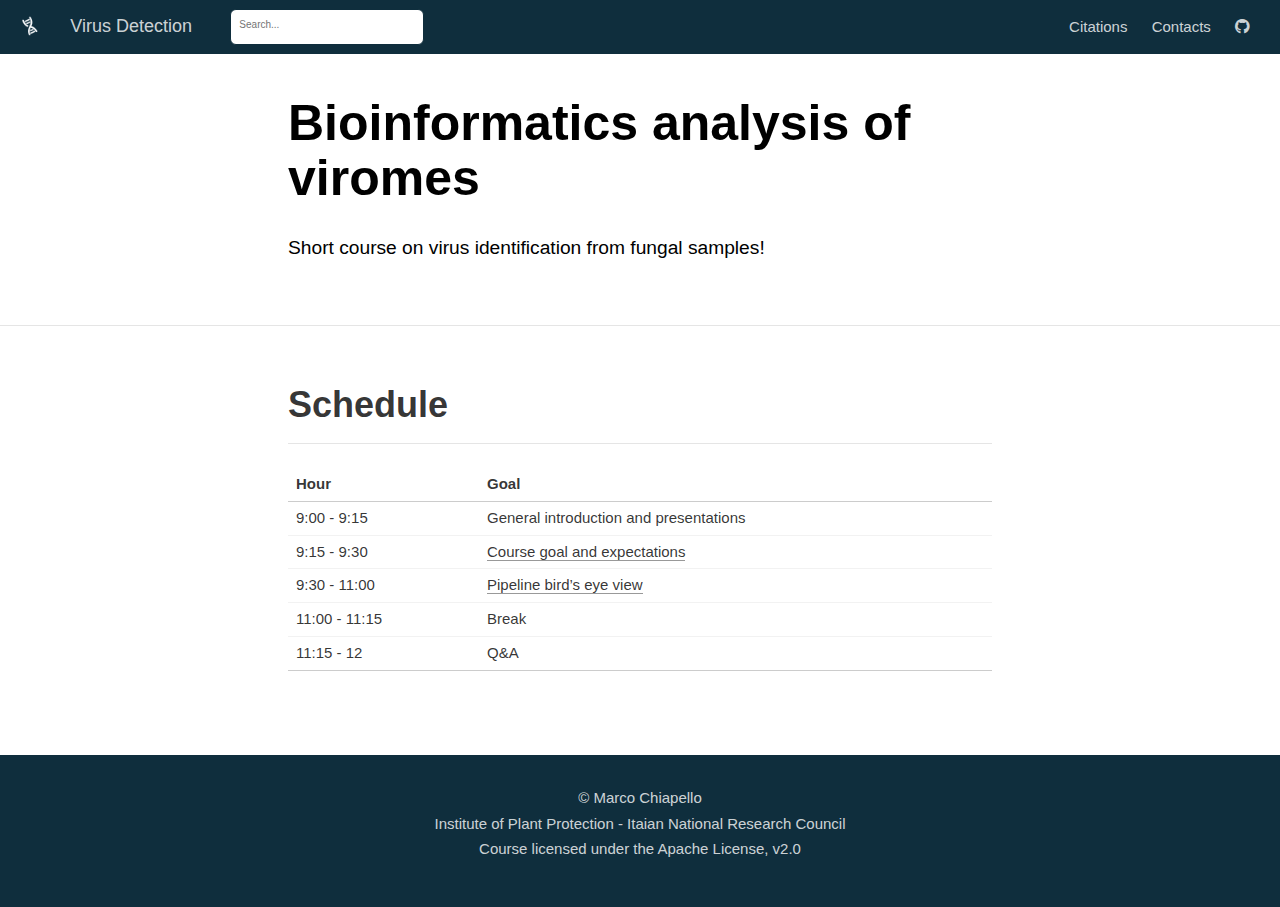
<file: docs/index.html>
<!DOCTYPE html>

<html xmlns="http://www.w3.org/1999/xhtml" lang="" xml:lang="">

<head>
  <meta charset="utf-8"/>
  <meta name="viewport" content="width=device-width, initial-scale=1"/>
  <meta http-equiv="X-UA-Compatible" content="IE=Edge,chrome=1"/>
  <meta name="generator" content="distill" />

  <style type="text/css">
  /* Hide doc at startup (prevent jankiness while JS renders/transforms) */
  body {
    visibility: hidden;
  }
  </style>

 <!--radix_placeholder_import_source-->
 <!--/radix_placeholder_import_source-->

<style type="text/css">code{white-space: pre;}</style>
<style type="text/css" data-origin="pandoc">
pre > code.sourceCode { white-space: pre; position: relative; }
pre > code.sourceCode > span { display: inline-block; line-height: 1.25; }
pre > code.sourceCode > span:empty { height: 1.2em; }
.sourceCode { overflow: visible; }
code.sourceCode > span { color: inherit; text-decoration: inherit; }
div.sourceCode { margin: 1em 0; }
pre.sourceCode { margin: 0; }
@media screen {
div.sourceCode { overflow: auto; }
}
@media print {
pre > code.sourceCode { white-space: pre-wrap; }
pre > code.sourceCode > span { text-indent: -5em; padding-left: 5em; }
}
pre.numberSource code
  { counter-reset: source-line 0; }
pre.numberSource code > span
  { position: relative; left: -4em; counter-increment: source-line; }
pre.numberSource code > span > a:first-child::before
  { content: counter(source-line);
    position: relative; left: -1em; text-align: right; vertical-align: baseline;
    border: none; display: inline-block;
    -webkit-touch-callout: none; -webkit-user-select: none;
    -khtml-user-select: none; -moz-user-select: none;
    -ms-user-select: none; user-select: none;
    padding: 0 4px; width: 4em;
    color: #aaaaaa;
  }
pre.numberSource { margin-left: 3em; border-left: 1px solid #aaaaaa;  padding-left: 4px; }
div.sourceCode
  { color: #00769e; background-color: #f1f3f5; }
@media screen {
pre > code.sourceCode > span > a:first-child::before { text-decoration: underline; }
}
code span { color: #00769e; } /* Normal */
code span.al { color: #ad0000; } /* Alert */
code span.an { color: #5e5e5e; } /* Annotation */
code span.at { color: #657422; } /* Attribute */
code span.bn { color: #ad0000; } /* BaseN */
code span.bu { } /* BuiltIn */
code span.cf { color: #00769e; } /* ControlFlow */
code span.ch { color: #20794d; } /* Char */
code span.cn { color: #8f5902; } /* Constant */
code span.co { color: #5e5e5e; } /* Comment */
code span.cv { color: #5e5e5e; font-style: italic; } /* CommentVar */
code span.do { color: #5e5e5e; font-style: italic; } /* Documentation */
code span.dt { color: #ad0000; } /* DataType */
code span.dv { color: #ad0000; } /* DecVal */
code span.er { color: #ad0000; } /* Error */
code span.ex { } /* Extension */
code span.fl { color: #ad0000; } /* Float */
code span.fu { color: #4758ab; } /* Function */
code span.im { } /* Import */
code span.in { color: #5e5e5e; } /* Information */
code span.kw { color: #00769e; } /* Keyword */
code span.op { color: #5e5e5e; } /* Operator */
code span.ot { color: #00769e; } /* Other */
code span.pp { color: #ad0000; } /* Preprocessor */
code span.sc { color: #5e5e5e; } /* SpecialChar */
code span.ss { color: #20794d; } /* SpecialString */
code span.st { color: #20794d; } /* String */
code span.va { color: #111111; } /* Variable */
code span.vs { color: #20794d; } /* VerbatimString */
code span.wa { color: #5e5e5e; font-style: italic; } /* Warning */
</style>


  <!--radix_placeholder_meta_tags-->
  <title>Virus Detection: Bioinformatics analysis of viromes</title>

  <meta property="description" itemprop="description" content="Short course on virus identification from fungal samples!"/>



  <!--  https://developers.facebook.com/docs/sharing/webmasters#markup -->
  <meta property="og:title" content="Virus Detection: Bioinformatics analysis of viromes"/>
  <meta property="og:type" content="article"/>
  <meta property="og:description" content="Short course on virus identification from fungal samples!"/>
  <meta property="og:locale" content="en_US"/>
  <meta property="og:site_name" content="Virus Detection"/>

  <!--  https://dev.twitter.com/cards/types/summary -->
  <meta property="twitter:card" content="summary"/>
  <meta property="twitter:title" content="Virus Detection: Bioinformatics analysis of viromes"/>
  <meta property="twitter:description" content="Short course on virus identification from fungal samples!"/>

  <!--/radix_placeholder_meta_tags-->
  <!--radix_placeholder_rmarkdown_metadata-->

  <script type="text/json" id="radix-rmarkdown-metadata">
  {"type":"list","attributes":{"names":{"type":"character","attributes":{},"value":["title","description","site"]}},"value":[{"type":"character","attributes":{},"value":["Bioinformatics analysis of viromes"]},{"type":"character","attributes":{},"value":["Short course on virus identification from fungal samples!\n"]},{"type":"character","attributes":{},"value":["distill::distill_website"]}]}
  </script>
  <!--/radix_placeholder_rmarkdown_metadata-->
  <!--radix_placeholder_navigation_in_header-->
  <meta name="distill:offset" content=""/>

  <script type="application/javascript">

    window.headroom_prevent_pin = false;

    window.document.addEventListener("DOMContentLoaded", function (event) {

      // initialize headroom for banner
      var header = $('header').get(0);
      var headerHeight = header.offsetHeight;
      var headroom = new Headroom(header, {
        tolerance: 5,
        onPin : function() {
          if (window.headroom_prevent_pin) {
            window.headroom_prevent_pin = false;
            headroom.unpin();
          }
        }
      });
      headroom.init();
      if(window.location.hash)
        headroom.unpin();
      $(header).addClass('headroom--transition');

      // offset scroll location for banner on hash change
      // (see: https://github.com/WickyNilliams/headroom.js/issues/38)
      window.addEventListener("hashchange", function(event) {
        window.scrollTo(0, window.pageYOffset - (headerHeight + 25));
      });

      // responsive menu
      $('.distill-site-header').each(function(i, val) {
        var topnav = $(this);
        var toggle = topnav.find('.nav-toggle');
        toggle.on('click', function() {
          topnav.toggleClass('responsive');
        });
      });

      // nav dropdowns
      $('.nav-dropbtn').click(function(e) {
        $(this).next('.nav-dropdown-content').toggleClass('nav-dropdown-active');
        $(this).parent().siblings('.nav-dropdown')
           .children('.nav-dropdown-content').removeClass('nav-dropdown-active');
      });
      $("body").click(function(e){
        $('.nav-dropdown-content').removeClass('nav-dropdown-active');
      });
      $(".nav-dropdown").click(function(e){
        e.stopPropagation();
      });
    });
  </script>

  <style type="text/css">

  /* Theme (user-documented overrideables for nav appearance) */

  .distill-site-nav {
    color: rgba(255, 255, 255, 0.8);
    background-color: #0F2E3D;
    font-size: 15px;
    font-weight: 300;
  }

  .distill-site-nav a {
    color: inherit;
    text-decoration: none;
  }

  .distill-site-nav a:hover {
    color: white;
  }

  @media print {
    .distill-site-nav {
      display: none;
    }
  }

  .distill-site-header {

  }

  .distill-site-footer {

  }


  /* Site Header */

  .distill-site-header {
    width: 100%;
    box-sizing: border-box;
    z-index: 3;
  }

  .distill-site-header .nav-left {
    display: inline-block;
    margin-left: 8px;
  }

  @media screen and (max-width: 768px) {
    .distill-site-header .nav-left {
      margin-left: 0;
    }
  }


  .distill-site-header .nav-right {
    float: right;
    margin-right: 8px;
  }

  .distill-site-header a,
  .distill-site-header .title {
    display: inline-block;
    text-align: center;
    padding: 14px 10px 14px 10px;
  }

  .distill-site-header .title {
    font-size: 18px;
    min-width: 150px;
  }

  .distill-site-header .logo {
    padding: 0;
  }

  .distill-site-header .logo img {
    display: none;
    max-height: 20px;
    width: auto;
    margin-bottom: -4px;
  }

  .distill-site-header .nav-image img {
    max-height: 18px;
    width: auto;
    display: inline-block;
    margin-bottom: -3px;
  }



  @media screen and (min-width: 1000px) {
    .distill-site-header .logo img {
      display: inline-block;
    }
    .distill-site-header .nav-left {
      margin-left: 20px;
    }
    .distill-site-header .nav-right {
      margin-right: 20px;
    }
    .distill-site-header .title {
      padding-left: 12px;
    }
  }


  .distill-site-header .nav-toggle {
    display: none;
  }

  .nav-dropdown {
    display: inline-block;
    position: relative;
  }

  .nav-dropdown .nav-dropbtn {
    border: none;
    outline: none;
    color: rgba(255, 255, 255, 0.8);
    padding: 16px 10px;
    background-color: transparent;
    font-family: inherit;
    font-size: inherit;
    font-weight: inherit;
    margin: 0;
    margin-top: 1px;
    z-index: 2;
  }

  .nav-dropdown-content {
    display: none;
    position: absolute;
    background-color: white;
    min-width: 200px;
    border: 1px solid rgba(0,0,0,0.15);
    border-radius: 4px;
    box-shadow: 0px 8px 16px 0px rgba(0,0,0,0.1);
    z-index: 1;
    margin-top: 2px;
    white-space: nowrap;
    padding-top: 4px;
    padding-bottom: 4px;
  }

  .nav-dropdown-content hr {
    margin-top: 4px;
    margin-bottom: 4px;
    border: none;
    border-bottom: 1px solid rgba(0, 0, 0, 0.1);
  }

  .nav-dropdown-active {
    display: block;
  }

  .nav-dropdown-content a, .nav-dropdown-content .nav-dropdown-header {
    color: black;
    padding: 6px 24px;
    text-decoration: none;
    display: block;
    text-align: left;
  }

  .nav-dropdown-content .nav-dropdown-header {
    display: block;
    padding: 5px 24px;
    padding-bottom: 0;
    text-transform: uppercase;
    font-size: 14px;
    color: #999999;
    white-space: nowrap;
  }

  .nav-dropdown:hover .nav-dropbtn {
    color: white;
  }

  .nav-dropdown-content a:hover {
    background-color: #ddd;
    color: black;
  }

  .nav-right .nav-dropdown-content {
    margin-left: -45%;
    right: 0;
  }

  @media screen and (max-width: 768px) {
    .distill-site-header a, .distill-site-header .nav-dropdown  {display: none;}
    .distill-site-header a.nav-toggle {
      float: right;
      display: block;
    }
    .distill-site-header .title {
      margin-left: 0;
    }
    .distill-site-header .nav-right {
      margin-right: 0;
    }
    .distill-site-header {
      overflow: hidden;
    }
    .nav-right .nav-dropdown-content {
      margin-left: 0;
    }
  }


  @media screen and (max-width: 768px) {
    .distill-site-header.responsive {position: relative; min-height: 500px; }
    .distill-site-header.responsive a.nav-toggle {
      position: absolute;
      right: 0;
      top: 0;
    }
    .distill-site-header.responsive a,
    .distill-site-header.responsive .nav-dropdown {
      display: block;
      text-align: left;
    }
    .distill-site-header.responsive .nav-left,
    .distill-site-header.responsive .nav-right {
      width: 100%;
    }
    .distill-site-header.responsive .nav-dropdown {float: none;}
    .distill-site-header.responsive .nav-dropdown-content {position: relative;}
    .distill-site-header.responsive .nav-dropdown .nav-dropbtn {
      display: block;
      width: 100%;
      text-align: left;
    }
  }

  /* Site Footer */

  .distill-site-footer {
    width: 100%;
    overflow: hidden;
    box-sizing: border-box;
    z-index: 3;
    margin-top: 30px;
    padding-top: 30px;
    padding-bottom: 30px;
    text-align: center;
  }

  /* Headroom */

  d-title {
    padding-top: 6rem;
  }

  @media print {
    d-title {
      padding-top: 4rem;
    }
  }

  .headroom {
    z-index: 1000;
    position: fixed;
    top: 0;
    left: 0;
    right: 0;
  }

  .headroom--transition {
    transition: all .4s ease-in-out;
  }

  .headroom--unpinned {
    top: -100px;
  }

  .headroom--pinned {
    top: 0;
  }

  /* adjust viewport for navbar height */
  /* helps vertically center bootstrap (non-distill) content */
  .min-vh-100 {
    min-height: calc(100vh - 100px) !important;
  }

  </style>

  <script src="site_libs/jquery-3.6.0/jquery-3.6.0.min.js"></script>
  <link href="site_libs/font-awesome-5.1.0/css/all.css" rel="stylesheet"/>
  <link href="site_libs/font-awesome-5.1.0/css/v4-shims.css" rel="stylesheet"/>
  <script src="site_libs/headroom-0.9.4/headroom.min.js"></script>
  <script src="site_libs/autocomplete-0.37.1/autocomplete.min.js"></script>
  <script src="site_libs/fuse-6.4.1/fuse.min.js"></script>

  <script type="application/javascript">

  function getMeta(metaName) {
    var metas = document.getElementsByTagName('meta');
    for (let i = 0; i < metas.length; i++) {
      if (metas[i].getAttribute('name') === metaName) {
        return metas[i].getAttribute('content');
      }
    }
    return '';
  }

  function offsetURL(url) {
    var offset = getMeta('distill:offset');
    return offset ? offset + '/' + url : url;
  }

  function createFuseIndex() {

    // create fuse index
    var options = {
      keys: [
        { name: 'title', weight: 20 },
        { name: 'categories', weight: 15 },
        { name: 'description', weight: 10 },
        { name: 'contents', weight: 5 },
      ],
      ignoreLocation: true,
      threshold: 0
    };
    var fuse = new window.Fuse([], options);

    // fetch the main search.json
    return fetch(offsetURL('search.json'))
      .then(function(response) {
        if (response.status == 200) {
          return response.json().then(function(json) {
            // index main articles
            json.articles.forEach(function(article) {
              fuse.add(article);
            });
            // download collections and index their articles
            return Promise.all(json.collections.map(function(collection) {
              return fetch(offsetURL(collection)).then(function(response) {
                if (response.status === 200) {
                  return response.json().then(function(articles) {
                    articles.forEach(function(article) {
                      fuse.add(article);
                    });
                  })
                } else {
                  return Promise.reject(
                    new Error('Unexpected status from search index request: ' +
                              response.status)
                  );
                }
              });
            })).then(function() {
              return fuse;
            });
          });

        } else {
          return Promise.reject(
            new Error('Unexpected status from search index request: ' +
                        response.status)
          );
        }
      });
  }

  window.document.addEventListener("DOMContentLoaded", function (event) {

    // get search element (bail if we don't have one)
    var searchEl = window.document.getElementById('distill-search');
    if (!searchEl)
      return;

    createFuseIndex()
      .then(function(fuse) {

        // make search box visible
        searchEl.classList.remove('hidden');

        // initialize autocomplete
        var options = {
          autoselect: true,
          hint: false,
          minLength: 2,
        };
        window.autocomplete(searchEl, options, [{
          source: function(query, callback) {
            const searchOptions = {
              isCaseSensitive: false,
              shouldSort: true,
              minMatchCharLength: 2,
              limit: 10,
            };
            var results = fuse.search(query, searchOptions);
            callback(results
              .map(function(result) { return result.item; })
            );
          },
          templates: {
            suggestion: function(suggestion) {
              var img = suggestion.preview && Object.keys(suggestion.preview).length > 0
                ? `<img src="${offsetURL(suggestion.preview)}"</img>`
                : '';
              var html = `
                <div class="search-item">
                  <h3>${suggestion.title}</h3>
                  <div class="search-item-description">
                    ${suggestion.description || ''}
                  </div>
                  <div class="search-item-preview">
                    ${img}
                  </div>
                </div>
              `;
              return html;
            }
          }
        }]).on('autocomplete:selected', function(event, suggestion) {
          window.location.href = offsetURL(suggestion.path);
        });
        // remove inline display style on autocompleter (we want to
        // manage responsive display via css)
        $('.algolia-autocomplete').css("display", "");
      })
      .catch(function(error) {
        console.log(error);
      });

  });

  </script>

  <style type="text/css">

  .nav-search {
    font-size: x-small;
  }

  /* Algolioa Autocomplete */

  .algolia-autocomplete {
    display: inline-block;
    margin-left: 10px;
    vertical-align: sub;
    background-color: white;
    color: black;
    padding: 6px;
    padding-top: 8px;
    padding-bottom: 0;
    border-radius: 6px;
    border: 1px #0F2E3D solid;
    width: 180px;
  }


  @media screen and (max-width: 768px) {
    .distill-site-nav .algolia-autocomplete {
      display: none;
      visibility: hidden;
    }
    .distill-site-nav.responsive .algolia-autocomplete {
      display: inline-block;
      visibility: visible;
    }
    .distill-site-nav.responsive .algolia-autocomplete .aa-dropdown-menu {
      margin-left: 0;
      width: 400px;
      max-height: 400px;
    }
  }

  .algolia-autocomplete .aa-input, .algolia-autocomplete .aa-hint {
    width: 90%;
    outline: none;
    border: none;
  }

  .algolia-autocomplete .aa-hint {
    color: #999;
  }
  .algolia-autocomplete .aa-dropdown-menu {
    width: 550px;
    max-height: 70vh;
    overflow-x: visible;
    overflow-y: scroll;
    padding: 5px;
    margin-top: 3px;
    margin-left: -150px;
    background-color: #fff;
    border-radius: 5px;
    border: 1px solid #999;
    border-top: none;
  }

  .algolia-autocomplete .aa-dropdown-menu .aa-suggestion {
    cursor: pointer;
    padding: 5px 4px;
    border-bottom: 1px solid #eee;
  }

  .algolia-autocomplete .aa-dropdown-menu .aa-suggestion:last-of-type {
    border-bottom: none;
    margin-bottom: 2px;
  }

  .algolia-autocomplete .aa-dropdown-menu .aa-suggestion .search-item {
    overflow: hidden;
    font-size: 0.8em;
    line-height: 1.4em;
  }

  .algolia-autocomplete .aa-dropdown-menu .aa-suggestion .search-item h3 {
    font-size: 1rem;
    margin-block-start: 0;
    margin-block-end: 5px;
  }

  .algolia-autocomplete .aa-dropdown-menu .aa-suggestion .search-item-description {
    display: inline-block;
    overflow: hidden;
    height: 2.8em;
    width: 80%;
    margin-right: 4%;
  }

  .algolia-autocomplete .aa-dropdown-menu .aa-suggestion .search-item-preview {
    display: inline-block;
    width: 15%;
  }

  .algolia-autocomplete .aa-dropdown-menu .aa-suggestion .search-item-preview img {
    height: 3em;
    width: auto;
    display: none;
  }

  .algolia-autocomplete .aa-dropdown-menu .aa-suggestion .search-item-preview img[src] {
    display: initial;
  }

  .algolia-autocomplete .aa-dropdown-menu .aa-suggestion.aa-cursor {
    background-color: #eee;
  }
  .algolia-autocomplete .aa-dropdown-menu .aa-suggestion em {
    font-weight: bold;
    font-style: normal;
  }

  </style>


  <!--/radix_placeholder_navigation_in_header-->
  <!--radix_placeholder_distill-->

  <style type="text/css">

  body {
    background-color: white;
  }

  .pandoc-table {
    width: 100%;
  }

  .pandoc-table>caption {
    margin-bottom: 10px;
  }

  .pandoc-table th:not([align]) {
    text-align: left;
  }

  .pagedtable-footer {
    font-size: 15px;
  }

  d-byline .byline {
    grid-template-columns: 2fr 2fr;
  }

  d-byline .byline h3 {
    margin-block-start: 1.5em;
  }

  d-byline .byline .authors-affiliations h3 {
    margin-block-start: 0.5em;
  }

  .authors-affiliations .orcid-id {
    width: 16px;
    height:16px;
    margin-left: 4px;
    margin-right: 4px;
    vertical-align: middle;
    padding-bottom: 2px;
  }

  d-title .dt-tags {
    margin-top: 1em;
    grid-column: text;
  }

  .dt-tags .dt-tag {
    text-decoration: none;
    display: inline-block;
    color: rgba(0,0,0,0.6);
    padding: 0em 0.4em;
    margin-right: 0.5em;
    margin-bottom: 0.4em;
    font-size: 70%;
    border: 1px solid rgba(0,0,0,0.2);
    border-radius: 3px;
    text-transform: uppercase;
    font-weight: 500;
  }

  d-article table.gt_table td,
  d-article table.gt_table th {
    border-bottom: none;
    font-size: 100%;
  }

  .html-widget {
    margin-bottom: 2.0em;
  }

  .l-screen-inset {
    padding-right: 16px;
  }

  .l-screen .caption {
    margin-left: 10px;
  }

  .shaded {
    background: rgb(247, 247, 247);
    padding-top: 20px;
    padding-bottom: 20px;
    border-top: 1px solid rgba(0, 0, 0, 0.1);
    border-bottom: 1px solid rgba(0, 0, 0, 0.1);
  }

  .shaded .html-widget {
    margin-bottom: 0;
    border: 1px solid rgba(0, 0, 0, 0.1);
  }

  .shaded .shaded-content {
    background: white;
  }

  .text-output {
    margin-top: 0;
    line-height: 1.5em;
  }

  .hidden {
    display: none !important;
  }

  d-article {
    padding-top: 2.5rem;
    padding-bottom: 30px;
  }

  d-appendix {
    padding-top: 30px;
  }

  d-article>p>img {
    width: 100%;
  }

  d-article h2 {
    margin: 1rem 0 1.5rem 0;
  }

  d-article h3 {
    margin-top: 1.5rem;
  }

  d-article iframe {
    border: 1px solid rgba(0, 0, 0, 0.1);
    margin-bottom: 2.0em;
    width: 100%;
  }

  /* Tweak code blocks */

  d-article div.sourceCode code,
  d-article pre code {
    font-family: Consolas, Monaco, 'Andale Mono', 'Ubuntu Mono', monospace;
  }

  d-article pre,
  d-article div.sourceCode,
  d-article div.sourceCode pre {
    overflow: auto;
  }

  d-article div.sourceCode {
    background-color: white;
  }

  d-article div.sourceCode pre {
    padding-left: 10px;
    font-size: 12px;
    border-left: 2px solid rgba(0,0,0,0.1);
  }

  d-article pre {
    font-size: 12px;
    color: black;
    background: none;
    margin-top: 0;
    text-align: left;
    white-space: pre;
    word-spacing: normal;
    word-break: normal;
    word-wrap: normal;
    line-height: 1.5;

    -moz-tab-size: 4;
    -o-tab-size: 4;
    tab-size: 4;

    -webkit-hyphens: none;
    -moz-hyphens: none;
    -ms-hyphens: none;
    hyphens: none;
  }

  d-article pre a {
    border-bottom: none;
  }

  d-article pre a:hover {
    border-bottom: none;
    text-decoration: underline;
  }

  d-article details {
    grid-column: text;
    margin-bottom: 0.8em;
  }

  @media(min-width: 768px) {

  d-article pre,
  d-article div.sourceCode,
  d-article div.sourceCode pre {
    overflow: visible !important;
  }

  d-article div.sourceCode pre {
    padding-left: 18px;
    font-size: 14px;
  }

  d-article pre {
    font-size: 14px;
  }

  }

  figure img.external {
    background: white;
    border: 1px solid rgba(0, 0, 0, 0.1);
    box-shadow: 0 1px 8px rgba(0, 0, 0, 0.1);
    padding: 18px;
    box-sizing: border-box;
  }

  /* CSS for d-contents */

  .d-contents {
    grid-column: text;
    color: rgba(0,0,0,0.8);
    font-size: 0.9em;
    padding-bottom: 1em;
    margin-bottom: 1em;
    padding-bottom: 0.5em;
    margin-bottom: 1em;
    padding-left: 0.25em;
    justify-self: start;
  }

  @media(min-width: 1000px) {
    .d-contents.d-contents-float {
      height: 0;
      grid-column-start: 1;
      grid-column-end: 4;
      justify-self: center;
      padding-right: 3em;
      padding-left: 2em;
    }
  }

  .d-contents nav h3 {
    font-size: 18px;
    margin-top: 0;
    margin-bottom: 1em;
  }

  .d-contents li {
    list-style-type: none
  }

  .d-contents nav > ul {
    padding-left: 0;
  }

  .d-contents ul {
    padding-left: 1em
  }

  .d-contents nav ul li {
    margin-top: 0.6em;
    margin-bottom: 0.2em;
  }

  .d-contents nav a {
    font-size: 13px;
    border-bottom: none;
    text-decoration: none
    color: rgba(0, 0, 0, 0.8);
  }

  .d-contents nav a:hover {
    text-decoration: underline solid rgba(0, 0, 0, 0.6)
  }

  .d-contents nav > ul > li > a {
    font-weight: 600;
  }

  .d-contents nav > ul > li > ul {
    font-weight: inherit;
  }

  .d-contents nav > ul > li > ul > li {
    margin-top: 0.2em;
  }


  .d-contents nav ul {
    margin-top: 0;
    margin-bottom: 0.25em;
  }

  .d-article-with-toc h2:nth-child(2) {
    margin-top: 0;
  }


  /* Figure */

  .figure {
    position: relative;
    margin-bottom: 2.5em;
    margin-top: 1.5em;
  }

  .figure .caption {
    color: rgba(0, 0, 0, 0.6);
    font-size: 12px;
    line-height: 1.5em;
  }

  .figure img.external {
    background: white;
    border: 1px solid rgba(0, 0, 0, 0.1);
    box-shadow: 0 1px 8px rgba(0, 0, 0, 0.1);
    padding: 18px;
    box-sizing: border-box;
  }

  .figure .caption a {
    color: rgba(0, 0, 0, 0.6);
  }

  .figure .caption b,
  .figure .caption strong, {
    font-weight: 600;
    color: rgba(0, 0, 0, 1.0);
  }

  /* Citations */

  d-article .citation {
    color: inherit;
    cursor: inherit;
  }

  div.hanging-indent{
    margin-left: 1em; text-indent: -1em;
  }

  /* Citation hover box */

  .tippy-box[data-theme~=light-border] {
    background-color: rgba(250, 250, 250, 0.95);
  }

  .tippy-content > p {
    margin-bottom: 0;
    padding: 2px;
  }


  /* Tweak 1000px media break to show more text */

  @media(min-width: 1000px) {
    .base-grid,
    distill-header,
    d-title,
    d-abstract,
    d-article,
    d-appendix,
    distill-appendix,
    d-byline,
    d-footnote-list,
    d-citation-list,
    distill-footer {
      grid-template-columns: [screen-start] 1fr [page-start kicker-start] 80px [middle-start] 50px [text-start kicker-end] 65px 65px 65px 65px 65px 65px 65px 65px [text-end gutter-start] 65px [middle-end] 65px [page-end gutter-end] 1fr [screen-end];
      grid-column-gap: 16px;
    }

    .grid {
      grid-column-gap: 16px;
    }

    d-article {
      font-size: 1.06rem;
      line-height: 1.7em;
    }
    figure .caption, .figure .caption, figure figcaption {
      font-size: 13px;
    }
  }

  @media(min-width: 1180px) {
    .base-grid,
    distill-header,
    d-title,
    d-abstract,
    d-article,
    d-appendix,
    distill-appendix,
    d-byline,
    d-footnote-list,
    d-citation-list,
    distill-footer {
      grid-template-columns: [screen-start] 1fr [page-start kicker-start] 60px [middle-start] 60px [text-start kicker-end] 60px 60px 60px 60px 60px 60px 60px 60px [text-end gutter-start] 60px [middle-end] 60px [page-end gutter-end] 1fr [screen-end];
      grid-column-gap: 32px;
    }

    .grid {
      grid-column-gap: 32px;
    }
  }


  /* Get the citation styles for the appendix (not auto-injected on render since
     we do our own rendering of the citation appendix) */

  d-appendix .citation-appendix,
  .d-appendix .citation-appendix {
    font-size: 11px;
    line-height: 15px;
    border-left: 1px solid rgba(0, 0, 0, 0.1);
    padding-left: 18px;
    border: 1px solid rgba(0,0,0,0.1);
    background: rgba(0, 0, 0, 0.02);
    padding: 10px 18px;
    border-radius: 3px;
    color: rgba(150, 150, 150, 1);
    overflow: hidden;
    margin-top: -12px;
    white-space: pre-wrap;
    word-wrap: break-word;
  }

  /* Include appendix styles here so they can be overridden */

  d-appendix {
    contain: layout style;
    font-size: 0.8em;
    line-height: 1.7em;
    margin-top: 60px;
    margin-bottom: 0;
    border-top: 1px solid rgba(0, 0, 0, 0.1);
    color: rgba(0,0,0,0.5);
    padding-top: 60px;
    padding-bottom: 48px;
  }

  d-appendix h3 {
    grid-column: page-start / text-start;
    font-size: 15px;
    font-weight: 500;
    margin-top: 1em;
    margin-bottom: 0;
    color: rgba(0,0,0,0.65);
  }

  d-appendix h3 + * {
    margin-top: 1em;
  }

  d-appendix ol {
    padding: 0 0 0 15px;
  }

  @media (min-width: 768px) {
    d-appendix ol {
      padding: 0 0 0 30px;
      margin-left: -30px;
    }
  }

  d-appendix li {
    margin-bottom: 1em;
  }

  d-appendix a {
    color: rgba(0, 0, 0, 0.6);
  }

  d-appendix > * {
    grid-column: text;
  }

  d-appendix > d-footnote-list,
  d-appendix > d-citation-list,
  d-appendix > distill-appendix {
    grid-column: screen;
  }

  /* Include footnote styles here so they can be overridden */

  d-footnote-list {
    contain: layout style;
  }

  d-footnote-list > * {
    grid-column: text;
  }

  d-footnote-list a.footnote-backlink {
    color: rgba(0,0,0,0.3);
    padding-left: 0.5em;
  }



  /* Anchor.js */

  .anchorjs-link {
    /*transition: all .25s linear; */
    text-decoration: none;
    border-bottom: none;
  }
  *:hover > .anchorjs-link {
    margin-left: -1.125em !important;
    text-decoration: none;
    border-bottom: none;
  }

  /* Social footer */

  .social_footer {
    margin-top: 30px;
    margin-bottom: 0;
    color: rgba(0,0,0,0.67);
  }

  .disqus-comments {
    margin-right: 30px;
  }

  .disqus-comment-count {
    border-bottom: 1px solid rgba(0, 0, 0, 0.4);
    cursor: pointer;
  }

  #disqus_thread {
    margin-top: 30px;
  }

  .article-sharing a {
    border-bottom: none;
    margin-right: 8px;
  }

  .article-sharing a:hover {
    border-bottom: none;
  }

  .sidebar-section.subscribe {
    font-size: 12px;
    line-height: 1.6em;
  }

  .subscribe p {
    margin-bottom: 0.5em;
  }


  .article-footer .subscribe {
    font-size: 15px;
    margin-top: 45px;
  }


  .sidebar-section.custom {
    font-size: 12px;
    line-height: 1.6em;
  }

  .custom p {
    margin-bottom: 0.5em;
  }

  /* Styles for listing layout (hide title) */
  .layout-listing d-title, .layout-listing .d-title {
    display: none;
  }

  /* Styles for posts lists (not auto-injected) */


  .posts-with-sidebar {
    padding-left: 45px;
    padding-right: 45px;
  }

  .posts-list .description h2,
  .posts-list .description p {
    font-family: -apple-system, BlinkMacSystemFont, "Segoe UI", Roboto, Oxygen, Ubuntu, Cantarell, "Fira Sans", "Droid Sans", "Helvetica Neue", Arial, sans-serif;
  }

  .posts-list .description h2 {
    font-weight: 700;
    border-bottom: none;
    padding-bottom: 0;
  }

  .posts-list h2.post-tag {
    border-bottom: 1px solid rgba(0, 0, 0, 0.2);
    padding-bottom: 12px;
  }
  .posts-list {
    margin-top: 60px;
    margin-bottom: 24px;
  }

  .posts-list .post-preview {
    text-decoration: none;
    overflow: hidden;
    display: block;
    border-bottom: 1px solid rgba(0, 0, 0, 0.1);
    padding: 24px 0;
  }

  .post-preview-last {
    border-bottom: none !important;
  }

  .posts-list .posts-list-caption {
    grid-column: screen;
    font-weight: 400;
  }

  .posts-list .post-preview h2 {
    margin: 0 0 6px 0;
    line-height: 1.2em;
    font-style: normal;
    font-size: 24px;
  }

  .posts-list .post-preview p {
    margin: 0 0 12px 0;
    line-height: 1.4em;
    font-size: 16px;
  }

  .posts-list .post-preview .thumbnail {
    box-sizing: border-box;
    margin-bottom: 24px;
    position: relative;
    max-width: 500px;
  }
  .posts-list .post-preview img {
    width: 100%;
    display: block;
  }

  .posts-list .metadata {
    font-size: 12px;
    line-height: 1.4em;
    margin-bottom: 18px;
  }

  .posts-list .metadata > * {
    display: inline-block;
  }

  .posts-list .metadata .publishedDate {
    margin-right: 2em;
  }

  .posts-list .metadata .dt-authors {
    display: block;
    margin-top: 0.3em;
    margin-right: 2em;
  }

  .posts-list .dt-tags {
    display: block;
    line-height: 1em;
  }

  .posts-list .dt-tags .dt-tag {
    display: inline-block;
    color: rgba(0,0,0,0.6);
    padding: 0.3em 0.4em;
    margin-right: 0.2em;
    margin-bottom: 0.4em;
    font-size: 60%;
    border: 1px solid rgba(0,0,0,0.2);
    border-radius: 3px;
    text-transform: uppercase;
    font-weight: 500;
  }

  .posts-list img {
    opacity: 1;
  }

  .posts-list img[data-src] {
    opacity: 0;
  }

  .posts-more {
    clear: both;
  }


  .posts-sidebar {
    font-size: 16px;
  }

  .posts-sidebar h3 {
    font-size: 16px;
    margin-top: 0;
    margin-bottom: 0.5em;
    font-weight: 400;
    text-transform: uppercase;
  }

  .sidebar-section {
    margin-bottom: 30px;
  }

  .categories ul {
    list-style-type: none;
    margin: 0;
    padding: 0;
  }

  .categories li {
    color: rgba(0, 0, 0, 0.8);
    margin-bottom: 0;
  }

  .categories li>a {
    border-bottom: none;
  }

  .categories li>a:hover {
    border-bottom: 1px solid rgba(0, 0, 0, 0.4);
  }

  .categories .active {
    font-weight: 600;
  }

  .categories .category-count {
    color: rgba(0, 0, 0, 0.4);
  }


  @media(min-width: 768px) {
    .posts-list .post-preview h2 {
      font-size: 26px;
    }
    .posts-list .post-preview .thumbnail {
      float: right;
      width: 30%;
      margin-bottom: 0;
    }
    .posts-list .post-preview .description {
      float: left;
      width: 45%;
    }
    .posts-list .post-preview .metadata {
      float: left;
      width: 20%;
      margin-top: 8px;
    }
    .posts-list .post-preview p {
      margin: 0 0 12px 0;
      line-height: 1.5em;
      font-size: 16px;
    }
    .posts-with-sidebar .posts-list {
      float: left;
      width: 75%;
    }
    .posts-with-sidebar .posts-sidebar {
      float: right;
      width: 20%;
      margin-top: 60px;
      padding-top: 24px;
      padding-bottom: 24px;
    }
  }


  /* Improve display for browsers without grid (IE/Edge <= 15) */

  .downlevel {
    line-height: 1.6em;
    font-family: -apple-system, BlinkMacSystemFont, "Segoe UI", Roboto, Oxygen, Ubuntu, Cantarell, "Fira Sans", "Droid Sans", "Helvetica Neue", Arial, sans-serif;
    margin: 0;
  }

  .downlevel .d-title {
    padding-top: 6rem;
    padding-bottom: 1.5rem;
  }

  .downlevel .d-title h1 {
    font-size: 50px;
    font-weight: 700;
    line-height: 1.1em;
    margin: 0 0 0.5rem;
  }

  .downlevel .d-title p {
    font-weight: 300;
    font-size: 1.2rem;
    line-height: 1.55em;
    margin-top: 0;
  }

  .downlevel .d-byline {
    padding-top: 0.8em;
    padding-bottom: 0.8em;
    font-size: 0.8rem;
    line-height: 1.8em;
  }

  .downlevel .section-separator {
    border: none;
    border-top: 1px solid rgba(0, 0, 0, 0.1);
  }

  .downlevel .d-article {
    font-size: 1.06rem;
    line-height: 1.7em;
    padding-top: 1rem;
    padding-bottom: 2rem;
  }


  .downlevel .d-appendix {
    padding-left: 0;
    padding-right: 0;
    max-width: none;
    font-size: 0.8em;
    line-height: 1.7em;
    margin-bottom: 0;
    color: rgba(0,0,0,0.5);
    padding-top: 40px;
    padding-bottom: 48px;
  }

  .downlevel .footnotes ol {
    padding-left: 13px;
  }

  .downlevel .base-grid,
  .downlevel .distill-header,
  .downlevel .d-title,
  .downlevel .d-abstract,
  .downlevel .d-article,
  .downlevel .d-appendix,
  .downlevel .distill-appendix,
  .downlevel .d-byline,
  .downlevel .d-footnote-list,
  .downlevel .d-citation-list,
  .downlevel .distill-footer,
  .downlevel .appendix-bottom,
  .downlevel .posts-container {
    padding-left: 40px;
    padding-right: 40px;
  }

  @media(min-width: 768px) {
    .downlevel .base-grid,
    .downlevel .distill-header,
    .downlevel .d-title,
    .downlevel .d-abstract,
    .downlevel .d-article,
    .downlevel .d-appendix,
    .downlevel .distill-appendix,
    .downlevel .d-byline,
    .downlevel .d-footnote-list,
    .downlevel .d-citation-list,
    .downlevel .distill-footer,
    .downlevel .appendix-bottom,
    .downlevel .posts-container {
    padding-left: 150px;
    padding-right: 150px;
    max-width: 900px;
  }
  }

  .downlevel pre code {
    display: block;
    border-left: 2px solid rgba(0, 0, 0, .1);
    padding: 0 0 0 20px;
    font-size: 14px;
  }

  .downlevel code, .downlevel pre {
    color: black;
    background: none;
    font-family: Consolas, Monaco, 'Andale Mono', 'Ubuntu Mono', monospace;
    text-align: left;
    white-space: pre;
    word-spacing: normal;
    word-break: normal;
    word-wrap: normal;
    line-height: 1.5;

    -moz-tab-size: 4;
    -o-tab-size: 4;
    tab-size: 4;

    -webkit-hyphens: none;
    -moz-hyphens: none;
    -ms-hyphens: none;
    hyphens: none;
  }

  .downlevel .posts-list .post-preview {
    color: inherit;
  }



  </style>

  <script type="application/javascript">

  function is_downlevel_browser() {
    if (bowser.isUnsupportedBrowser({ msie: "12", msedge: "16"},
                                   window.navigator.userAgent)) {
      return true;
    } else {
      return window.load_distill_framework === undefined;
    }
  }

  // show body when load is complete
  function on_load_complete() {

    // add anchors
    if (window.anchors) {
      window.anchors.options.placement = 'left';
      window.anchors.add('d-article > h2, d-article > h3, d-article > h4, d-article > h5');
    }


    // set body to visible
    document.body.style.visibility = 'visible';

    // force redraw for leaflet widgets
    if (window.HTMLWidgets) {
      var maps = window.HTMLWidgets.findAll(".leaflet");
      $.each(maps, function(i, el) {
        var map = this.getMap();
        map.invalidateSize();
        map.eachLayer(function(layer) {
          if (layer instanceof L.TileLayer)
            layer.redraw();
        });
      });
    }

    // trigger 'shown' so htmlwidgets resize
    $('d-article').trigger('shown');
  }

  function init_distill() {

    init_common();

    // create front matter
    var front_matter = $('<d-front-matter></d-front-matter>');
    $('#distill-front-matter').wrap(front_matter);

    // create d-title
    $('.d-title').changeElementType('d-title');

    // create d-byline
    var byline = $('<d-byline></d-byline>');
    $('.d-byline').replaceWith(byline);

    // create d-article
    var article = $('<d-article></d-article>');
    $('.d-article').wrap(article).children().unwrap();

    // move posts container into article
    $('.posts-container').appendTo($('d-article'));

    // create d-appendix
    $('.d-appendix').changeElementType('d-appendix');

    // flag indicating that we have appendix items
    var appendix = $('.appendix-bottom').children('h3').length > 0;

    // replace footnotes with <d-footnote>
    $('.footnote-ref').each(function(i, val) {
      appendix = true;
      var href = $(this).attr('href');
      var id = href.replace('#', '');
      var fn = $('#' + id);
      var fn_p = $('#' + id + '>p');
      fn_p.find('.footnote-back').remove();
      var text = fn_p.html();
      var dtfn = $('<d-footnote></d-footnote>');
      dtfn.html(text);
      $(this).replaceWith(dtfn);
    });
    // remove footnotes
    $('.footnotes').remove();

    // move refs into #references-listing
    $('#references-listing').replaceWith($('#refs'));

    $('h1.appendix, h2.appendix').each(function(i, val) {
      $(this).changeElementType('h3');
    });
    $('h3.appendix').each(function(i, val) {
      var id = $(this).attr('id');
      $('.d-contents a[href="#' + id + '"]').parent().remove();
      appendix = true;
      $(this).nextUntil($('h1, h2, h3')).addBack().appendTo($('d-appendix'));
    });

    // show d-appendix if we have appendix content
    $("d-appendix").css('display', appendix ? 'grid' : 'none');

    // localize layout chunks to just output
    $('.layout-chunk').each(function(i, val) {

      // capture layout
      var layout = $(this).attr('data-layout');

      // apply layout to markdown level block elements
      var elements = $(this).children().not('details, div.sourceCode, pre, script');
      elements.each(function(i, el) {
        var layout_div = $('<div class="' + layout + '"></div>');
        if (layout_div.hasClass('shaded')) {
          var shaded_content = $('<div class="shaded-content"></div>');
          $(this).wrap(shaded_content);
          $(this).parent().wrap(layout_div);
        } else {
          $(this).wrap(layout_div);
        }
      });


      // unwrap the layout-chunk div
      $(this).children().unwrap();
    });

    // remove code block used to force  highlighting css
    $('.distill-force-highlighting-css').parent().remove();

    // remove empty line numbers inserted by pandoc when using a
    // custom syntax highlighting theme
    $('code.sourceCode a:empty').remove();

    // load distill framework
    load_distill_framework();

    // wait for window.distillRunlevel == 4 to do post processing
    function distill_post_process() {

      if (!window.distillRunlevel || window.distillRunlevel < 4)
        return;

      // hide author/affiliations entirely if we have no authors
      var front_matter = JSON.parse($("#distill-front-matter").html());
      var have_authors = front_matter.authors && front_matter.authors.length > 0;
      if (!have_authors)
        $('d-byline').addClass('hidden');

      // article with toc class
      $('.d-contents').parent().addClass('d-article-with-toc');

      // strip links that point to #
      $('.authors-affiliations').find('a[href="#"]').removeAttr('href');

      // add orcid ids
      $('.authors-affiliations').find('.author').each(function(i, el) {
        var orcid_id = front_matter.authors[i].orcidID;
        if (orcid_id) {
          var a = $('<a></a>');
          a.attr('href', 'https://orcid.org/' + orcid_id);
          var img = $('<img></img>');
          img.addClass('orcid-id');
          img.attr('alt', 'ORCID ID');
          img.attr('src','[data-uri]');
          a.append(img);
          $(this).append(a);
        }
      });

      // hide elements of author/affiliations grid that have no value
      function hide_byline_column(caption) {
        $('d-byline').find('h3:contains("' + caption + '")').parent().css('visibility', 'hidden');
      }

      // affiliations
      var have_affiliations = false;
      for (var i = 0; i<front_matter.authors.length; ++i) {
        var author = front_matter.authors[i];
        if (author.affiliation !== "&nbsp;") {
          have_affiliations = true;
          break;
        }
      }
      if (!have_affiliations)
        $('d-byline').find('h3:contains("Affiliations")').css('visibility', 'hidden');

      // published date
      if (!front_matter.publishedDate)
        hide_byline_column("Published");

      // document object identifier
      var doi = $('d-byline').find('h3:contains("DOI")');
      var doi_p = doi.next().empty();
      if (!front_matter.doi) {
        // if we have a citation and valid citationText then link to that
        if ($('#citation').length > 0 && front_matter.citationText) {
          doi.html('Citation');
          $('<a href="#citation"></a>')
            .text(front_matter.citationText)
            .appendTo(doi_p);
        } else {
          hide_byline_column("DOI");
        }
      } else {
        $('<a></a>')
           .attr('href', "https://doi.org/" + front_matter.doi)
           .html(front_matter.doi)
           .appendTo(doi_p);
      }

       // change plural form of authors/affiliations
      if (front_matter.authors.length === 1) {
        var grid = $('.authors-affiliations');
        grid.children('h3:contains("Authors")').text('Author');
        grid.children('h3:contains("Affiliations")').text('Affiliation');
      }

      // remove d-appendix and d-footnote-list local styles
      $('d-appendix > style:first-child').remove();
      $('d-footnote-list > style:first-child').remove();

      // move appendix-bottom entries to the bottom
      $('.appendix-bottom').appendTo('d-appendix').children().unwrap();
      $('.appendix-bottom').remove();

      // hoverable references
      $('span.citation[data-cites]').each(function() {
        const citeChild = $(this).children()[0]
        // Do not process if @xyz has been used without escaping and without bibliography activated
        // https://github.com/rstudio/distill/issues/466
        if (citeChild === undefined) return true

        if (citeChild.nodeName == "D-FOOTNOTE") {
          var fn = citeChild
          $(this).html(fn.shadowRoot.querySelector("sup"))
          $(this).id = fn.id
          fn.remove()
        }
        var refs = $(this).attr('data-cites').split(" ");
        var refHtml = refs.map(function(ref) {
          // Could use CSS.escape too here, we insure backward compatibility in navigator
          return "<p>" + $('div[id="ref-' + ref + '"]').html() + "</p>";
        }).join("\n");
        window.tippy(this, {
          allowHTML: true,
          content: refHtml,
          maxWidth: 500,
          interactive: true,
          interactiveBorder: 10,
          theme: 'light-border',
          placement: 'bottom-start'
        });
      });

      // fix footnotes in tables (#411)
      // replacing broken distill.pub feature
      $('table d-footnote').each(function() {
        // we replace internal showAtNode methode which is triggered when hovering a footnote
        this.hoverBox.showAtNode = function(node) {
          // ported from https://github.com/distillpub/template/pull/105/files
          calcOffset = function(elem) {
              let x = elem.offsetLeft;
              let y = elem.offsetTop;
              // Traverse upwards until an `absolute` element is found or `elem`
              // becomes null.
              while (elem = elem.offsetParent && elem.style.position != 'absolute') {
                  x += elem.offsetLeft;
                  y += elem.offsetTop;
              }

              return { left: x, top: y };
          }
          // https://developer.mozilla.org/en-US/docs/Web/API/HTMLElement/offsetTop
          const bbox = node.getBoundingClientRect();
          const offset = calcOffset(node);
          this.show([offset.left + bbox.width, offset.top + bbox.height]);
        }
      })

      // clear polling timer
      clearInterval(tid);

      // show body now that everything is ready
      on_load_complete();
    }

    var tid = setInterval(distill_post_process, 50);
    distill_post_process();

  }

  function init_downlevel() {

    init_common();

     // insert hr after d-title
    $('.d-title').after($('<hr class="section-separator"/>'));

    // check if we have authors
    var front_matter = JSON.parse($("#distill-front-matter").html());
    var have_authors = front_matter.authors && front_matter.authors.length > 0;

    // manage byline/border
    if (!have_authors)
      $('.d-byline').remove();
    $('.d-byline').after($('<hr class="section-separator"/>'));
    $('.d-byline a').remove();

    // remove toc
    $('.d-contents').remove();

    // move appendix elements
    $('h1.appendix, h2.appendix').each(function(i, val) {
      $(this).changeElementType('h3');
    });
    $('h3.appendix').each(function(i, val) {
      $(this).nextUntil($('h1, h2, h3')).addBack().appendTo($('.d-appendix'));
    });


    // inject headers into references and footnotes
    var refs_header = $('<h3></h3>');
    refs_header.text('References');
    $('#refs').prepend(refs_header);

    var footnotes_header = $('<h3></h3');
    footnotes_header.text('Footnotes');
    $('.footnotes').children('hr').first().replaceWith(footnotes_header);

    // move appendix-bottom entries to the bottom
    $('.appendix-bottom').appendTo('.d-appendix').children().unwrap();
    $('.appendix-bottom').remove();

    // remove appendix if it's empty
    if ($('.d-appendix').children().length === 0)
      $('.d-appendix').remove();

    // prepend separator above appendix
    $('.d-appendix').before($('<hr class="section-separator" style="clear: both"/>'));

    // trim code
    $('pre>code').each(function(i, val) {
      $(this).html($.trim($(this).html()));
    });

    // move posts-container right before article
    $('.posts-container').insertBefore($('.d-article'));

    $('body').addClass('downlevel');

    on_load_complete();
  }


  function init_common() {

    // jquery plugin to change element types
    (function($) {
      $.fn.changeElementType = function(newType) {
        var attrs = {};

        $.each(this[0].attributes, function(idx, attr) {
          attrs[attr.nodeName] = attr.nodeValue;
        });

        this.replaceWith(function() {
          return $("<" + newType + "/>", attrs).append($(this).contents());
        });
      };
    })(jQuery);

    // prevent underline for linked images
    $('a > img').parent().css({'border-bottom' : 'none'});

    // mark non-body figures created by knitr chunks as 100% width
    $('.layout-chunk').each(function(i, val) {
      var figures = $(this).find('img, .html-widget');
      // ignore leaflet img layers (#106)
      figures = figures.filter(':not(img[class*="leaflet"])')
      if ($(this).attr('data-layout') !== "l-body") {
        figures.css('width', '100%');
      } else {
        figures.css('max-width', '100%');
        figures.filter("[width]").each(function(i, val) {
          var fig = $(this);
          fig.css('width', fig.attr('width') + 'px');
        });

      }
    });

    // auto-append index.html to post-preview links in file: protocol
    // and in rstudio ide preview
    $('.post-preview').each(function(i, val) {
      if (window.location.protocol === "file:")
        $(this).attr('href', $(this).attr('href') + "index.html");
    });

    // get rid of index.html references in header
    if (window.location.protocol !== "file:") {
      $('.distill-site-header a[href]').each(function(i,val) {
        $(this).attr('href', $(this).attr('href').replace(/^index[.]html/, "./"));
      });
    }

    // add class to pandoc style tables
    $('tr.header').parent('thead').parent('table').addClass('pandoc-table');
    $('.kable-table').children('table').addClass('pandoc-table');

    // add figcaption style to table captions
    $('caption').parent('table').addClass("figcaption");

    // initialize posts list
    if (window.init_posts_list)
      window.init_posts_list();

    // implmement disqus comment link
    $('.disqus-comment-count').click(function() {
      window.headroom_prevent_pin = true;
      $('#disqus_thread').toggleClass('hidden');
      if (!$('#disqus_thread').hasClass('hidden')) {
        var offset = $(this).offset();
        $(window).resize();
        $('html, body').animate({
          scrollTop: offset.top - 35
        });
      }
    });
  }

  document.addEventListener('DOMContentLoaded', function() {
    if (is_downlevel_browser())
      init_downlevel();
    else
      window.addEventListener('WebComponentsReady', init_distill);
  });

  </script>

  <!--/radix_placeholder_distill-->
  <script src="site_libs/header-attrs-2.20/header-attrs.js"></script>
  <script src="site_libs/popper-2.6.0/popper.min.js"></script>
  <link href="site_libs/tippy-6.2.7/tippy.css" rel="stylesheet" />
  <link href="site_libs/tippy-6.2.7/tippy-light-border.css" rel="stylesheet" />
  <script src="site_libs/tippy-6.2.7/tippy.umd.min.js"></script>
  <script src="site_libs/anchor-4.2.2/anchor.min.js"></script>
  <script src="site_libs/bowser-1.9.3/bowser.min.js"></script>
  <script src="site_libs/webcomponents-2.0.0/webcomponents.js"></script>
  <script src="site_libs/distill-2.2.21/template.v2.js"></script>
  <!--radix_placeholder_site_in_header-->
  <!--/radix_placeholder_site_in_header-->


</head>

<body>

<!--radix_placeholder_front_matter-->

<script id="distill-front-matter" type="text/json">
{"title":"Bioinformatics analysis of viromes","description":"Short course on virus identification from fungal samples!","authors":[]}
</script>

<!--/radix_placeholder_front_matter-->
<!--radix_placeholder_navigation_before_body-->
<header class="header header--fixed" role="banner">
<nav class="distill-site-nav distill-site-header">
<div class="nav-left">
<a class="logo" href="https://www.viroplant.eu/">
<img src="images/logo.png" alt="Logo"/>
</a>
<a href="index.html" class="title">Virus Detection</a>
<input id="distill-search" class="nav-search hidden" type="text" placeholder="Search..."/>
</div>
<div class="nav-right">
<a href="Citations.html">Citations</a>
<a href="contacts.html">Contacts</a>
<a href="https://github.com/mchiapello/202010_VirusDetection">
<i class="fab fa-github" aria-hidden="true"></i>
</a>
<a href="javascript:void(0);" class="nav-toggle">&#9776;</a>
</div>
</nav>
</header>
<!--/radix_placeholder_navigation_before_body-->
<!--radix_placeholder_site_before_body-->
<!--/radix_placeholder_site_before_body-->

<div class="d-title">
<h1>Bioinformatics analysis of viromes</h1>
<!--radix_placeholder_categories-->
<!--/radix_placeholder_categories-->
<p><p>Short course on virus identification from fungal samples!</p></p>
</div>


<div class="d-article">
<h2 id="schedule">Schedule</h2>
<table>
<thead>
<tr class="header">
<th>Hour</th>
<th>Goal</th>
</tr>
</thead>
<tbody>
<tr class="odd">
<td>9:00 - 9:15</td>
<td>General introduction and presentations</td>
</tr>
<tr class="even">
<td>9:15 - 9:30</td>
<td><a href="Pres/Pres0.html">Course goal and expectations</a></td>
</tr>
<tr class="odd">
<td>9:30 - 11:00</td>
<td><a href="Pres/Pres1.html">Pipeline bird’s eye view</a></td>
</tr>
<tr class="even">
<td>11:00 - 11:15</td>
<td>Break</td>
</tr>
<tr class="odd">
<td>11:15 - 12</td>
<td>Q&amp;A</td>
</tr>
</tbody>
</table>
<div class="sourceCode" id="cb1"><pre class="sourceCode r distill-force-highlighting-css"><code class="sourceCode r"></code></pre></div>
<!--radix_placeholder_article_footer-->
<!--/radix_placeholder_article_footer-->
</div>

<div class="d-appendix">
</div>


<!--radix_placeholder_site_after_body-->
<!--/radix_placeholder_site_after_body-->
<!--radix_placeholder_appendices-->
<div class="appendix-bottom"></div>
<!--/radix_placeholder_appendices-->
<!--radix_placeholder_navigation_after_body-->
<div class="distill-site-nav distill-site-footer">
<p>© Marco Chiapello<br> Institute of Plant Protection - Itaian National
Research Council<br> Course licensed under the <a
href="https://www.apache.org/licenses/LICENSE-2.0">Apache License,
v2.0</a></p>
</div>
<!--/radix_placeholder_navigation_after_body-->


</body>

</html>
</file>
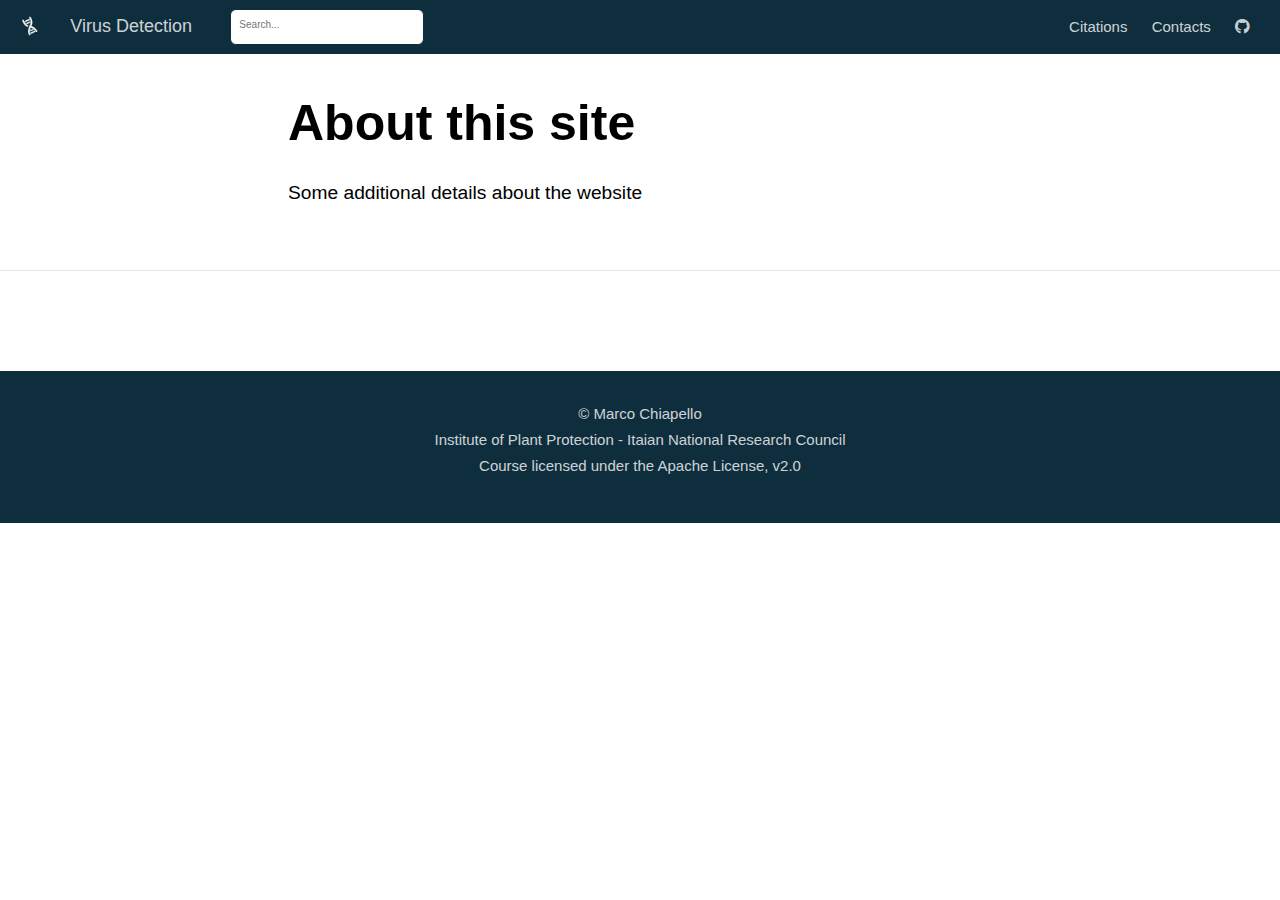
<file: docs/about.html>
<!DOCTYPE html>

<html xmlns="http://www.w3.org/1999/xhtml" lang="" xml:lang="">

<head>
  <meta charset="utf-8"/>
  <meta name="viewport" content="width=device-width, initial-scale=1"/>
  <meta http-equiv="X-UA-Compatible" content="IE=Edge,chrome=1"/>
  <meta name="generator" content="distill" />

  <style type="text/css">
  /* Hide doc at startup (prevent jankiness while JS renders/transforms) */
  body {
    visibility: hidden;
  }
  </style>

 <!--radix_placeholder_import_source-->
 <!--/radix_placeholder_import_source-->

<style type="text/css">code{white-space: pre;}</style>
<style type="text/css" data-origin="pandoc">
pre > code.sourceCode { white-space: pre; position: relative; }
pre > code.sourceCode > span { display: inline-block; line-height: 1.25; }
pre > code.sourceCode > span:empty { height: 1.2em; }
.sourceCode { overflow: visible; }
code.sourceCode > span { color: inherit; text-decoration: inherit; }
div.sourceCode { margin: 1em 0; }
pre.sourceCode { margin: 0; }
@media screen {
div.sourceCode { overflow: auto; }
}
@media print {
pre > code.sourceCode { white-space: pre-wrap; }
pre > code.sourceCode > span { text-indent: -5em; padding-left: 5em; }
}
pre.numberSource code
  { counter-reset: source-line 0; }
pre.numberSource code > span
  { position: relative; left: -4em; counter-increment: source-line; }
pre.numberSource code > span > a:first-child::before
  { content: counter(source-line);
    position: relative; left: -1em; text-align: right; vertical-align: baseline;
    border: none; display: inline-block;
    -webkit-touch-callout: none; -webkit-user-select: none;
    -khtml-user-select: none; -moz-user-select: none;
    -ms-user-select: none; user-select: none;
    padding: 0 4px; width: 4em;
    color: #aaaaaa;
  }
pre.numberSource { margin-left: 3em; border-left: 1px solid #aaaaaa;  padding-left: 4px; }
div.sourceCode
  { color: #00769e; background-color: #f1f3f5; }
@media screen {
pre > code.sourceCode > span > a:first-child::before { text-decoration: underline; }
}
code span { color: #00769e; } /* Normal */
code span.al { color: #ad0000; } /* Alert */
code span.an { color: #5e5e5e; } /* Annotation */
code span.at { color: #657422; } /* Attribute */
code span.bn { color: #ad0000; } /* BaseN */
code span.bu { } /* BuiltIn */
code span.cf { color: #00769e; } /* ControlFlow */
code span.ch { color: #20794d; } /* Char */
code span.cn { color: #8f5902; } /* Constant */
code span.co { color: #5e5e5e; } /* Comment */
code span.cv { color: #5e5e5e; font-style: italic; } /* CommentVar */
code span.do { color: #5e5e5e; font-style: italic; } /* Documentation */
code span.dt { color: #ad0000; } /* DataType */
code span.dv { color: #ad0000; } /* DecVal */
code span.er { color: #ad0000; } /* Error */
code span.ex { } /* Extension */
code span.fl { color: #ad0000; } /* Float */
code span.fu { color: #4758ab; } /* Function */
code span.im { } /* Import */
code span.in { color: #5e5e5e; } /* Information */
code span.kw { color: #00769e; } /* Keyword */
code span.op { color: #5e5e5e; } /* Operator */
code span.ot { color: #00769e; } /* Other */
code span.pp { color: #ad0000; } /* Preprocessor */
code span.sc { color: #5e5e5e; } /* SpecialChar */
code span.ss { color: #20794d; } /* SpecialString */
code span.st { color: #20794d; } /* String */
code span.va { color: #111111; } /* Variable */
code span.vs { color: #20794d; } /* VerbatimString */
code span.wa { color: #5e5e5e; font-style: italic; } /* Warning */
</style>


  <!--radix_placeholder_meta_tags-->
  <title>Virus Detection: About this site</title>

  <meta property="description" itemprop="description" content="Some additional details about the website"/>



  <!--  https://developers.facebook.com/docs/sharing/webmasters#markup -->
  <meta property="og:title" content="Virus Detection: About this site"/>
  <meta property="og:type" content="article"/>
  <meta property="og:description" content="Some additional details about the website"/>
  <meta property="og:locale" content="en_US"/>
  <meta property="og:site_name" content="Virus Detection"/>

  <!--  https://dev.twitter.com/cards/types/summary -->
  <meta property="twitter:card" content="summary"/>
  <meta property="twitter:title" content="Virus Detection: About this site"/>
  <meta property="twitter:description" content="Some additional details about the website"/>

  <!--/radix_placeholder_meta_tags-->
  <!--radix_placeholder_rmarkdown_metadata-->

  <script type="text/json" id="radix-rmarkdown-metadata">
  {"type":"list","attributes":{"names":{"type":"character","attributes":{},"value":["title","description"]}},"value":[{"type":"character","attributes":{},"value":["About this site"]},{"type":"character","attributes":{},"value":["Some additional details about the website"]}]}
  </script>
  <!--/radix_placeholder_rmarkdown_metadata-->
  <!--radix_placeholder_navigation_in_header-->
  <meta name="distill:offset" content=""/>

  <script type="application/javascript">

    window.headroom_prevent_pin = false;

    window.document.addEventListener("DOMContentLoaded", function (event) {

      // initialize headroom for banner
      var header = $('header').get(0);
      var headerHeight = header.offsetHeight;
      var headroom = new Headroom(header, {
        tolerance: 5,
        onPin : function() {
          if (window.headroom_prevent_pin) {
            window.headroom_prevent_pin = false;
            headroom.unpin();
          }
        }
      });
      headroom.init();
      if(window.location.hash)
        headroom.unpin();
      $(header).addClass('headroom--transition');

      // offset scroll location for banner on hash change
      // (see: https://github.com/WickyNilliams/headroom.js/issues/38)
      window.addEventListener("hashchange", function(event) {
        window.scrollTo(0, window.pageYOffset - (headerHeight + 25));
      });

      // responsive menu
      $('.distill-site-header').each(function(i, val) {
        var topnav = $(this);
        var toggle = topnav.find('.nav-toggle');
        toggle.on('click', function() {
          topnav.toggleClass('responsive');
        });
      });

      // nav dropdowns
      $('.nav-dropbtn').click(function(e) {
        $(this).next('.nav-dropdown-content').toggleClass('nav-dropdown-active');
        $(this).parent().siblings('.nav-dropdown')
           .children('.nav-dropdown-content').removeClass('nav-dropdown-active');
      });
      $("body").click(function(e){
        $('.nav-dropdown-content').removeClass('nav-dropdown-active');
      });
      $(".nav-dropdown").click(function(e){
        e.stopPropagation();
      });
    });
  </script>

  <style type="text/css">

  /* Theme (user-documented overrideables for nav appearance) */

  .distill-site-nav {
    color: rgba(255, 255, 255, 0.8);
    background-color: #0F2E3D;
    font-size: 15px;
    font-weight: 300;
  }

  .distill-site-nav a {
    color: inherit;
    text-decoration: none;
  }

  .distill-site-nav a:hover {
    color: white;
  }

  @media print {
    .distill-site-nav {
      display: none;
    }
  }

  .distill-site-header {

  }

  .distill-site-footer {

  }


  /* Site Header */

  .distill-site-header {
    width: 100%;
    box-sizing: border-box;
    z-index: 3;
  }

  .distill-site-header .nav-left {
    display: inline-block;
    margin-left: 8px;
  }

  @media screen and (max-width: 768px) {
    .distill-site-header .nav-left {
      margin-left: 0;
    }
  }


  .distill-site-header .nav-right {
    float: right;
    margin-right: 8px;
  }

  .distill-site-header a,
  .distill-site-header .title {
    display: inline-block;
    text-align: center;
    padding: 14px 10px 14px 10px;
  }

  .distill-site-header .title {
    font-size: 18px;
    min-width: 150px;
  }

  .distill-site-header .logo {
    padding: 0;
  }

  .distill-site-header .logo img {
    display: none;
    max-height: 20px;
    width: auto;
    margin-bottom: -4px;
  }

  .distill-site-header .nav-image img {
    max-height: 18px;
    width: auto;
    display: inline-block;
    margin-bottom: -3px;
  }



  @media screen and (min-width: 1000px) {
    .distill-site-header .logo img {
      display: inline-block;
    }
    .distill-site-header .nav-left {
      margin-left: 20px;
    }
    .distill-site-header .nav-right {
      margin-right: 20px;
    }
    .distill-site-header .title {
      padding-left: 12px;
    }
  }


  .distill-site-header .nav-toggle {
    display: none;
  }

  .nav-dropdown {
    display: inline-block;
    position: relative;
  }

  .nav-dropdown .nav-dropbtn {
    border: none;
    outline: none;
    color: rgba(255, 255, 255, 0.8);
    padding: 16px 10px;
    background-color: transparent;
    font-family: inherit;
    font-size: inherit;
    font-weight: inherit;
    margin: 0;
    margin-top: 1px;
    z-index: 2;
  }

  .nav-dropdown-content {
    display: none;
    position: absolute;
    background-color: white;
    min-width: 200px;
    border: 1px solid rgba(0,0,0,0.15);
    border-radius: 4px;
    box-shadow: 0px 8px 16px 0px rgba(0,0,0,0.1);
    z-index: 1;
    margin-top: 2px;
    white-space: nowrap;
    padding-top: 4px;
    padding-bottom: 4px;
  }

  .nav-dropdown-content hr {
    margin-top: 4px;
    margin-bottom: 4px;
    border: none;
    border-bottom: 1px solid rgba(0, 0, 0, 0.1);
  }

  .nav-dropdown-active {
    display: block;
  }

  .nav-dropdown-content a, .nav-dropdown-content .nav-dropdown-header {
    color: black;
    padding: 6px 24px;
    text-decoration: none;
    display: block;
    text-align: left;
  }

  .nav-dropdown-content .nav-dropdown-header {
    display: block;
    padding: 5px 24px;
    padding-bottom: 0;
    text-transform: uppercase;
    font-size: 14px;
    color: #999999;
    white-space: nowrap;
  }

  .nav-dropdown:hover .nav-dropbtn {
    color: white;
  }

  .nav-dropdown-content a:hover {
    background-color: #ddd;
    color: black;
  }

  .nav-right .nav-dropdown-content {
    margin-left: -45%;
    right: 0;
  }

  @media screen and (max-width: 768px) {
    .distill-site-header a, .distill-site-header .nav-dropdown  {display: none;}
    .distill-site-header a.nav-toggle {
      float: right;
      display: block;
    }
    .distill-site-header .title {
      margin-left: 0;
    }
    .distill-site-header .nav-right {
      margin-right: 0;
    }
    .distill-site-header {
      overflow: hidden;
    }
    .nav-right .nav-dropdown-content {
      margin-left: 0;
    }
  }


  @media screen and (max-width: 768px) {
    .distill-site-header.responsive {position: relative; min-height: 500px; }
    .distill-site-header.responsive a.nav-toggle {
      position: absolute;
      right: 0;
      top: 0;
    }
    .distill-site-header.responsive a,
    .distill-site-header.responsive .nav-dropdown {
      display: block;
      text-align: left;
    }
    .distill-site-header.responsive .nav-left,
    .distill-site-header.responsive .nav-right {
      width: 100%;
    }
    .distill-site-header.responsive .nav-dropdown {float: none;}
    .distill-site-header.responsive .nav-dropdown-content {position: relative;}
    .distill-site-header.responsive .nav-dropdown .nav-dropbtn {
      display: block;
      width: 100%;
      text-align: left;
    }
  }

  /* Site Footer */

  .distill-site-footer {
    width: 100%;
    overflow: hidden;
    box-sizing: border-box;
    z-index: 3;
    margin-top: 30px;
    padding-top: 30px;
    padding-bottom: 30px;
    text-align: center;
  }

  /* Headroom */

  d-title {
    padding-top: 6rem;
  }

  @media print {
    d-title {
      padding-top: 4rem;
    }
  }

  .headroom {
    z-index: 1000;
    position: fixed;
    top: 0;
    left: 0;
    right: 0;
  }

  .headroom--transition {
    transition: all .4s ease-in-out;
  }

  .headroom--unpinned {
    top: -100px;
  }

  .headroom--pinned {
    top: 0;
  }

  /* adjust viewport for navbar height */
  /* helps vertically center bootstrap (non-distill) content */
  .min-vh-100 {
    min-height: calc(100vh - 100px) !important;
  }

  </style>

  <script src="site_libs/jquery-3.6.0/jquery-3.6.0.min.js"></script>
  <link href="site_libs/font-awesome-5.1.0/css/all.css" rel="stylesheet"/>
  <link href="site_libs/font-awesome-5.1.0/css/v4-shims.css" rel="stylesheet"/>
  <script src="site_libs/headroom-0.9.4/headroom.min.js"></script>
  <script src="site_libs/autocomplete-0.37.1/autocomplete.min.js"></script>
  <script src="site_libs/fuse-6.4.1/fuse.min.js"></script>

  <script type="application/javascript">

  function getMeta(metaName) {
    var metas = document.getElementsByTagName('meta');
    for (let i = 0; i < metas.length; i++) {
      if (metas[i].getAttribute('name') === metaName) {
        return metas[i].getAttribute('content');
      }
    }
    return '';
  }

  function offsetURL(url) {
    var offset = getMeta('distill:offset');
    return offset ? offset + '/' + url : url;
  }

  function createFuseIndex() {

    // create fuse index
    var options = {
      keys: [
        { name: 'title', weight: 20 },
        { name: 'categories', weight: 15 },
        { name: 'description', weight: 10 },
        { name: 'contents', weight: 5 },
      ],
      ignoreLocation: true,
      threshold: 0
    };
    var fuse = new window.Fuse([], options);

    // fetch the main search.json
    return fetch(offsetURL('search.json'))
      .then(function(response) {
        if (response.status == 200) {
          return response.json().then(function(json) {
            // index main articles
            json.articles.forEach(function(article) {
              fuse.add(article);
            });
            // download collections and index their articles
            return Promise.all(json.collections.map(function(collection) {
              return fetch(offsetURL(collection)).then(function(response) {
                if (response.status === 200) {
                  return response.json().then(function(articles) {
                    articles.forEach(function(article) {
                      fuse.add(article);
                    });
                  })
                } else {
                  return Promise.reject(
                    new Error('Unexpected status from search index request: ' +
                              response.status)
                  );
                }
              });
            })).then(function() {
              return fuse;
            });
          });

        } else {
          return Promise.reject(
            new Error('Unexpected status from search index request: ' +
                        response.status)
          );
        }
      });
  }

  window.document.addEventListener("DOMContentLoaded", function (event) {

    // get search element (bail if we don't have one)
    var searchEl = window.document.getElementById('distill-search');
    if (!searchEl)
      return;

    createFuseIndex()
      .then(function(fuse) {

        // make search box visible
        searchEl.classList.remove('hidden');

        // initialize autocomplete
        var options = {
          autoselect: true,
          hint: false,
          minLength: 2,
        };
        window.autocomplete(searchEl, options, [{
          source: function(query, callback) {
            const searchOptions = {
              isCaseSensitive: false,
              shouldSort: true,
              minMatchCharLength: 2,
              limit: 10,
            };
            var results = fuse.search(query, searchOptions);
            callback(results
              .map(function(result) { return result.item; })
            );
          },
          templates: {
            suggestion: function(suggestion) {
              var img = suggestion.preview && Object.keys(suggestion.preview).length > 0
                ? `<img src="${offsetURL(suggestion.preview)}"</img>`
                : '';
              var html = `
                <div class="search-item">
                  <h3>${suggestion.title}</h3>
                  <div class="search-item-description">
                    ${suggestion.description || ''}
                  </div>
                  <div class="search-item-preview">
                    ${img}
                  </div>
                </div>
              `;
              return html;
            }
          }
        }]).on('autocomplete:selected', function(event, suggestion) {
          window.location.href = offsetURL(suggestion.path);
        });
        // remove inline display style on autocompleter (we want to
        // manage responsive display via css)
        $('.algolia-autocomplete').css("display", "");
      })
      .catch(function(error) {
        console.log(error);
      });

  });

  </script>

  <style type="text/css">

  .nav-search {
    font-size: x-small;
  }

  /* Algolioa Autocomplete */

  .algolia-autocomplete {
    display: inline-block;
    margin-left: 10px;
    vertical-align: sub;
    background-color: white;
    color: black;
    padding: 6px;
    padding-top: 8px;
    padding-bottom: 0;
    border-radius: 6px;
    border: 1px #0F2E3D solid;
    width: 180px;
  }


  @media screen and (max-width: 768px) {
    .distill-site-nav .algolia-autocomplete {
      display: none;
      visibility: hidden;
    }
    .distill-site-nav.responsive .algolia-autocomplete {
      display: inline-block;
      visibility: visible;
    }
    .distill-site-nav.responsive .algolia-autocomplete .aa-dropdown-menu {
      margin-left: 0;
      width: 400px;
      max-height: 400px;
    }
  }

  .algolia-autocomplete .aa-input, .algolia-autocomplete .aa-hint {
    width: 90%;
    outline: none;
    border: none;
  }

  .algolia-autocomplete .aa-hint {
    color: #999;
  }
  .algolia-autocomplete .aa-dropdown-menu {
    width: 550px;
    max-height: 70vh;
    overflow-x: visible;
    overflow-y: scroll;
    padding: 5px;
    margin-top: 3px;
    margin-left: -150px;
    background-color: #fff;
    border-radius: 5px;
    border: 1px solid #999;
    border-top: none;
  }

  .algolia-autocomplete .aa-dropdown-menu .aa-suggestion {
    cursor: pointer;
    padding: 5px 4px;
    border-bottom: 1px solid #eee;
  }

  .algolia-autocomplete .aa-dropdown-menu .aa-suggestion:last-of-type {
    border-bottom: none;
    margin-bottom: 2px;
  }

  .algolia-autocomplete .aa-dropdown-menu .aa-suggestion .search-item {
    overflow: hidden;
    font-size: 0.8em;
    line-height: 1.4em;
  }

  .algolia-autocomplete .aa-dropdown-menu .aa-suggestion .search-item h3 {
    font-size: 1rem;
    margin-block-start: 0;
    margin-block-end: 5px;
  }

  .algolia-autocomplete .aa-dropdown-menu .aa-suggestion .search-item-description {
    display: inline-block;
    overflow: hidden;
    height: 2.8em;
    width: 80%;
    margin-right: 4%;
  }

  .algolia-autocomplete .aa-dropdown-menu .aa-suggestion .search-item-preview {
    display: inline-block;
    width: 15%;
  }

  .algolia-autocomplete .aa-dropdown-menu .aa-suggestion .search-item-preview img {
    height: 3em;
    width: auto;
    display: none;
  }

  .algolia-autocomplete .aa-dropdown-menu .aa-suggestion .search-item-preview img[src] {
    display: initial;
  }

  .algolia-autocomplete .aa-dropdown-menu .aa-suggestion.aa-cursor {
    background-color: #eee;
  }
  .algolia-autocomplete .aa-dropdown-menu .aa-suggestion em {
    font-weight: bold;
    font-style: normal;
  }

  </style>


  <!--/radix_placeholder_navigation_in_header-->
  <!--radix_placeholder_distill-->

  <style type="text/css">

  body {
    background-color: white;
  }

  .pandoc-table {
    width: 100%;
  }

  .pandoc-table>caption {
    margin-bottom: 10px;
  }

  .pandoc-table th:not([align]) {
    text-align: left;
  }

  .pagedtable-footer {
    font-size: 15px;
  }

  d-byline .byline {
    grid-template-columns: 2fr 2fr;
  }

  d-byline .byline h3 {
    margin-block-start: 1.5em;
  }

  d-byline .byline .authors-affiliations h3 {
    margin-block-start: 0.5em;
  }

  .authors-affiliations .orcid-id {
    width: 16px;
    height:16px;
    margin-left: 4px;
    margin-right: 4px;
    vertical-align: middle;
    padding-bottom: 2px;
  }

  d-title .dt-tags {
    margin-top: 1em;
    grid-column: text;
  }

  .dt-tags .dt-tag {
    text-decoration: none;
    display: inline-block;
    color: rgba(0,0,0,0.6);
    padding: 0em 0.4em;
    margin-right: 0.5em;
    margin-bottom: 0.4em;
    font-size: 70%;
    border: 1px solid rgba(0,0,0,0.2);
    border-radius: 3px;
    text-transform: uppercase;
    font-weight: 500;
  }

  d-article table.gt_table td,
  d-article table.gt_table th {
    border-bottom: none;
    font-size: 100%;
  }

  .html-widget {
    margin-bottom: 2.0em;
  }

  .l-screen-inset {
    padding-right: 16px;
  }

  .l-screen .caption {
    margin-left: 10px;
  }

  .shaded {
    background: rgb(247, 247, 247);
    padding-top: 20px;
    padding-bottom: 20px;
    border-top: 1px solid rgba(0, 0, 0, 0.1);
    border-bottom: 1px solid rgba(0, 0, 0, 0.1);
  }

  .shaded .html-widget {
    margin-bottom: 0;
    border: 1px solid rgba(0, 0, 0, 0.1);
  }

  .shaded .shaded-content {
    background: white;
  }

  .text-output {
    margin-top: 0;
    line-height: 1.5em;
  }

  .hidden {
    display: none !important;
  }

  d-article {
    padding-top: 2.5rem;
    padding-bottom: 30px;
  }

  d-appendix {
    padding-top: 30px;
  }

  d-article>p>img {
    width: 100%;
  }

  d-article h2 {
    margin: 1rem 0 1.5rem 0;
  }

  d-article h3 {
    margin-top: 1.5rem;
  }

  d-article iframe {
    border: 1px solid rgba(0, 0, 0, 0.1);
    margin-bottom: 2.0em;
    width: 100%;
  }

  /* Tweak code blocks */

  d-article div.sourceCode code,
  d-article pre code {
    font-family: Consolas, Monaco, 'Andale Mono', 'Ubuntu Mono', monospace;
  }

  d-article pre,
  d-article div.sourceCode,
  d-article div.sourceCode pre {
    overflow: auto;
  }

  d-article div.sourceCode {
    background-color: white;
  }

  d-article div.sourceCode pre {
    padding-left: 10px;
    font-size: 12px;
    border-left: 2px solid rgba(0,0,0,0.1);
  }

  d-article pre {
    font-size: 12px;
    color: black;
    background: none;
    margin-top: 0;
    text-align: left;
    white-space: pre;
    word-spacing: normal;
    word-break: normal;
    word-wrap: normal;
    line-height: 1.5;

    -moz-tab-size: 4;
    -o-tab-size: 4;
    tab-size: 4;

    -webkit-hyphens: none;
    -moz-hyphens: none;
    -ms-hyphens: none;
    hyphens: none;
  }

  d-article pre a {
    border-bottom: none;
  }

  d-article pre a:hover {
    border-bottom: none;
    text-decoration: underline;
  }

  d-article details {
    grid-column: text;
    margin-bottom: 0.8em;
  }

  @media(min-width: 768px) {

  d-article pre,
  d-article div.sourceCode,
  d-article div.sourceCode pre {
    overflow: visible !important;
  }

  d-article div.sourceCode pre {
    padding-left: 18px;
    font-size: 14px;
  }

  d-article pre {
    font-size: 14px;
  }

  }

  figure img.external {
    background: white;
    border: 1px solid rgba(0, 0, 0, 0.1);
    box-shadow: 0 1px 8px rgba(0, 0, 0, 0.1);
    padding: 18px;
    box-sizing: border-box;
  }

  /* CSS for d-contents */

  .d-contents {
    grid-column: text;
    color: rgba(0,0,0,0.8);
    font-size: 0.9em;
    padding-bottom: 1em;
    margin-bottom: 1em;
    padding-bottom: 0.5em;
    margin-bottom: 1em;
    padding-left: 0.25em;
    justify-self: start;
  }

  @media(min-width: 1000px) {
    .d-contents.d-contents-float {
      height: 0;
      grid-column-start: 1;
      grid-column-end: 4;
      justify-self: center;
      padding-right: 3em;
      padding-left: 2em;
    }
  }

  .d-contents nav h3 {
    font-size: 18px;
    margin-top: 0;
    margin-bottom: 1em;
  }

  .d-contents li {
    list-style-type: none
  }

  .d-contents nav > ul {
    padding-left: 0;
  }

  .d-contents ul {
    padding-left: 1em
  }

  .d-contents nav ul li {
    margin-top: 0.6em;
    margin-bottom: 0.2em;
  }

  .d-contents nav a {
    font-size: 13px;
    border-bottom: none;
    text-decoration: none
    color: rgba(0, 0, 0, 0.8);
  }

  .d-contents nav a:hover {
    text-decoration: underline solid rgba(0, 0, 0, 0.6)
  }

  .d-contents nav > ul > li > a {
    font-weight: 600;
  }

  .d-contents nav > ul > li > ul {
    font-weight: inherit;
  }

  .d-contents nav > ul > li > ul > li {
    margin-top: 0.2em;
  }


  .d-contents nav ul {
    margin-top: 0;
    margin-bottom: 0.25em;
  }

  .d-article-with-toc h2:nth-child(2) {
    margin-top: 0;
  }


  /* Figure */

  .figure {
    position: relative;
    margin-bottom: 2.5em;
    margin-top: 1.5em;
  }

  .figure .caption {
    color: rgba(0, 0, 0, 0.6);
    font-size: 12px;
    line-height: 1.5em;
  }

  .figure img.external {
    background: white;
    border: 1px solid rgba(0, 0, 0, 0.1);
    box-shadow: 0 1px 8px rgba(0, 0, 0, 0.1);
    padding: 18px;
    box-sizing: border-box;
  }

  .figure .caption a {
    color: rgba(0, 0, 0, 0.6);
  }

  .figure .caption b,
  .figure .caption strong, {
    font-weight: 600;
    color: rgba(0, 0, 0, 1.0);
  }

  /* Citations */

  d-article .citation {
    color: inherit;
    cursor: inherit;
  }

  div.hanging-indent{
    margin-left: 1em; text-indent: -1em;
  }

  /* Citation hover box */

  .tippy-box[data-theme~=light-border] {
    background-color: rgba(250, 250, 250, 0.95);
  }

  .tippy-content > p {
    margin-bottom: 0;
    padding: 2px;
  }


  /* Tweak 1000px media break to show more text */

  @media(min-width: 1000px) {
    .base-grid,
    distill-header,
    d-title,
    d-abstract,
    d-article,
    d-appendix,
    distill-appendix,
    d-byline,
    d-footnote-list,
    d-citation-list,
    distill-footer {
      grid-template-columns: [screen-start] 1fr [page-start kicker-start] 80px [middle-start] 50px [text-start kicker-end] 65px 65px 65px 65px 65px 65px 65px 65px [text-end gutter-start] 65px [middle-end] 65px [page-end gutter-end] 1fr [screen-end];
      grid-column-gap: 16px;
    }

    .grid {
      grid-column-gap: 16px;
    }

    d-article {
      font-size: 1.06rem;
      line-height: 1.7em;
    }
    figure .caption, .figure .caption, figure figcaption {
      font-size: 13px;
    }
  }

  @media(min-width: 1180px) {
    .base-grid,
    distill-header,
    d-title,
    d-abstract,
    d-article,
    d-appendix,
    distill-appendix,
    d-byline,
    d-footnote-list,
    d-citation-list,
    distill-footer {
      grid-template-columns: [screen-start] 1fr [page-start kicker-start] 60px [middle-start] 60px [text-start kicker-end] 60px 60px 60px 60px 60px 60px 60px 60px [text-end gutter-start] 60px [middle-end] 60px [page-end gutter-end] 1fr [screen-end];
      grid-column-gap: 32px;
    }

    .grid {
      grid-column-gap: 32px;
    }
  }


  /* Get the citation styles for the appendix (not auto-injected on render since
     we do our own rendering of the citation appendix) */

  d-appendix .citation-appendix,
  .d-appendix .citation-appendix {
    font-size: 11px;
    line-height: 15px;
    border-left: 1px solid rgba(0, 0, 0, 0.1);
    padding-left: 18px;
    border: 1px solid rgba(0,0,0,0.1);
    background: rgba(0, 0, 0, 0.02);
    padding: 10px 18px;
    border-radius: 3px;
    color: rgba(150, 150, 150, 1);
    overflow: hidden;
    margin-top: -12px;
    white-space: pre-wrap;
    word-wrap: break-word;
  }

  /* Include appendix styles here so they can be overridden */

  d-appendix {
    contain: layout style;
    font-size: 0.8em;
    line-height: 1.7em;
    margin-top: 60px;
    margin-bottom: 0;
    border-top: 1px solid rgba(0, 0, 0, 0.1);
    color: rgba(0,0,0,0.5);
    padding-top: 60px;
    padding-bottom: 48px;
  }

  d-appendix h3 {
    grid-column: page-start / text-start;
    font-size: 15px;
    font-weight: 500;
    margin-top: 1em;
    margin-bottom: 0;
    color: rgba(0,0,0,0.65);
  }

  d-appendix h3 + * {
    margin-top: 1em;
  }

  d-appendix ol {
    padding: 0 0 0 15px;
  }

  @media (min-width: 768px) {
    d-appendix ol {
      padding: 0 0 0 30px;
      margin-left: -30px;
    }
  }

  d-appendix li {
    margin-bottom: 1em;
  }

  d-appendix a {
    color: rgba(0, 0, 0, 0.6);
  }

  d-appendix > * {
    grid-column: text;
  }

  d-appendix > d-footnote-list,
  d-appendix > d-citation-list,
  d-appendix > distill-appendix {
    grid-column: screen;
  }

  /* Include footnote styles here so they can be overridden */

  d-footnote-list {
    contain: layout style;
  }

  d-footnote-list > * {
    grid-column: text;
  }

  d-footnote-list a.footnote-backlink {
    color: rgba(0,0,0,0.3);
    padding-left: 0.5em;
  }



  /* Anchor.js */

  .anchorjs-link {
    /*transition: all .25s linear; */
    text-decoration: none;
    border-bottom: none;
  }
  *:hover > .anchorjs-link {
    margin-left: -1.125em !important;
    text-decoration: none;
    border-bottom: none;
  }

  /* Social footer */

  .social_footer {
    margin-top: 30px;
    margin-bottom: 0;
    color: rgba(0,0,0,0.67);
  }

  .disqus-comments {
    margin-right: 30px;
  }

  .disqus-comment-count {
    border-bottom: 1px solid rgba(0, 0, 0, 0.4);
    cursor: pointer;
  }

  #disqus_thread {
    margin-top: 30px;
  }

  .article-sharing a {
    border-bottom: none;
    margin-right: 8px;
  }

  .article-sharing a:hover {
    border-bottom: none;
  }

  .sidebar-section.subscribe {
    font-size: 12px;
    line-height: 1.6em;
  }

  .subscribe p {
    margin-bottom: 0.5em;
  }


  .article-footer .subscribe {
    font-size: 15px;
    margin-top: 45px;
  }


  .sidebar-section.custom {
    font-size: 12px;
    line-height: 1.6em;
  }

  .custom p {
    margin-bottom: 0.5em;
  }

  /* Styles for listing layout (hide title) */
  .layout-listing d-title, .layout-listing .d-title {
    display: none;
  }

  /* Styles for posts lists (not auto-injected) */


  .posts-with-sidebar {
    padding-left: 45px;
    padding-right: 45px;
  }

  .posts-list .description h2,
  .posts-list .description p {
    font-family: -apple-system, BlinkMacSystemFont, "Segoe UI", Roboto, Oxygen, Ubuntu, Cantarell, "Fira Sans", "Droid Sans", "Helvetica Neue", Arial, sans-serif;
  }

  .posts-list .description h2 {
    font-weight: 700;
    border-bottom: none;
    padding-bottom: 0;
  }

  .posts-list h2.post-tag {
    border-bottom: 1px solid rgba(0, 0, 0, 0.2);
    padding-bottom: 12px;
  }
  .posts-list {
    margin-top: 60px;
    margin-bottom: 24px;
  }

  .posts-list .post-preview {
    text-decoration: none;
    overflow: hidden;
    display: block;
    border-bottom: 1px solid rgba(0, 0, 0, 0.1);
    padding: 24px 0;
  }

  .post-preview-last {
    border-bottom: none !important;
  }

  .posts-list .posts-list-caption {
    grid-column: screen;
    font-weight: 400;
  }

  .posts-list .post-preview h2 {
    margin: 0 0 6px 0;
    line-height: 1.2em;
    font-style: normal;
    font-size: 24px;
  }

  .posts-list .post-preview p {
    margin: 0 0 12px 0;
    line-height: 1.4em;
    font-size: 16px;
  }

  .posts-list .post-preview .thumbnail {
    box-sizing: border-box;
    margin-bottom: 24px;
    position: relative;
    max-width: 500px;
  }
  .posts-list .post-preview img {
    width: 100%;
    display: block;
  }

  .posts-list .metadata {
    font-size: 12px;
    line-height: 1.4em;
    margin-bottom: 18px;
  }

  .posts-list .metadata > * {
    display: inline-block;
  }

  .posts-list .metadata .publishedDate {
    margin-right: 2em;
  }

  .posts-list .metadata .dt-authors {
    display: block;
    margin-top: 0.3em;
    margin-right: 2em;
  }

  .posts-list .dt-tags {
    display: block;
    line-height: 1em;
  }

  .posts-list .dt-tags .dt-tag {
    display: inline-block;
    color: rgba(0,0,0,0.6);
    padding: 0.3em 0.4em;
    margin-right: 0.2em;
    margin-bottom: 0.4em;
    font-size: 60%;
    border: 1px solid rgba(0,0,0,0.2);
    border-radius: 3px;
    text-transform: uppercase;
    font-weight: 500;
  }

  .posts-list img {
    opacity: 1;
  }

  .posts-list img[data-src] {
    opacity: 0;
  }

  .posts-more {
    clear: both;
  }


  .posts-sidebar {
    font-size: 16px;
  }

  .posts-sidebar h3 {
    font-size: 16px;
    margin-top: 0;
    margin-bottom: 0.5em;
    font-weight: 400;
    text-transform: uppercase;
  }

  .sidebar-section {
    margin-bottom: 30px;
  }

  .categories ul {
    list-style-type: none;
    margin: 0;
    padding: 0;
  }

  .categories li {
    color: rgba(0, 0, 0, 0.8);
    margin-bottom: 0;
  }

  .categories li>a {
    border-bottom: none;
  }

  .categories li>a:hover {
    border-bottom: 1px solid rgba(0, 0, 0, 0.4);
  }

  .categories .active {
    font-weight: 600;
  }

  .categories .category-count {
    color: rgba(0, 0, 0, 0.4);
  }


  @media(min-width: 768px) {
    .posts-list .post-preview h2 {
      font-size: 26px;
    }
    .posts-list .post-preview .thumbnail {
      float: right;
      width: 30%;
      margin-bottom: 0;
    }
    .posts-list .post-preview .description {
      float: left;
      width: 45%;
    }
    .posts-list .post-preview .metadata {
      float: left;
      width: 20%;
      margin-top: 8px;
    }
    .posts-list .post-preview p {
      margin: 0 0 12px 0;
      line-height: 1.5em;
      font-size: 16px;
    }
    .posts-with-sidebar .posts-list {
      float: left;
      width: 75%;
    }
    .posts-with-sidebar .posts-sidebar {
      float: right;
      width: 20%;
      margin-top: 60px;
      padding-top: 24px;
      padding-bottom: 24px;
    }
  }


  /* Improve display for browsers without grid (IE/Edge <= 15) */

  .downlevel {
    line-height: 1.6em;
    font-family: -apple-system, BlinkMacSystemFont, "Segoe UI", Roboto, Oxygen, Ubuntu, Cantarell, "Fira Sans", "Droid Sans", "Helvetica Neue", Arial, sans-serif;
    margin: 0;
  }

  .downlevel .d-title {
    padding-top: 6rem;
    padding-bottom: 1.5rem;
  }

  .downlevel .d-title h1 {
    font-size: 50px;
    font-weight: 700;
    line-height: 1.1em;
    margin: 0 0 0.5rem;
  }

  .downlevel .d-title p {
    font-weight: 300;
    font-size: 1.2rem;
    line-height: 1.55em;
    margin-top: 0;
  }

  .downlevel .d-byline {
    padding-top: 0.8em;
    padding-bottom: 0.8em;
    font-size: 0.8rem;
    line-height: 1.8em;
  }

  .downlevel .section-separator {
    border: none;
    border-top: 1px solid rgba(0, 0, 0, 0.1);
  }

  .downlevel .d-article {
    font-size: 1.06rem;
    line-height: 1.7em;
    padding-top: 1rem;
    padding-bottom: 2rem;
  }


  .downlevel .d-appendix {
    padding-left: 0;
    padding-right: 0;
    max-width: none;
    font-size: 0.8em;
    line-height: 1.7em;
    margin-bottom: 0;
    color: rgba(0,0,0,0.5);
    padding-top: 40px;
    padding-bottom: 48px;
  }

  .downlevel .footnotes ol {
    padding-left: 13px;
  }

  .downlevel .base-grid,
  .downlevel .distill-header,
  .downlevel .d-title,
  .downlevel .d-abstract,
  .downlevel .d-article,
  .downlevel .d-appendix,
  .downlevel .distill-appendix,
  .downlevel .d-byline,
  .downlevel .d-footnote-list,
  .downlevel .d-citation-list,
  .downlevel .distill-footer,
  .downlevel .appendix-bottom,
  .downlevel .posts-container {
    padding-left: 40px;
    padding-right: 40px;
  }

  @media(min-width: 768px) {
    .downlevel .base-grid,
    .downlevel .distill-header,
    .downlevel .d-title,
    .downlevel .d-abstract,
    .downlevel .d-article,
    .downlevel .d-appendix,
    .downlevel .distill-appendix,
    .downlevel .d-byline,
    .downlevel .d-footnote-list,
    .downlevel .d-citation-list,
    .downlevel .distill-footer,
    .downlevel .appendix-bottom,
    .downlevel .posts-container {
    padding-left: 150px;
    padding-right: 150px;
    max-width: 900px;
  }
  }

  .downlevel pre code {
    display: block;
    border-left: 2px solid rgba(0, 0, 0, .1);
    padding: 0 0 0 20px;
    font-size: 14px;
  }

  .downlevel code, .downlevel pre {
    color: black;
    background: none;
    font-family: Consolas, Monaco, 'Andale Mono', 'Ubuntu Mono', monospace;
    text-align: left;
    white-space: pre;
    word-spacing: normal;
    word-break: normal;
    word-wrap: normal;
    line-height: 1.5;

    -moz-tab-size: 4;
    -o-tab-size: 4;
    tab-size: 4;

    -webkit-hyphens: none;
    -moz-hyphens: none;
    -ms-hyphens: none;
    hyphens: none;
  }

  .downlevel .posts-list .post-preview {
    color: inherit;
  }



  </style>

  <script type="application/javascript">

  function is_downlevel_browser() {
    if (bowser.isUnsupportedBrowser({ msie: "12", msedge: "16"},
                                   window.navigator.userAgent)) {
      return true;
    } else {
      return window.load_distill_framework === undefined;
    }
  }

  // show body when load is complete
  function on_load_complete() {

    // add anchors
    if (window.anchors) {
      window.anchors.options.placement = 'left';
      window.anchors.add('d-article > h2, d-article > h3, d-article > h4, d-article > h5');
    }


    // set body to visible
    document.body.style.visibility = 'visible';

    // force redraw for leaflet widgets
    if (window.HTMLWidgets) {
      var maps = window.HTMLWidgets.findAll(".leaflet");
      $.each(maps, function(i, el) {
        var map = this.getMap();
        map.invalidateSize();
        map.eachLayer(function(layer) {
          if (layer instanceof L.TileLayer)
            layer.redraw();
        });
      });
    }

    // trigger 'shown' so htmlwidgets resize
    $('d-article').trigger('shown');
  }

  function init_distill() {

    init_common();

    // create front matter
    var front_matter = $('<d-front-matter></d-front-matter>');
    $('#distill-front-matter').wrap(front_matter);

    // create d-title
    $('.d-title').changeElementType('d-title');

    // create d-byline
    var byline = $('<d-byline></d-byline>');
    $('.d-byline').replaceWith(byline);

    // create d-article
    var article = $('<d-article></d-article>');
    $('.d-article').wrap(article).children().unwrap();

    // move posts container into article
    $('.posts-container').appendTo($('d-article'));

    // create d-appendix
    $('.d-appendix').changeElementType('d-appendix');

    // flag indicating that we have appendix items
    var appendix = $('.appendix-bottom').children('h3').length > 0;

    // replace footnotes with <d-footnote>
    $('.footnote-ref').each(function(i, val) {
      appendix = true;
      var href = $(this).attr('href');
      var id = href.replace('#', '');
      var fn = $('#' + id);
      var fn_p = $('#' + id + '>p');
      fn_p.find('.footnote-back').remove();
      var text = fn_p.html();
      var dtfn = $('<d-footnote></d-footnote>');
      dtfn.html(text);
      $(this).replaceWith(dtfn);
    });
    // remove footnotes
    $('.footnotes').remove();

    // move refs into #references-listing
    $('#references-listing').replaceWith($('#refs'));

    $('h1.appendix, h2.appendix').each(function(i, val) {
      $(this).changeElementType('h3');
    });
    $('h3.appendix').each(function(i, val) {
      var id = $(this).attr('id');
      $('.d-contents a[href="#' + id + '"]').parent().remove();
      appendix = true;
      $(this).nextUntil($('h1, h2, h3')).addBack().appendTo($('d-appendix'));
    });

    // show d-appendix if we have appendix content
    $("d-appendix").css('display', appendix ? 'grid' : 'none');

    // localize layout chunks to just output
    $('.layout-chunk').each(function(i, val) {

      // capture layout
      var layout = $(this).attr('data-layout');

      // apply layout to markdown level block elements
      var elements = $(this).children().not('details, div.sourceCode, pre, script');
      elements.each(function(i, el) {
        var layout_div = $('<div class="' + layout + '"></div>');
        if (layout_div.hasClass('shaded')) {
          var shaded_content = $('<div class="shaded-content"></div>');
          $(this).wrap(shaded_content);
          $(this).parent().wrap(layout_div);
        } else {
          $(this).wrap(layout_div);
        }
      });


      // unwrap the layout-chunk div
      $(this).children().unwrap();
    });

    // remove code block used to force  highlighting css
    $('.distill-force-highlighting-css').parent().remove();

    // remove empty line numbers inserted by pandoc when using a
    // custom syntax highlighting theme
    $('code.sourceCode a:empty').remove();

    // load distill framework
    load_distill_framework();

    // wait for window.distillRunlevel == 4 to do post processing
    function distill_post_process() {

      if (!window.distillRunlevel || window.distillRunlevel < 4)
        return;

      // hide author/affiliations entirely if we have no authors
      var front_matter = JSON.parse($("#distill-front-matter").html());
      var have_authors = front_matter.authors && front_matter.authors.length > 0;
      if (!have_authors)
        $('d-byline').addClass('hidden');

      // article with toc class
      $('.d-contents').parent().addClass('d-article-with-toc');

      // strip links that point to #
      $('.authors-affiliations').find('a[href="#"]').removeAttr('href');

      // add orcid ids
      $('.authors-affiliations').find('.author').each(function(i, el) {
        var orcid_id = front_matter.authors[i].orcidID;
        if (orcid_id) {
          var a = $('<a></a>');
          a.attr('href', 'https://orcid.org/' + orcid_id);
          var img = $('<img></img>');
          img.addClass('orcid-id');
          img.attr('alt', 'ORCID ID');
          img.attr('src','[data-uri]');
          a.append(img);
          $(this).append(a);
        }
      });

      // hide elements of author/affiliations grid that have no value
      function hide_byline_column(caption) {
        $('d-byline').find('h3:contains("' + caption + '")').parent().css('visibility', 'hidden');
      }

      // affiliations
      var have_affiliations = false;
      for (var i = 0; i<front_matter.authors.length; ++i) {
        var author = front_matter.authors[i];
        if (author.affiliation !== "&nbsp;") {
          have_affiliations = true;
          break;
        }
      }
      if (!have_affiliations)
        $('d-byline').find('h3:contains("Affiliations")').css('visibility', 'hidden');

      // published date
      if (!front_matter.publishedDate)
        hide_byline_column("Published");

      // document object identifier
      var doi = $('d-byline').find('h3:contains("DOI")');
      var doi_p = doi.next().empty();
      if (!front_matter.doi) {
        // if we have a citation and valid citationText then link to that
        if ($('#citation').length > 0 && front_matter.citationText) {
          doi.html('Citation');
          $('<a href="#citation"></a>')
            .text(front_matter.citationText)
            .appendTo(doi_p);
        } else {
          hide_byline_column("DOI");
        }
      } else {
        $('<a></a>')
           .attr('href', "https://doi.org/" + front_matter.doi)
           .html(front_matter.doi)
           .appendTo(doi_p);
      }

       // change plural form of authors/affiliations
      if (front_matter.authors.length === 1) {
        var grid = $('.authors-affiliations');
        grid.children('h3:contains("Authors")').text('Author');
        grid.children('h3:contains("Affiliations")').text('Affiliation');
      }

      // remove d-appendix and d-footnote-list local styles
      $('d-appendix > style:first-child').remove();
      $('d-footnote-list > style:first-child').remove();

      // move appendix-bottom entries to the bottom
      $('.appendix-bottom').appendTo('d-appendix').children().unwrap();
      $('.appendix-bottom').remove();

      // hoverable references
      $('span.citation[data-cites]').each(function() {
        const citeChild = $(this).children()[0]
        // Do not process if @xyz has been used without escaping and without bibliography activated
        // https://github.com/rstudio/distill/issues/466
        if (citeChild === undefined) return true

        if (citeChild.nodeName == "D-FOOTNOTE") {
          var fn = citeChild
          $(this).html(fn.shadowRoot.querySelector("sup"))
          $(this).id = fn.id
          fn.remove()
        }
        var refs = $(this).attr('data-cites').split(" ");
        var refHtml = refs.map(function(ref) {
          // Could use CSS.escape too here, we insure backward compatibility in navigator
          return "<p>" + $('div[id="ref-' + ref + '"]').html() + "</p>";
        }).join("\n");
        window.tippy(this, {
          allowHTML: true,
          content: refHtml,
          maxWidth: 500,
          interactive: true,
          interactiveBorder: 10,
          theme: 'light-border',
          placement: 'bottom-start'
        });
      });

      // fix footnotes in tables (#411)
      // replacing broken distill.pub feature
      $('table d-footnote').each(function() {
        // we replace internal showAtNode methode which is triggered when hovering a footnote
        this.hoverBox.showAtNode = function(node) {
          // ported from https://github.com/distillpub/template/pull/105/files
          calcOffset = function(elem) {
              let x = elem.offsetLeft;
              let y = elem.offsetTop;
              // Traverse upwards until an `absolute` element is found or `elem`
              // becomes null.
              while (elem = elem.offsetParent && elem.style.position != 'absolute') {
                  x += elem.offsetLeft;
                  y += elem.offsetTop;
              }

              return { left: x, top: y };
          }
          // https://developer.mozilla.org/en-US/docs/Web/API/HTMLElement/offsetTop
          const bbox = node.getBoundingClientRect();
          const offset = calcOffset(node);
          this.show([offset.left + bbox.width, offset.top + bbox.height]);
        }
      })

      // clear polling timer
      clearInterval(tid);

      // show body now that everything is ready
      on_load_complete();
    }

    var tid = setInterval(distill_post_process, 50);
    distill_post_process();

  }

  function init_downlevel() {

    init_common();

     // insert hr after d-title
    $('.d-title').after($('<hr class="section-separator"/>'));

    // check if we have authors
    var front_matter = JSON.parse($("#distill-front-matter").html());
    var have_authors = front_matter.authors && front_matter.authors.length > 0;

    // manage byline/border
    if (!have_authors)
      $('.d-byline').remove();
    $('.d-byline').after($('<hr class="section-separator"/>'));
    $('.d-byline a').remove();

    // remove toc
    $('.d-contents').remove();

    // move appendix elements
    $('h1.appendix, h2.appendix').each(function(i, val) {
      $(this).changeElementType('h3');
    });
    $('h3.appendix').each(function(i, val) {
      $(this).nextUntil($('h1, h2, h3')).addBack().appendTo($('.d-appendix'));
    });


    // inject headers into references and footnotes
    var refs_header = $('<h3></h3>');
    refs_header.text('References');
    $('#refs').prepend(refs_header);

    var footnotes_header = $('<h3></h3');
    footnotes_header.text('Footnotes');
    $('.footnotes').children('hr').first().replaceWith(footnotes_header);

    // move appendix-bottom entries to the bottom
    $('.appendix-bottom').appendTo('.d-appendix').children().unwrap();
    $('.appendix-bottom').remove();

    // remove appendix if it's empty
    if ($('.d-appendix').children().length === 0)
      $('.d-appendix').remove();

    // prepend separator above appendix
    $('.d-appendix').before($('<hr class="section-separator" style="clear: both"/>'));

    // trim code
    $('pre>code').each(function(i, val) {
      $(this).html($.trim($(this).html()));
    });

    // move posts-container right before article
    $('.posts-container').insertBefore($('.d-article'));

    $('body').addClass('downlevel');

    on_load_complete();
  }


  function init_common() {

    // jquery plugin to change element types
    (function($) {
      $.fn.changeElementType = function(newType) {
        var attrs = {};

        $.each(this[0].attributes, function(idx, attr) {
          attrs[attr.nodeName] = attr.nodeValue;
        });

        this.replaceWith(function() {
          return $("<" + newType + "/>", attrs).append($(this).contents());
        });
      };
    })(jQuery);

    // prevent underline for linked images
    $('a > img').parent().css({'border-bottom' : 'none'});

    // mark non-body figures created by knitr chunks as 100% width
    $('.layout-chunk').each(function(i, val) {
      var figures = $(this).find('img, .html-widget');
      // ignore leaflet img layers (#106)
      figures = figures.filter(':not(img[class*="leaflet"])')
      if ($(this).attr('data-layout') !== "l-body") {
        figures.css('width', '100%');
      } else {
        figures.css('max-width', '100%');
        figures.filter("[width]").each(function(i, val) {
          var fig = $(this);
          fig.css('width', fig.attr('width') + 'px');
        });

      }
    });

    // auto-append index.html to post-preview links in file: protocol
    // and in rstudio ide preview
    $('.post-preview').each(function(i, val) {
      if (window.location.protocol === "file:")
        $(this).attr('href', $(this).attr('href') + "index.html");
    });

    // get rid of index.html references in header
    if (window.location.protocol !== "file:") {
      $('.distill-site-header a[href]').each(function(i,val) {
        $(this).attr('href', $(this).attr('href').replace(/^index[.]html/, "./"));
      });
    }

    // add class to pandoc style tables
    $('tr.header').parent('thead').parent('table').addClass('pandoc-table');
    $('.kable-table').children('table').addClass('pandoc-table');

    // add figcaption style to table captions
    $('caption').parent('table').addClass("figcaption");

    // initialize posts list
    if (window.init_posts_list)
      window.init_posts_list();

    // implmement disqus comment link
    $('.disqus-comment-count').click(function() {
      window.headroom_prevent_pin = true;
      $('#disqus_thread').toggleClass('hidden');
      if (!$('#disqus_thread').hasClass('hidden')) {
        var offset = $(this).offset();
        $(window).resize();
        $('html, body').animate({
          scrollTop: offset.top - 35
        });
      }
    });
  }

  document.addEventListener('DOMContentLoaded', function() {
    if (is_downlevel_browser())
      init_downlevel();
    else
      window.addEventListener('WebComponentsReady', init_distill);
  });

  </script>

  <!--/radix_placeholder_distill-->
  <script src="site_libs/header-attrs-2.20/header-attrs.js"></script>
  <script src="site_libs/popper-2.6.0/popper.min.js"></script>
  <link href="site_libs/tippy-6.2.7/tippy.css" rel="stylesheet" />
  <link href="site_libs/tippy-6.2.7/tippy-light-border.css" rel="stylesheet" />
  <script src="site_libs/tippy-6.2.7/tippy.umd.min.js"></script>
  <script src="site_libs/anchor-4.2.2/anchor.min.js"></script>
  <script src="site_libs/bowser-1.9.3/bowser.min.js"></script>
  <script src="site_libs/webcomponents-2.0.0/webcomponents.js"></script>
  <script src="site_libs/distill-2.2.21/template.v2.js"></script>
  <!--radix_placeholder_site_in_header-->
  <!--/radix_placeholder_site_in_header-->


</head>

<body>

<!--radix_placeholder_front_matter-->

<script id="distill-front-matter" type="text/json">
{"title":"About this site","description":"Some additional details about the website","authors":[]}
</script>

<!--/radix_placeholder_front_matter-->
<!--radix_placeholder_navigation_before_body-->
<header class="header header--fixed" role="banner">
<nav class="distill-site-nav distill-site-header">
<div class="nav-left">
<a class="logo" href="https://www.viroplant.eu/">
<img src="images/logo.png" alt="Logo"/>
</a>
<a href="index.html" class="title">Virus Detection</a>
<input id="distill-search" class="nav-search hidden" type="text" placeholder="Search..."/>
</div>
<div class="nav-right">
<a href="Citations.html">Citations</a>
<a href="contacts.html">Contacts</a>
<a href="https://github.com/mchiapello/202010_VirusDetection">
<i class="fab fa-github" aria-hidden="true"></i>
</a>
<a href="javascript:void(0);" class="nav-toggle">&#9776;</a>
</div>
</nav>
</header>
<!--/radix_placeholder_navigation_before_body-->
<!--radix_placeholder_site_before_body-->
<!--/radix_placeholder_site_before_body-->

<div class="d-title">
<h1>About this site</h1>
<!--radix_placeholder_categories-->
<!--/radix_placeholder_categories-->
<p><p>Some additional details about the website</p></p>
</div>


<div class="d-article">
<div class="sourceCode" id="cb1"><pre class="sourceCode r distill-force-highlighting-css"><code class="sourceCode r"></code></pre></div>
<!--radix_placeholder_article_footer-->
<!--/radix_placeholder_article_footer-->
</div>

<div class="d-appendix">
</div>


<!--radix_placeholder_site_after_body-->
<!--/radix_placeholder_site_after_body-->
<!--radix_placeholder_appendices-->
<div class="appendix-bottom"></div>
<!--/radix_placeholder_appendices-->
<!--radix_placeholder_navigation_after_body-->
<div class="distill-site-nav distill-site-footer">
<p>© Marco Chiapello<br> Institute of Plant Protection - Itaian National
Research Council<br> Course licensed under the <a
href="https://www.apache.org/licenses/LICENSE-2.0">Apache License,
v2.0</a></p>
</div>
<!--/radix_placeholder_navigation_after_body-->


</body>

</html>
</file>
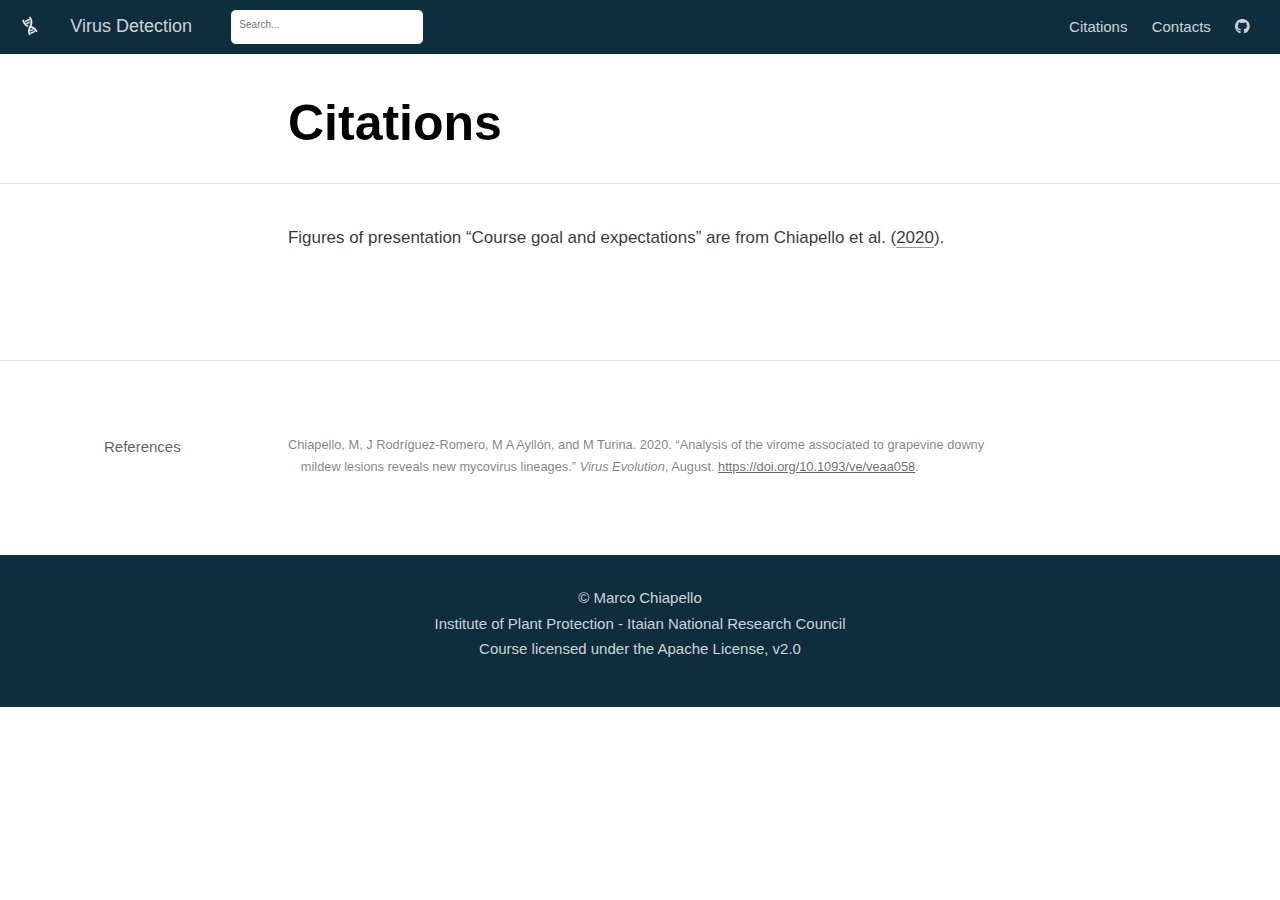
<file: docs/Citations.html>
<!DOCTYPE html>

<html xmlns="http://www.w3.org/1999/xhtml" lang="" xml:lang="">

<head>
  <meta charset="utf-8"/>
  <meta name="viewport" content="width=device-width, initial-scale=1"/>
  <meta http-equiv="X-UA-Compatible" content="IE=Edge,chrome=1"/>
  <meta name="generator" content="distill" />

  <style type="text/css">
  /* Hide doc at startup (prevent jankiness while JS renders/transforms) */
  body {
    visibility: hidden;
  }
  </style>

 <!--radix_placeholder_import_source-->
 <!--/radix_placeholder_import_source-->

<style type="text/css">code{white-space: pre;}</style>
<style type="text/css" data-origin="pandoc">
pre > code.sourceCode { white-space: pre; position: relative; }
pre > code.sourceCode > span { display: inline-block; line-height: 1.25; }
pre > code.sourceCode > span:empty { height: 1.2em; }
.sourceCode { overflow: visible; }
code.sourceCode > span { color: inherit; text-decoration: inherit; }
div.sourceCode { margin: 1em 0; }
pre.sourceCode { margin: 0; }
@media screen {
div.sourceCode { overflow: auto; }
}
@media print {
pre > code.sourceCode { white-space: pre-wrap; }
pre > code.sourceCode > span { text-indent: -5em; padding-left: 5em; }
}
pre.numberSource code
  { counter-reset: source-line 0; }
pre.numberSource code > span
  { position: relative; left: -4em; counter-increment: source-line; }
pre.numberSource code > span > a:first-child::before
  { content: counter(source-line);
    position: relative; left: -1em; text-align: right; vertical-align: baseline;
    border: none; display: inline-block;
    -webkit-touch-callout: none; -webkit-user-select: none;
    -khtml-user-select: none; -moz-user-select: none;
    -ms-user-select: none; user-select: none;
    padding: 0 4px; width: 4em;
    color: #aaaaaa;
  }
pre.numberSource { margin-left: 3em; border-left: 1px solid #aaaaaa;  padding-left: 4px; }
div.sourceCode
  { color: #00769e; background-color: #f1f3f5; }
@media screen {
pre > code.sourceCode > span > a:first-child::before { text-decoration: underline; }
}
code span { color: #00769e; } /* Normal */
code span.al { color: #ad0000; } /* Alert */
code span.an { color: #5e5e5e; } /* Annotation */
code span.at { color: #657422; } /* Attribute */
code span.bn { color: #ad0000; } /* BaseN */
code span.bu { } /* BuiltIn */
code span.cf { color: #00769e; } /* ControlFlow */
code span.ch { color: #20794d; } /* Char */
code span.cn { color: #8f5902; } /* Constant */
code span.co { color: #5e5e5e; } /* Comment */
code span.cv { color: #5e5e5e; font-style: italic; } /* CommentVar */
code span.do { color: #5e5e5e; font-style: italic; } /* Documentation */
code span.dt { color: #ad0000; } /* DataType */
code span.dv { color: #ad0000; } /* DecVal */
code span.er { color: #ad0000; } /* Error */
code span.ex { } /* Extension */
code span.fl { color: #ad0000; } /* Float */
code span.fu { color: #4758ab; } /* Function */
code span.im { } /* Import */
code span.in { color: #5e5e5e; } /* Information */
code span.kw { color: #00769e; } /* Keyword */
code span.op { color: #5e5e5e; } /* Operator */
code span.ot { color: #00769e; } /* Other */
code span.pp { color: #ad0000; } /* Preprocessor */
code span.sc { color: #5e5e5e; } /* SpecialChar */
code span.ss { color: #20794d; } /* SpecialString */
code span.st { color: #20794d; } /* String */
code span.va { color: #111111; } /* Variable */
code span.vs { color: #20794d; } /* VerbatimString */
code span.wa { color: #5e5e5e; font-style: italic; } /* Warning */
</style>

<style>
  div.csl-bib-body { }
  div.csl-entry {
    clear: both;
    }
  .hanging div.csl-entry {
    margin-left:2em;
    text-indent:-2em;
  }
  div.csl-left-margin {
    min-width:2em;
    float:left;
  }
  div.csl-right-inline {
    margin-left:2em;
    padding-left:1em;
  }
  div.csl-indent {
    margin-left: 2em;
  }
</style>

  <!--radix_placeholder_meta_tags-->
  <title>Virus Detection: Citations</title>




  <!--  https://developers.facebook.com/docs/sharing/webmasters#markup -->
  <meta property="og:title" content="Virus Detection: Citations"/>
  <meta property="og:type" content="article"/>
  <meta property="og:locale" content="en_US"/>
  <meta property="og:site_name" content="Virus Detection"/>

  <!--  https://dev.twitter.com/cards/types/summary -->
  <meta property="twitter:card" content="summary"/>
  <meta property="twitter:title" content="Virus Detection: Citations"/>

  <!--/radix_placeholder_meta_tags-->
  
  <!--radix_placeholder_rmarkdown_metadata-->

  <script type="text/json" id="radix-rmarkdown-metadata">
  {"type":"list","attributes":{"names":{"type":"character","attributes":{},"value":["title","bibliography","output"]}},"value":[{"type":"character","attributes":{},"value":["Citations"]},{"type":"character","attributes":{},"value":["bib.bibtex"]},{"type":"character","attributes":{},"value":["distill::distill_article"]}]}
  </script>
  <!--/radix_placeholder_rmarkdown_metadata-->
  <!--radix_placeholder_navigation_in_header-->
  <meta name="distill:offset" content=""/>

  <script type="application/javascript">

    window.headroom_prevent_pin = false;

    window.document.addEventListener("DOMContentLoaded", function (event) {

      // initialize headroom for banner
      var header = $('header').get(0);
      var headerHeight = header.offsetHeight;
      var headroom = new Headroom(header, {
        tolerance: 5,
        onPin : function() {
          if (window.headroom_prevent_pin) {
            window.headroom_prevent_pin = false;
            headroom.unpin();
          }
        }
      });
      headroom.init();
      if(window.location.hash)
        headroom.unpin();
      $(header).addClass('headroom--transition');

      // offset scroll location for banner on hash change
      // (see: https://github.com/WickyNilliams/headroom.js/issues/38)
      window.addEventListener("hashchange", function(event) {
        window.scrollTo(0, window.pageYOffset - (headerHeight + 25));
      });

      // responsive menu
      $('.distill-site-header').each(function(i, val) {
        var topnav = $(this);
        var toggle = topnav.find('.nav-toggle');
        toggle.on('click', function() {
          topnav.toggleClass('responsive');
        });
      });

      // nav dropdowns
      $('.nav-dropbtn').click(function(e) {
        $(this).next('.nav-dropdown-content').toggleClass('nav-dropdown-active');
        $(this).parent().siblings('.nav-dropdown')
           .children('.nav-dropdown-content').removeClass('nav-dropdown-active');
      });
      $("body").click(function(e){
        $('.nav-dropdown-content').removeClass('nav-dropdown-active');
      });
      $(".nav-dropdown").click(function(e){
        e.stopPropagation();
      });
    });
  </script>

  <style type="text/css">

  /* Theme (user-documented overrideables for nav appearance) */

  .distill-site-nav {
    color: rgba(255, 255, 255, 0.8);
    background-color: #0F2E3D;
    font-size: 15px;
    font-weight: 300;
  }

  .distill-site-nav a {
    color: inherit;
    text-decoration: none;
  }

  .distill-site-nav a:hover {
    color: white;
  }

  @media print {
    .distill-site-nav {
      display: none;
    }
  }

  .distill-site-header {

  }

  .distill-site-footer {

  }


  /* Site Header */

  .distill-site-header {
    width: 100%;
    box-sizing: border-box;
    z-index: 3;
  }

  .distill-site-header .nav-left {
    display: inline-block;
    margin-left: 8px;
  }

  @media screen and (max-width: 768px) {
    .distill-site-header .nav-left {
      margin-left: 0;
    }
  }


  .distill-site-header .nav-right {
    float: right;
    margin-right: 8px;
  }

  .distill-site-header a,
  .distill-site-header .title {
    display: inline-block;
    text-align: center;
    padding: 14px 10px 14px 10px;
  }

  .distill-site-header .title {
    font-size: 18px;
    min-width: 150px;
  }

  .distill-site-header .logo {
    padding: 0;
  }

  .distill-site-header .logo img {
    display: none;
    max-height: 20px;
    width: auto;
    margin-bottom: -4px;
  }

  .distill-site-header .nav-image img {
    max-height: 18px;
    width: auto;
    display: inline-block;
    margin-bottom: -3px;
  }



  @media screen and (min-width: 1000px) {
    .distill-site-header .logo img {
      display: inline-block;
    }
    .distill-site-header .nav-left {
      margin-left: 20px;
    }
    .distill-site-header .nav-right {
      margin-right: 20px;
    }
    .distill-site-header .title {
      padding-left: 12px;
    }
  }


  .distill-site-header .nav-toggle {
    display: none;
  }

  .nav-dropdown {
    display: inline-block;
    position: relative;
  }

  .nav-dropdown .nav-dropbtn {
    border: none;
    outline: none;
    color: rgba(255, 255, 255, 0.8);
    padding: 16px 10px;
    background-color: transparent;
    font-family: inherit;
    font-size: inherit;
    font-weight: inherit;
    margin: 0;
    margin-top: 1px;
    z-index: 2;
  }

  .nav-dropdown-content {
    display: none;
    position: absolute;
    background-color: white;
    min-width: 200px;
    border: 1px solid rgba(0,0,0,0.15);
    border-radius: 4px;
    box-shadow: 0px 8px 16px 0px rgba(0,0,0,0.1);
    z-index: 1;
    margin-top: 2px;
    white-space: nowrap;
    padding-top: 4px;
    padding-bottom: 4px;
  }

  .nav-dropdown-content hr {
    margin-top: 4px;
    margin-bottom: 4px;
    border: none;
    border-bottom: 1px solid rgba(0, 0, 0, 0.1);
  }

  .nav-dropdown-active {
    display: block;
  }

  .nav-dropdown-content a, .nav-dropdown-content .nav-dropdown-header {
    color: black;
    padding: 6px 24px;
    text-decoration: none;
    display: block;
    text-align: left;
  }

  .nav-dropdown-content .nav-dropdown-header {
    display: block;
    padding: 5px 24px;
    padding-bottom: 0;
    text-transform: uppercase;
    font-size: 14px;
    color: #999999;
    white-space: nowrap;
  }

  .nav-dropdown:hover .nav-dropbtn {
    color: white;
  }

  .nav-dropdown-content a:hover {
    background-color: #ddd;
    color: black;
  }

  .nav-right .nav-dropdown-content {
    margin-left: -45%;
    right: 0;
  }

  @media screen and (max-width: 768px) {
    .distill-site-header a, .distill-site-header .nav-dropdown  {display: none;}
    .distill-site-header a.nav-toggle {
      float: right;
      display: block;
    }
    .distill-site-header .title {
      margin-left: 0;
    }
    .distill-site-header .nav-right {
      margin-right: 0;
    }
    .distill-site-header {
      overflow: hidden;
    }
    .nav-right .nav-dropdown-content {
      margin-left: 0;
    }
  }


  @media screen and (max-width: 768px) {
    .distill-site-header.responsive {position: relative; min-height: 500px; }
    .distill-site-header.responsive a.nav-toggle {
      position: absolute;
      right: 0;
      top: 0;
    }
    .distill-site-header.responsive a,
    .distill-site-header.responsive .nav-dropdown {
      display: block;
      text-align: left;
    }
    .distill-site-header.responsive .nav-left,
    .distill-site-header.responsive .nav-right {
      width: 100%;
    }
    .distill-site-header.responsive .nav-dropdown {float: none;}
    .distill-site-header.responsive .nav-dropdown-content {position: relative;}
    .distill-site-header.responsive .nav-dropdown .nav-dropbtn {
      display: block;
      width: 100%;
      text-align: left;
    }
  }

  /* Site Footer */

  .distill-site-footer {
    width: 100%;
    overflow: hidden;
    box-sizing: border-box;
    z-index: 3;
    margin-top: 30px;
    padding-top: 30px;
    padding-bottom: 30px;
    text-align: center;
  }

  /* Headroom */

  d-title {
    padding-top: 6rem;
  }

  @media print {
    d-title {
      padding-top: 4rem;
    }
  }

  .headroom {
    z-index: 1000;
    position: fixed;
    top: 0;
    left: 0;
    right: 0;
  }

  .headroom--transition {
    transition: all .4s ease-in-out;
  }

  .headroom--unpinned {
    top: -100px;
  }

  .headroom--pinned {
    top: 0;
  }

  /* adjust viewport for navbar height */
  /* helps vertically center bootstrap (non-distill) content */
  .min-vh-100 {
    min-height: calc(100vh - 100px) !important;
  }

  </style>

  <script src="site_libs/jquery-3.6.0/jquery-3.6.0.min.js"></script>
  <link href="site_libs/font-awesome-5.1.0/css/all.css" rel="stylesheet"/>
  <link href="site_libs/font-awesome-5.1.0/css/v4-shims.css" rel="stylesheet"/>
  <script src="site_libs/headroom-0.9.4/headroom.min.js"></script>
  <script src="site_libs/autocomplete-0.37.1/autocomplete.min.js"></script>
  <script src="site_libs/fuse-6.4.1/fuse.min.js"></script>

  <script type="application/javascript">

  function getMeta(metaName) {
    var metas = document.getElementsByTagName('meta');
    for (let i = 0; i < metas.length; i++) {
      if (metas[i].getAttribute('name') === metaName) {
        return metas[i].getAttribute('content');
      }
    }
    return '';
  }

  function offsetURL(url) {
    var offset = getMeta('distill:offset');
    return offset ? offset + '/' + url : url;
  }

  function createFuseIndex() {

    // create fuse index
    var options = {
      keys: [
        { name: 'title', weight: 20 },
        { name: 'categories', weight: 15 },
        { name: 'description', weight: 10 },
        { name: 'contents', weight: 5 },
      ],
      ignoreLocation: true,
      threshold: 0
    };
    var fuse = new window.Fuse([], options);

    // fetch the main search.json
    return fetch(offsetURL('search.json'))
      .then(function(response) {
        if (response.status == 200) {
          return response.json().then(function(json) {
            // index main articles
            json.articles.forEach(function(article) {
              fuse.add(article);
            });
            // download collections and index their articles
            return Promise.all(json.collections.map(function(collection) {
              return fetch(offsetURL(collection)).then(function(response) {
                if (response.status === 200) {
                  return response.json().then(function(articles) {
                    articles.forEach(function(article) {
                      fuse.add(article);
                    });
                  })
                } else {
                  return Promise.reject(
                    new Error('Unexpected status from search index request: ' +
                              response.status)
                  );
                }
              });
            })).then(function() {
              return fuse;
            });
          });

        } else {
          return Promise.reject(
            new Error('Unexpected status from search index request: ' +
                        response.status)
          );
        }
      });
  }

  window.document.addEventListener("DOMContentLoaded", function (event) {

    // get search element (bail if we don't have one)
    var searchEl = window.document.getElementById('distill-search');
    if (!searchEl)
      return;

    createFuseIndex()
      .then(function(fuse) {

        // make search box visible
        searchEl.classList.remove('hidden');

        // initialize autocomplete
        var options = {
          autoselect: true,
          hint: false,
          minLength: 2,
        };
        window.autocomplete(searchEl, options, [{
          source: function(query, callback) {
            const searchOptions = {
              isCaseSensitive: false,
              shouldSort: true,
              minMatchCharLength: 2,
              limit: 10,
            };
            var results = fuse.search(query, searchOptions);
            callback(results
              .map(function(result) { return result.item; })
            );
          },
          templates: {
            suggestion: function(suggestion) {
              var img = suggestion.preview && Object.keys(suggestion.preview).length > 0
                ? `<img src="${offsetURL(suggestion.preview)}"</img>`
                : '';
              var html = `
                <div class="search-item">
                  <h3>${suggestion.title}</h3>
                  <div class="search-item-description">
                    ${suggestion.description || ''}
                  </div>
                  <div class="search-item-preview">
                    ${img}
                  </div>
                </div>
              `;
              return html;
            }
          }
        }]).on('autocomplete:selected', function(event, suggestion) {
          window.location.href = offsetURL(suggestion.path);
        });
        // remove inline display style on autocompleter (we want to
        // manage responsive display via css)
        $('.algolia-autocomplete').css("display", "");
      })
      .catch(function(error) {
        console.log(error);
      });

  });

  </script>

  <style type="text/css">

  .nav-search {
    font-size: x-small;
  }

  /* Algolioa Autocomplete */

  .algolia-autocomplete {
    display: inline-block;
    margin-left: 10px;
    vertical-align: sub;
    background-color: white;
    color: black;
    padding: 6px;
    padding-top: 8px;
    padding-bottom: 0;
    border-radius: 6px;
    border: 1px #0F2E3D solid;
    width: 180px;
  }


  @media screen and (max-width: 768px) {
    .distill-site-nav .algolia-autocomplete {
      display: none;
      visibility: hidden;
    }
    .distill-site-nav.responsive .algolia-autocomplete {
      display: inline-block;
      visibility: visible;
    }
    .distill-site-nav.responsive .algolia-autocomplete .aa-dropdown-menu {
      margin-left: 0;
      width: 400px;
      max-height: 400px;
    }
  }

  .algolia-autocomplete .aa-input, .algolia-autocomplete .aa-hint {
    width: 90%;
    outline: none;
    border: none;
  }

  .algolia-autocomplete .aa-hint {
    color: #999;
  }
  .algolia-autocomplete .aa-dropdown-menu {
    width: 550px;
    max-height: 70vh;
    overflow-x: visible;
    overflow-y: scroll;
    padding: 5px;
    margin-top: 3px;
    margin-left: -150px;
    background-color: #fff;
    border-radius: 5px;
    border: 1px solid #999;
    border-top: none;
  }

  .algolia-autocomplete .aa-dropdown-menu .aa-suggestion {
    cursor: pointer;
    padding: 5px 4px;
    border-bottom: 1px solid #eee;
  }

  .algolia-autocomplete .aa-dropdown-menu .aa-suggestion:last-of-type {
    border-bottom: none;
    margin-bottom: 2px;
  }

  .algolia-autocomplete .aa-dropdown-menu .aa-suggestion .search-item {
    overflow: hidden;
    font-size: 0.8em;
    line-height: 1.4em;
  }

  .algolia-autocomplete .aa-dropdown-menu .aa-suggestion .search-item h3 {
    font-size: 1rem;
    margin-block-start: 0;
    margin-block-end: 5px;
  }

  .algolia-autocomplete .aa-dropdown-menu .aa-suggestion .search-item-description {
    display: inline-block;
    overflow: hidden;
    height: 2.8em;
    width: 80%;
    margin-right: 4%;
  }

  .algolia-autocomplete .aa-dropdown-menu .aa-suggestion .search-item-preview {
    display: inline-block;
    width: 15%;
  }

  .algolia-autocomplete .aa-dropdown-menu .aa-suggestion .search-item-preview img {
    height: 3em;
    width: auto;
    display: none;
  }

  .algolia-autocomplete .aa-dropdown-menu .aa-suggestion .search-item-preview img[src] {
    display: initial;
  }

  .algolia-autocomplete .aa-dropdown-menu .aa-suggestion.aa-cursor {
    background-color: #eee;
  }
  .algolia-autocomplete .aa-dropdown-menu .aa-suggestion em {
    font-weight: bold;
    font-style: normal;
  }

  </style>


  <!--/radix_placeholder_navigation_in_header-->
  <!--radix_placeholder_distill-->

  <style type="text/css">

  body {
    background-color: white;
  }

  .pandoc-table {
    width: 100%;
  }

  .pandoc-table>caption {
    margin-bottom: 10px;
  }

  .pandoc-table th:not([align]) {
    text-align: left;
  }

  .pagedtable-footer {
    font-size: 15px;
  }

  d-byline .byline {
    grid-template-columns: 2fr 2fr;
  }

  d-byline .byline h3 {
    margin-block-start: 1.5em;
  }

  d-byline .byline .authors-affiliations h3 {
    margin-block-start: 0.5em;
  }

  .authors-affiliations .orcid-id {
    width: 16px;
    height:16px;
    margin-left: 4px;
    margin-right: 4px;
    vertical-align: middle;
    padding-bottom: 2px;
  }

  d-title .dt-tags {
    margin-top: 1em;
    grid-column: text;
  }

  .dt-tags .dt-tag {
    text-decoration: none;
    display: inline-block;
    color: rgba(0,0,0,0.6);
    padding: 0em 0.4em;
    margin-right: 0.5em;
    margin-bottom: 0.4em;
    font-size: 70%;
    border: 1px solid rgba(0,0,0,0.2);
    border-radius: 3px;
    text-transform: uppercase;
    font-weight: 500;
  }

  d-article table.gt_table td,
  d-article table.gt_table th {
    border-bottom: none;
    font-size: 100%;
  }

  .html-widget {
    margin-bottom: 2.0em;
  }

  .l-screen-inset {
    padding-right: 16px;
  }

  .l-screen .caption {
    margin-left: 10px;
  }

  .shaded {
    background: rgb(247, 247, 247);
    padding-top: 20px;
    padding-bottom: 20px;
    border-top: 1px solid rgba(0, 0, 0, 0.1);
    border-bottom: 1px solid rgba(0, 0, 0, 0.1);
  }

  .shaded .html-widget {
    margin-bottom: 0;
    border: 1px solid rgba(0, 0, 0, 0.1);
  }

  .shaded .shaded-content {
    background: white;
  }

  .text-output {
    margin-top: 0;
    line-height: 1.5em;
  }

  .hidden {
    display: none !important;
  }

  d-article {
    padding-top: 2.5rem;
    padding-bottom: 30px;
  }

  d-appendix {
    padding-top: 30px;
  }

  d-article>p>img {
    width: 100%;
  }

  d-article h2 {
    margin: 1rem 0 1.5rem 0;
  }

  d-article h3 {
    margin-top: 1.5rem;
  }

  d-article iframe {
    border: 1px solid rgba(0, 0, 0, 0.1);
    margin-bottom: 2.0em;
    width: 100%;
  }

  /* Tweak code blocks */

  d-article div.sourceCode code,
  d-article pre code {
    font-family: Consolas, Monaco, 'Andale Mono', 'Ubuntu Mono', monospace;
  }

  d-article pre,
  d-article div.sourceCode,
  d-article div.sourceCode pre {
    overflow: auto;
  }

  d-article div.sourceCode {
    background-color: white;
  }

  d-article div.sourceCode pre {
    padding-left: 10px;
    font-size: 12px;
    border-left: 2px solid rgba(0,0,0,0.1);
  }

  d-article pre {
    font-size: 12px;
    color: black;
    background: none;
    margin-top: 0;
    text-align: left;
    white-space: pre;
    word-spacing: normal;
    word-break: normal;
    word-wrap: normal;
    line-height: 1.5;

    -moz-tab-size: 4;
    -o-tab-size: 4;
    tab-size: 4;

    -webkit-hyphens: none;
    -moz-hyphens: none;
    -ms-hyphens: none;
    hyphens: none;
  }

  d-article pre a {
    border-bottom: none;
  }

  d-article pre a:hover {
    border-bottom: none;
    text-decoration: underline;
  }

  d-article details {
    grid-column: text;
    margin-bottom: 0.8em;
  }

  @media(min-width: 768px) {

  d-article pre,
  d-article div.sourceCode,
  d-article div.sourceCode pre {
    overflow: visible !important;
  }

  d-article div.sourceCode pre {
    padding-left: 18px;
    font-size: 14px;
  }

  d-article pre {
    font-size: 14px;
  }

  }

  figure img.external {
    background: white;
    border: 1px solid rgba(0, 0, 0, 0.1);
    box-shadow: 0 1px 8px rgba(0, 0, 0, 0.1);
    padding: 18px;
    box-sizing: border-box;
  }

  /* CSS for d-contents */

  .d-contents {
    grid-column: text;
    color: rgba(0,0,0,0.8);
    font-size: 0.9em;
    padding-bottom: 1em;
    margin-bottom: 1em;
    padding-bottom: 0.5em;
    margin-bottom: 1em;
    padding-left: 0.25em;
    justify-self: start;
  }

  @media(min-width: 1000px) {
    .d-contents.d-contents-float {
      height: 0;
      grid-column-start: 1;
      grid-column-end: 4;
      justify-self: center;
      padding-right: 3em;
      padding-left: 2em;
    }
  }

  .d-contents nav h3 {
    font-size: 18px;
    margin-top: 0;
    margin-bottom: 1em;
  }

  .d-contents li {
    list-style-type: none
  }

  .d-contents nav > ul {
    padding-left: 0;
  }

  .d-contents ul {
    padding-left: 1em
  }

  .d-contents nav ul li {
    margin-top: 0.6em;
    margin-bottom: 0.2em;
  }

  .d-contents nav a {
    font-size: 13px;
    border-bottom: none;
    text-decoration: none
    color: rgba(0, 0, 0, 0.8);
  }

  .d-contents nav a:hover {
    text-decoration: underline solid rgba(0, 0, 0, 0.6)
  }

  .d-contents nav > ul > li > a {
    font-weight: 600;
  }

  .d-contents nav > ul > li > ul {
    font-weight: inherit;
  }

  .d-contents nav > ul > li > ul > li {
    margin-top: 0.2em;
  }


  .d-contents nav ul {
    margin-top: 0;
    margin-bottom: 0.25em;
  }

  .d-article-with-toc h2:nth-child(2) {
    margin-top: 0;
  }


  /* Figure */

  .figure {
    position: relative;
    margin-bottom: 2.5em;
    margin-top: 1.5em;
  }

  .figure .caption {
    color: rgba(0, 0, 0, 0.6);
    font-size: 12px;
    line-height: 1.5em;
  }

  .figure img.external {
    background: white;
    border: 1px solid rgba(0, 0, 0, 0.1);
    box-shadow: 0 1px 8px rgba(0, 0, 0, 0.1);
    padding: 18px;
    box-sizing: border-box;
  }

  .figure .caption a {
    color: rgba(0, 0, 0, 0.6);
  }

  .figure .caption b,
  .figure .caption strong, {
    font-weight: 600;
    color: rgba(0, 0, 0, 1.0);
  }

  /* Citations */

  d-article .citation {
    color: inherit;
    cursor: inherit;
  }

  div.hanging-indent{
    margin-left: 1em; text-indent: -1em;
  }

  /* Citation hover box */

  .tippy-box[data-theme~=light-border] {
    background-color: rgba(250, 250, 250, 0.95);
  }

  .tippy-content > p {
    margin-bottom: 0;
    padding: 2px;
  }


  /* Tweak 1000px media break to show more text */

  @media(min-width: 1000px) {
    .base-grid,
    distill-header,
    d-title,
    d-abstract,
    d-article,
    d-appendix,
    distill-appendix,
    d-byline,
    d-footnote-list,
    d-citation-list,
    distill-footer {
      grid-template-columns: [screen-start] 1fr [page-start kicker-start] 80px [middle-start] 50px [text-start kicker-end] 65px 65px 65px 65px 65px 65px 65px 65px [text-end gutter-start] 65px [middle-end] 65px [page-end gutter-end] 1fr [screen-end];
      grid-column-gap: 16px;
    }

    .grid {
      grid-column-gap: 16px;
    }

    d-article {
      font-size: 1.06rem;
      line-height: 1.7em;
    }
    figure .caption, .figure .caption, figure figcaption {
      font-size: 13px;
    }
  }

  @media(min-width: 1180px) {
    .base-grid,
    distill-header,
    d-title,
    d-abstract,
    d-article,
    d-appendix,
    distill-appendix,
    d-byline,
    d-footnote-list,
    d-citation-list,
    distill-footer {
      grid-template-columns: [screen-start] 1fr [page-start kicker-start] 60px [middle-start] 60px [text-start kicker-end] 60px 60px 60px 60px 60px 60px 60px 60px [text-end gutter-start] 60px [middle-end] 60px [page-end gutter-end] 1fr [screen-end];
      grid-column-gap: 32px;
    }

    .grid {
      grid-column-gap: 32px;
    }
  }


  /* Get the citation styles for the appendix (not auto-injected on render since
     we do our own rendering of the citation appendix) */

  d-appendix .citation-appendix,
  .d-appendix .citation-appendix {
    font-size: 11px;
    line-height: 15px;
    border-left: 1px solid rgba(0, 0, 0, 0.1);
    padding-left: 18px;
    border: 1px solid rgba(0,0,0,0.1);
    background: rgba(0, 0, 0, 0.02);
    padding: 10px 18px;
    border-radius: 3px;
    color: rgba(150, 150, 150, 1);
    overflow: hidden;
    margin-top: -12px;
    white-space: pre-wrap;
    word-wrap: break-word;
  }

  /* Include appendix styles here so they can be overridden */

  d-appendix {
    contain: layout style;
    font-size: 0.8em;
    line-height: 1.7em;
    margin-top: 60px;
    margin-bottom: 0;
    border-top: 1px solid rgba(0, 0, 0, 0.1);
    color: rgba(0,0,0,0.5);
    padding-top: 60px;
    padding-bottom: 48px;
  }

  d-appendix h3 {
    grid-column: page-start / text-start;
    font-size: 15px;
    font-weight: 500;
    margin-top: 1em;
    margin-bottom: 0;
    color: rgba(0,0,0,0.65);
  }

  d-appendix h3 + * {
    margin-top: 1em;
  }

  d-appendix ol {
    padding: 0 0 0 15px;
  }

  @media (min-width: 768px) {
    d-appendix ol {
      padding: 0 0 0 30px;
      margin-left: -30px;
    }
  }

  d-appendix li {
    margin-bottom: 1em;
  }

  d-appendix a {
    color: rgba(0, 0, 0, 0.6);
  }

  d-appendix > * {
    grid-column: text;
  }

  d-appendix > d-footnote-list,
  d-appendix > d-citation-list,
  d-appendix > distill-appendix {
    grid-column: screen;
  }

  /* Include footnote styles here so they can be overridden */

  d-footnote-list {
    contain: layout style;
  }

  d-footnote-list > * {
    grid-column: text;
  }

  d-footnote-list a.footnote-backlink {
    color: rgba(0,0,0,0.3);
    padding-left: 0.5em;
  }



  /* Anchor.js */

  .anchorjs-link {
    /*transition: all .25s linear; */
    text-decoration: none;
    border-bottom: none;
  }
  *:hover > .anchorjs-link {
    margin-left: -1.125em !important;
    text-decoration: none;
    border-bottom: none;
  }

  /* Social footer */

  .social_footer {
    margin-top: 30px;
    margin-bottom: 0;
    color: rgba(0,0,0,0.67);
  }

  .disqus-comments {
    margin-right: 30px;
  }

  .disqus-comment-count {
    border-bottom: 1px solid rgba(0, 0, 0, 0.4);
    cursor: pointer;
  }

  #disqus_thread {
    margin-top: 30px;
  }

  .article-sharing a {
    border-bottom: none;
    margin-right: 8px;
  }

  .article-sharing a:hover {
    border-bottom: none;
  }

  .sidebar-section.subscribe {
    font-size: 12px;
    line-height: 1.6em;
  }

  .subscribe p {
    margin-bottom: 0.5em;
  }


  .article-footer .subscribe {
    font-size: 15px;
    margin-top: 45px;
  }


  .sidebar-section.custom {
    font-size: 12px;
    line-height: 1.6em;
  }

  .custom p {
    margin-bottom: 0.5em;
  }

  /* Styles for listing layout (hide title) */
  .layout-listing d-title, .layout-listing .d-title {
    display: none;
  }

  /* Styles for posts lists (not auto-injected) */


  .posts-with-sidebar {
    padding-left: 45px;
    padding-right: 45px;
  }

  .posts-list .description h2,
  .posts-list .description p {
    font-family: -apple-system, BlinkMacSystemFont, "Segoe UI", Roboto, Oxygen, Ubuntu, Cantarell, "Fira Sans", "Droid Sans", "Helvetica Neue", Arial, sans-serif;
  }

  .posts-list .description h2 {
    font-weight: 700;
    border-bottom: none;
    padding-bottom: 0;
  }

  .posts-list h2.post-tag {
    border-bottom: 1px solid rgba(0, 0, 0, 0.2);
    padding-bottom: 12px;
  }
  .posts-list {
    margin-top: 60px;
    margin-bottom: 24px;
  }

  .posts-list .post-preview {
    text-decoration: none;
    overflow: hidden;
    display: block;
    border-bottom: 1px solid rgba(0, 0, 0, 0.1);
    padding: 24px 0;
  }

  .post-preview-last {
    border-bottom: none !important;
  }

  .posts-list .posts-list-caption {
    grid-column: screen;
    font-weight: 400;
  }

  .posts-list .post-preview h2 {
    margin: 0 0 6px 0;
    line-height: 1.2em;
    font-style: normal;
    font-size: 24px;
  }

  .posts-list .post-preview p {
    margin: 0 0 12px 0;
    line-height: 1.4em;
    font-size: 16px;
  }

  .posts-list .post-preview .thumbnail {
    box-sizing: border-box;
    margin-bottom: 24px;
    position: relative;
    max-width: 500px;
  }
  .posts-list .post-preview img {
    width: 100%;
    display: block;
  }

  .posts-list .metadata {
    font-size: 12px;
    line-height: 1.4em;
    margin-bottom: 18px;
  }

  .posts-list .metadata > * {
    display: inline-block;
  }

  .posts-list .metadata .publishedDate {
    margin-right: 2em;
  }

  .posts-list .metadata .dt-authors {
    display: block;
    margin-top: 0.3em;
    margin-right: 2em;
  }

  .posts-list .dt-tags {
    display: block;
    line-height: 1em;
  }

  .posts-list .dt-tags .dt-tag {
    display: inline-block;
    color: rgba(0,0,0,0.6);
    padding: 0.3em 0.4em;
    margin-right: 0.2em;
    margin-bottom: 0.4em;
    font-size: 60%;
    border: 1px solid rgba(0,0,0,0.2);
    border-radius: 3px;
    text-transform: uppercase;
    font-weight: 500;
  }

  .posts-list img {
    opacity: 1;
  }

  .posts-list img[data-src] {
    opacity: 0;
  }

  .posts-more {
    clear: both;
  }


  .posts-sidebar {
    font-size: 16px;
  }

  .posts-sidebar h3 {
    font-size: 16px;
    margin-top: 0;
    margin-bottom: 0.5em;
    font-weight: 400;
    text-transform: uppercase;
  }

  .sidebar-section {
    margin-bottom: 30px;
  }

  .categories ul {
    list-style-type: none;
    margin: 0;
    padding: 0;
  }

  .categories li {
    color: rgba(0, 0, 0, 0.8);
    margin-bottom: 0;
  }

  .categories li>a {
    border-bottom: none;
  }

  .categories li>a:hover {
    border-bottom: 1px solid rgba(0, 0, 0, 0.4);
  }

  .categories .active {
    font-weight: 600;
  }

  .categories .category-count {
    color: rgba(0, 0, 0, 0.4);
  }


  @media(min-width: 768px) {
    .posts-list .post-preview h2 {
      font-size: 26px;
    }
    .posts-list .post-preview .thumbnail {
      float: right;
      width: 30%;
      margin-bottom: 0;
    }
    .posts-list .post-preview .description {
      float: left;
      width: 45%;
    }
    .posts-list .post-preview .metadata {
      float: left;
      width: 20%;
      margin-top: 8px;
    }
    .posts-list .post-preview p {
      margin: 0 0 12px 0;
      line-height: 1.5em;
      font-size: 16px;
    }
    .posts-with-sidebar .posts-list {
      float: left;
      width: 75%;
    }
    .posts-with-sidebar .posts-sidebar {
      float: right;
      width: 20%;
      margin-top: 60px;
      padding-top: 24px;
      padding-bottom: 24px;
    }
  }


  /* Improve display for browsers without grid (IE/Edge <= 15) */

  .downlevel {
    line-height: 1.6em;
    font-family: -apple-system, BlinkMacSystemFont, "Segoe UI", Roboto, Oxygen, Ubuntu, Cantarell, "Fira Sans", "Droid Sans", "Helvetica Neue", Arial, sans-serif;
    margin: 0;
  }

  .downlevel .d-title {
    padding-top: 6rem;
    padding-bottom: 1.5rem;
  }

  .downlevel .d-title h1 {
    font-size: 50px;
    font-weight: 700;
    line-height: 1.1em;
    margin: 0 0 0.5rem;
  }

  .downlevel .d-title p {
    font-weight: 300;
    font-size: 1.2rem;
    line-height: 1.55em;
    margin-top: 0;
  }

  .downlevel .d-byline {
    padding-top: 0.8em;
    padding-bottom: 0.8em;
    font-size: 0.8rem;
    line-height: 1.8em;
  }

  .downlevel .section-separator {
    border: none;
    border-top: 1px solid rgba(0, 0, 0, 0.1);
  }

  .downlevel .d-article {
    font-size: 1.06rem;
    line-height: 1.7em;
    padding-top: 1rem;
    padding-bottom: 2rem;
  }


  .downlevel .d-appendix {
    padding-left: 0;
    padding-right: 0;
    max-width: none;
    font-size: 0.8em;
    line-height: 1.7em;
    margin-bottom: 0;
    color: rgba(0,0,0,0.5);
    padding-top: 40px;
    padding-bottom: 48px;
  }

  .downlevel .footnotes ol {
    padding-left: 13px;
  }

  .downlevel .base-grid,
  .downlevel .distill-header,
  .downlevel .d-title,
  .downlevel .d-abstract,
  .downlevel .d-article,
  .downlevel .d-appendix,
  .downlevel .distill-appendix,
  .downlevel .d-byline,
  .downlevel .d-footnote-list,
  .downlevel .d-citation-list,
  .downlevel .distill-footer,
  .downlevel .appendix-bottom,
  .downlevel .posts-container {
    padding-left: 40px;
    padding-right: 40px;
  }

  @media(min-width: 768px) {
    .downlevel .base-grid,
    .downlevel .distill-header,
    .downlevel .d-title,
    .downlevel .d-abstract,
    .downlevel .d-article,
    .downlevel .d-appendix,
    .downlevel .distill-appendix,
    .downlevel .d-byline,
    .downlevel .d-footnote-list,
    .downlevel .d-citation-list,
    .downlevel .distill-footer,
    .downlevel .appendix-bottom,
    .downlevel .posts-container {
    padding-left: 150px;
    padding-right: 150px;
    max-width: 900px;
  }
  }

  .downlevel pre code {
    display: block;
    border-left: 2px solid rgba(0, 0, 0, .1);
    padding: 0 0 0 20px;
    font-size: 14px;
  }

  .downlevel code, .downlevel pre {
    color: black;
    background: none;
    font-family: Consolas, Monaco, 'Andale Mono', 'Ubuntu Mono', monospace;
    text-align: left;
    white-space: pre;
    word-spacing: normal;
    word-break: normal;
    word-wrap: normal;
    line-height: 1.5;

    -moz-tab-size: 4;
    -o-tab-size: 4;
    tab-size: 4;

    -webkit-hyphens: none;
    -moz-hyphens: none;
    -ms-hyphens: none;
    hyphens: none;
  }

  .downlevel .posts-list .post-preview {
    color: inherit;
  }



  </style>

  <script type="application/javascript">

  function is_downlevel_browser() {
    if (bowser.isUnsupportedBrowser({ msie: "12", msedge: "16"},
                                   window.navigator.userAgent)) {
      return true;
    } else {
      return window.load_distill_framework === undefined;
    }
  }

  // show body when load is complete
  function on_load_complete() {

    // add anchors
    if (window.anchors) {
      window.anchors.options.placement = 'left';
      window.anchors.add('d-article > h2, d-article > h3, d-article > h4, d-article > h5');
    }


    // set body to visible
    document.body.style.visibility = 'visible';

    // force redraw for leaflet widgets
    if (window.HTMLWidgets) {
      var maps = window.HTMLWidgets.findAll(".leaflet");
      $.each(maps, function(i, el) {
        var map = this.getMap();
        map.invalidateSize();
        map.eachLayer(function(layer) {
          if (layer instanceof L.TileLayer)
            layer.redraw();
        });
      });
    }

    // trigger 'shown' so htmlwidgets resize
    $('d-article').trigger('shown');
  }

  function init_distill() {

    init_common();

    // create front matter
    var front_matter = $('<d-front-matter></d-front-matter>');
    $('#distill-front-matter').wrap(front_matter);

    // create d-title
    $('.d-title').changeElementType('d-title');

    // create d-byline
    var byline = $('<d-byline></d-byline>');
    $('.d-byline').replaceWith(byline);

    // create d-article
    var article = $('<d-article></d-article>');
    $('.d-article').wrap(article).children().unwrap();

    // move posts container into article
    $('.posts-container').appendTo($('d-article'));

    // create d-appendix
    $('.d-appendix').changeElementType('d-appendix');

    // flag indicating that we have appendix items
    var appendix = $('.appendix-bottom').children('h3').length > 0;

    // replace footnotes with <d-footnote>
    $('.footnote-ref').each(function(i, val) {
      appendix = true;
      var href = $(this).attr('href');
      var id = href.replace('#', '');
      var fn = $('#' + id);
      var fn_p = $('#' + id + '>p');
      fn_p.find('.footnote-back').remove();
      var text = fn_p.html();
      var dtfn = $('<d-footnote></d-footnote>');
      dtfn.html(text);
      $(this).replaceWith(dtfn);
    });
    // remove footnotes
    $('.footnotes').remove();

    // move refs into #references-listing
    $('#references-listing').replaceWith($('#refs'));

    $('h1.appendix, h2.appendix').each(function(i, val) {
      $(this).changeElementType('h3');
    });
    $('h3.appendix').each(function(i, val) {
      var id = $(this).attr('id');
      $('.d-contents a[href="#' + id + '"]').parent().remove();
      appendix = true;
      $(this).nextUntil($('h1, h2, h3')).addBack().appendTo($('d-appendix'));
    });

    // show d-appendix if we have appendix content
    $("d-appendix").css('display', appendix ? 'grid' : 'none');

    // localize layout chunks to just output
    $('.layout-chunk').each(function(i, val) {

      // capture layout
      var layout = $(this).attr('data-layout');

      // apply layout to markdown level block elements
      var elements = $(this).children().not('details, div.sourceCode, pre, script');
      elements.each(function(i, el) {
        var layout_div = $('<div class="' + layout + '"></div>');
        if (layout_div.hasClass('shaded')) {
          var shaded_content = $('<div class="shaded-content"></div>');
          $(this).wrap(shaded_content);
          $(this).parent().wrap(layout_div);
        } else {
          $(this).wrap(layout_div);
        }
      });


      // unwrap the layout-chunk div
      $(this).children().unwrap();
    });

    // remove code block used to force  highlighting css
    $('.distill-force-highlighting-css').parent().remove();

    // remove empty line numbers inserted by pandoc when using a
    // custom syntax highlighting theme
    $('code.sourceCode a:empty').remove();

    // load distill framework
    load_distill_framework();

    // wait for window.distillRunlevel == 4 to do post processing
    function distill_post_process() {

      if (!window.distillRunlevel || window.distillRunlevel < 4)
        return;

      // hide author/affiliations entirely if we have no authors
      var front_matter = JSON.parse($("#distill-front-matter").html());
      var have_authors = front_matter.authors && front_matter.authors.length > 0;
      if (!have_authors)
        $('d-byline').addClass('hidden');

      // article with toc class
      $('.d-contents').parent().addClass('d-article-with-toc');

      // strip links that point to #
      $('.authors-affiliations').find('a[href="#"]').removeAttr('href');

      // add orcid ids
      $('.authors-affiliations').find('.author').each(function(i, el) {
        var orcid_id = front_matter.authors[i].orcidID;
        if (orcid_id) {
          var a = $('<a></a>');
          a.attr('href', 'https://orcid.org/' + orcid_id);
          var img = $('<img></img>');
          img.addClass('orcid-id');
          img.attr('alt', 'ORCID ID');
          img.attr('src','[data-uri]');
          a.append(img);
          $(this).append(a);
        }
      });

      // hide elements of author/affiliations grid that have no value
      function hide_byline_column(caption) {
        $('d-byline').find('h3:contains("' + caption + '")').parent().css('visibility', 'hidden');
      }

      // affiliations
      var have_affiliations = false;
      for (var i = 0; i<front_matter.authors.length; ++i) {
        var author = front_matter.authors[i];
        if (author.affiliation !== "&nbsp;") {
          have_affiliations = true;
          break;
        }
      }
      if (!have_affiliations)
        $('d-byline').find('h3:contains("Affiliations")').css('visibility', 'hidden');

      // published date
      if (!front_matter.publishedDate)
        hide_byline_column("Published");

      // document object identifier
      var doi = $('d-byline').find('h3:contains("DOI")');
      var doi_p = doi.next().empty();
      if (!front_matter.doi) {
        // if we have a citation and valid citationText then link to that
        if ($('#citation').length > 0 && front_matter.citationText) {
          doi.html('Citation');
          $('<a href="#citation"></a>')
            .text(front_matter.citationText)
            .appendTo(doi_p);
        } else {
          hide_byline_column("DOI");
        }
      } else {
        $('<a></a>')
           .attr('href', "https://doi.org/" + front_matter.doi)
           .html(front_matter.doi)
           .appendTo(doi_p);
      }

       // change plural form of authors/affiliations
      if (front_matter.authors.length === 1) {
        var grid = $('.authors-affiliations');
        grid.children('h3:contains("Authors")').text('Author');
        grid.children('h3:contains("Affiliations")').text('Affiliation');
      }

      // remove d-appendix and d-footnote-list local styles
      $('d-appendix > style:first-child').remove();
      $('d-footnote-list > style:first-child').remove();

      // move appendix-bottom entries to the bottom
      $('.appendix-bottom').appendTo('d-appendix').children().unwrap();
      $('.appendix-bottom').remove();

      // hoverable references
      $('span.citation[data-cites]').each(function() {
        const citeChild = $(this).children()[0]
        // Do not process if @xyz has been used without escaping and without bibliography activated
        // https://github.com/rstudio/distill/issues/466
        if (citeChild === undefined) return true

        if (citeChild.nodeName == "D-FOOTNOTE") {
          var fn = citeChild
          $(this).html(fn.shadowRoot.querySelector("sup"))
          $(this).id = fn.id
          fn.remove()
        }
        var refs = $(this).attr('data-cites').split(" ");
        var refHtml = refs.map(function(ref) {
          // Could use CSS.escape too here, we insure backward compatibility in navigator
          return "<p>" + $('div[id="ref-' + ref + '"]').html() + "</p>";
        }).join("\n");
        window.tippy(this, {
          allowHTML: true,
          content: refHtml,
          maxWidth: 500,
          interactive: true,
          interactiveBorder: 10,
          theme: 'light-border',
          placement: 'bottom-start'
        });
      });

      // fix footnotes in tables (#411)
      // replacing broken distill.pub feature
      $('table d-footnote').each(function() {
        // we replace internal showAtNode methode which is triggered when hovering a footnote
        this.hoverBox.showAtNode = function(node) {
          // ported from https://github.com/distillpub/template/pull/105/files
          calcOffset = function(elem) {
              let x = elem.offsetLeft;
              let y = elem.offsetTop;
              // Traverse upwards until an `absolute` element is found or `elem`
              // becomes null.
              while (elem = elem.offsetParent && elem.style.position != 'absolute') {
                  x += elem.offsetLeft;
                  y += elem.offsetTop;
              }

              return { left: x, top: y };
          }
          // https://developer.mozilla.org/en-US/docs/Web/API/HTMLElement/offsetTop
          const bbox = node.getBoundingClientRect();
          const offset = calcOffset(node);
          this.show([offset.left + bbox.width, offset.top + bbox.height]);
        }
      })

      // clear polling timer
      clearInterval(tid);

      // show body now that everything is ready
      on_load_complete();
    }

    var tid = setInterval(distill_post_process, 50);
    distill_post_process();

  }

  function init_downlevel() {

    init_common();

     // insert hr after d-title
    $('.d-title').after($('<hr class="section-separator"/>'));

    // check if we have authors
    var front_matter = JSON.parse($("#distill-front-matter").html());
    var have_authors = front_matter.authors && front_matter.authors.length > 0;

    // manage byline/border
    if (!have_authors)
      $('.d-byline').remove();
    $('.d-byline').after($('<hr class="section-separator"/>'));
    $('.d-byline a').remove();

    // remove toc
    $('.d-contents').remove();

    // move appendix elements
    $('h1.appendix, h2.appendix').each(function(i, val) {
      $(this).changeElementType('h3');
    });
    $('h3.appendix').each(function(i, val) {
      $(this).nextUntil($('h1, h2, h3')).addBack().appendTo($('.d-appendix'));
    });


    // inject headers into references and footnotes
    var refs_header = $('<h3></h3>');
    refs_header.text('References');
    $('#refs').prepend(refs_header);

    var footnotes_header = $('<h3></h3');
    footnotes_header.text('Footnotes');
    $('.footnotes').children('hr').first().replaceWith(footnotes_header);

    // move appendix-bottom entries to the bottom
    $('.appendix-bottom').appendTo('.d-appendix').children().unwrap();
    $('.appendix-bottom').remove();

    // remove appendix if it's empty
    if ($('.d-appendix').children().length === 0)
      $('.d-appendix').remove();

    // prepend separator above appendix
    $('.d-appendix').before($('<hr class="section-separator" style="clear: both"/>'));

    // trim code
    $('pre>code').each(function(i, val) {
      $(this).html($.trim($(this).html()));
    });

    // move posts-container right before article
    $('.posts-container').insertBefore($('.d-article'));

    $('body').addClass('downlevel');

    on_load_complete();
  }


  function init_common() {

    // jquery plugin to change element types
    (function($) {
      $.fn.changeElementType = function(newType) {
        var attrs = {};

        $.each(this[0].attributes, function(idx, attr) {
          attrs[attr.nodeName] = attr.nodeValue;
        });

        this.replaceWith(function() {
          return $("<" + newType + "/>", attrs).append($(this).contents());
        });
      };
    })(jQuery);

    // prevent underline for linked images
    $('a > img').parent().css({'border-bottom' : 'none'});

    // mark non-body figures created by knitr chunks as 100% width
    $('.layout-chunk').each(function(i, val) {
      var figures = $(this).find('img, .html-widget');
      // ignore leaflet img layers (#106)
      figures = figures.filter(':not(img[class*="leaflet"])')
      if ($(this).attr('data-layout') !== "l-body") {
        figures.css('width', '100%');
      } else {
        figures.css('max-width', '100%');
        figures.filter("[width]").each(function(i, val) {
          var fig = $(this);
          fig.css('width', fig.attr('width') + 'px');
        });

      }
    });

    // auto-append index.html to post-preview links in file: protocol
    // and in rstudio ide preview
    $('.post-preview').each(function(i, val) {
      if (window.location.protocol === "file:")
        $(this).attr('href', $(this).attr('href') + "index.html");
    });

    // get rid of index.html references in header
    if (window.location.protocol !== "file:") {
      $('.distill-site-header a[href]').each(function(i,val) {
        $(this).attr('href', $(this).attr('href').replace(/^index[.]html/, "./"));
      });
    }

    // add class to pandoc style tables
    $('tr.header').parent('thead').parent('table').addClass('pandoc-table');
    $('.kable-table').children('table').addClass('pandoc-table');

    // add figcaption style to table captions
    $('caption').parent('table').addClass("figcaption");

    // initialize posts list
    if (window.init_posts_list)
      window.init_posts_list();

    // implmement disqus comment link
    $('.disqus-comment-count').click(function() {
      window.headroom_prevent_pin = true;
      $('#disqus_thread').toggleClass('hidden');
      if (!$('#disqus_thread').hasClass('hidden')) {
        var offset = $(this).offset();
        $(window).resize();
        $('html, body').animate({
          scrollTop: offset.top - 35
        });
      }
    });
  }

  document.addEventListener('DOMContentLoaded', function() {
    if (is_downlevel_browser())
      init_downlevel();
    else
      window.addEventListener('WebComponentsReady', init_distill);
  });

  </script>

  <!--/radix_placeholder_distill-->
  <script src="site_libs/header-attrs-2.20/header-attrs.js"></script>
  <script src="site_libs/popper-2.6.0/popper.min.js"></script>
  <link href="site_libs/tippy-6.2.7/tippy.css" rel="stylesheet" />
  <link href="site_libs/tippy-6.2.7/tippy-light-border.css" rel="stylesheet" />
  <script src="site_libs/tippy-6.2.7/tippy.umd.min.js"></script>
  <script src="site_libs/anchor-4.2.2/anchor.min.js"></script>
  <script src="site_libs/bowser-1.9.3/bowser.min.js"></script>
  <script src="site_libs/webcomponents-2.0.0/webcomponents.js"></script>
  <script src="site_libs/distill-2.2.21/template.v2.js"></script>
  <!--radix_placeholder_site_in_header-->
  <!--/radix_placeholder_site_in_header-->


</head>

<body>

<!--radix_placeholder_front_matter-->

<script id="distill-front-matter" type="text/json">
{"title":"Citations","authors":[]}
</script>

<!--/radix_placeholder_front_matter-->
<!--radix_placeholder_navigation_before_body-->
<header class="header header--fixed" role="banner">
<nav class="distill-site-nav distill-site-header">
<div class="nav-left">
<a class="logo" href="https://www.viroplant.eu/">
<img src="images/logo.png" alt="Logo"/>
</a>
<a href="index.html" class="title">Virus Detection</a>
<input id="distill-search" class="nav-search hidden" type="text" placeholder="Search..."/>
</div>
<div class="nav-right">
<a href="Citations.html">Citations</a>
<a href="contacts.html">Contacts</a>
<a href="https://github.com/mchiapello/202010_VirusDetection">
<i class="fab fa-github" aria-hidden="true"></i>
</a>
<a href="javascript:void(0);" class="nav-toggle">&#9776;</a>
</div>
</nav>
</header>
<!--/radix_placeholder_navigation_before_body-->
<!--radix_placeholder_site_before_body-->
<!--/radix_placeholder_site_before_body-->

<div class="d-title">
<h1>Citations</h1>
<!--radix_placeholder_categories-->
<!--/radix_placeholder_categories-->

</div>


<div class="d-article">
<p>Figures of presentation “Course goal and expectations” are from <span class="citation" data-cites="chiap2020">Chiapello et al. (<a href="#ref-chiap2020" role="doc-biblioref">2020</a>)</span>.</p>
<div class="sourceCode" id="cb1"><pre class="sourceCode r distill-force-highlighting-css"><code class="sourceCode r"></code></pre></div>
<div id="refs" class="references csl-bib-body hanging-indent" role="list">
<div id="ref-chiap2020" class="csl-entry" role="listitem">
Chiapello, M, J Rodríguez-Romero, M A Ayllón, and M Turina. 2020. <span>“<span class="nocase">Analysis of the virome associated to grapevine downy mildew lesions reveals new mycovirus lineages</span>.”</span> <em>Virus Evolution</em>, August. <a href="https://doi.org/10.1093/ve/veaa058">https://doi.org/10.1093/ve/veaa058</a>.
</div>
</div>
<!--radix_placeholder_article_footer-->
<!--/radix_placeholder_article_footer-->
</div>

<div class="d-appendix">
</div>


<!--radix_placeholder_site_after_body-->
<!--/radix_placeholder_site_after_body-->
<!--radix_placeholder_appendices-->
<div class="appendix-bottom">
<h3 id="references">References</h3>
<div id="references-listing"></div>
</div>
<!--/radix_placeholder_appendices-->
<!--radix_placeholder_navigation_after_body-->
<div class="distill-site-nav distill-site-footer">
<p>© Marco Chiapello<br> Institute of Plant Protection - Itaian National
Research Council<br> Course licensed under the <a
href="https://www.apache.org/licenses/LICENSE-2.0">Apache License,
v2.0</a></p>
</div>
<!--/radix_placeholder_navigation_after_body-->


</body>

</html>
</file>
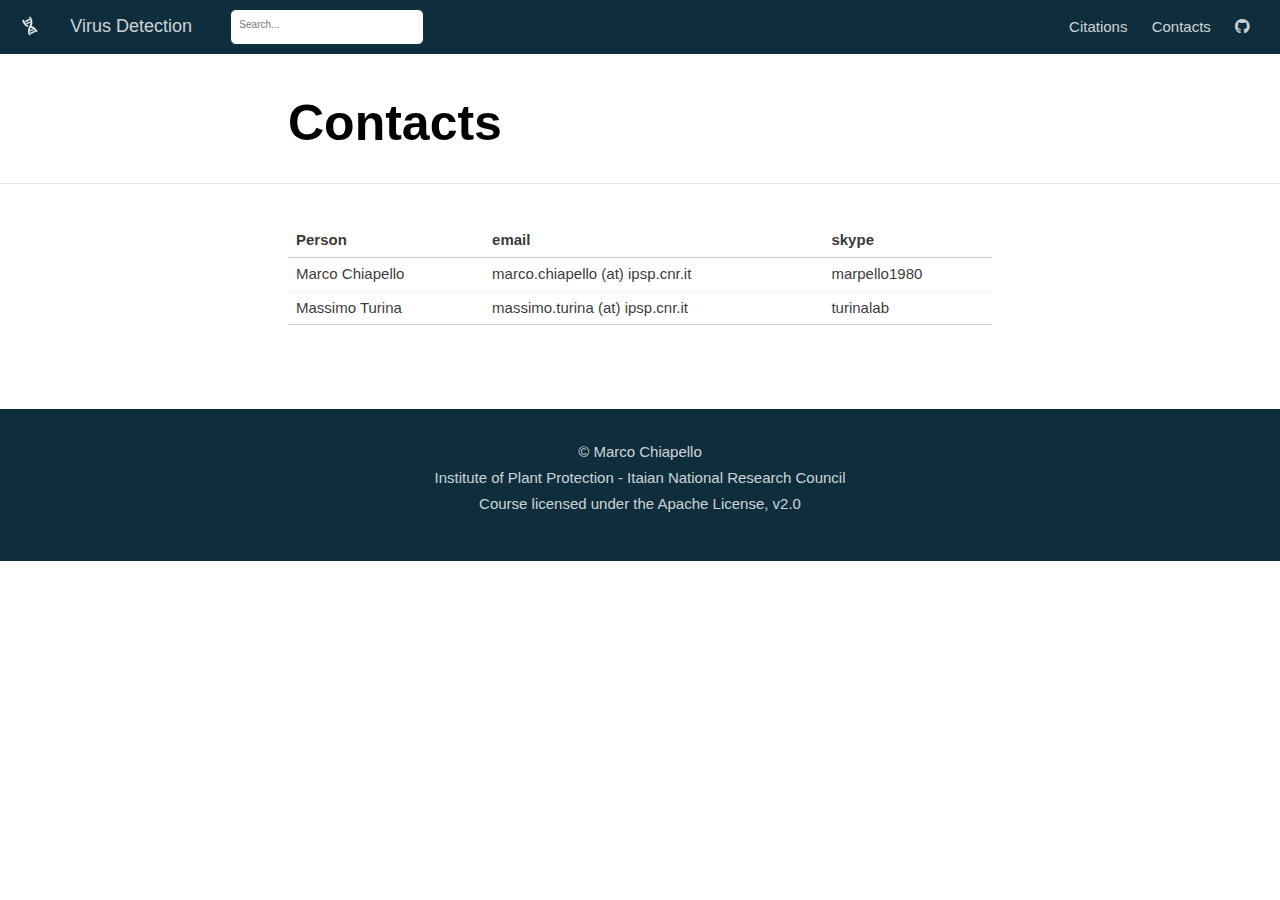
<file: docs/contacts.html>
<!DOCTYPE html>

<html xmlns="http://www.w3.org/1999/xhtml" lang="" xml:lang="">

<head>
  <meta charset="utf-8"/>
  <meta name="viewport" content="width=device-width, initial-scale=1"/>
  <meta http-equiv="X-UA-Compatible" content="IE=Edge,chrome=1"/>
  <meta name="generator" content="distill" />

  <style type="text/css">
  /* Hide doc at startup (prevent jankiness while JS renders/transforms) */
  body {
    visibility: hidden;
  }
  </style>

 <!--radix_placeholder_import_source-->
 <!--/radix_placeholder_import_source-->

<style type="text/css">code{white-space: pre;}</style>
<style type="text/css" data-origin="pandoc">
pre > code.sourceCode { white-space: pre; position: relative; }
pre > code.sourceCode > span { display: inline-block; line-height: 1.25; }
pre > code.sourceCode > span:empty { height: 1.2em; }
.sourceCode { overflow: visible; }
code.sourceCode > span { color: inherit; text-decoration: inherit; }
div.sourceCode { margin: 1em 0; }
pre.sourceCode { margin: 0; }
@media screen {
div.sourceCode { overflow: auto; }
}
@media print {
pre > code.sourceCode { white-space: pre-wrap; }
pre > code.sourceCode > span { text-indent: -5em; padding-left: 5em; }
}
pre.numberSource code
  { counter-reset: source-line 0; }
pre.numberSource code > span
  { position: relative; left: -4em; counter-increment: source-line; }
pre.numberSource code > span > a:first-child::before
  { content: counter(source-line);
    position: relative; left: -1em; text-align: right; vertical-align: baseline;
    border: none; display: inline-block;
    -webkit-touch-callout: none; -webkit-user-select: none;
    -khtml-user-select: none; -moz-user-select: none;
    -ms-user-select: none; user-select: none;
    padding: 0 4px; width: 4em;
    color: #aaaaaa;
  }
pre.numberSource { margin-left: 3em; border-left: 1px solid #aaaaaa;  padding-left: 4px; }
div.sourceCode
  { color: #00769e; background-color: #f1f3f5; }
@media screen {
pre > code.sourceCode > span > a:first-child::before { text-decoration: underline; }
}
code span { color: #00769e; } /* Normal */
code span.al { color: #ad0000; } /* Alert */
code span.an { color: #5e5e5e; } /* Annotation */
code span.at { color: #657422; } /* Attribute */
code span.bn { color: #ad0000; } /* BaseN */
code span.bu { } /* BuiltIn */
code span.cf { color: #00769e; } /* ControlFlow */
code span.ch { color: #20794d; } /* Char */
code span.cn { color: #8f5902; } /* Constant */
code span.co { color: #5e5e5e; } /* Comment */
code span.cv { color: #5e5e5e; font-style: italic; } /* CommentVar */
code span.do { color: #5e5e5e; font-style: italic; } /* Documentation */
code span.dt { color: #ad0000; } /* DataType */
code span.dv { color: #ad0000; } /* DecVal */
code span.er { color: #ad0000; } /* Error */
code span.ex { } /* Extension */
code span.fl { color: #ad0000; } /* Float */
code span.fu { color: #4758ab; } /* Function */
code span.im { } /* Import */
code span.in { color: #5e5e5e; } /* Information */
code span.kw { color: #00769e; } /* Keyword */
code span.op { color: #5e5e5e; } /* Operator */
code span.ot { color: #00769e; } /* Other */
code span.pp { color: #ad0000; } /* Preprocessor */
code span.sc { color: #5e5e5e; } /* SpecialChar */
code span.ss { color: #20794d; } /* SpecialString */
code span.st { color: #20794d; } /* String */
code span.va { color: #111111; } /* Variable */
code span.vs { color: #20794d; } /* VerbatimString */
code span.wa { color: #5e5e5e; font-style: italic; } /* Warning */
</style>


  <!--radix_placeholder_meta_tags-->
  <title>Virus Detection: Contacts</title>




  <!--  https://developers.facebook.com/docs/sharing/webmasters#markup -->
  <meta property="og:title" content="Virus Detection: Contacts"/>
  <meta property="og:type" content="article"/>
  <meta property="og:locale" content="en_US"/>
  <meta property="og:site_name" content="Virus Detection"/>

  <!--  https://dev.twitter.com/cards/types/summary -->
  <meta property="twitter:card" content="summary"/>
  <meta property="twitter:title" content="Virus Detection: Contacts"/>

  <!--/radix_placeholder_meta_tags-->
  <!--radix_placeholder_rmarkdown_metadata-->

  <script type="text/json" id="radix-rmarkdown-metadata">
  {"type":"list","attributes":{"names":{"type":"character","attributes":{},"value":["title","output"]}},"value":[{"type":"character","attributes":{},"value":["Contacts"]},{"type":"character","attributes":{},"value":["distill::distill_article"]}]}
  </script>
  <!--/radix_placeholder_rmarkdown_metadata-->
  <!--radix_placeholder_navigation_in_header-->
  <meta name="distill:offset" content=""/>

  <script type="application/javascript">

    window.headroom_prevent_pin = false;

    window.document.addEventListener("DOMContentLoaded", function (event) {

      // initialize headroom for banner
      var header = $('header').get(0);
      var headerHeight = header.offsetHeight;
      var headroom = new Headroom(header, {
        tolerance: 5,
        onPin : function() {
          if (window.headroom_prevent_pin) {
            window.headroom_prevent_pin = false;
            headroom.unpin();
          }
        }
      });
      headroom.init();
      if(window.location.hash)
        headroom.unpin();
      $(header).addClass('headroom--transition');

      // offset scroll location for banner on hash change
      // (see: https://github.com/WickyNilliams/headroom.js/issues/38)
      window.addEventListener("hashchange", function(event) {
        window.scrollTo(0, window.pageYOffset - (headerHeight + 25));
      });

      // responsive menu
      $('.distill-site-header').each(function(i, val) {
        var topnav = $(this);
        var toggle = topnav.find('.nav-toggle');
        toggle.on('click', function() {
          topnav.toggleClass('responsive');
        });
      });

      // nav dropdowns
      $('.nav-dropbtn').click(function(e) {
        $(this).next('.nav-dropdown-content').toggleClass('nav-dropdown-active');
        $(this).parent().siblings('.nav-dropdown')
           .children('.nav-dropdown-content').removeClass('nav-dropdown-active');
      });
      $("body").click(function(e){
        $('.nav-dropdown-content').removeClass('nav-dropdown-active');
      });
      $(".nav-dropdown").click(function(e){
        e.stopPropagation();
      });
    });
  </script>

  <style type="text/css">

  /* Theme (user-documented overrideables for nav appearance) */

  .distill-site-nav {
    color: rgba(255, 255, 255, 0.8);
    background-color: #0F2E3D;
    font-size: 15px;
    font-weight: 300;
  }

  .distill-site-nav a {
    color: inherit;
    text-decoration: none;
  }

  .distill-site-nav a:hover {
    color: white;
  }

  @media print {
    .distill-site-nav {
      display: none;
    }
  }

  .distill-site-header {

  }

  .distill-site-footer {

  }


  /* Site Header */

  .distill-site-header {
    width: 100%;
    box-sizing: border-box;
    z-index: 3;
  }

  .distill-site-header .nav-left {
    display: inline-block;
    margin-left: 8px;
  }

  @media screen and (max-width: 768px) {
    .distill-site-header .nav-left {
      margin-left: 0;
    }
  }


  .distill-site-header .nav-right {
    float: right;
    margin-right: 8px;
  }

  .distill-site-header a,
  .distill-site-header .title {
    display: inline-block;
    text-align: center;
    padding: 14px 10px 14px 10px;
  }

  .distill-site-header .title {
    font-size: 18px;
    min-width: 150px;
  }

  .distill-site-header .logo {
    padding: 0;
  }

  .distill-site-header .logo img {
    display: none;
    max-height: 20px;
    width: auto;
    margin-bottom: -4px;
  }

  .distill-site-header .nav-image img {
    max-height: 18px;
    width: auto;
    display: inline-block;
    margin-bottom: -3px;
  }



  @media screen and (min-width: 1000px) {
    .distill-site-header .logo img {
      display: inline-block;
    }
    .distill-site-header .nav-left {
      margin-left: 20px;
    }
    .distill-site-header .nav-right {
      margin-right: 20px;
    }
    .distill-site-header .title {
      padding-left: 12px;
    }
  }


  .distill-site-header .nav-toggle {
    display: none;
  }

  .nav-dropdown {
    display: inline-block;
    position: relative;
  }

  .nav-dropdown .nav-dropbtn {
    border: none;
    outline: none;
    color: rgba(255, 255, 255, 0.8);
    padding: 16px 10px;
    background-color: transparent;
    font-family: inherit;
    font-size: inherit;
    font-weight: inherit;
    margin: 0;
    margin-top: 1px;
    z-index: 2;
  }

  .nav-dropdown-content {
    display: none;
    position: absolute;
    background-color: white;
    min-width: 200px;
    border: 1px solid rgba(0,0,0,0.15);
    border-radius: 4px;
    box-shadow: 0px 8px 16px 0px rgba(0,0,0,0.1);
    z-index: 1;
    margin-top: 2px;
    white-space: nowrap;
    padding-top: 4px;
    padding-bottom: 4px;
  }

  .nav-dropdown-content hr {
    margin-top: 4px;
    margin-bottom: 4px;
    border: none;
    border-bottom: 1px solid rgba(0, 0, 0, 0.1);
  }

  .nav-dropdown-active {
    display: block;
  }

  .nav-dropdown-content a, .nav-dropdown-content .nav-dropdown-header {
    color: black;
    padding: 6px 24px;
    text-decoration: none;
    display: block;
    text-align: left;
  }

  .nav-dropdown-content .nav-dropdown-header {
    display: block;
    padding: 5px 24px;
    padding-bottom: 0;
    text-transform: uppercase;
    font-size: 14px;
    color: #999999;
    white-space: nowrap;
  }

  .nav-dropdown:hover .nav-dropbtn {
    color: white;
  }

  .nav-dropdown-content a:hover {
    background-color: #ddd;
    color: black;
  }

  .nav-right .nav-dropdown-content {
    margin-left: -45%;
    right: 0;
  }

  @media screen and (max-width: 768px) {
    .distill-site-header a, .distill-site-header .nav-dropdown  {display: none;}
    .distill-site-header a.nav-toggle {
      float: right;
      display: block;
    }
    .distill-site-header .title {
      margin-left: 0;
    }
    .distill-site-header .nav-right {
      margin-right: 0;
    }
    .distill-site-header {
      overflow: hidden;
    }
    .nav-right .nav-dropdown-content {
      margin-left: 0;
    }
  }


  @media screen and (max-width: 768px) {
    .distill-site-header.responsive {position: relative; min-height: 500px; }
    .distill-site-header.responsive a.nav-toggle {
      position: absolute;
      right: 0;
      top: 0;
    }
    .distill-site-header.responsive a,
    .distill-site-header.responsive .nav-dropdown {
      display: block;
      text-align: left;
    }
    .distill-site-header.responsive .nav-left,
    .distill-site-header.responsive .nav-right {
      width: 100%;
    }
    .distill-site-header.responsive .nav-dropdown {float: none;}
    .distill-site-header.responsive .nav-dropdown-content {position: relative;}
    .distill-site-header.responsive .nav-dropdown .nav-dropbtn {
      display: block;
      width: 100%;
      text-align: left;
    }
  }

  /* Site Footer */

  .distill-site-footer {
    width: 100%;
    overflow: hidden;
    box-sizing: border-box;
    z-index: 3;
    margin-top: 30px;
    padding-top: 30px;
    padding-bottom: 30px;
    text-align: center;
  }

  /* Headroom */

  d-title {
    padding-top: 6rem;
  }

  @media print {
    d-title {
      padding-top: 4rem;
    }
  }

  .headroom {
    z-index: 1000;
    position: fixed;
    top: 0;
    left: 0;
    right: 0;
  }

  .headroom--transition {
    transition: all .4s ease-in-out;
  }

  .headroom--unpinned {
    top: -100px;
  }

  .headroom--pinned {
    top: 0;
  }

  /* adjust viewport for navbar height */
  /* helps vertically center bootstrap (non-distill) content */
  .min-vh-100 {
    min-height: calc(100vh - 100px) !important;
  }

  </style>

  <script src="site_libs/jquery-3.6.0/jquery-3.6.0.min.js"></script>
  <link href="site_libs/font-awesome-5.1.0/css/all.css" rel="stylesheet"/>
  <link href="site_libs/font-awesome-5.1.0/css/v4-shims.css" rel="stylesheet"/>
  <script src="site_libs/headroom-0.9.4/headroom.min.js"></script>
  <script src="site_libs/autocomplete-0.37.1/autocomplete.min.js"></script>
  <script src="site_libs/fuse-6.4.1/fuse.min.js"></script>

  <script type="application/javascript">

  function getMeta(metaName) {
    var metas = document.getElementsByTagName('meta');
    for (let i = 0; i < metas.length; i++) {
      if (metas[i].getAttribute('name') === metaName) {
        return metas[i].getAttribute('content');
      }
    }
    return '';
  }

  function offsetURL(url) {
    var offset = getMeta('distill:offset');
    return offset ? offset + '/' + url : url;
  }

  function createFuseIndex() {

    // create fuse index
    var options = {
      keys: [
        { name: 'title', weight: 20 },
        { name: 'categories', weight: 15 },
        { name: 'description', weight: 10 },
        { name: 'contents', weight: 5 },
      ],
      ignoreLocation: true,
      threshold: 0
    };
    var fuse = new window.Fuse([], options);

    // fetch the main search.json
    return fetch(offsetURL('search.json'))
      .then(function(response) {
        if (response.status == 200) {
          return response.json().then(function(json) {
            // index main articles
            json.articles.forEach(function(article) {
              fuse.add(article);
            });
            // download collections and index their articles
            return Promise.all(json.collections.map(function(collection) {
              return fetch(offsetURL(collection)).then(function(response) {
                if (response.status === 200) {
                  return response.json().then(function(articles) {
                    articles.forEach(function(article) {
                      fuse.add(article);
                    });
                  })
                } else {
                  return Promise.reject(
                    new Error('Unexpected status from search index request: ' +
                              response.status)
                  );
                }
              });
            })).then(function() {
              return fuse;
            });
          });

        } else {
          return Promise.reject(
            new Error('Unexpected status from search index request: ' +
                        response.status)
          );
        }
      });
  }

  window.document.addEventListener("DOMContentLoaded", function (event) {

    // get search element (bail if we don't have one)
    var searchEl = window.document.getElementById('distill-search');
    if (!searchEl)
      return;

    createFuseIndex()
      .then(function(fuse) {

        // make search box visible
        searchEl.classList.remove('hidden');

        // initialize autocomplete
        var options = {
          autoselect: true,
          hint: false,
          minLength: 2,
        };
        window.autocomplete(searchEl, options, [{
          source: function(query, callback) {
            const searchOptions = {
              isCaseSensitive: false,
              shouldSort: true,
              minMatchCharLength: 2,
              limit: 10,
            };
            var results = fuse.search(query, searchOptions);
            callback(results
              .map(function(result) { return result.item; })
            );
          },
          templates: {
            suggestion: function(suggestion) {
              var img = suggestion.preview && Object.keys(suggestion.preview).length > 0
                ? `<img src="${offsetURL(suggestion.preview)}"</img>`
                : '';
              var html = `
                <div class="search-item">
                  <h3>${suggestion.title}</h3>
                  <div class="search-item-description">
                    ${suggestion.description || ''}
                  </div>
                  <div class="search-item-preview">
                    ${img}
                  </div>
                </div>
              `;
              return html;
            }
          }
        }]).on('autocomplete:selected', function(event, suggestion) {
          window.location.href = offsetURL(suggestion.path);
        });
        // remove inline display style on autocompleter (we want to
        // manage responsive display via css)
        $('.algolia-autocomplete').css("display", "");
      })
      .catch(function(error) {
        console.log(error);
      });

  });

  </script>

  <style type="text/css">

  .nav-search {
    font-size: x-small;
  }

  /* Algolioa Autocomplete */

  .algolia-autocomplete {
    display: inline-block;
    margin-left: 10px;
    vertical-align: sub;
    background-color: white;
    color: black;
    padding: 6px;
    padding-top: 8px;
    padding-bottom: 0;
    border-radius: 6px;
    border: 1px #0F2E3D solid;
    width: 180px;
  }


  @media screen and (max-width: 768px) {
    .distill-site-nav .algolia-autocomplete {
      display: none;
      visibility: hidden;
    }
    .distill-site-nav.responsive .algolia-autocomplete {
      display: inline-block;
      visibility: visible;
    }
    .distill-site-nav.responsive .algolia-autocomplete .aa-dropdown-menu {
      margin-left: 0;
      width: 400px;
      max-height: 400px;
    }
  }

  .algolia-autocomplete .aa-input, .algolia-autocomplete .aa-hint {
    width: 90%;
    outline: none;
    border: none;
  }

  .algolia-autocomplete .aa-hint {
    color: #999;
  }
  .algolia-autocomplete .aa-dropdown-menu {
    width: 550px;
    max-height: 70vh;
    overflow-x: visible;
    overflow-y: scroll;
    padding: 5px;
    margin-top: 3px;
    margin-left: -150px;
    background-color: #fff;
    border-radius: 5px;
    border: 1px solid #999;
    border-top: none;
  }

  .algolia-autocomplete .aa-dropdown-menu .aa-suggestion {
    cursor: pointer;
    padding: 5px 4px;
    border-bottom: 1px solid #eee;
  }

  .algolia-autocomplete .aa-dropdown-menu .aa-suggestion:last-of-type {
    border-bottom: none;
    margin-bottom: 2px;
  }

  .algolia-autocomplete .aa-dropdown-menu .aa-suggestion .search-item {
    overflow: hidden;
    font-size: 0.8em;
    line-height: 1.4em;
  }

  .algolia-autocomplete .aa-dropdown-menu .aa-suggestion .search-item h3 {
    font-size: 1rem;
    margin-block-start: 0;
    margin-block-end: 5px;
  }

  .algolia-autocomplete .aa-dropdown-menu .aa-suggestion .search-item-description {
    display: inline-block;
    overflow: hidden;
    height: 2.8em;
    width: 80%;
    margin-right: 4%;
  }

  .algolia-autocomplete .aa-dropdown-menu .aa-suggestion .search-item-preview {
    display: inline-block;
    width: 15%;
  }

  .algolia-autocomplete .aa-dropdown-menu .aa-suggestion .search-item-preview img {
    height: 3em;
    width: auto;
    display: none;
  }

  .algolia-autocomplete .aa-dropdown-menu .aa-suggestion .search-item-preview img[src] {
    display: initial;
  }

  .algolia-autocomplete .aa-dropdown-menu .aa-suggestion.aa-cursor {
    background-color: #eee;
  }
  .algolia-autocomplete .aa-dropdown-menu .aa-suggestion em {
    font-weight: bold;
    font-style: normal;
  }

  </style>


  <!--/radix_placeholder_navigation_in_header-->
  <!--radix_placeholder_distill-->

  <style type="text/css">

  body {
    background-color: white;
  }

  .pandoc-table {
    width: 100%;
  }

  .pandoc-table>caption {
    margin-bottom: 10px;
  }

  .pandoc-table th:not([align]) {
    text-align: left;
  }

  .pagedtable-footer {
    font-size: 15px;
  }

  d-byline .byline {
    grid-template-columns: 2fr 2fr;
  }

  d-byline .byline h3 {
    margin-block-start: 1.5em;
  }

  d-byline .byline .authors-affiliations h3 {
    margin-block-start: 0.5em;
  }

  .authors-affiliations .orcid-id {
    width: 16px;
    height:16px;
    margin-left: 4px;
    margin-right: 4px;
    vertical-align: middle;
    padding-bottom: 2px;
  }

  d-title .dt-tags {
    margin-top: 1em;
    grid-column: text;
  }

  .dt-tags .dt-tag {
    text-decoration: none;
    display: inline-block;
    color: rgba(0,0,0,0.6);
    padding: 0em 0.4em;
    margin-right: 0.5em;
    margin-bottom: 0.4em;
    font-size: 70%;
    border: 1px solid rgba(0,0,0,0.2);
    border-radius: 3px;
    text-transform: uppercase;
    font-weight: 500;
  }

  d-article table.gt_table td,
  d-article table.gt_table th {
    border-bottom: none;
    font-size: 100%;
  }

  .html-widget {
    margin-bottom: 2.0em;
  }

  .l-screen-inset {
    padding-right: 16px;
  }

  .l-screen .caption {
    margin-left: 10px;
  }

  .shaded {
    background: rgb(247, 247, 247);
    padding-top: 20px;
    padding-bottom: 20px;
    border-top: 1px solid rgba(0, 0, 0, 0.1);
    border-bottom: 1px solid rgba(0, 0, 0, 0.1);
  }

  .shaded .html-widget {
    margin-bottom: 0;
    border: 1px solid rgba(0, 0, 0, 0.1);
  }

  .shaded .shaded-content {
    background: white;
  }

  .text-output {
    margin-top: 0;
    line-height: 1.5em;
  }

  .hidden {
    display: none !important;
  }

  d-article {
    padding-top: 2.5rem;
    padding-bottom: 30px;
  }

  d-appendix {
    padding-top: 30px;
  }

  d-article>p>img {
    width: 100%;
  }

  d-article h2 {
    margin: 1rem 0 1.5rem 0;
  }

  d-article h3 {
    margin-top: 1.5rem;
  }

  d-article iframe {
    border: 1px solid rgba(0, 0, 0, 0.1);
    margin-bottom: 2.0em;
    width: 100%;
  }

  /* Tweak code blocks */

  d-article div.sourceCode code,
  d-article pre code {
    font-family: Consolas, Monaco, 'Andale Mono', 'Ubuntu Mono', monospace;
  }

  d-article pre,
  d-article div.sourceCode,
  d-article div.sourceCode pre {
    overflow: auto;
  }

  d-article div.sourceCode {
    background-color: white;
  }

  d-article div.sourceCode pre {
    padding-left: 10px;
    font-size: 12px;
    border-left: 2px solid rgba(0,0,0,0.1);
  }

  d-article pre {
    font-size: 12px;
    color: black;
    background: none;
    margin-top: 0;
    text-align: left;
    white-space: pre;
    word-spacing: normal;
    word-break: normal;
    word-wrap: normal;
    line-height: 1.5;

    -moz-tab-size: 4;
    -o-tab-size: 4;
    tab-size: 4;

    -webkit-hyphens: none;
    -moz-hyphens: none;
    -ms-hyphens: none;
    hyphens: none;
  }

  d-article pre a {
    border-bottom: none;
  }

  d-article pre a:hover {
    border-bottom: none;
    text-decoration: underline;
  }

  d-article details {
    grid-column: text;
    margin-bottom: 0.8em;
  }

  @media(min-width: 768px) {

  d-article pre,
  d-article div.sourceCode,
  d-article div.sourceCode pre {
    overflow: visible !important;
  }

  d-article div.sourceCode pre {
    padding-left: 18px;
    font-size: 14px;
  }

  d-article pre {
    font-size: 14px;
  }

  }

  figure img.external {
    background: white;
    border: 1px solid rgba(0, 0, 0, 0.1);
    box-shadow: 0 1px 8px rgba(0, 0, 0, 0.1);
    padding: 18px;
    box-sizing: border-box;
  }

  /* CSS for d-contents */

  .d-contents {
    grid-column: text;
    color: rgba(0,0,0,0.8);
    font-size: 0.9em;
    padding-bottom: 1em;
    margin-bottom: 1em;
    padding-bottom: 0.5em;
    margin-bottom: 1em;
    padding-left: 0.25em;
    justify-self: start;
  }

  @media(min-width: 1000px) {
    .d-contents.d-contents-float {
      height: 0;
      grid-column-start: 1;
      grid-column-end: 4;
      justify-self: center;
      padding-right: 3em;
      padding-left: 2em;
    }
  }

  .d-contents nav h3 {
    font-size: 18px;
    margin-top: 0;
    margin-bottom: 1em;
  }

  .d-contents li {
    list-style-type: none
  }

  .d-contents nav > ul {
    padding-left: 0;
  }

  .d-contents ul {
    padding-left: 1em
  }

  .d-contents nav ul li {
    margin-top: 0.6em;
    margin-bottom: 0.2em;
  }

  .d-contents nav a {
    font-size: 13px;
    border-bottom: none;
    text-decoration: none
    color: rgba(0, 0, 0, 0.8);
  }

  .d-contents nav a:hover {
    text-decoration: underline solid rgba(0, 0, 0, 0.6)
  }

  .d-contents nav > ul > li > a {
    font-weight: 600;
  }

  .d-contents nav > ul > li > ul {
    font-weight: inherit;
  }

  .d-contents nav > ul > li > ul > li {
    margin-top: 0.2em;
  }


  .d-contents nav ul {
    margin-top: 0;
    margin-bottom: 0.25em;
  }

  .d-article-with-toc h2:nth-child(2) {
    margin-top: 0;
  }


  /* Figure */

  .figure {
    position: relative;
    margin-bottom: 2.5em;
    margin-top: 1.5em;
  }

  .figure .caption {
    color: rgba(0, 0, 0, 0.6);
    font-size: 12px;
    line-height: 1.5em;
  }

  .figure img.external {
    background: white;
    border: 1px solid rgba(0, 0, 0, 0.1);
    box-shadow: 0 1px 8px rgba(0, 0, 0, 0.1);
    padding: 18px;
    box-sizing: border-box;
  }

  .figure .caption a {
    color: rgba(0, 0, 0, 0.6);
  }

  .figure .caption b,
  .figure .caption strong, {
    font-weight: 600;
    color: rgba(0, 0, 0, 1.0);
  }

  /* Citations */

  d-article .citation {
    color: inherit;
    cursor: inherit;
  }

  div.hanging-indent{
    margin-left: 1em; text-indent: -1em;
  }

  /* Citation hover box */

  .tippy-box[data-theme~=light-border] {
    background-color: rgba(250, 250, 250, 0.95);
  }

  .tippy-content > p {
    margin-bottom: 0;
    padding: 2px;
  }


  /* Tweak 1000px media break to show more text */

  @media(min-width: 1000px) {
    .base-grid,
    distill-header,
    d-title,
    d-abstract,
    d-article,
    d-appendix,
    distill-appendix,
    d-byline,
    d-footnote-list,
    d-citation-list,
    distill-footer {
      grid-template-columns: [screen-start] 1fr [page-start kicker-start] 80px [middle-start] 50px [text-start kicker-end] 65px 65px 65px 65px 65px 65px 65px 65px [text-end gutter-start] 65px [middle-end] 65px [page-end gutter-end] 1fr [screen-end];
      grid-column-gap: 16px;
    }

    .grid {
      grid-column-gap: 16px;
    }

    d-article {
      font-size: 1.06rem;
      line-height: 1.7em;
    }
    figure .caption, .figure .caption, figure figcaption {
      font-size: 13px;
    }
  }

  @media(min-width: 1180px) {
    .base-grid,
    distill-header,
    d-title,
    d-abstract,
    d-article,
    d-appendix,
    distill-appendix,
    d-byline,
    d-footnote-list,
    d-citation-list,
    distill-footer {
      grid-template-columns: [screen-start] 1fr [page-start kicker-start] 60px [middle-start] 60px [text-start kicker-end] 60px 60px 60px 60px 60px 60px 60px 60px [text-end gutter-start] 60px [middle-end] 60px [page-end gutter-end] 1fr [screen-end];
      grid-column-gap: 32px;
    }

    .grid {
      grid-column-gap: 32px;
    }
  }


  /* Get the citation styles for the appendix (not auto-injected on render since
     we do our own rendering of the citation appendix) */

  d-appendix .citation-appendix,
  .d-appendix .citation-appendix {
    font-size: 11px;
    line-height: 15px;
    border-left: 1px solid rgba(0, 0, 0, 0.1);
    padding-left: 18px;
    border: 1px solid rgba(0,0,0,0.1);
    background: rgba(0, 0, 0, 0.02);
    padding: 10px 18px;
    border-radius: 3px;
    color: rgba(150, 150, 150, 1);
    overflow: hidden;
    margin-top: -12px;
    white-space: pre-wrap;
    word-wrap: break-word;
  }

  /* Include appendix styles here so they can be overridden */

  d-appendix {
    contain: layout style;
    font-size: 0.8em;
    line-height: 1.7em;
    margin-top: 60px;
    margin-bottom: 0;
    border-top: 1px solid rgba(0, 0, 0, 0.1);
    color: rgba(0,0,0,0.5);
    padding-top: 60px;
    padding-bottom: 48px;
  }

  d-appendix h3 {
    grid-column: page-start / text-start;
    font-size: 15px;
    font-weight: 500;
    margin-top: 1em;
    margin-bottom: 0;
    color: rgba(0,0,0,0.65);
  }

  d-appendix h3 + * {
    margin-top: 1em;
  }

  d-appendix ol {
    padding: 0 0 0 15px;
  }

  @media (min-width: 768px) {
    d-appendix ol {
      padding: 0 0 0 30px;
      margin-left: -30px;
    }
  }

  d-appendix li {
    margin-bottom: 1em;
  }

  d-appendix a {
    color: rgba(0, 0, 0, 0.6);
  }

  d-appendix > * {
    grid-column: text;
  }

  d-appendix > d-footnote-list,
  d-appendix > d-citation-list,
  d-appendix > distill-appendix {
    grid-column: screen;
  }

  /* Include footnote styles here so they can be overridden */

  d-footnote-list {
    contain: layout style;
  }

  d-footnote-list > * {
    grid-column: text;
  }

  d-footnote-list a.footnote-backlink {
    color: rgba(0,0,0,0.3);
    padding-left: 0.5em;
  }



  /* Anchor.js */

  .anchorjs-link {
    /*transition: all .25s linear; */
    text-decoration: none;
    border-bottom: none;
  }
  *:hover > .anchorjs-link {
    margin-left: -1.125em !important;
    text-decoration: none;
    border-bottom: none;
  }

  /* Social footer */

  .social_footer {
    margin-top: 30px;
    margin-bottom: 0;
    color: rgba(0,0,0,0.67);
  }

  .disqus-comments {
    margin-right: 30px;
  }

  .disqus-comment-count {
    border-bottom: 1px solid rgba(0, 0, 0, 0.4);
    cursor: pointer;
  }

  #disqus_thread {
    margin-top: 30px;
  }

  .article-sharing a {
    border-bottom: none;
    margin-right: 8px;
  }

  .article-sharing a:hover {
    border-bottom: none;
  }

  .sidebar-section.subscribe {
    font-size: 12px;
    line-height: 1.6em;
  }

  .subscribe p {
    margin-bottom: 0.5em;
  }


  .article-footer .subscribe {
    font-size: 15px;
    margin-top: 45px;
  }


  .sidebar-section.custom {
    font-size: 12px;
    line-height: 1.6em;
  }

  .custom p {
    margin-bottom: 0.5em;
  }

  /* Styles for listing layout (hide title) */
  .layout-listing d-title, .layout-listing .d-title {
    display: none;
  }

  /* Styles for posts lists (not auto-injected) */


  .posts-with-sidebar {
    padding-left: 45px;
    padding-right: 45px;
  }

  .posts-list .description h2,
  .posts-list .description p {
    font-family: -apple-system, BlinkMacSystemFont, "Segoe UI", Roboto, Oxygen, Ubuntu, Cantarell, "Fira Sans", "Droid Sans", "Helvetica Neue", Arial, sans-serif;
  }

  .posts-list .description h2 {
    font-weight: 700;
    border-bottom: none;
    padding-bottom: 0;
  }

  .posts-list h2.post-tag {
    border-bottom: 1px solid rgba(0, 0, 0, 0.2);
    padding-bottom: 12px;
  }
  .posts-list {
    margin-top: 60px;
    margin-bottom: 24px;
  }

  .posts-list .post-preview {
    text-decoration: none;
    overflow: hidden;
    display: block;
    border-bottom: 1px solid rgba(0, 0, 0, 0.1);
    padding: 24px 0;
  }

  .post-preview-last {
    border-bottom: none !important;
  }

  .posts-list .posts-list-caption {
    grid-column: screen;
    font-weight: 400;
  }

  .posts-list .post-preview h2 {
    margin: 0 0 6px 0;
    line-height: 1.2em;
    font-style: normal;
    font-size: 24px;
  }

  .posts-list .post-preview p {
    margin: 0 0 12px 0;
    line-height: 1.4em;
    font-size: 16px;
  }

  .posts-list .post-preview .thumbnail {
    box-sizing: border-box;
    margin-bottom: 24px;
    position: relative;
    max-width: 500px;
  }
  .posts-list .post-preview img {
    width: 100%;
    display: block;
  }

  .posts-list .metadata {
    font-size: 12px;
    line-height: 1.4em;
    margin-bottom: 18px;
  }

  .posts-list .metadata > * {
    display: inline-block;
  }

  .posts-list .metadata .publishedDate {
    margin-right: 2em;
  }

  .posts-list .metadata .dt-authors {
    display: block;
    margin-top: 0.3em;
    margin-right: 2em;
  }

  .posts-list .dt-tags {
    display: block;
    line-height: 1em;
  }

  .posts-list .dt-tags .dt-tag {
    display: inline-block;
    color: rgba(0,0,0,0.6);
    padding: 0.3em 0.4em;
    margin-right: 0.2em;
    margin-bottom: 0.4em;
    font-size: 60%;
    border: 1px solid rgba(0,0,0,0.2);
    border-radius: 3px;
    text-transform: uppercase;
    font-weight: 500;
  }

  .posts-list img {
    opacity: 1;
  }

  .posts-list img[data-src] {
    opacity: 0;
  }

  .posts-more {
    clear: both;
  }


  .posts-sidebar {
    font-size: 16px;
  }

  .posts-sidebar h3 {
    font-size: 16px;
    margin-top: 0;
    margin-bottom: 0.5em;
    font-weight: 400;
    text-transform: uppercase;
  }

  .sidebar-section {
    margin-bottom: 30px;
  }

  .categories ul {
    list-style-type: none;
    margin: 0;
    padding: 0;
  }

  .categories li {
    color: rgba(0, 0, 0, 0.8);
    margin-bottom: 0;
  }

  .categories li>a {
    border-bottom: none;
  }

  .categories li>a:hover {
    border-bottom: 1px solid rgba(0, 0, 0, 0.4);
  }

  .categories .active {
    font-weight: 600;
  }

  .categories .category-count {
    color: rgba(0, 0, 0, 0.4);
  }


  @media(min-width: 768px) {
    .posts-list .post-preview h2 {
      font-size: 26px;
    }
    .posts-list .post-preview .thumbnail {
      float: right;
      width: 30%;
      margin-bottom: 0;
    }
    .posts-list .post-preview .description {
      float: left;
      width: 45%;
    }
    .posts-list .post-preview .metadata {
      float: left;
      width: 20%;
      margin-top: 8px;
    }
    .posts-list .post-preview p {
      margin: 0 0 12px 0;
      line-height: 1.5em;
      font-size: 16px;
    }
    .posts-with-sidebar .posts-list {
      float: left;
      width: 75%;
    }
    .posts-with-sidebar .posts-sidebar {
      float: right;
      width: 20%;
      margin-top: 60px;
      padding-top: 24px;
      padding-bottom: 24px;
    }
  }


  /* Improve display for browsers without grid (IE/Edge <= 15) */

  .downlevel {
    line-height: 1.6em;
    font-family: -apple-system, BlinkMacSystemFont, "Segoe UI", Roboto, Oxygen, Ubuntu, Cantarell, "Fira Sans", "Droid Sans", "Helvetica Neue", Arial, sans-serif;
    margin: 0;
  }

  .downlevel .d-title {
    padding-top: 6rem;
    padding-bottom: 1.5rem;
  }

  .downlevel .d-title h1 {
    font-size: 50px;
    font-weight: 700;
    line-height: 1.1em;
    margin: 0 0 0.5rem;
  }

  .downlevel .d-title p {
    font-weight: 300;
    font-size: 1.2rem;
    line-height: 1.55em;
    margin-top: 0;
  }

  .downlevel .d-byline {
    padding-top: 0.8em;
    padding-bottom: 0.8em;
    font-size: 0.8rem;
    line-height: 1.8em;
  }

  .downlevel .section-separator {
    border: none;
    border-top: 1px solid rgba(0, 0, 0, 0.1);
  }

  .downlevel .d-article {
    font-size: 1.06rem;
    line-height: 1.7em;
    padding-top: 1rem;
    padding-bottom: 2rem;
  }


  .downlevel .d-appendix {
    padding-left: 0;
    padding-right: 0;
    max-width: none;
    font-size: 0.8em;
    line-height: 1.7em;
    margin-bottom: 0;
    color: rgba(0,0,0,0.5);
    padding-top: 40px;
    padding-bottom: 48px;
  }

  .downlevel .footnotes ol {
    padding-left: 13px;
  }

  .downlevel .base-grid,
  .downlevel .distill-header,
  .downlevel .d-title,
  .downlevel .d-abstract,
  .downlevel .d-article,
  .downlevel .d-appendix,
  .downlevel .distill-appendix,
  .downlevel .d-byline,
  .downlevel .d-footnote-list,
  .downlevel .d-citation-list,
  .downlevel .distill-footer,
  .downlevel .appendix-bottom,
  .downlevel .posts-container {
    padding-left: 40px;
    padding-right: 40px;
  }

  @media(min-width: 768px) {
    .downlevel .base-grid,
    .downlevel .distill-header,
    .downlevel .d-title,
    .downlevel .d-abstract,
    .downlevel .d-article,
    .downlevel .d-appendix,
    .downlevel .distill-appendix,
    .downlevel .d-byline,
    .downlevel .d-footnote-list,
    .downlevel .d-citation-list,
    .downlevel .distill-footer,
    .downlevel .appendix-bottom,
    .downlevel .posts-container {
    padding-left: 150px;
    padding-right: 150px;
    max-width: 900px;
  }
  }

  .downlevel pre code {
    display: block;
    border-left: 2px solid rgba(0, 0, 0, .1);
    padding: 0 0 0 20px;
    font-size: 14px;
  }

  .downlevel code, .downlevel pre {
    color: black;
    background: none;
    font-family: Consolas, Monaco, 'Andale Mono', 'Ubuntu Mono', monospace;
    text-align: left;
    white-space: pre;
    word-spacing: normal;
    word-break: normal;
    word-wrap: normal;
    line-height: 1.5;

    -moz-tab-size: 4;
    -o-tab-size: 4;
    tab-size: 4;

    -webkit-hyphens: none;
    -moz-hyphens: none;
    -ms-hyphens: none;
    hyphens: none;
  }

  .downlevel .posts-list .post-preview {
    color: inherit;
  }



  </style>

  <script type="application/javascript">

  function is_downlevel_browser() {
    if (bowser.isUnsupportedBrowser({ msie: "12", msedge: "16"},
                                   window.navigator.userAgent)) {
      return true;
    } else {
      return window.load_distill_framework === undefined;
    }
  }

  // show body when load is complete
  function on_load_complete() {

    // add anchors
    if (window.anchors) {
      window.anchors.options.placement = 'left';
      window.anchors.add('d-article > h2, d-article > h3, d-article > h4, d-article > h5');
    }


    // set body to visible
    document.body.style.visibility = 'visible';

    // force redraw for leaflet widgets
    if (window.HTMLWidgets) {
      var maps = window.HTMLWidgets.findAll(".leaflet");
      $.each(maps, function(i, el) {
        var map = this.getMap();
        map.invalidateSize();
        map.eachLayer(function(layer) {
          if (layer instanceof L.TileLayer)
            layer.redraw();
        });
      });
    }

    // trigger 'shown' so htmlwidgets resize
    $('d-article').trigger('shown');
  }

  function init_distill() {

    init_common();

    // create front matter
    var front_matter = $('<d-front-matter></d-front-matter>');
    $('#distill-front-matter').wrap(front_matter);

    // create d-title
    $('.d-title').changeElementType('d-title');

    // create d-byline
    var byline = $('<d-byline></d-byline>');
    $('.d-byline').replaceWith(byline);

    // create d-article
    var article = $('<d-article></d-article>');
    $('.d-article').wrap(article).children().unwrap();

    // move posts container into article
    $('.posts-container').appendTo($('d-article'));

    // create d-appendix
    $('.d-appendix').changeElementType('d-appendix');

    // flag indicating that we have appendix items
    var appendix = $('.appendix-bottom').children('h3').length > 0;

    // replace footnotes with <d-footnote>
    $('.footnote-ref').each(function(i, val) {
      appendix = true;
      var href = $(this).attr('href');
      var id = href.replace('#', '');
      var fn = $('#' + id);
      var fn_p = $('#' + id + '>p');
      fn_p.find('.footnote-back').remove();
      var text = fn_p.html();
      var dtfn = $('<d-footnote></d-footnote>');
      dtfn.html(text);
      $(this).replaceWith(dtfn);
    });
    // remove footnotes
    $('.footnotes').remove();

    // move refs into #references-listing
    $('#references-listing').replaceWith($('#refs'));

    $('h1.appendix, h2.appendix').each(function(i, val) {
      $(this).changeElementType('h3');
    });
    $('h3.appendix').each(function(i, val) {
      var id = $(this).attr('id');
      $('.d-contents a[href="#' + id + '"]').parent().remove();
      appendix = true;
      $(this).nextUntil($('h1, h2, h3')).addBack().appendTo($('d-appendix'));
    });

    // show d-appendix if we have appendix content
    $("d-appendix").css('display', appendix ? 'grid' : 'none');

    // localize layout chunks to just output
    $('.layout-chunk').each(function(i, val) {

      // capture layout
      var layout = $(this).attr('data-layout');

      // apply layout to markdown level block elements
      var elements = $(this).children().not('details, div.sourceCode, pre, script');
      elements.each(function(i, el) {
        var layout_div = $('<div class="' + layout + '"></div>');
        if (layout_div.hasClass('shaded')) {
          var shaded_content = $('<div class="shaded-content"></div>');
          $(this).wrap(shaded_content);
          $(this).parent().wrap(layout_div);
        } else {
          $(this).wrap(layout_div);
        }
      });


      // unwrap the layout-chunk div
      $(this).children().unwrap();
    });

    // remove code block used to force  highlighting css
    $('.distill-force-highlighting-css').parent().remove();

    // remove empty line numbers inserted by pandoc when using a
    // custom syntax highlighting theme
    $('code.sourceCode a:empty').remove();

    // load distill framework
    load_distill_framework();

    // wait for window.distillRunlevel == 4 to do post processing
    function distill_post_process() {

      if (!window.distillRunlevel || window.distillRunlevel < 4)
        return;

      // hide author/affiliations entirely if we have no authors
      var front_matter = JSON.parse($("#distill-front-matter").html());
      var have_authors = front_matter.authors && front_matter.authors.length > 0;
      if (!have_authors)
        $('d-byline').addClass('hidden');

      // article with toc class
      $('.d-contents').parent().addClass('d-article-with-toc');

      // strip links that point to #
      $('.authors-affiliations').find('a[href="#"]').removeAttr('href');

      // add orcid ids
      $('.authors-affiliations').find('.author').each(function(i, el) {
        var orcid_id = front_matter.authors[i].orcidID;
        if (orcid_id) {
          var a = $('<a></a>');
          a.attr('href', 'https://orcid.org/' + orcid_id);
          var img = $('<img></img>');
          img.addClass('orcid-id');
          img.attr('alt', 'ORCID ID');
          img.attr('src','[data-uri]');
          a.append(img);
          $(this).append(a);
        }
      });

      // hide elements of author/affiliations grid that have no value
      function hide_byline_column(caption) {
        $('d-byline').find('h3:contains("' + caption + '")').parent().css('visibility', 'hidden');
      }

      // affiliations
      var have_affiliations = false;
      for (var i = 0; i<front_matter.authors.length; ++i) {
        var author = front_matter.authors[i];
        if (author.affiliation !== "&nbsp;") {
          have_affiliations = true;
          break;
        }
      }
      if (!have_affiliations)
        $('d-byline').find('h3:contains("Affiliations")').css('visibility', 'hidden');

      // published date
      if (!front_matter.publishedDate)
        hide_byline_column("Published");

      // document object identifier
      var doi = $('d-byline').find('h3:contains("DOI")');
      var doi_p = doi.next().empty();
      if (!front_matter.doi) {
        // if we have a citation and valid citationText then link to that
        if ($('#citation').length > 0 && front_matter.citationText) {
          doi.html('Citation');
          $('<a href="#citation"></a>')
            .text(front_matter.citationText)
            .appendTo(doi_p);
        } else {
          hide_byline_column("DOI");
        }
      } else {
        $('<a></a>')
           .attr('href', "https://doi.org/" + front_matter.doi)
           .html(front_matter.doi)
           .appendTo(doi_p);
      }

       // change plural form of authors/affiliations
      if (front_matter.authors.length === 1) {
        var grid = $('.authors-affiliations');
        grid.children('h3:contains("Authors")').text('Author');
        grid.children('h3:contains("Affiliations")').text('Affiliation');
      }

      // remove d-appendix and d-footnote-list local styles
      $('d-appendix > style:first-child').remove();
      $('d-footnote-list > style:first-child').remove();

      // move appendix-bottom entries to the bottom
      $('.appendix-bottom').appendTo('d-appendix').children().unwrap();
      $('.appendix-bottom').remove();

      // hoverable references
      $('span.citation[data-cites]').each(function() {
        const citeChild = $(this).children()[0]
        // Do not process if @xyz has been used without escaping and without bibliography activated
        // https://github.com/rstudio/distill/issues/466
        if (citeChild === undefined) return true

        if (citeChild.nodeName == "D-FOOTNOTE") {
          var fn = citeChild
          $(this).html(fn.shadowRoot.querySelector("sup"))
          $(this).id = fn.id
          fn.remove()
        }
        var refs = $(this).attr('data-cites').split(" ");
        var refHtml = refs.map(function(ref) {
          // Could use CSS.escape too here, we insure backward compatibility in navigator
          return "<p>" + $('div[id="ref-' + ref + '"]').html() + "</p>";
        }).join("\n");
        window.tippy(this, {
          allowHTML: true,
          content: refHtml,
          maxWidth: 500,
          interactive: true,
          interactiveBorder: 10,
          theme: 'light-border',
          placement: 'bottom-start'
        });
      });

      // fix footnotes in tables (#411)
      // replacing broken distill.pub feature
      $('table d-footnote').each(function() {
        // we replace internal showAtNode methode which is triggered when hovering a footnote
        this.hoverBox.showAtNode = function(node) {
          // ported from https://github.com/distillpub/template/pull/105/files
          calcOffset = function(elem) {
              let x = elem.offsetLeft;
              let y = elem.offsetTop;
              // Traverse upwards until an `absolute` element is found or `elem`
              // becomes null.
              while (elem = elem.offsetParent && elem.style.position != 'absolute') {
                  x += elem.offsetLeft;
                  y += elem.offsetTop;
              }

              return { left: x, top: y };
          }
          // https://developer.mozilla.org/en-US/docs/Web/API/HTMLElement/offsetTop
          const bbox = node.getBoundingClientRect();
          const offset = calcOffset(node);
          this.show([offset.left + bbox.width, offset.top + bbox.height]);
        }
      })

      // clear polling timer
      clearInterval(tid);

      // show body now that everything is ready
      on_load_complete();
    }

    var tid = setInterval(distill_post_process, 50);
    distill_post_process();

  }

  function init_downlevel() {

    init_common();

     // insert hr after d-title
    $('.d-title').after($('<hr class="section-separator"/>'));

    // check if we have authors
    var front_matter = JSON.parse($("#distill-front-matter").html());
    var have_authors = front_matter.authors && front_matter.authors.length > 0;

    // manage byline/border
    if (!have_authors)
      $('.d-byline').remove();
    $('.d-byline').after($('<hr class="section-separator"/>'));
    $('.d-byline a').remove();

    // remove toc
    $('.d-contents').remove();

    // move appendix elements
    $('h1.appendix, h2.appendix').each(function(i, val) {
      $(this).changeElementType('h3');
    });
    $('h3.appendix').each(function(i, val) {
      $(this).nextUntil($('h1, h2, h3')).addBack().appendTo($('.d-appendix'));
    });


    // inject headers into references and footnotes
    var refs_header = $('<h3></h3>');
    refs_header.text('References');
    $('#refs').prepend(refs_header);

    var footnotes_header = $('<h3></h3');
    footnotes_header.text('Footnotes');
    $('.footnotes').children('hr').first().replaceWith(footnotes_header);

    // move appendix-bottom entries to the bottom
    $('.appendix-bottom').appendTo('.d-appendix').children().unwrap();
    $('.appendix-bottom').remove();

    // remove appendix if it's empty
    if ($('.d-appendix').children().length === 0)
      $('.d-appendix').remove();

    // prepend separator above appendix
    $('.d-appendix').before($('<hr class="section-separator" style="clear: both"/>'));

    // trim code
    $('pre>code').each(function(i, val) {
      $(this).html($.trim($(this).html()));
    });

    // move posts-container right before article
    $('.posts-container').insertBefore($('.d-article'));

    $('body').addClass('downlevel');

    on_load_complete();
  }


  function init_common() {

    // jquery plugin to change element types
    (function($) {
      $.fn.changeElementType = function(newType) {
        var attrs = {};

        $.each(this[0].attributes, function(idx, attr) {
          attrs[attr.nodeName] = attr.nodeValue;
        });

        this.replaceWith(function() {
          return $("<" + newType + "/>", attrs).append($(this).contents());
        });
      };
    })(jQuery);

    // prevent underline for linked images
    $('a > img').parent().css({'border-bottom' : 'none'});

    // mark non-body figures created by knitr chunks as 100% width
    $('.layout-chunk').each(function(i, val) {
      var figures = $(this).find('img, .html-widget');
      // ignore leaflet img layers (#106)
      figures = figures.filter(':not(img[class*="leaflet"])')
      if ($(this).attr('data-layout') !== "l-body") {
        figures.css('width', '100%');
      } else {
        figures.css('max-width', '100%');
        figures.filter("[width]").each(function(i, val) {
          var fig = $(this);
          fig.css('width', fig.attr('width') + 'px');
        });

      }
    });

    // auto-append index.html to post-preview links in file: protocol
    // and in rstudio ide preview
    $('.post-preview').each(function(i, val) {
      if (window.location.protocol === "file:")
        $(this).attr('href', $(this).attr('href') + "index.html");
    });

    // get rid of index.html references in header
    if (window.location.protocol !== "file:") {
      $('.distill-site-header a[href]').each(function(i,val) {
        $(this).attr('href', $(this).attr('href').replace(/^index[.]html/, "./"));
      });
    }

    // add class to pandoc style tables
    $('tr.header').parent('thead').parent('table').addClass('pandoc-table');
    $('.kable-table').children('table').addClass('pandoc-table');

    // add figcaption style to table captions
    $('caption').parent('table').addClass("figcaption");

    // initialize posts list
    if (window.init_posts_list)
      window.init_posts_list();

    // implmement disqus comment link
    $('.disqus-comment-count').click(function() {
      window.headroom_prevent_pin = true;
      $('#disqus_thread').toggleClass('hidden');
      if (!$('#disqus_thread').hasClass('hidden')) {
        var offset = $(this).offset();
        $(window).resize();
        $('html, body').animate({
          scrollTop: offset.top - 35
        });
      }
    });
  }

  document.addEventListener('DOMContentLoaded', function() {
    if (is_downlevel_browser())
      init_downlevel();
    else
      window.addEventListener('WebComponentsReady', init_distill);
  });

  </script>

  <!--/radix_placeholder_distill-->
  <script src="site_libs/header-attrs-2.20/header-attrs.js"></script>
  <script src="site_libs/popper-2.6.0/popper.min.js"></script>
  <link href="site_libs/tippy-6.2.7/tippy.css" rel="stylesheet" />
  <link href="site_libs/tippy-6.2.7/tippy-light-border.css" rel="stylesheet" />
  <script src="site_libs/tippy-6.2.7/tippy.umd.min.js"></script>
  <script src="site_libs/anchor-4.2.2/anchor.min.js"></script>
  <script src="site_libs/bowser-1.9.3/bowser.min.js"></script>
  <script src="site_libs/webcomponents-2.0.0/webcomponents.js"></script>
  <script src="site_libs/distill-2.2.21/template.v2.js"></script>
  <!--radix_placeholder_site_in_header-->
  <!--/radix_placeholder_site_in_header-->


</head>

<body>

<!--radix_placeholder_front_matter-->

<script id="distill-front-matter" type="text/json">
{"title":"Contacts","authors":[]}
</script>

<!--/radix_placeholder_front_matter-->
<!--radix_placeholder_navigation_before_body-->
<header class="header header--fixed" role="banner">
<nav class="distill-site-nav distill-site-header">
<div class="nav-left">
<a class="logo" href="https://www.viroplant.eu/">
<img src="images/logo.png" alt="Logo"/>
</a>
<a href="index.html" class="title">Virus Detection</a>
<input id="distill-search" class="nav-search hidden" type="text" placeholder="Search..."/>
</div>
<div class="nav-right">
<a href="Citations.html">Citations</a>
<a href="contacts.html">Contacts</a>
<a href="https://github.com/mchiapello/202010_VirusDetection">
<i class="fab fa-github" aria-hidden="true"></i>
</a>
<a href="javascript:void(0);" class="nav-toggle">&#9776;</a>
</div>
</nav>
</header>
<!--/radix_placeholder_navigation_before_body-->
<!--radix_placeholder_site_before_body-->
<!--/radix_placeholder_site_before_body-->

<div class="d-title">
<h1>Contacts</h1>
<!--radix_placeholder_categories-->
<!--/radix_placeholder_categories-->

</div>


<div class="d-article">
<table>
<thead>
<tr class="header">
<th>Person</th>
<th>email</th>
<th>skype</th>
</tr>
</thead>
<tbody>
<tr class="odd">
<td>Marco Chiapello</td>
<td>marco.chiapello (at) ipsp.cnr.it</td>
<td>marpello1980</td>
</tr>
<tr class="even">
<td>Massimo Turina</td>
<td>massimo.turina (at) ipsp.cnr.it</td>
<td>turinalab</td>
</tr>
</tbody>
</table>
<div class="sourceCode" id="cb1"><pre class="sourceCode r distill-force-highlighting-css"><code class="sourceCode r"></code></pre></div>
<!--radix_placeholder_article_footer-->
<!--/radix_placeholder_article_footer-->
</div>

<div class="d-appendix">
</div>


<!--radix_placeholder_site_after_body-->
<!--/radix_placeholder_site_after_body-->
<!--radix_placeholder_appendices-->
<div class="appendix-bottom"></div>
<!--/radix_placeholder_appendices-->
<!--radix_placeholder_navigation_after_body-->
<div class="distill-site-nav distill-site-footer">
<p>© Marco Chiapello<br> Institute of Plant Protection - Itaian National
Research Council<br> Course licensed under the <a
href="https://www.apache.org/licenses/LICENSE-2.0">Apache License,
v2.0</a></p>
</div>
<!--/radix_placeholder_navigation_after_body-->


</body>

</html>
</file>
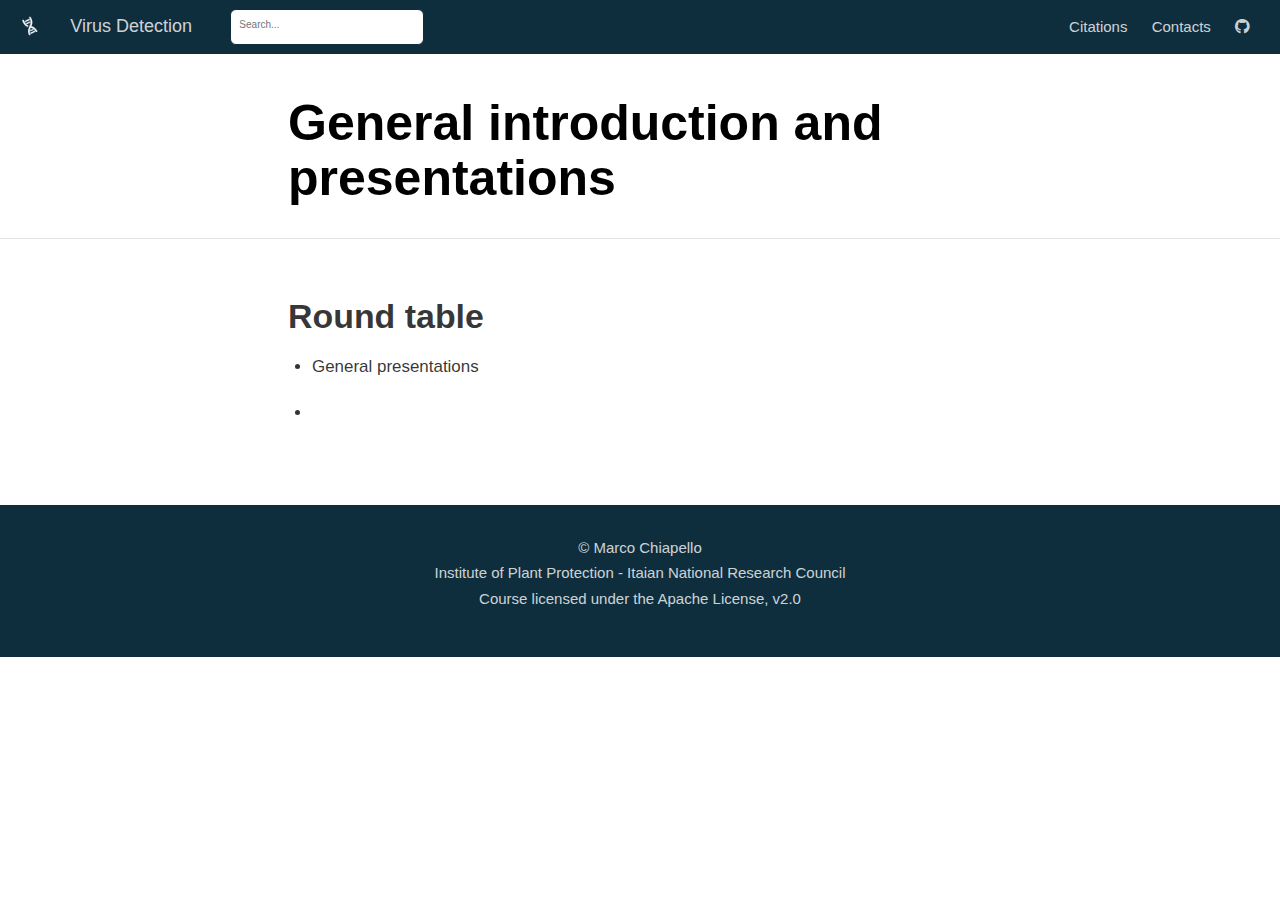
<file: docs/Intro.html>
<!DOCTYPE html>

<html xmlns="http://www.w3.org/1999/xhtml" lang="" xml:lang="">

<head>
  <meta charset="utf-8"/>
  <meta name="viewport" content="width=device-width, initial-scale=1"/>
  <meta http-equiv="X-UA-Compatible" content="IE=Edge,chrome=1"/>
  <meta name="generator" content="distill" />

  <style type="text/css">
  /* Hide doc at startup (prevent jankiness while JS renders/transforms) */
  body {
    visibility: hidden;
  }
  </style>

 <!--radix_placeholder_import_source-->
 <!--/radix_placeholder_import_source-->

<style type="text/css">code{white-space: pre;}</style>
<style type="text/css" data-origin="pandoc">
pre > code.sourceCode { white-space: pre; position: relative; }
pre > code.sourceCode > span { display: inline-block; line-height: 1.25; }
pre > code.sourceCode > span:empty { height: 1.2em; }
.sourceCode { overflow: visible; }
code.sourceCode > span { color: inherit; text-decoration: inherit; }
div.sourceCode { margin: 1em 0; }
pre.sourceCode { margin: 0; }
@media screen {
div.sourceCode { overflow: auto; }
}
@media print {
pre > code.sourceCode { white-space: pre-wrap; }
pre > code.sourceCode > span { text-indent: -5em; padding-left: 5em; }
}
pre.numberSource code
  { counter-reset: source-line 0; }
pre.numberSource code > span
  { position: relative; left: -4em; counter-increment: source-line; }
pre.numberSource code > span > a:first-child::before
  { content: counter(source-line);
    position: relative; left: -1em; text-align: right; vertical-align: baseline;
    border: none; display: inline-block;
    -webkit-touch-callout: none; -webkit-user-select: none;
    -khtml-user-select: none; -moz-user-select: none;
    -ms-user-select: none; user-select: none;
    padding: 0 4px; width: 4em;
    color: #aaaaaa;
  }
pre.numberSource { margin-left: 3em; border-left: 1px solid #aaaaaa;  padding-left: 4px; }
div.sourceCode
  { color: #00769e; background-color: #f1f3f5; }
@media screen {
pre > code.sourceCode > span > a:first-child::before { text-decoration: underline; }
}
code span { color: #00769e; } /* Normal */
code span.al { color: #ad0000; } /* Alert */
code span.an { color: #5e5e5e; } /* Annotation */
code span.at { color: #657422; } /* Attribute */
code span.bn { color: #ad0000; } /* BaseN */
code span.bu { } /* BuiltIn */
code span.cf { color: #00769e; } /* ControlFlow */
code span.ch { color: #20794d; } /* Char */
code span.cn { color: #8f5902; } /* Constant */
code span.co { color: #5e5e5e; } /* Comment */
code span.cv { color: #5e5e5e; font-style: italic; } /* CommentVar */
code span.do { color: #5e5e5e; font-style: italic; } /* Documentation */
code span.dt { color: #ad0000; } /* DataType */
code span.dv { color: #ad0000; } /* DecVal */
code span.er { color: #ad0000; } /* Error */
code span.ex { } /* Extension */
code span.fl { color: #ad0000; } /* Float */
code span.fu { color: #4758ab; } /* Function */
code span.im { } /* Import */
code span.in { color: #5e5e5e; } /* Information */
code span.kw { color: #00769e; } /* Keyword */
code span.op { color: #5e5e5e; } /* Operator */
code span.ot { color: #00769e; } /* Other */
code span.pp { color: #ad0000; } /* Preprocessor */
code span.sc { color: #5e5e5e; } /* SpecialChar */
code span.ss { color: #20794d; } /* SpecialString */
code span.st { color: #20794d; } /* String */
code span.va { color: #111111; } /* Variable */
code span.vs { color: #20794d; } /* VerbatimString */
code span.wa { color: #5e5e5e; font-style: italic; } /* Warning */
</style>


  <!--radix_placeholder_meta_tags-->
  <title>Virus Detection: General introduction and presentations</title>




  <!--  https://developers.facebook.com/docs/sharing/webmasters#markup -->
  <meta property="og:title" content="Virus Detection: General introduction and presentations"/>
  <meta property="og:type" content="article"/>
  <meta property="og:locale" content="en_US"/>
  <meta property="og:site_name" content="Virus Detection"/>

  <!--  https://dev.twitter.com/cards/types/summary -->
  <meta property="twitter:card" content="summary"/>
  <meta property="twitter:title" content="Virus Detection: General introduction and presentations"/>

  <!--/radix_placeholder_meta_tags-->
  <!--radix_placeholder_rmarkdown_metadata-->

  <script type="text/json" id="radix-rmarkdown-metadata">
  {"type":"list","attributes":{"names":{"type":"character","attributes":{},"value":["title","output"]}},"value":[{"type":"character","attributes":{},"value":["General introduction and presentations"]},{"type":"character","attributes":{},"value":["distill::distill_article"]}]}
  </script>
  <!--/radix_placeholder_rmarkdown_metadata-->
  <!--radix_placeholder_navigation_in_header-->
  <meta name="distill:offset" content=""/>

  <script type="application/javascript">

    window.headroom_prevent_pin = false;

    window.document.addEventListener("DOMContentLoaded", function (event) {

      // initialize headroom for banner
      var header = $('header').get(0);
      var headerHeight = header.offsetHeight;
      var headroom = new Headroom(header, {
        tolerance: 5,
        onPin : function() {
          if (window.headroom_prevent_pin) {
            window.headroom_prevent_pin = false;
            headroom.unpin();
          }
        }
      });
      headroom.init();
      if(window.location.hash)
        headroom.unpin();
      $(header).addClass('headroom--transition');

      // offset scroll location for banner on hash change
      // (see: https://github.com/WickyNilliams/headroom.js/issues/38)
      window.addEventListener("hashchange", function(event) {
        window.scrollTo(0, window.pageYOffset - (headerHeight + 25));
      });

      // responsive menu
      $('.distill-site-header').each(function(i, val) {
        var topnav = $(this);
        var toggle = topnav.find('.nav-toggle');
        toggle.on('click', function() {
          topnav.toggleClass('responsive');
        });
      });

      // nav dropdowns
      $('.nav-dropbtn').click(function(e) {
        $(this).next('.nav-dropdown-content').toggleClass('nav-dropdown-active');
        $(this).parent().siblings('.nav-dropdown')
           .children('.nav-dropdown-content').removeClass('nav-dropdown-active');
      });
      $("body").click(function(e){
        $('.nav-dropdown-content').removeClass('nav-dropdown-active');
      });
      $(".nav-dropdown").click(function(e){
        e.stopPropagation();
      });
    });
  </script>

  <style type="text/css">

  /* Theme (user-documented overrideables for nav appearance) */

  .distill-site-nav {
    color: rgba(255, 255, 255, 0.8);
    background-color: #0F2E3D;
    font-size: 15px;
    font-weight: 300;
  }

  .distill-site-nav a {
    color: inherit;
    text-decoration: none;
  }

  .distill-site-nav a:hover {
    color: white;
  }

  @media print {
    .distill-site-nav {
      display: none;
    }
  }

  .distill-site-header {

  }

  .distill-site-footer {

  }


  /* Site Header */

  .distill-site-header {
    width: 100%;
    box-sizing: border-box;
    z-index: 3;
  }

  .distill-site-header .nav-left {
    display: inline-block;
    margin-left: 8px;
  }

  @media screen and (max-width: 768px) {
    .distill-site-header .nav-left {
      margin-left: 0;
    }
  }


  .distill-site-header .nav-right {
    float: right;
    margin-right: 8px;
  }

  .distill-site-header a,
  .distill-site-header .title {
    display: inline-block;
    text-align: center;
    padding: 14px 10px 14px 10px;
  }

  .distill-site-header .title {
    font-size: 18px;
    min-width: 150px;
  }

  .distill-site-header .logo {
    padding: 0;
  }

  .distill-site-header .logo img {
    display: none;
    max-height: 20px;
    width: auto;
    margin-bottom: -4px;
  }

  .distill-site-header .nav-image img {
    max-height: 18px;
    width: auto;
    display: inline-block;
    margin-bottom: -3px;
  }



  @media screen and (min-width: 1000px) {
    .distill-site-header .logo img {
      display: inline-block;
    }
    .distill-site-header .nav-left {
      margin-left: 20px;
    }
    .distill-site-header .nav-right {
      margin-right: 20px;
    }
    .distill-site-header .title {
      padding-left: 12px;
    }
  }


  .distill-site-header .nav-toggle {
    display: none;
  }

  .nav-dropdown {
    display: inline-block;
    position: relative;
  }

  .nav-dropdown .nav-dropbtn {
    border: none;
    outline: none;
    color: rgba(255, 255, 255, 0.8);
    padding: 16px 10px;
    background-color: transparent;
    font-family: inherit;
    font-size: inherit;
    font-weight: inherit;
    margin: 0;
    margin-top: 1px;
    z-index: 2;
  }

  .nav-dropdown-content {
    display: none;
    position: absolute;
    background-color: white;
    min-width: 200px;
    border: 1px solid rgba(0,0,0,0.15);
    border-radius: 4px;
    box-shadow: 0px 8px 16px 0px rgba(0,0,0,0.1);
    z-index: 1;
    margin-top: 2px;
    white-space: nowrap;
    padding-top: 4px;
    padding-bottom: 4px;
  }

  .nav-dropdown-content hr {
    margin-top: 4px;
    margin-bottom: 4px;
    border: none;
    border-bottom: 1px solid rgba(0, 0, 0, 0.1);
  }

  .nav-dropdown-active {
    display: block;
  }

  .nav-dropdown-content a, .nav-dropdown-content .nav-dropdown-header {
    color: black;
    padding: 6px 24px;
    text-decoration: none;
    display: block;
    text-align: left;
  }

  .nav-dropdown-content .nav-dropdown-header {
    display: block;
    padding: 5px 24px;
    padding-bottom: 0;
    text-transform: uppercase;
    font-size: 14px;
    color: #999999;
    white-space: nowrap;
  }

  .nav-dropdown:hover .nav-dropbtn {
    color: white;
  }

  .nav-dropdown-content a:hover {
    background-color: #ddd;
    color: black;
  }

  .nav-right .nav-dropdown-content {
    margin-left: -45%;
    right: 0;
  }

  @media screen and (max-width: 768px) {
    .distill-site-header a, .distill-site-header .nav-dropdown  {display: none;}
    .distill-site-header a.nav-toggle {
      float: right;
      display: block;
    }
    .distill-site-header .title {
      margin-left: 0;
    }
    .distill-site-header .nav-right {
      margin-right: 0;
    }
    .distill-site-header {
      overflow: hidden;
    }
    .nav-right .nav-dropdown-content {
      margin-left: 0;
    }
  }


  @media screen and (max-width: 768px) {
    .distill-site-header.responsive {position: relative; min-height: 500px; }
    .distill-site-header.responsive a.nav-toggle {
      position: absolute;
      right: 0;
      top: 0;
    }
    .distill-site-header.responsive a,
    .distill-site-header.responsive .nav-dropdown {
      display: block;
      text-align: left;
    }
    .distill-site-header.responsive .nav-left,
    .distill-site-header.responsive .nav-right {
      width: 100%;
    }
    .distill-site-header.responsive .nav-dropdown {float: none;}
    .distill-site-header.responsive .nav-dropdown-content {position: relative;}
    .distill-site-header.responsive .nav-dropdown .nav-dropbtn {
      display: block;
      width: 100%;
      text-align: left;
    }
  }

  /* Site Footer */

  .distill-site-footer {
    width: 100%;
    overflow: hidden;
    box-sizing: border-box;
    z-index: 3;
    margin-top: 30px;
    padding-top: 30px;
    padding-bottom: 30px;
    text-align: center;
  }

  /* Headroom */

  d-title {
    padding-top: 6rem;
  }

  @media print {
    d-title {
      padding-top: 4rem;
    }
  }

  .headroom {
    z-index: 1000;
    position: fixed;
    top: 0;
    left: 0;
    right: 0;
  }

  .headroom--transition {
    transition: all .4s ease-in-out;
  }

  .headroom--unpinned {
    top: -100px;
  }

  .headroom--pinned {
    top: 0;
  }

  /* adjust viewport for navbar height */
  /* helps vertically center bootstrap (non-distill) content */
  .min-vh-100 {
    min-height: calc(100vh - 100px) !important;
  }

  </style>

  <script src="site_libs/jquery-3.6.0/jquery-3.6.0.min.js"></script>
  <link href="site_libs/font-awesome-5.1.0/css/all.css" rel="stylesheet"/>
  <link href="site_libs/font-awesome-5.1.0/css/v4-shims.css" rel="stylesheet"/>
  <script src="site_libs/headroom-0.9.4/headroom.min.js"></script>
  <script src="site_libs/autocomplete-0.37.1/autocomplete.min.js"></script>
  <script src="site_libs/fuse-6.4.1/fuse.min.js"></script>

  <script type="application/javascript">

  function getMeta(metaName) {
    var metas = document.getElementsByTagName('meta');
    for (let i = 0; i < metas.length; i++) {
      if (metas[i].getAttribute('name') === metaName) {
        return metas[i].getAttribute('content');
      }
    }
    return '';
  }

  function offsetURL(url) {
    var offset = getMeta('distill:offset');
    return offset ? offset + '/' + url : url;
  }

  function createFuseIndex() {

    // create fuse index
    var options = {
      keys: [
        { name: 'title', weight: 20 },
        { name: 'categories', weight: 15 },
        { name: 'description', weight: 10 },
        { name: 'contents', weight: 5 },
      ],
      ignoreLocation: true,
      threshold: 0
    };
    var fuse = new window.Fuse([], options);

    // fetch the main search.json
    return fetch(offsetURL('search.json'))
      .then(function(response) {
        if (response.status == 200) {
          return response.json().then(function(json) {
            // index main articles
            json.articles.forEach(function(article) {
              fuse.add(article);
            });
            // download collections and index their articles
            return Promise.all(json.collections.map(function(collection) {
              return fetch(offsetURL(collection)).then(function(response) {
                if (response.status === 200) {
                  return response.json().then(function(articles) {
                    articles.forEach(function(article) {
                      fuse.add(article);
                    });
                  })
                } else {
                  return Promise.reject(
                    new Error('Unexpected status from search index request: ' +
                              response.status)
                  );
                }
              });
            })).then(function() {
              return fuse;
            });
          });

        } else {
          return Promise.reject(
            new Error('Unexpected status from search index request: ' +
                        response.status)
          );
        }
      });
  }

  window.document.addEventListener("DOMContentLoaded", function (event) {

    // get search element (bail if we don't have one)
    var searchEl = window.document.getElementById('distill-search');
    if (!searchEl)
      return;

    createFuseIndex()
      .then(function(fuse) {

        // make search box visible
        searchEl.classList.remove('hidden');

        // initialize autocomplete
        var options = {
          autoselect: true,
          hint: false,
          minLength: 2,
        };
        window.autocomplete(searchEl, options, [{
          source: function(query, callback) {
            const searchOptions = {
              isCaseSensitive: false,
              shouldSort: true,
              minMatchCharLength: 2,
              limit: 10,
            };
            var results = fuse.search(query, searchOptions);
            callback(results
              .map(function(result) { return result.item; })
            );
          },
          templates: {
            suggestion: function(suggestion) {
              var img = suggestion.preview && Object.keys(suggestion.preview).length > 0
                ? `<img src="${offsetURL(suggestion.preview)}"</img>`
                : '';
              var html = `
                <div class="search-item">
                  <h3>${suggestion.title}</h3>
                  <div class="search-item-description">
                    ${suggestion.description || ''}
                  </div>
                  <div class="search-item-preview">
                    ${img}
                  </div>
                </div>
              `;
              return html;
            }
          }
        }]).on('autocomplete:selected', function(event, suggestion) {
          window.location.href = offsetURL(suggestion.path);
        });
        // remove inline display style on autocompleter (we want to
        // manage responsive display via css)
        $('.algolia-autocomplete').css("display", "");
      })
      .catch(function(error) {
        console.log(error);
      });

  });

  </script>

  <style type="text/css">

  .nav-search {
    font-size: x-small;
  }

  /* Algolioa Autocomplete */

  .algolia-autocomplete {
    display: inline-block;
    margin-left: 10px;
    vertical-align: sub;
    background-color: white;
    color: black;
    padding: 6px;
    padding-top: 8px;
    padding-bottom: 0;
    border-radius: 6px;
    border: 1px #0F2E3D solid;
    width: 180px;
  }


  @media screen and (max-width: 768px) {
    .distill-site-nav .algolia-autocomplete {
      display: none;
      visibility: hidden;
    }
    .distill-site-nav.responsive .algolia-autocomplete {
      display: inline-block;
      visibility: visible;
    }
    .distill-site-nav.responsive .algolia-autocomplete .aa-dropdown-menu {
      margin-left: 0;
      width: 400px;
      max-height: 400px;
    }
  }

  .algolia-autocomplete .aa-input, .algolia-autocomplete .aa-hint {
    width: 90%;
    outline: none;
    border: none;
  }

  .algolia-autocomplete .aa-hint {
    color: #999;
  }
  .algolia-autocomplete .aa-dropdown-menu {
    width: 550px;
    max-height: 70vh;
    overflow-x: visible;
    overflow-y: scroll;
    padding: 5px;
    margin-top: 3px;
    margin-left: -150px;
    background-color: #fff;
    border-radius: 5px;
    border: 1px solid #999;
    border-top: none;
  }

  .algolia-autocomplete .aa-dropdown-menu .aa-suggestion {
    cursor: pointer;
    padding: 5px 4px;
    border-bottom: 1px solid #eee;
  }

  .algolia-autocomplete .aa-dropdown-menu .aa-suggestion:last-of-type {
    border-bottom: none;
    margin-bottom: 2px;
  }

  .algolia-autocomplete .aa-dropdown-menu .aa-suggestion .search-item {
    overflow: hidden;
    font-size: 0.8em;
    line-height: 1.4em;
  }

  .algolia-autocomplete .aa-dropdown-menu .aa-suggestion .search-item h3 {
    font-size: 1rem;
    margin-block-start: 0;
    margin-block-end: 5px;
  }

  .algolia-autocomplete .aa-dropdown-menu .aa-suggestion .search-item-description {
    display: inline-block;
    overflow: hidden;
    height: 2.8em;
    width: 80%;
    margin-right: 4%;
  }

  .algolia-autocomplete .aa-dropdown-menu .aa-suggestion .search-item-preview {
    display: inline-block;
    width: 15%;
  }

  .algolia-autocomplete .aa-dropdown-menu .aa-suggestion .search-item-preview img {
    height: 3em;
    width: auto;
    display: none;
  }

  .algolia-autocomplete .aa-dropdown-menu .aa-suggestion .search-item-preview img[src] {
    display: initial;
  }

  .algolia-autocomplete .aa-dropdown-menu .aa-suggestion.aa-cursor {
    background-color: #eee;
  }
  .algolia-autocomplete .aa-dropdown-menu .aa-suggestion em {
    font-weight: bold;
    font-style: normal;
  }

  </style>


  <!--/radix_placeholder_navigation_in_header-->
  <!--radix_placeholder_distill-->

  <style type="text/css">

  body {
    background-color: white;
  }

  .pandoc-table {
    width: 100%;
  }

  .pandoc-table>caption {
    margin-bottom: 10px;
  }

  .pandoc-table th:not([align]) {
    text-align: left;
  }

  .pagedtable-footer {
    font-size: 15px;
  }

  d-byline .byline {
    grid-template-columns: 2fr 2fr;
  }

  d-byline .byline h3 {
    margin-block-start: 1.5em;
  }

  d-byline .byline .authors-affiliations h3 {
    margin-block-start: 0.5em;
  }

  .authors-affiliations .orcid-id {
    width: 16px;
    height:16px;
    margin-left: 4px;
    margin-right: 4px;
    vertical-align: middle;
    padding-bottom: 2px;
  }

  d-title .dt-tags {
    margin-top: 1em;
    grid-column: text;
  }

  .dt-tags .dt-tag {
    text-decoration: none;
    display: inline-block;
    color: rgba(0,0,0,0.6);
    padding: 0em 0.4em;
    margin-right: 0.5em;
    margin-bottom: 0.4em;
    font-size: 70%;
    border: 1px solid rgba(0,0,0,0.2);
    border-radius: 3px;
    text-transform: uppercase;
    font-weight: 500;
  }

  d-article table.gt_table td,
  d-article table.gt_table th {
    border-bottom: none;
    font-size: 100%;
  }

  .html-widget {
    margin-bottom: 2.0em;
  }

  .l-screen-inset {
    padding-right: 16px;
  }

  .l-screen .caption {
    margin-left: 10px;
  }

  .shaded {
    background: rgb(247, 247, 247);
    padding-top: 20px;
    padding-bottom: 20px;
    border-top: 1px solid rgba(0, 0, 0, 0.1);
    border-bottom: 1px solid rgba(0, 0, 0, 0.1);
  }

  .shaded .html-widget {
    margin-bottom: 0;
    border: 1px solid rgba(0, 0, 0, 0.1);
  }

  .shaded .shaded-content {
    background: white;
  }

  .text-output {
    margin-top: 0;
    line-height: 1.5em;
  }

  .hidden {
    display: none !important;
  }

  d-article {
    padding-top: 2.5rem;
    padding-bottom: 30px;
  }

  d-appendix {
    padding-top: 30px;
  }

  d-article>p>img {
    width: 100%;
  }

  d-article h2 {
    margin: 1rem 0 1.5rem 0;
  }

  d-article h3 {
    margin-top: 1.5rem;
  }

  d-article iframe {
    border: 1px solid rgba(0, 0, 0, 0.1);
    margin-bottom: 2.0em;
    width: 100%;
  }

  /* Tweak code blocks */

  d-article div.sourceCode code,
  d-article pre code {
    font-family: Consolas, Monaco, 'Andale Mono', 'Ubuntu Mono', monospace;
  }

  d-article pre,
  d-article div.sourceCode,
  d-article div.sourceCode pre {
    overflow: auto;
  }

  d-article div.sourceCode {
    background-color: white;
  }

  d-article div.sourceCode pre {
    padding-left: 10px;
    font-size: 12px;
    border-left: 2px solid rgba(0,0,0,0.1);
  }

  d-article pre {
    font-size: 12px;
    color: black;
    background: none;
    margin-top: 0;
    text-align: left;
    white-space: pre;
    word-spacing: normal;
    word-break: normal;
    word-wrap: normal;
    line-height: 1.5;

    -moz-tab-size: 4;
    -o-tab-size: 4;
    tab-size: 4;

    -webkit-hyphens: none;
    -moz-hyphens: none;
    -ms-hyphens: none;
    hyphens: none;
  }

  d-article pre a {
    border-bottom: none;
  }

  d-article pre a:hover {
    border-bottom: none;
    text-decoration: underline;
  }

  d-article details {
    grid-column: text;
    margin-bottom: 0.8em;
  }

  @media(min-width: 768px) {

  d-article pre,
  d-article div.sourceCode,
  d-article div.sourceCode pre {
    overflow: visible !important;
  }

  d-article div.sourceCode pre {
    padding-left: 18px;
    font-size: 14px;
  }

  d-article pre {
    font-size: 14px;
  }

  }

  figure img.external {
    background: white;
    border: 1px solid rgba(0, 0, 0, 0.1);
    box-shadow: 0 1px 8px rgba(0, 0, 0, 0.1);
    padding: 18px;
    box-sizing: border-box;
  }

  /* CSS for d-contents */

  .d-contents {
    grid-column: text;
    color: rgba(0,0,0,0.8);
    font-size: 0.9em;
    padding-bottom: 1em;
    margin-bottom: 1em;
    padding-bottom: 0.5em;
    margin-bottom: 1em;
    padding-left: 0.25em;
    justify-self: start;
  }

  @media(min-width: 1000px) {
    .d-contents.d-contents-float {
      height: 0;
      grid-column-start: 1;
      grid-column-end: 4;
      justify-self: center;
      padding-right: 3em;
      padding-left: 2em;
    }
  }

  .d-contents nav h3 {
    font-size: 18px;
    margin-top: 0;
    margin-bottom: 1em;
  }

  .d-contents li {
    list-style-type: none
  }

  .d-contents nav > ul {
    padding-left: 0;
  }

  .d-contents ul {
    padding-left: 1em
  }

  .d-contents nav ul li {
    margin-top: 0.6em;
    margin-bottom: 0.2em;
  }

  .d-contents nav a {
    font-size: 13px;
    border-bottom: none;
    text-decoration: none
    color: rgba(0, 0, 0, 0.8);
  }

  .d-contents nav a:hover {
    text-decoration: underline solid rgba(0, 0, 0, 0.6)
  }

  .d-contents nav > ul > li > a {
    font-weight: 600;
  }

  .d-contents nav > ul > li > ul {
    font-weight: inherit;
  }

  .d-contents nav > ul > li > ul > li {
    margin-top: 0.2em;
  }


  .d-contents nav ul {
    margin-top: 0;
    margin-bottom: 0.25em;
  }

  .d-article-with-toc h2:nth-child(2) {
    margin-top: 0;
  }


  /* Figure */

  .figure {
    position: relative;
    margin-bottom: 2.5em;
    margin-top: 1.5em;
  }

  .figure .caption {
    color: rgba(0, 0, 0, 0.6);
    font-size: 12px;
    line-height: 1.5em;
  }

  .figure img.external {
    background: white;
    border: 1px solid rgba(0, 0, 0, 0.1);
    box-shadow: 0 1px 8px rgba(0, 0, 0, 0.1);
    padding: 18px;
    box-sizing: border-box;
  }

  .figure .caption a {
    color: rgba(0, 0, 0, 0.6);
  }

  .figure .caption b,
  .figure .caption strong, {
    font-weight: 600;
    color: rgba(0, 0, 0, 1.0);
  }

  /* Citations */

  d-article .citation {
    color: inherit;
    cursor: inherit;
  }

  div.hanging-indent{
    margin-left: 1em; text-indent: -1em;
  }

  /* Citation hover box */

  .tippy-box[data-theme~=light-border] {
    background-color: rgba(250, 250, 250, 0.95);
  }

  .tippy-content > p {
    margin-bottom: 0;
    padding: 2px;
  }


  /* Tweak 1000px media break to show more text */

  @media(min-width: 1000px) {
    .base-grid,
    distill-header,
    d-title,
    d-abstract,
    d-article,
    d-appendix,
    distill-appendix,
    d-byline,
    d-footnote-list,
    d-citation-list,
    distill-footer {
      grid-template-columns: [screen-start] 1fr [page-start kicker-start] 80px [middle-start] 50px [text-start kicker-end] 65px 65px 65px 65px 65px 65px 65px 65px [text-end gutter-start] 65px [middle-end] 65px [page-end gutter-end] 1fr [screen-end];
      grid-column-gap: 16px;
    }

    .grid {
      grid-column-gap: 16px;
    }

    d-article {
      font-size: 1.06rem;
      line-height: 1.7em;
    }
    figure .caption, .figure .caption, figure figcaption {
      font-size: 13px;
    }
  }

  @media(min-width: 1180px) {
    .base-grid,
    distill-header,
    d-title,
    d-abstract,
    d-article,
    d-appendix,
    distill-appendix,
    d-byline,
    d-footnote-list,
    d-citation-list,
    distill-footer {
      grid-template-columns: [screen-start] 1fr [page-start kicker-start] 60px [middle-start] 60px [text-start kicker-end] 60px 60px 60px 60px 60px 60px 60px 60px [text-end gutter-start] 60px [middle-end] 60px [page-end gutter-end] 1fr [screen-end];
      grid-column-gap: 32px;
    }

    .grid {
      grid-column-gap: 32px;
    }
  }


  /* Get the citation styles for the appendix (not auto-injected on render since
     we do our own rendering of the citation appendix) */

  d-appendix .citation-appendix,
  .d-appendix .citation-appendix {
    font-size: 11px;
    line-height: 15px;
    border-left: 1px solid rgba(0, 0, 0, 0.1);
    padding-left: 18px;
    border: 1px solid rgba(0,0,0,0.1);
    background: rgba(0, 0, 0, 0.02);
    padding: 10px 18px;
    border-radius: 3px;
    color: rgba(150, 150, 150, 1);
    overflow: hidden;
    margin-top: -12px;
    white-space: pre-wrap;
    word-wrap: break-word;
  }

  /* Include appendix styles here so they can be overridden */

  d-appendix {
    contain: layout style;
    font-size: 0.8em;
    line-height: 1.7em;
    margin-top: 60px;
    margin-bottom: 0;
    border-top: 1px solid rgba(0, 0, 0, 0.1);
    color: rgba(0,0,0,0.5);
    padding-top: 60px;
    padding-bottom: 48px;
  }

  d-appendix h3 {
    grid-column: page-start / text-start;
    font-size: 15px;
    font-weight: 500;
    margin-top: 1em;
    margin-bottom: 0;
    color: rgba(0,0,0,0.65);
  }

  d-appendix h3 + * {
    margin-top: 1em;
  }

  d-appendix ol {
    padding: 0 0 0 15px;
  }

  @media (min-width: 768px) {
    d-appendix ol {
      padding: 0 0 0 30px;
      margin-left: -30px;
    }
  }

  d-appendix li {
    margin-bottom: 1em;
  }

  d-appendix a {
    color: rgba(0, 0, 0, 0.6);
  }

  d-appendix > * {
    grid-column: text;
  }

  d-appendix > d-footnote-list,
  d-appendix > d-citation-list,
  d-appendix > distill-appendix {
    grid-column: screen;
  }

  /* Include footnote styles here so they can be overridden */

  d-footnote-list {
    contain: layout style;
  }

  d-footnote-list > * {
    grid-column: text;
  }

  d-footnote-list a.footnote-backlink {
    color: rgba(0,0,0,0.3);
    padding-left: 0.5em;
  }



  /* Anchor.js */

  .anchorjs-link {
    /*transition: all .25s linear; */
    text-decoration: none;
    border-bottom: none;
  }
  *:hover > .anchorjs-link {
    margin-left: -1.125em !important;
    text-decoration: none;
    border-bottom: none;
  }

  /* Social footer */

  .social_footer {
    margin-top: 30px;
    margin-bottom: 0;
    color: rgba(0,0,0,0.67);
  }

  .disqus-comments {
    margin-right: 30px;
  }

  .disqus-comment-count {
    border-bottom: 1px solid rgba(0, 0, 0, 0.4);
    cursor: pointer;
  }

  #disqus_thread {
    margin-top: 30px;
  }

  .article-sharing a {
    border-bottom: none;
    margin-right: 8px;
  }

  .article-sharing a:hover {
    border-bottom: none;
  }

  .sidebar-section.subscribe {
    font-size: 12px;
    line-height: 1.6em;
  }

  .subscribe p {
    margin-bottom: 0.5em;
  }


  .article-footer .subscribe {
    font-size: 15px;
    margin-top: 45px;
  }


  .sidebar-section.custom {
    font-size: 12px;
    line-height: 1.6em;
  }

  .custom p {
    margin-bottom: 0.5em;
  }

  /* Styles for listing layout (hide title) */
  .layout-listing d-title, .layout-listing .d-title {
    display: none;
  }

  /* Styles for posts lists (not auto-injected) */


  .posts-with-sidebar {
    padding-left: 45px;
    padding-right: 45px;
  }

  .posts-list .description h2,
  .posts-list .description p {
    font-family: -apple-system, BlinkMacSystemFont, "Segoe UI", Roboto, Oxygen, Ubuntu, Cantarell, "Fira Sans", "Droid Sans", "Helvetica Neue", Arial, sans-serif;
  }

  .posts-list .description h2 {
    font-weight: 700;
    border-bottom: none;
    padding-bottom: 0;
  }

  .posts-list h2.post-tag {
    border-bottom: 1px solid rgba(0, 0, 0, 0.2);
    padding-bottom: 12px;
  }
  .posts-list {
    margin-top: 60px;
    margin-bottom: 24px;
  }

  .posts-list .post-preview {
    text-decoration: none;
    overflow: hidden;
    display: block;
    border-bottom: 1px solid rgba(0, 0, 0, 0.1);
    padding: 24px 0;
  }

  .post-preview-last {
    border-bottom: none !important;
  }

  .posts-list .posts-list-caption {
    grid-column: screen;
    font-weight: 400;
  }

  .posts-list .post-preview h2 {
    margin: 0 0 6px 0;
    line-height: 1.2em;
    font-style: normal;
    font-size: 24px;
  }

  .posts-list .post-preview p {
    margin: 0 0 12px 0;
    line-height: 1.4em;
    font-size: 16px;
  }

  .posts-list .post-preview .thumbnail {
    box-sizing: border-box;
    margin-bottom: 24px;
    position: relative;
    max-width: 500px;
  }
  .posts-list .post-preview img {
    width: 100%;
    display: block;
  }

  .posts-list .metadata {
    font-size: 12px;
    line-height: 1.4em;
    margin-bottom: 18px;
  }

  .posts-list .metadata > * {
    display: inline-block;
  }

  .posts-list .metadata .publishedDate {
    margin-right: 2em;
  }

  .posts-list .metadata .dt-authors {
    display: block;
    margin-top: 0.3em;
    margin-right: 2em;
  }

  .posts-list .dt-tags {
    display: block;
    line-height: 1em;
  }

  .posts-list .dt-tags .dt-tag {
    display: inline-block;
    color: rgba(0,0,0,0.6);
    padding: 0.3em 0.4em;
    margin-right: 0.2em;
    margin-bottom: 0.4em;
    font-size: 60%;
    border: 1px solid rgba(0,0,0,0.2);
    border-radius: 3px;
    text-transform: uppercase;
    font-weight: 500;
  }

  .posts-list img {
    opacity: 1;
  }

  .posts-list img[data-src] {
    opacity: 0;
  }

  .posts-more {
    clear: both;
  }


  .posts-sidebar {
    font-size: 16px;
  }

  .posts-sidebar h3 {
    font-size: 16px;
    margin-top: 0;
    margin-bottom: 0.5em;
    font-weight: 400;
    text-transform: uppercase;
  }

  .sidebar-section {
    margin-bottom: 30px;
  }

  .categories ul {
    list-style-type: none;
    margin: 0;
    padding: 0;
  }

  .categories li {
    color: rgba(0, 0, 0, 0.8);
    margin-bottom: 0;
  }

  .categories li>a {
    border-bottom: none;
  }

  .categories li>a:hover {
    border-bottom: 1px solid rgba(0, 0, 0, 0.4);
  }

  .categories .active {
    font-weight: 600;
  }

  .categories .category-count {
    color: rgba(0, 0, 0, 0.4);
  }


  @media(min-width: 768px) {
    .posts-list .post-preview h2 {
      font-size: 26px;
    }
    .posts-list .post-preview .thumbnail {
      float: right;
      width: 30%;
      margin-bottom: 0;
    }
    .posts-list .post-preview .description {
      float: left;
      width: 45%;
    }
    .posts-list .post-preview .metadata {
      float: left;
      width: 20%;
      margin-top: 8px;
    }
    .posts-list .post-preview p {
      margin: 0 0 12px 0;
      line-height: 1.5em;
      font-size: 16px;
    }
    .posts-with-sidebar .posts-list {
      float: left;
      width: 75%;
    }
    .posts-with-sidebar .posts-sidebar {
      float: right;
      width: 20%;
      margin-top: 60px;
      padding-top: 24px;
      padding-bottom: 24px;
    }
  }


  /* Improve display for browsers without grid (IE/Edge <= 15) */

  .downlevel {
    line-height: 1.6em;
    font-family: -apple-system, BlinkMacSystemFont, "Segoe UI", Roboto, Oxygen, Ubuntu, Cantarell, "Fira Sans", "Droid Sans", "Helvetica Neue", Arial, sans-serif;
    margin: 0;
  }

  .downlevel .d-title {
    padding-top: 6rem;
    padding-bottom: 1.5rem;
  }

  .downlevel .d-title h1 {
    font-size: 50px;
    font-weight: 700;
    line-height: 1.1em;
    margin: 0 0 0.5rem;
  }

  .downlevel .d-title p {
    font-weight: 300;
    font-size: 1.2rem;
    line-height: 1.55em;
    margin-top: 0;
  }

  .downlevel .d-byline {
    padding-top: 0.8em;
    padding-bottom: 0.8em;
    font-size: 0.8rem;
    line-height: 1.8em;
  }

  .downlevel .section-separator {
    border: none;
    border-top: 1px solid rgba(0, 0, 0, 0.1);
  }

  .downlevel .d-article {
    font-size: 1.06rem;
    line-height: 1.7em;
    padding-top: 1rem;
    padding-bottom: 2rem;
  }


  .downlevel .d-appendix {
    padding-left: 0;
    padding-right: 0;
    max-width: none;
    font-size: 0.8em;
    line-height: 1.7em;
    margin-bottom: 0;
    color: rgba(0,0,0,0.5);
    padding-top: 40px;
    padding-bottom: 48px;
  }

  .downlevel .footnotes ol {
    padding-left: 13px;
  }

  .downlevel .base-grid,
  .downlevel .distill-header,
  .downlevel .d-title,
  .downlevel .d-abstract,
  .downlevel .d-article,
  .downlevel .d-appendix,
  .downlevel .distill-appendix,
  .downlevel .d-byline,
  .downlevel .d-footnote-list,
  .downlevel .d-citation-list,
  .downlevel .distill-footer,
  .downlevel .appendix-bottom,
  .downlevel .posts-container {
    padding-left: 40px;
    padding-right: 40px;
  }

  @media(min-width: 768px) {
    .downlevel .base-grid,
    .downlevel .distill-header,
    .downlevel .d-title,
    .downlevel .d-abstract,
    .downlevel .d-article,
    .downlevel .d-appendix,
    .downlevel .distill-appendix,
    .downlevel .d-byline,
    .downlevel .d-footnote-list,
    .downlevel .d-citation-list,
    .downlevel .distill-footer,
    .downlevel .appendix-bottom,
    .downlevel .posts-container {
    padding-left: 150px;
    padding-right: 150px;
    max-width: 900px;
  }
  }

  .downlevel pre code {
    display: block;
    border-left: 2px solid rgba(0, 0, 0, .1);
    padding: 0 0 0 20px;
    font-size: 14px;
  }

  .downlevel code, .downlevel pre {
    color: black;
    background: none;
    font-family: Consolas, Monaco, 'Andale Mono', 'Ubuntu Mono', monospace;
    text-align: left;
    white-space: pre;
    word-spacing: normal;
    word-break: normal;
    word-wrap: normal;
    line-height: 1.5;

    -moz-tab-size: 4;
    -o-tab-size: 4;
    tab-size: 4;

    -webkit-hyphens: none;
    -moz-hyphens: none;
    -ms-hyphens: none;
    hyphens: none;
  }

  .downlevel .posts-list .post-preview {
    color: inherit;
  }



  </style>

  <script type="application/javascript">

  function is_downlevel_browser() {
    if (bowser.isUnsupportedBrowser({ msie: "12", msedge: "16"},
                                   window.navigator.userAgent)) {
      return true;
    } else {
      return window.load_distill_framework === undefined;
    }
  }

  // show body when load is complete
  function on_load_complete() {

    // add anchors
    if (window.anchors) {
      window.anchors.options.placement = 'left';
      window.anchors.add('d-article > h2, d-article > h3, d-article > h4, d-article > h5');
    }


    // set body to visible
    document.body.style.visibility = 'visible';

    // force redraw for leaflet widgets
    if (window.HTMLWidgets) {
      var maps = window.HTMLWidgets.findAll(".leaflet");
      $.each(maps, function(i, el) {
        var map = this.getMap();
        map.invalidateSize();
        map.eachLayer(function(layer) {
          if (layer instanceof L.TileLayer)
            layer.redraw();
        });
      });
    }

    // trigger 'shown' so htmlwidgets resize
    $('d-article').trigger('shown');
  }

  function init_distill() {

    init_common();

    // create front matter
    var front_matter = $('<d-front-matter></d-front-matter>');
    $('#distill-front-matter').wrap(front_matter);

    // create d-title
    $('.d-title').changeElementType('d-title');

    // create d-byline
    var byline = $('<d-byline></d-byline>');
    $('.d-byline').replaceWith(byline);

    // create d-article
    var article = $('<d-article></d-article>');
    $('.d-article').wrap(article).children().unwrap();

    // move posts container into article
    $('.posts-container').appendTo($('d-article'));

    // create d-appendix
    $('.d-appendix').changeElementType('d-appendix');

    // flag indicating that we have appendix items
    var appendix = $('.appendix-bottom').children('h3').length > 0;

    // replace footnotes with <d-footnote>
    $('.footnote-ref').each(function(i, val) {
      appendix = true;
      var href = $(this).attr('href');
      var id = href.replace('#', '');
      var fn = $('#' + id);
      var fn_p = $('#' + id + '>p');
      fn_p.find('.footnote-back').remove();
      var text = fn_p.html();
      var dtfn = $('<d-footnote></d-footnote>');
      dtfn.html(text);
      $(this).replaceWith(dtfn);
    });
    // remove footnotes
    $('.footnotes').remove();

    // move refs into #references-listing
    $('#references-listing').replaceWith($('#refs'));

    $('h1.appendix, h2.appendix').each(function(i, val) {
      $(this).changeElementType('h3');
    });
    $('h3.appendix').each(function(i, val) {
      var id = $(this).attr('id');
      $('.d-contents a[href="#' + id + '"]').parent().remove();
      appendix = true;
      $(this).nextUntil($('h1, h2, h3')).addBack().appendTo($('d-appendix'));
    });

    // show d-appendix if we have appendix content
    $("d-appendix").css('display', appendix ? 'grid' : 'none');

    // localize layout chunks to just output
    $('.layout-chunk').each(function(i, val) {

      // capture layout
      var layout = $(this).attr('data-layout');

      // apply layout to markdown level block elements
      var elements = $(this).children().not('details, div.sourceCode, pre, script');
      elements.each(function(i, el) {
        var layout_div = $('<div class="' + layout + '"></div>');
        if (layout_div.hasClass('shaded')) {
          var shaded_content = $('<div class="shaded-content"></div>');
          $(this).wrap(shaded_content);
          $(this).parent().wrap(layout_div);
        } else {
          $(this).wrap(layout_div);
        }
      });


      // unwrap the layout-chunk div
      $(this).children().unwrap();
    });

    // remove code block used to force  highlighting css
    $('.distill-force-highlighting-css').parent().remove();

    // remove empty line numbers inserted by pandoc when using a
    // custom syntax highlighting theme
    $('code.sourceCode a:empty').remove();

    // load distill framework
    load_distill_framework();

    // wait for window.distillRunlevel == 4 to do post processing
    function distill_post_process() {

      if (!window.distillRunlevel || window.distillRunlevel < 4)
        return;

      // hide author/affiliations entirely if we have no authors
      var front_matter = JSON.parse($("#distill-front-matter").html());
      var have_authors = front_matter.authors && front_matter.authors.length > 0;
      if (!have_authors)
        $('d-byline').addClass('hidden');

      // article with toc class
      $('.d-contents').parent().addClass('d-article-with-toc');

      // strip links that point to #
      $('.authors-affiliations').find('a[href="#"]').removeAttr('href');

      // add orcid ids
      $('.authors-affiliations').find('.author').each(function(i, el) {
        var orcid_id = front_matter.authors[i].orcidID;
        if (orcid_id) {
          var a = $('<a></a>');
          a.attr('href', 'https://orcid.org/' + orcid_id);
          var img = $('<img></img>');
          img.addClass('orcid-id');
          img.attr('alt', 'ORCID ID');
          img.attr('src','[data-uri]');
          a.append(img);
          $(this).append(a);
        }
      });

      // hide elements of author/affiliations grid that have no value
      function hide_byline_column(caption) {
        $('d-byline').find('h3:contains("' + caption + '")').parent().css('visibility', 'hidden');
      }

      // affiliations
      var have_affiliations = false;
      for (var i = 0; i<front_matter.authors.length; ++i) {
        var author = front_matter.authors[i];
        if (author.affiliation !== "&nbsp;") {
          have_affiliations = true;
          break;
        }
      }
      if (!have_affiliations)
        $('d-byline').find('h3:contains("Affiliations")').css('visibility', 'hidden');

      // published date
      if (!front_matter.publishedDate)
        hide_byline_column("Published");

      // document object identifier
      var doi = $('d-byline').find('h3:contains("DOI")');
      var doi_p = doi.next().empty();
      if (!front_matter.doi) {
        // if we have a citation and valid citationText then link to that
        if ($('#citation').length > 0 && front_matter.citationText) {
          doi.html('Citation');
          $('<a href="#citation"></a>')
            .text(front_matter.citationText)
            .appendTo(doi_p);
        } else {
          hide_byline_column("DOI");
        }
      } else {
        $('<a></a>')
           .attr('href', "https://doi.org/" + front_matter.doi)
           .html(front_matter.doi)
           .appendTo(doi_p);
      }

       // change plural form of authors/affiliations
      if (front_matter.authors.length === 1) {
        var grid = $('.authors-affiliations');
        grid.children('h3:contains("Authors")').text('Author');
        grid.children('h3:contains("Affiliations")').text('Affiliation');
      }

      // remove d-appendix and d-footnote-list local styles
      $('d-appendix > style:first-child').remove();
      $('d-footnote-list > style:first-child').remove();

      // move appendix-bottom entries to the bottom
      $('.appendix-bottom').appendTo('d-appendix').children().unwrap();
      $('.appendix-bottom').remove();

      // hoverable references
      $('span.citation[data-cites]').each(function() {
        const citeChild = $(this).children()[0]
        // Do not process if @xyz has been used without escaping and without bibliography activated
        // https://github.com/rstudio/distill/issues/466
        if (citeChild === undefined) return true

        if (citeChild.nodeName == "D-FOOTNOTE") {
          var fn = citeChild
          $(this).html(fn.shadowRoot.querySelector("sup"))
          $(this).id = fn.id
          fn.remove()
        }
        var refs = $(this).attr('data-cites').split(" ");
        var refHtml = refs.map(function(ref) {
          // Could use CSS.escape too here, we insure backward compatibility in navigator
          return "<p>" + $('div[id="ref-' + ref + '"]').html() + "</p>";
        }).join("\n");
        window.tippy(this, {
          allowHTML: true,
          content: refHtml,
          maxWidth: 500,
          interactive: true,
          interactiveBorder: 10,
          theme: 'light-border',
          placement: 'bottom-start'
        });
      });

      // fix footnotes in tables (#411)
      // replacing broken distill.pub feature
      $('table d-footnote').each(function() {
        // we replace internal showAtNode methode which is triggered when hovering a footnote
        this.hoverBox.showAtNode = function(node) {
          // ported from https://github.com/distillpub/template/pull/105/files
          calcOffset = function(elem) {
              let x = elem.offsetLeft;
              let y = elem.offsetTop;
              // Traverse upwards until an `absolute` element is found or `elem`
              // becomes null.
              while (elem = elem.offsetParent && elem.style.position != 'absolute') {
                  x += elem.offsetLeft;
                  y += elem.offsetTop;
              }

              return { left: x, top: y };
          }
          // https://developer.mozilla.org/en-US/docs/Web/API/HTMLElement/offsetTop
          const bbox = node.getBoundingClientRect();
          const offset = calcOffset(node);
          this.show([offset.left + bbox.width, offset.top + bbox.height]);
        }
      })

      // clear polling timer
      clearInterval(tid);

      // show body now that everything is ready
      on_load_complete();
    }

    var tid = setInterval(distill_post_process, 50);
    distill_post_process();

  }

  function init_downlevel() {

    init_common();

     // insert hr after d-title
    $('.d-title').after($('<hr class="section-separator"/>'));

    // check if we have authors
    var front_matter = JSON.parse($("#distill-front-matter").html());
    var have_authors = front_matter.authors && front_matter.authors.length > 0;

    // manage byline/border
    if (!have_authors)
      $('.d-byline').remove();
    $('.d-byline').after($('<hr class="section-separator"/>'));
    $('.d-byline a').remove();

    // remove toc
    $('.d-contents').remove();

    // move appendix elements
    $('h1.appendix, h2.appendix').each(function(i, val) {
      $(this).changeElementType('h3');
    });
    $('h3.appendix').each(function(i, val) {
      $(this).nextUntil($('h1, h2, h3')).addBack().appendTo($('.d-appendix'));
    });


    // inject headers into references and footnotes
    var refs_header = $('<h3></h3>');
    refs_header.text('References');
    $('#refs').prepend(refs_header);

    var footnotes_header = $('<h3></h3');
    footnotes_header.text('Footnotes');
    $('.footnotes').children('hr').first().replaceWith(footnotes_header);

    // move appendix-bottom entries to the bottom
    $('.appendix-bottom').appendTo('.d-appendix').children().unwrap();
    $('.appendix-bottom').remove();

    // remove appendix if it's empty
    if ($('.d-appendix').children().length === 0)
      $('.d-appendix').remove();

    // prepend separator above appendix
    $('.d-appendix').before($('<hr class="section-separator" style="clear: both"/>'));

    // trim code
    $('pre>code').each(function(i, val) {
      $(this).html($.trim($(this).html()));
    });

    // move posts-container right before article
    $('.posts-container').insertBefore($('.d-article'));

    $('body').addClass('downlevel');

    on_load_complete();
  }


  function init_common() {

    // jquery plugin to change element types
    (function($) {
      $.fn.changeElementType = function(newType) {
        var attrs = {};

        $.each(this[0].attributes, function(idx, attr) {
          attrs[attr.nodeName] = attr.nodeValue;
        });

        this.replaceWith(function() {
          return $("<" + newType + "/>", attrs).append($(this).contents());
        });
      };
    })(jQuery);

    // prevent underline for linked images
    $('a > img').parent().css({'border-bottom' : 'none'});

    // mark non-body figures created by knitr chunks as 100% width
    $('.layout-chunk').each(function(i, val) {
      var figures = $(this).find('img, .html-widget');
      // ignore leaflet img layers (#106)
      figures = figures.filter(':not(img[class*="leaflet"])')
      if ($(this).attr('data-layout') !== "l-body") {
        figures.css('width', '100%');
      } else {
        figures.css('max-width', '100%');
        figures.filter("[width]").each(function(i, val) {
          var fig = $(this);
          fig.css('width', fig.attr('width') + 'px');
        });

      }
    });

    // auto-append index.html to post-preview links in file: protocol
    // and in rstudio ide preview
    $('.post-preview').each(function(i, val) {
      if (window.location.protocol === "file:")
        $(this).attr('href', $(this).attr('href') + "index.html");
    });

    // get rid of index.html references in header
    if (window.location.protocol !== "file:") {
      $('.distill-site-header a[href]').each(function(i,val) {
        $(this).attr('href', $(this).attr('href').replace(/^index[.]html/, "./"));
      });
    }

    // add class to pandoc style tables
    $('tr.header').parent('thead').parent('table').addClass('pandoc-table');
    $('.kable-table').children('table').addClass('pandoc-table');

    // add figcaption style to table captions
    $('caption').parent('table').addClass("figcaption");

    // initialize posts list
    if (window.init_posts_list)
      window.init_posts_list();

    // implmement disqus comment link
    $('.disqus-comment-count').click(function() {
      window.headroom_prevent_pin = true;
      $('#disqus_thread').toggleClass('hidden');
      if (!$('#disqus_thread').hasClass('hidden')) {
        var offset = $(this).offset();
        $(window).resize();
        $('html, body').animate({
          scrollTop: offset.top - 35
        });
      }
    });
  }

  document.addEventListener('DOMContentLoaded', function() {
    if (is_downlevel_browser())
      init_downlevel();
    else
      window.addEventListener('WebComponentsReady', init_distill);
  });

  </script>

  <!--/radix_placeholder_distill-->
  <script src="site_libs/header-attrs-2.20/header-attrs.js"></script>
  <script src="site_libs/popper-2.6.0/popper.min.js"></script>
  <link href="site_libs/tippy-6.2.7/tippy.css" rel="stylesheet" />
  <link href="site_libs/tippy-6.2.7/tippy-light-border.css" rel="stylesheet" />
  <script src="site_libs/tippy-6.2.7/tippy.umd.min.js"></script>
  <script src="site_libs/anchor-4.2.2/anchor.min.js"></script>
  <script src="site_libs/bowser-1.9.3/bowser.min.js"></script>
  <script src="site_libs/webcomponents-2.0.0/webcomponents.js"></script>
  <script src="site_libs/distill-2.2.21/template.v2.js"></script>
  <!--radix_placeholder_site_in_header-->
  <!--/radix_placeholder_site_in_header-->


</head>

<body>

<!--radix_placeholder_front_matter-->

<script id="distill-front-matter" type="text/json">
{"title":"General introduction and presentations","authors":[]}
</script>

<!--/radix_placeholder_front_matter-->
<!--radix_placeholder_navigation_before_body-->
<header class="header header--fixed" role="banner">
<nav class="distill-site-nav distill-site-header">
<div class="nav-left">
<a class="logo" href="https://www.viroplant.eu/">
<img src="images/logo.png" alt="Logo"/>
</a>
<a href="index.html" class="title">Virus Detection</a>
<input id="distill-search" class="nav-search hidden" type="text" placeholder="Search..."/>
</div>
<div class="nav-right">
<a href="Citations.html">Citations</a>
<a href="contacts.html">Contacts</a>
<a href="https://github.com/mchiapello/202010_VirusDetection">
<i class="fab fa-github" aria-hidden="true"></i>
</a>
<a href="javascript:void(0);" class="nav-toggle">&#9776;</a>
</div>
</nav>
</header>
<!--/radix_placeholder_navigation_before_body-->
<!--radix_placeholder_site_before_body-->
<!--/radix_placeholder_site_before_body-->

<div class="d-title">
<h1>General introduction and presentations</h1>
<!--radix_placeholder_categories-->
<!--/radix_placeholder_categories-->

</div>


<div class="d-article">
<h1 id="round-table">Round table</h1>
<ul>
<li><p>General presentations</p></li>
<li></li>
</ul>
<div class="sourceCode" id="cb1"><pre class="sourceCode r distill-force-highlighting-css"><code class="sourceCode r"></code></pre></div>
<!--radix_placeholder_article_footer-->
<!--/radix_placeholder_article_footer-->
</div>

<div class="d-appendix">
</div>


<!--radix_placeholder_site_after_body-->
<!--/radix_placeholder_site_after_body-->
<!--radix_placeholder_appendices-->
<div class="appendix-bottom"></div>
<!--/radix_placeholder_appendices-->
<!--radix_placeholder_navigation_after_body-->
<div class="distill-site-nav distill-site-footer">
<p>© Marco Chiapello<br> Institute of Plant Protection - Itaian National
Research Council<br> Course licensed under the <a
href="https://www.apache.org/licenses/LICENSE-2.0">Apache License,
v2.0</a></p>
</div>
<!--/radix_placeholder_navigation_after_body-->


</body>

</html>
</file>
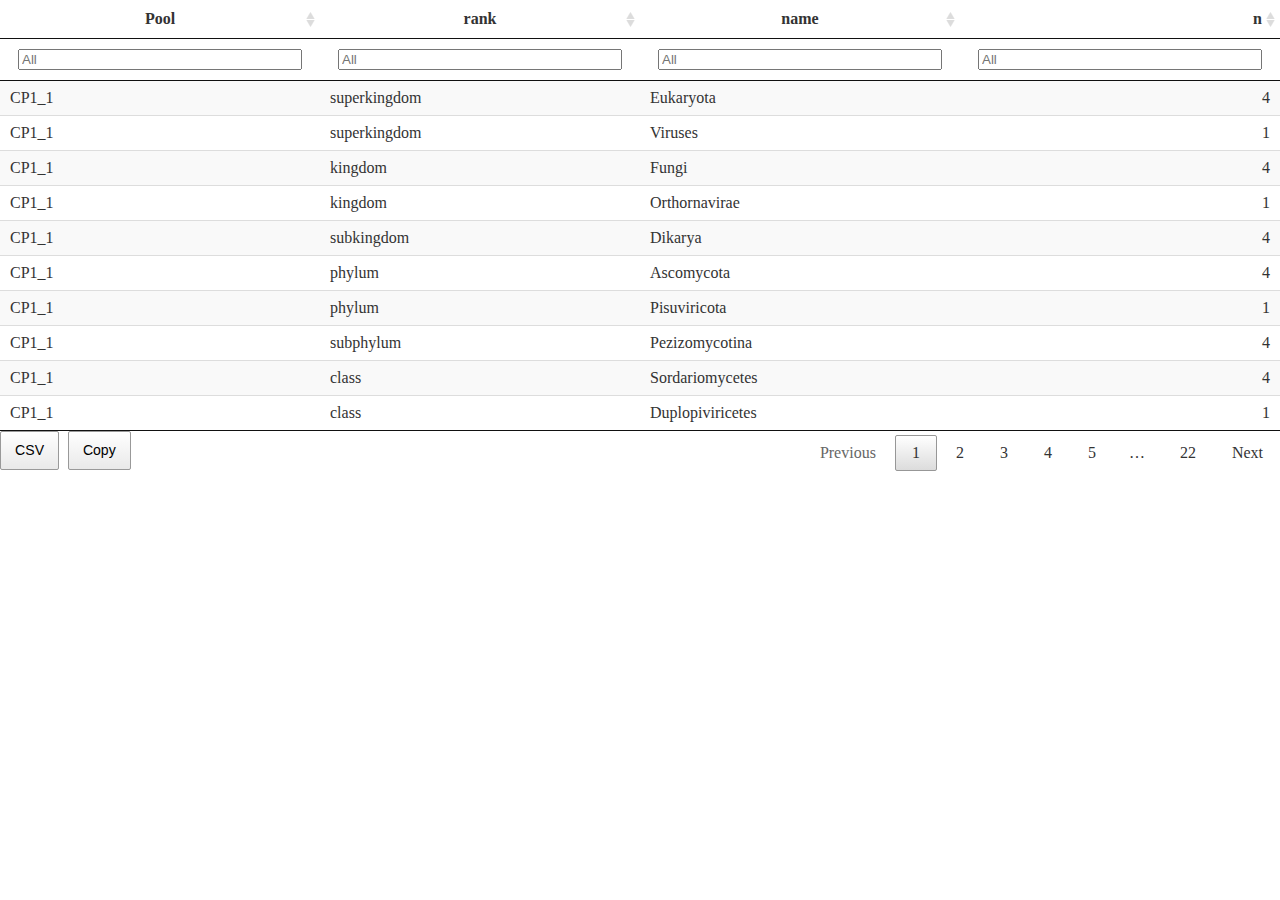
<file: Pres/Pres1_files/figure-html/widgets/widget_unnamed-chunk-22.html>
<!DOCTYPE html>
<html>
<head>
<meta charset="utf-8"/>
<style>body{background-color:white;}</style>
<script src="datatables_libs/htmlwidgets/htmlwidgets.js"></script>
<script src="datatables_libs/jquery/jquery.min.js"></script>
<link href="datatables_libs/datatables-css/datatables-crosstalk.css" rel="stylesheet" />
<script src="datatables_libs/datatables-binding/datatables.js"></script>
<script src="datatables_libs/pymjs/pym.v1.min.js"></script>
<link href="datatables_libs/dt-core/css/jquery.dataTables.min.css" rel="stylesheet" />
<link href="datatables_libs/dt-core/css/jquery.dataTables.extra.css" rel="stylesheet" />
<script src="datatables_libs/dt-core/js/jquery.dataTables.min.js"></script>
<link href="datatables_libs/dt-ext-buttons/css/buttons.dataTables.min.css" rel="stylesheet" />
<script src="datatables_libs/dt-ext-buttons/js/dataTables.buttons.min.js"></script>
<script src="datatables_libs/dt-ext-buttons/js/buttons.flash.min.js"></script>
<script src="datatables_libs/dt-ext-buttons/js/buttons.html5.min.js"></script>
<script src="datatables_libs/dt-ext-buttons/js/buttons.colVis.min.js"></script>
<script src="datatables_libs/dt-ext-buttons/js/buttons.print.min.js"></script>
<link href="datatables_libs/nouislider/jquery.nouislider.min.css" rel="stylesheet" />
<script src="datatables_libs/nouislider/jquery.nouislider.min.js"></script>
<link href="datatables_libs/selectize/selectize.bootstrap3.css" rel="stylesheet" />
<script src="datatables_libs/selectize/selectize.min.js"></script>
<link href="datatables_libs/crosstalk/css/crosstalk.css" rel="stylesheet" />
<script src="datatables_libs/crosstalk/js/crosstalk.min.js"></script>
  <title>datatables</title>
</head>
<body>
<div id="htmlwidget_container">
  <div id="htmlwidget-4683e210f9543d250b60" style="width:100%;height:500px;" class="datatables html-widget"></div>
  <script>HTMLWidgets.pymChild = new pym.Child();HTMLWidgets.addPostRenderHandler(function(){
                                setTimeout(function(){HTMLWidgets.pymChild.sendHeight();},100);
                            });</script>
</div>
<script type="application/json" data-for="htmlwidget-4683e210f9543d250b60">{"x":{"filter":"top","filterHTML":"<tr>\n  <td data-type=\"factor\" style=\"vertical-align: top;\">\n    <div class=\"form-group has-feedback\" style=\"margin-bottom: auto;\">\n      <input type=\"search\" placeholder=\"All\" class=\"form-control\" style=\"width: 100%;\"/>\n      <span class=\"glyphicon glyphicon-remove-circle form-control-feedback\"><\/span>\n    <\/div>\n    <div style=\"width: 100%; display: none;\">\n      <select multiple=\"multiple\" style=\"width: 100%;\" data-options=\"[&quot;CP1_1&quot;,&quot;CP1_2&quot;,&quot;CP2_1&quot;,&quot;CP2_2&quot;,&quot;GNO_1&quot;,&quot;GNO_2&quot;]\"><\/select>\n    <\/div>\n  <\/td>\n  <td data-type=\"factor\" style=\"vertical-align: top;\">\n    <div class=\"form-group has-feedback\" style=\"margin-bottom: auto;\">\n      <input type=\"search\" placeholder=\"All\" class=\"form-control\" style=\"width: 100%;\"/>\n      <span class=\"glyphicon glyphicon-remove-circle form-control-feedback\"><\/span>\n    <\/div>\n    <div style=\"width: 100%; display: none;\">\n      <select multiple=\"multiple\" style=\"width: 100%;\" data-options=\"[&quot;superkingdom&quot;,&quot;kingdom&quot;,&quot;subkingdom&quot;,&quot;phylum&quot;,&quot;subphylum&quot;,&quot;class&quot;,&quot;subclass&quot;,&quot;order&quot;,&quot;family&quot;,&quot;genus&quot;,&quot;species&quot;]\"><\/select>\n    <\/div>\n  <\/td>\n  <td data-type=\"factor\" style=\"vertical-align: top;\">\n    <div class=\"form-group has-feedback\" style=\"margin-bottom: auto;\">\n      <input type=\"search\" placeholder=\"All\" class=\"form-control\" style=\"width: 100%;\"/>\n      <span class=\"glyphicon glyphicon-remove-circle form-control-feedback\"><\/span>\n    <\/div>\n    <div style=\"width: 100%; display: none;\">\n      <select multiple=\"multiple\" style=\"width: 100%;\" data-options=\"[&quot;Acremonium&quot;,&quot;Acremonium chrysogenum&quot;,&quot;Acremonium fuci&quot;,&quot;Amorphotheca&quot;,&quot;Amorphotheca resinae&quot;,&quot;Annulohypoxylon&quot;,&quot;Annulohypoxylon stygium&quot;,&quot;Apiognomonia&quot;,&quot;Apiognomonia errabunda&quot;,&quot;Ascomycota&quot;,&quot;Aspergillaceae&quot;,&quot;Aspergillus&quot;,&quot;Aspergillus eucalypticola&quot;,&quot;Aspergillus flavus&quot;,&quot;Aspergillus heteromorphus&quot;,&quot;Aspergillus niger&quot;,&quot;Aspergillus nomiae&quot;,&quot;Aspergillus oryzae&quot;,&quot;Cephalotheca&quot;,&quot;Cephalotheca sulfurea&quot;,&quot;Cephalothecaceae&quot;,&quot;Ceratocystidaceae&quot;,&quot;Ceratocystis&quot;,&quot;Ceratocystis albifundus&quot;,&quot;Ceratocystis cacaofunesta&quot;,&quot;Ceratocystis fimbriata&quot;,&quot;Chaetomiaceae&quot;,&quot;Chrysoporthe&quot;,&quot;Chrysoporthe austroafricana&quot;,&quot;Chrysoporthe cubensis&quot;,&quot;Chrysoporthe deuterocubensis&quot;,&quot;Colletotrichum&quot;,&quot;Colletotrichum acutatum&quot;,&quot;Colletotrichum aenigma&quot;,&quot;Colletotrichum fioriniae&quot;,&quot;Colletotrichum fructicola&quot;,&quot;Colletotrichum gloeosporioides&quot;,&quot;Colletotrichum lindemuthianum&quot;,&quot;Colletotrichum lupini&quot;,&quot;Colletotrichum orchidophilum&quot;,&quot;Colletotrichum salicis&quot;,&quot;Colletotrichum siamense&quot;,&quot;Colletotrichum tamarilloi&quot;,&quot;Cryphonectria&quot;,&quot;Cryphonectria hypovirus 1&quot;,&quot;Cryphonectria parasitica&quot;,&quot;Cryphonectriaceae&quot;,&quot;Dendrostoma&quot;,&quot;Dendrostoma castaneum&quot;,&quot;Diaporthaceae&quot;,&quot;Diaporthales&quot;,&quot;Diaporthe&quot;,&quot;Diaporthe eres&quot;,&quot;Diaporthe longicolla&quot;,&quot;Diaporthe phaseolorum&quot;,&quot;Dikarya&quot;,&quot;Discula&quot;,&quot;Discula campestris&quot;,&quot;Discula destructiva&quot;,&quot;Discula quercina&quot;,&quot;Duplopiviricetes&quot;,&quot;Durnavirales&quot;,&quot;Endoconidiophora&quot;,&quot;Endoconidiophora resinifera&quot;,&quot;Erythrogloeaceae&quot;,&quot;Eukaryota&quot;,&quot;Eurotiales&quot;,&quot;Eurotiomycetes&quot;,&quot;Eurotiomycetidae&quot;,&quot;Fungi&quot;,&quot;Fusarium&quot;,&quot;Fusarium bambusae&quot;,&quot;Fusarium circinatum&quot;,&quot;Fusarium commune&quot;,&quot;Fusarium oxysporum&quot;,&quot;Fusarium proliferatum&quot;,&quot;Fusarium solani&quot;,&quot;Glomerellaceae&quot;,&quot;Glomerellales&quot;,&quot;Gnomonia&quot;,&quot;Gnomonia gnomon&quot;,&quot;Gnomoniaceae&quot;,&quot;Gnomoniopsis&quot;,&quot;Gnomoniopsis castaneae&quot;,&quot;Gnomoniopsis macounii&quot;,&quot;Gnomoniopsis paraclavulata&quot;,&quot;Gnomoniopsis smithogilvyi&quot;,&quot;Gnomoniopsis sp. CBS 121917&quot;,&quot;Gnomoniopsis sp. CBS 121918&quot;,&quot;Gnomoniopsis sp. DP 0355&quot;,&quot;Grosmannia&quot;,&quot;Grosmannia clavigera&quot;,&quot;Hirsutella&quot;,&quot;Hirsutella rhossiliensis&quot;,&quot;Hirsutella vermicola&quot;,&quot;Hypocreaceae&quot;,&quot;Hypocreales&quot;,&quot;Hypocreomycetidae&quot;,&quot;Hypoviridae&quot;,&quot;Hypovirus&quot;,&quot;Hypoxylaceae&quot;,&quot;Leotiomycetes&quot;,&quot;Madurella&quot;,&quot;Madurella mycetomatis&quot;,&quot;Microascales&quot;,&quot;Myxotrichaceae&quot;,&quot;Nectria&quot;,&quot;Nectria cinnabarina&quot;,&quot;Nectriaceae&quot;,&quot;Neurospora&quot;,&quot;Neurospora tetrasperma&quot;,&quot;Ophiocordycipitaceae&quot;,&quot;Ophiostomataceae&quot;,&quot;Ophiostomatales&quot;,&quot;Orthornavirae&quot;,&quot;Pestalotiopsis&quot;,&quot;Pestalotiopsis fici&quot;,&quot;Pezizomycotina&quot;,&quot;Phaeoacremonium&quot;,&quot;Phaeoacremonium minimum&quot;,&quot;Phialemoniopsis&quot;,&quot;Phialemoniopsis curvata&quot;,&quot;Pisuviricota&quot;,&quot;Plectosphaerellaceae&quot;,&quot;Podospora&quot;,&quot;Podospora anserina&quot;,&quot;Podospora comata&quot;,&quot;Sordaria&quot;,&quot;Sordaria macrospora&quot;,&quot;Sordariaceae&quot;,&quot;Sordariales&quot;,&quot;Sordariomycetes&quot;,&quot;Sordariomycetidae&quot;,&quot;Sporocadaceae&quot;,&quot;Togniniaceae&quot;,&quot;Togniniales&quot;,&quot;Trichoderma&quot;,&quot;Trichoderma citrinoviride&quot;,&quot;Trichoderma harzianum&quot;,&quot;Trichoderma reesei&quot;,&quot;Trichoderma virens&quot;,&quot;Verticillium&quot;,&quot;Verticillium dahliae&quot;,&quot;Verticillium nonalfalfae&quot;,&quot;Viruses&quot;,&quot;Xylariales&quot;,&quot;Xylariomycetidae&quot;]\"><\/select>\n    <\/div>\n  <\/td>\n  <td data-type=\"number\" style=\"vertical-align: top;\">\n    <div class=\"form-group has-feedback\" style=\"margin-bottom: auto;\">\n      <input type=\"search\" placeholder=\"All\" class=\"form-control\" style=\"width: 100%;\"/>\n      <span class=\"glyphicon glyphicon-remove-circle form-control-feedback\"><\/span>\n    <\/div>\n    <div style=\"display: none; position: absolute; width: 200px;\">\n      <div data-min=\"1\" data-max=\"20\"><\/div>\n      <span style=\"float: left;\"><\/span>\n      <span style=\"float: right;\"><\/span>\n    <\/div>\n  <\/td>\n<\/tr>","extensions":["Buttons"],"data":[["CP1_1","CP1_1","CP1_1","CP1_1","CP1_1","CP1_1","CP1_1","CP1_1","CP1_1","CP1_1","CP1_1","CP1_1","CP1_1","CP1_1","CP1_1","CP1_1","CP1_1","CP1_1","CP1_1","CP1_1","CP1_1","CP1_1","CP1_1","CP1_2","CP1_2","CP1_2","CP1_2","CP1_2","CP1_2","CP1_2","CP1_2","CP1_2","CP1_2","CP1_2","CP1_2","CP1_2","CP1_2","CP1_2","CP1_2","CP1_2","CP1_2","CP1_2","CP1_2","CP1_2","CP1_2","CP1_2","CP1_2","CP1_2","CP1_2","CP1_2","CP1_2","CP1_2","CP1_2","CP1_2","CP1_2","CP1_2","CP1_2","CP1_2","CP1_2","CP1_2","CP1_2","CP1_2","CP1_2","CP1_2","CP1_2","CP1_2","CP1_2","CP1_2","CP1_2","CP1_2","CP1_2","CP1_2","CP1_2","CP2_1","CP2_1","CP2_1","CP2_1","CP2_1","CP2_1","CP2_1","CP2_1","CP2_1","CP2_1","CP2_1","CP2_1","CP2_1","CP2_1","CP2_1","CP2_1","CP2_1","CP2_1","CP2_1","CP2_1","CP2_1","CP2_1","CP2_1","CP2_2","CP2_2","CP2_2","CP2_2","CP2_2","CP2_2","CP2_2","CP2_2","CP2_2","CP2_2","CP2_2","CP2_2","CP2_2","CP2_2","CP2_2","CP2_2","CP2_2","CP2_2","CP2_2","CP2_2","CP2_2","CP2_2","CP2_2","CP2_2","CP2_2","CP2_2","CP2_2","CP2_2","CP2_2","CP2_2","CP2_2","CP2_2","CP2_2","CP2_2","CP2_2","CP2_2","CP2_2","CP2_2","CP2_2","GNO_1","GNO_1","GNO_1","GNO_1","GNO_1","GNO_1","GNO_1","GNO_1","GNO_1","GNO_1","GNO_1","GNO_1","GNO_1","GNO_1","GNO_1","GNO_1","GNO_1","GNO_1","GNO_1","GNO_1","GNO_1","GNO_1","GNO_1","GNO_1","GNO_1","GNO_1","GNO_1","GNO_1","GNO_1","GNO_1","GNO_1","GNO_1","GNO_1","GNO_2","GNO_2","GNO_2","GNO_2","GNO_2","GNO_2","GNO_2","GNO_2","GNO_2","GNO_2","GNO_2","GNO_2","GNO_2","GNO_2","GNO_2","GNO_2","GNO_2","GNO_2","GNO_2","GNO_2","GNO_2","GNO_2","GNO_2","GNO_2","GNO_2","GNO_2","GNO_2","GNO_2","GNO_2","GNO_2","GNO_2","GNO_2","GNO_2","GNO_2","GNO_2","GNO_2","GNO_2","GNO_2","GNO_2","GNO_2","GNO_2","GNO_2","GNO_2","GNO_2","GNO_2","GNO_2","GNO_2","GNO_2","GNO_2","GNO_2","GNO_2"],["superkingdom","superkingdom","kingdom","kingdom","subkingdom","phylum","phylum","subphylum","class","class","subclass","order","order","family","family","genus","genus","genus","species","species","species","species","species","superkingdom","superkingdom","kingdom","kingdom","subkingdom","phylum","phylum","subphylum","class","class","subclass","subclass","order","order","order","order","order","order","family","family","family","family","family","family","family","family","genus","genus","genus","genus","genus","genus","genus","genus","genus","genus","species","species","species","species","species","species","species","species","species","species","species","species","species","species","superkingdom","superkingdom","kingdom","kingdom","subkingdom","phylum","phylum","subphylum","class","class","subclass","order","order","family","family","genus","genus","genus","species","species","species","species","species","superkingdom","superkingdom","kingdom","kingdom","subkingdom","phylum","phylum","subphylum","class","class","subclass","subclass","subclass","order","order","order","order","order","family","family","family","family","family","genus","genus","genus","genus","genus","genus","genus","species","species","species","species","species","species","species","species","species","superkingdom","kingdom","subkingdom","phylum","subphylum","class","class","subclass","order","family","family","family","family","family","genus","genus","genus","genus","genus","genus","species","species","species","species","species","species","species","species","species","species","species","species","species","superkingdom","kingdom","subkingdom","phylum","subphylum","class","class","class","subclass","subclass","subclass","subclass","order","order","order","order","family","family","family","family","family","family","family","genus","genus","genus","genus","genus","genus","genus","genus","species","species","species","species","species","species","species","species","species","species","species","species","species","species","species","species","species","species","species","species"],["Eukaryota","Viruses","Fungi","Orthornavirae","Dikarya","Ascomycota","Pisuviricota","Pezizomycotina","Sordariomycetes","Duplopiviricetes","Sordariomycetidae","Diaporthales","Durnavirales","Cryphonectriaceae","Hypoviridae","Chrysoporthe","Cryphonectria","Hypovirus","Chrysoporthe austroafricana","Chrysoporthe cubensis","Chrysoporthe deuterocubensis","Cryphonectria hypovirus 1","Cryphonectria parasitica","Eukaryota","Viruses","Fungi","Orthornavirae","Dikarya","Ascomycota","Pisuviricota","Pezizomycotina","Sordariomycetes","Duplopiviricetes","Sordariomycetidae","Hypocreomycetidae","Diaporthales","Sordariales","Hypocreales","Durnavirales","Glomerellales","Ophiostomatales","Cryphonectriaceae","Chaetomiaceae","Hypocreaceae","Sordariaceae","Diaporthaceae","Glomerellaceae","Hypoviridae","Ophiostomataceae","Chrysoporthe","Podospora","Trichoderma","Colletotrichum","Cryphonectria","Diaporthe","Grosmannia","Hypovirus","Neurospora","Sordaria","Chrysoporthe austroafricana","Chrysoporthe cubensis","Chrysoporthe deuterocubensis","Colletotrichum orchidophilum","Cryphonectria hypovirus 1","Cryphonectria parasitica","Diaporthe longicolla","Grosmannia clavigera","Neurospora tetrasperma","Podospora anserina","Podospora comata","Sordaria macrospora","Trichoderma harzianum","Trichoderma virens","Eukaryota","Viruses","Fungi","Orthornavirae","Dikarya","Ascomycota","Pisuviricota","Pezizomycotina","Sordariomycetes","Duplopiviricetes","Sordariomycetidae","Diaporthales","Durnavirales","Cryphonectriaceae","Hypoviridae","Chrysoporthe","Cryphonectria","Hypovirus","Chrysoporthe austroafricana","Chrysoporthe cubensis","Chrysoporthe deuterocubensis","Cryphonectria hypovirus 1","Cryphonectria parasitica","Eukaryota","Viruses","Fungi","Orthornavirae","Dikarya","Ascomycota","Pisuviricota","Pezizomycotina","Sordariomycetes","Duplopiviricetes","Sordariomycetidae","Hypocreomycetidae","Xylariomycetidae","Diaporthales","Durnavirales","Hypocreales","Togniniales","Xylariales","Cryphonectriaceae","Diaporthaceae","Hypocreaceae","Hypoviridae","Togniniaceae","Chrysoporthe","Cryphonectria","Diaporthe","Hypovirus","Phaeoacremonium","Phialemoniopsis","Trichoderma","Chrysoporthe austroafricana","Chrysoporthe cubensis","Chrysoporthe deuterocubensis","Cryphonectria hypovirus 1","Cryphonectria parasitica","Diaporthe longicolla","Phaeoacremonium minimum","Phialemoniopsis curvata","Trichoderma citrinoviride","Eukaryota","Fungi","Dikarya","Ascomycota","Pezizomycotina","Sordariomycetes","Leotiomycetes","Sordariomycetidae","Diaporthales","Gnomoniaceae","Cryphonectriaceae","Diaporthaceae","Erythrogloeaceae","Myxotrichaceae","Gnomoniopsis","Chrysoporthe","Diaporthe","Amorphotheca","Cryphonectria","Dendrostoma","Amorphotheca resinae","Chrysoporthe austroafricana","Chrysoporthe cubensis","Chrysoporthe deuterocubensis","Cryphonectria parasitica","Dendrostoma castaneum","Diaporthe longicolla","Diaporthe phaseolorum","Gnomoniopsis castaneae","Gnomoniopsis smithogilvyi","Gnomoniopsis sp. CBS 121917","Gnomoniopsis sp. CBS 121918","Gnomoniopsis sp. DP 0355","Eukaryota","Fungi","Dikarya","Ascomycota","Pezizomycotina","Sordariomycetes","Eurotiomycetes","Leotiomycetes","Eurotiomycetidae","Hypocreomycetidae","Sordariomycetidae","Xylariomycetidae","Eurotiales","Glomerellales","Diaporthales","Xylariales","Aspergillaceae","Glomerellaceae","Cryphonectriaceae","Diaporthaceae","Hypoxylaceae","Myxotrichaceae","Sporocadaceae","Aspergillus","Colletotrichum","Chrysoporthe","Amorphotheca","Annulohypoxylon","Cryphonectria","Diaporthe","Pestalotiopsis","Amorphotheca resinae","Annulohypoxylon stygium","Aspergillus eucalypticola","Aspergillus flavus","Aspergillus heteromorphus","Aspergillus niger","Aspergillus nomiae","Aspergillus oryzae","Chrysoporthe austroafricana","Chrysoporthe cubensis","Chrysoporthe deuterocubensis","Colletotrichum acutatum","Colletotrichum fioriniae","Colletotrichum fructicola","Colletotrichum gloeosporioides","Colletotrichum lindemuthianum","Colletotrichum siamense","Cryphonectria parasitica","Diaporthe longicolla","Pestalotiopsis fici"],[4,1,4,1,4,4,1,4,4,1,4,4,1,4,1,3,1,1,1,1,1,1,1,13,1,13,1,13,13,1,13,13,1,10,3,5,4,2,1,1,1,4,2,2,2,1,1,1,1,3,2,2,1,1,1,1,1,1,1,1,1,1,1,1,1,1,1,1,1,1,1,1,1,4,1,4,1,4,4,1,4,4,1,4,4,1,4,1,3,1,1,1,1,1,1,1,8,1,8,1,8,8,1,8,8,1,6,1,1,5,1,1,1,1,4,1,1,1,1,3,1,1,1,1,1,1,1,1,1,1,1,1,1,1,1,13,13,13,13,13,12,1,12,12,5,4,2,1,1,5,3,2,1,1,1,1,1,1,1,1,1,1,1,1,1,1,1,1,20,20,20,20,20,13,6,1,6,6,5,2,6,6,5,2,6,6,4,1,1,1,1,6,6,3,1,1,1,1,1,1,1,1,1,1,1,1,1,1,1,1,1,1,1,1,1,1,1,1,1]],"container":"<table class=\"display\">\n  <thead>\n    <tr>\n      <th>Pool<\/th>\n      <th>rank<\/th>\n      <th>name<\/th>\n      <th>n<\/th>\n    <\/tr>\n  <\/thead>\n<\/table>","options":{"dom":"tBp","buttons":["csv","copy"],"columnDefs":[{"className":"dt-right","targets":3}],"order":[],"autoWidth":false,"orderClasses":false,"orderCellsTop":true}},"evals":[],"jsHooks":[]}</script>
<script type="application/htmlwidget-sizing" data-for="htmlwidget-4683e210f9543d250b60">{"viewer":{"width":"100%","height":350,"padding":0,"fill":false},"browser":{"width":"100%","height":500,"padding":0,"fill":false}}</script>
</body>
</html>
</file>
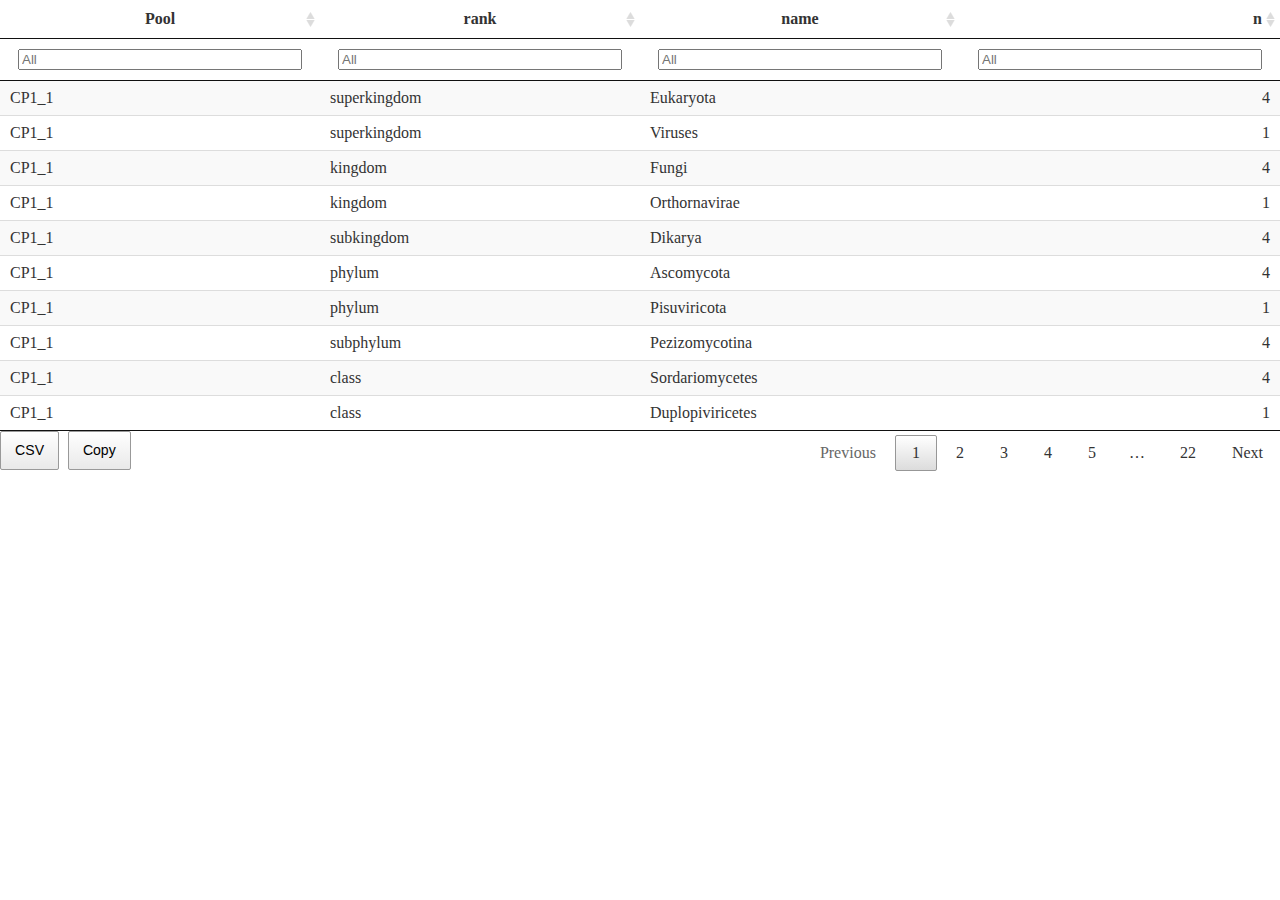
<file: Pres/Pres1_files/figure-html/widgets/widget_unnamed-chunk-23.html>
<!DOCTYPE html>
<html>
<head>
<meta charset="utf-8"/>
<style>body{background-color:white;}</style>
<script src="datatables_libs/htmlwidgets/htmlwidgets.js"></script>
<script src="datatables_libs/jquery/jquery.min.js"></script>
<link href="datatables_libs/datatables-css/datatables-crosstalk.css" rel="stylesheet" />
<script src="datatables_libs/datatables-binding/datatables.js"></script>
<script src="datatables_libs/pymjs/pym.v1.min.js"></script>
<link href="datatables_libs/dt-core/css/jquery.dataTables.min.css" rel="stylesheet" />
<link href="datatables_libs/dt-core/css/jquery.dataTables.extra.css" rel="stylesheet" />
<script src="datatables_libs/dt-core/js/jquery.dataTables.min.js"></script>
<link href="datatables_libs/dt-ext-buttons/css/buttons.dataTables.min.css" rel="stylesheet" />
<script src="datatables_libs/dt-ext-buttons/js/dataTables.buttons.min.js"></script>
<script src="datatables_libs/dt-ext-buttons/js/buttons.flash.min.js"></script>
<script src="datatables_libs/dt-ext-buttons/js/buttons.html5.min.js"></script>
<script src="datatables_libs/dt-ext-buttons/js/buttons.colVis.min.js"></script>
<script src="datatables_libs/dt-ext-buttons/js/buttons.print.min.js"></script>
<link href="datatables_libs/nouislider/jquery.nouislider.min.css" rel="stylesheet" />
<script src="datatables_libs/nouislider/jquery.nouislider.min.js"></script>
<link href="datatables_libs/selectize/selectize.bootstrap3.css" rel="stylesheet" />
<script src="datatables_libs/selectize/selectize.min.js"></script>
<link href="datatables_libs/crosstalk/css/crosstalk.css" rel="stylesheet" />
<script src="datatables_libs/crosstalk/js/crosstalk.min.js"></script>
  <title>datatables</title>
</head>
<body>
<div id="htmlwidget_container">
  <div id="htmlwidget-d0030aeea7da2a413d74" style="width:100%;height:500px;" class="datatables html-widget"></div>
  <script>HTMLWidgets.pymChild = new pym.Child();HTMLWidgets.addPostRenderHandler(function(){
                                setTimeout(function(){HTMLWidgets.pymChild.sendHeight();},100);
                            });</script>
</div>
<script type="application/json" data-for="htmlwidget-d0030aeea7da2a413d74">{"x":{"filter":"top","filterHTML":"<tr>\n  <td data-type=\"factor\" style=\"vertical-align: top;\">\n    <div class=\"form-group has-feedback\" style=\"margin-bottom: auto;\">\n      <input type=\"search\" placeholder=\"All\" class=\"form-control\" style=\"width: 100%;\"/>\n      <span class=\"glyphicon glyphicon-remove-circle form-control-feedback\"><\/span>\n    <\/div>\n    <div style=\"width: 100%; display: none;\">\n      <select multiple=\"multiple\" style=\"width: 100%;\" data-options=\"[&quot;CP1_1&quot;,&quot;CP1_2&quot;,&quot;CP2_1&quot;,&quot;CP2_2&quot;,&quot;GNO_1&quot;,&quot;GNO_2&quot;]\"><\/select>\n    <\/div>\n  <\/td>\n  <td data-type=\"factor\" style=\"vertical-align: top;\">\n    <div class=\"form-group has-feedback\" style=\"margin-bottom: auto;\">\n      <input type=\"search\" placeholder=\"All\" class=\"form-control\" style=\"width: 100%;\"/>\n      <span class=\"glyphicon glyphicon-remove-circle form-control-feedback\"><\/span>\n    <\/div>\n    <div style=\"width: 100%; display: none;\">\n      <select multiple=\"multiple\" style=\"width: 100%;\" data-options=\"[&quot;superkingdom&quot;,&quot;kingdom&quot;,&quot;subkingdom&quot;,&quot;phylum&quot;,&quot;subphylum&quot;,&quot;class&quot;,&quot;subclass&quot;,&quot;order&quot;,&quot;family&quot;,&quot;genus&quot;,&quot;species&quot;]\"><\/select>\n    <\/div>\n  <\/td>\n  <td data-type=\"factor\" style=\"vertical-align: top;\">\n    <div class=\"form-group has-feedback\" style=\"margin-bottom: auto;\">\n      <input type=\"search\" placeholder=\"All\" class=\"form-control\" style=\"width: 100%;\"/>\n      <span class=\"glyphicon glyphicon-remove-circle form-control-feedback\"><\/span>\n    <\/div>\n    <div style=\"width: 100%; display: none;\">\n      <select multiple=\"multiple\" style=\"width: 100%;\" data-options=\"[&quot;Acremonium&quot;,&quot;Acremonium chrysogenum&quot;,&quot;Acremonium fuci&quot;,&quot;Amorphotheca&quot;,&quot;Amorphotheca resinae&quot;,&quot;Annulohypoxylon&quot;,&quot;Annulohypoxylon stygium&quot;,&quot;Apiognomonia&quot;,&quot;Apiognomonia errabunda&quot;,&quot;Ascomycota&quot;,&quot;Aspergillaceae&quot;,&quot;Aspergillus&quot;,&quot;Aspergillus eucalypticola&quot;,&quot;Aspergillus flavus&quot;,&quot;Aspergillus heteromorphus&quot;,&quot;Aspergillus niger&quot;,&quot;Aspergillus nomiae&quot;,&quot;Aspergillus oryzae&quot;,&quot;Cephalotheca&quot;,&quot;Cephalotheca sulfurea&quot;,&quot;Cephalothecaceae&quot;,&quot;Ceratocystidaceae&quot;,&quot;Ceratocystis&quot;,&quot;Ceratocystis albifundus&quot;,&quot;Ceratocystis cacaofunesta&quot;,&quot;Ceratocystis fimbriata&quot;,&quot;Chaetomiaceae&quot;,&quot;Chrysoporthe&quot;,&quot;Chrysoporthe austroafricana&quot;,&quot;Chrysoporthe cubensis&quot;,&quot;Chrysoporthe deuterocubensis&quot;,&quot;Colletotrichum&quot;,&quot;Colletotrichum acutatum&quot;,&quot;Colletotrichum aenigma&quot;,&quot;Colletotrichum fioriniae&quot;,&quot;Colletotrichum fructicola&quot;,&quot;Colletotrichum gloeosporioides&quot;,&quot;Colletotrichum lindemuthianum&quot;,&quot;Colletotrichum lupini&quot;,&quot;Colletotrichum orchidophilum&quot;,&quot;Colletotrichum salicis&quot;,&quot;Colletotrichum siamense&quot;,&quot;Colletotrichum tamarilloi&quot;,&quot;Cryphonectria&quot;,&quot;Cryphonectria hypovirus 1&quot;,&quot;Cryphonectria parasitica&quot;,&quot;Cryphonectriaceae&quot;,&quot;Dendrostoma&quot;,&quot;Dendrostoma castaneum&quot;,&quot;Diaporthaceae&quot;,&quot;Diaporthales&quot;,&quot;Diaporthe&quot;,&quot;Diaporthe eres&quot;,&quot;Diaporthe longicolla&quot;,&quot;Diaporthe phaseolorum&quot;,&quot;Dikarya&quot;,&quot;Discula&quot;,&quot;Discula campestris&quot;,&quot;Discula destructiva&quot;,&quot;Discula quercina&quot;,&quot;Duplopiviricetes&quot;,&quot;Durnavirales&quot;,&quot;Endoconidiophora&quot;,&quot;Endoconidiophora resinifera&quot;,&quot;Erythrogloeaceae&quot;,&quot;Eukaryota&quot;,&quot;Eurotiales&quot;,&quot;Eurotiomycetes&quot;,&quot;Eurotiomycetidae&quot;,&quot;Fungi&quot;,&quot;Fusarium&quot;,&quot;Fusarium bambusae&quot;,&quot;Fusarium circinatum&quot;,&quot;Fusarium commune&quot;,&quot;Fusarium oxysporum&quot;,&quot;Fusarium proliferatum&quot;,&quot;Fusarium solani&quot;,&quot;Glomerellaceae&quot;,&quot;Glomerellales&quot;,&quot;Gnomonia&quot;,&quot;Gnomonia gnomon&quot;,&quot;Gnomoniaceae&quot;,&quot;Gnomoniopsis&quot;,&quot;Gnomoniopsis castaneae&quot;,&quot;Gnomoniopsis macounii&quot;,&quot;Gnomoniopsis paraclavulata&quot;,&quot;Gnomoniopsis smithogilvyi&quot;,&quot;Gnomoniopsis sp. CBS 121917&quot;,&quot;Gnomoniopsis sp. CBS 121918&quot;,&quot;Gnomoniopsis sp. DP 0355&quot;,&quot;Grosmannia&quot;,&quot;Grosmannia clavigera&quot;,&quot;Hirsutella&quot;,&quot;Hirsutella rhossiliensis&quot;,&quot;Hirsutella vermicola&quot;,&quot;Hypocreaceae&quot;,&quot;Hypocreales&quot;,&quot;Hypocreomycetidae&quot;,&quot;Hypoviridae&quot;,&quot;Hypovirus&quot;,&quot;Hypoxylaceae&quot;,&quot;Leotiomycetes&quot;,&quot;Madurella&quot;,&quot;Madurella mycetomatis&quot;,&quot;Microascales&quot;,&quot;Myxotrichaceae&quot;,&quot;Nectria&quot;,&quot;Nectria cinnabarina&quot;,&quot;Nectriaceae&quot;,&quot;Neurospora&quot;,&quot;Neurospora tetrasperma&quot;,&quot;Ophiocordycipitaceae&quot;,&quot;Ophiostomataceae&quot;,&quot;Ophiostomatales&quot;,&quot;Orthornavirae&quot;,&quot;Pestalotiopsis&quot;,&quot;Pestalotiopsis fici&quot;,&quot;Pezizomycotina&quot;,&quot;Phaeoacremonium&quot;,&quot;Phaeoacremonium minimum&quot;,&quot;Phialemoniopsis&quot;,&quot;Phialemoniopsis curvata&quot;,&quot;Pisuviricota&quot;,&quot;Plectosphaerellaceae&quot;,&quot;Podospora&quot;,&quot;Podospora anserina&quot;,&quot;Podospora comata&quot;,&quot;Sordaria&quot;,&quot;Sordaria macrospora&quot;,&quot;Sordariaceae&quot;,&quot;Sordariales&quot;,&quot;Sordariomycetes&quot;,&quot;Sordariomycetidae&quot;,&quot;Sporocadaceae&quot;,&quot;Togniniaceae&quot;,&quot;Togniniales&quot;,&quot;Trichoderma&quot;,&quot;Trichoderma citrinoviride&quot;,&quot;Trichoderma harzianum&quot;,&quot;Trichoderma reesei&quot;,&quot;Trichoderma virens&quot;,&quot;Verticillium&quot;,&quot;Verticillium dahliae&quot;,&quot;Verticillium nonalfalfae&quot;,&quot;Viruses&quot;,&quot;Xylariales&quot;,&quot;Xylariomycetidae&quot;]\"><\/select>\n    <\/div>\n  <\/td>\n  <td data-type=\"number\" style=\"vertical-align: top;\">\n    <div class=\"form-group has-feedback\" style=\"margin-bottom: auto;\">\n      <input type=\"search\" placeholder=\"All\" class=\"form-control\" style=\"width: 100%;\"/>\n      <span class=\"glyphicon glyphicon-remove-circle form-control-feedback\"><\/span>\n    <\/div>\n    <div style=\"display: none; position: absolute; width: 200px;\">\n      <div data-min=\"1\" data-max=\"20\"><\/div>\n      <span style=\"float: left;\"><\/span>\n      <span style=\"float: right;\"><\/span>\n    <\/div>\n  <\/td>\n<\/tr>","extensions":["Buttons"],"data":[["CP1_1","CP1_1","CP1_1","CP1_1","CP1_1","CP1_1","CP1_1","CP1_1","CP1_1","CP1_1","CP1_1","CP1_1","CP1_1","CP1_1","CP1_1","CP1_1","CP1_1","CP1_1","CP1_1","CP1_1","CP1_1","CP1_1","CP1_1","CP1_2","CP1_2","CP1_2","CP1_2","CP1_2","CP1_2","CP1_2","CP1_2","CP1_2","CP1_2","CP1_2","CP1_2","CP1_2","CP1_2","CP1_2","CP1_2","CP1_2","CP1_2","CP1_2","CP1_2","CP1_2","CP1_2","CP1_2","CP1_2","CP1_2","CP1_2","CP1_2","CP1_2","CP1_2","CP1_2","CP1_2","CP1_2","CP1_2","CP1_2","CP1_2","CP1_2","CP1_2","CP1_2","CP1_2","CP1_2","CP1_2","CP1_2","CP1_2","CP1_2","CP1_2","CP1_2","CP1_2","CP1_2","CP1_2","CP1_2","CP2_1","CP2_1","CP2_1","CP2_1","CP2_1","CP2_1","CP2_1","CP2_1","CP2_1","CP2_1","CP2_1","CP2_1","CP2_1","CP2_1","CP2_1","CP2_1","CP2_1","CP2_1","CP2_1","CP2_1","CP2_1","CP2_1","CP2_1","CP2_2","CP2_2","CP2_2","CP2_2","CP2_2","CP2_2","CP2_2","CP2_2","CP2_2","CP2_2","CP2_2","CP2_2","CP2_2","CP2_2","CP2_2","CP2_2","CP2_2","CP2_2","CP2_2","CP2_2","CP2_2","CP2_2","CP2_2","CP2_2","CP2_2","CP2_2","CP2_2","CP2_2","CP2_2","CP2_2","CP2_2","CP2_2","CP2_2","CP2_2","CP2_2","CP2_2","CP2_2","CP2_2","CP2_2","GNO_1","GNO_1","GNO_1","GNO_1","GNO_1","GNO_1","GNO_1","GNO_1","GNO_1","GNO_1","GNO_1","GNO_1","GNO_1","GNO_1","GNO_1","GNO_1","GNO_1","GNO_1","GNO_1","GNO_1","GNO_1","GNO_1","GNO_1","GNO_1","GNO_1","GNO_1","GNO_1","GNO_1","GNO_1","GNO_1","GNO_1","GNO_1","GNO_1","GNO_2","GNO_2","GNO_2","GNO_2","GNO_2","GNO_2","GNO_2","GNO_2","GNO_2","GNO_2","GNO_2","GNO_2","GNO_2","GNO_2","GNO_2","GNO_2","GNO_2","GNO_2","GNO_2","GNO_2","GNO_2","GNO_2","GNO_2","GNO_2","GNO_2","GNO_2","GNO_2","GNO_2","GNO_2","GNO_2","GNO_2","GNO_2","GNO_2","GNO_2","GNO_2","GNO_2","GNO_2","GNO_2","GNO_2","GNO_2","GNO_2","GNO_2","GNO_2","GNO_2","GNO_2","GNO_2","GNO_2","GNO_2","GNO_2","GNO_2","GNO_2"],["superkingdom","superkingdom","kingdom","kingdom","subkingdom","phylum","phylum","subphylum","class","class","subclass","order","order","family","family","genus","genus","genus","species","species","species","species","species","superkingdom","superkingdom","kingdom","kingdom","subkingdom","phylum","phylum","subphylum","class","class","subclass","subclass","order","order","order","order","order","order","family","family","family","family","family","family","family","family","genus","genus","genus","genus","genus","genus","genus","genus","genus","genus","species","species","species","species","species","species","species","species","species","species","species","species","species","species","superkingdom","superkingdom","kingdom","kingdom","subkingdom","phylum","phylum","subphylum","class","class","subclass","order","order","family","family","genus","genus","genus","species","species","species","species","species","superkingdom","superkingdom","kingdom","kingdom","subkingdom","phylum","phylum","subphylum","class","class","subclass","subclass","subclass","order","order","order","order","order","family","family","family","family","family","genus","genus","genus","genus","genus","genus","genus","species","species","species","species","species","species","species","species","species","superkingdom","kingdom","subkingdom","phylum","subphylum","class","class","subclass","order","family","family","family","family","family","genus","genus","genus","genus","genus","genus","species","species","species","species","species","species","species","species","species","species","species","species","species","superkingdom","kingdom","subkingdom","phylum","subphylum","class","class","class","subclass","subclass","subclass","subclass","order","order","order","order","family","family","family","family","family","family","family","genus","genus","genus","genus","genus","genus","genus","genus","species","species","species","species","species","species","species","species","species","species","species","species","species","species","species","species","species","species","species","species"],["Eukaryota","Viruses","Fungi","Orthornavirae","Dikarya","Ascomycota","Pisuviricota","Pezizomycotina","Sordariomycetes","Duplopiviricetes","Sordariomycetidae","Diaporthales","Durnavirales","Cryphonectriaceae","Hypoviridae","Chrysoporthe","Cryphonectria","Hypovirus","Chrysoporthe austroafricana","Chrysoporthe cubensis","Chrysoporthe deuterocubensis","Cryphonectria hypovirus 1","Cryphonectria parasitica","Eukaryota","Viruses","Fungi","Orthornavirae","Dikarya","Ascomycota","Pisuviricota","Pezizomycotina","Sordariomycetes","Duplopiviricetes","Sordariomycetidae","Hypocreomycetidae","Diaporthales","Sordariales","Hypocreales","Durnavirales","Glomerellales","Ophiostomatales","Cryphonectriaceae","Chaetomiaceae","Hypocreaceae","Sordariaceae","Diaporthaceae","Glomerellaceae","Hypoviridae","Ophiostomataceae","Chrysoporthe","Podospora","Trichoderma","Colletotrichum","Cryphonectria","Diaporthe","Grosmannia","Hypovirus","Neurospora","Sordaria","Chrysoporthe austroafricana","Chrysoporthe cubensis","Chrysoporthe deuterocubensis","Colletotrichum orchidophilum","Cryphonectria hypovirus 1","Cryphonectria parasitica","Diaporthe longicolla","Grosmannia clavigera","Neurospora tetrasperma","Podospora anserina","Podospora comata","Sordaria macrospora","Trichoderma harzianum","Trichoderma virens","Eukaryota","Viruses","Fungi","Orthornavirae","Dikarya","Ascomycota","Pisuviricota","Pezizomycotina","Sordariomycetes","Duplopiviricetes","Sordariomycetidae","Diaporthales","Durnavirales","Cryphonectriaceae","Hypoviridae","Chrysoporthe","Cryphonectria","Hypovirus","Chrysoporthe austroafricana","Chrysoporthe cubensis","Chrysoporthe deuterocubensis","Cryphonectria hypovirus 1","Cryphonectria parasitica","Eukaryota","Viruses","Fungi","Orthornavirae","Dikarya","Ascomycota","Pisuviricota","Pezizomycotina","Sordariomycetes","Duplopiviricetes","Sordariomycetidae","Hypocreomycetidae","Xylariomycetidae","Diaporthales","Durnavirales","Hypocreales","Togniniales","Xylariales","Cryphonectriaceae","Diaporthaceae","Hypocreaceae","Hypoviridae","Togniniaceae","Chrysoporthe","Cryphonectria","Diaporthe","Hypovirus","Phaeoacremonium","Phialemoniopsis","Trichoderma","Chrysoporthe austroafricana","Chrysoporthe cubensis","Chrysoporthe deuterocubensis","Cryphonectria hypovirus 1","Cryphonectria parasitica","Diaporthe longicolla","Phaeoacremonium minimum","Phialemoniopsis curvata","Trichoderma citrinoviride","Eukaryota","Fungi","Dikarya","Ascomycota","Pezizomycotina","Sordariomycetes","Leotiomycetes","Sordariomycetidae","Diaporthales","Gnomoniaceae","Cryphonectriaceae","Diaporthaceae","Erythrogloeaceae","Myxotrichaceae","Gnomoniopsis","Chrysoporthe","Diaporthe","Amorphotheca","Cryphonectria","Dendrostoma","Amorphotheca resinae","Chrysoporthe austroafricana","Chrysoporthe cubensis","Chrysoporthe deuterocubensis","Cryphonectria parasitica","Dendrostoma castaneum","Diaporthe longicolla","Diaporthe phaseolorum","Gnomoniopsis castaneae","Gnomoniopsis smithogilvyi","Gnomoniopsis sp. CBS 121917","Gnomoniopsis sp. CBS 121918","Gnomoniopsis sp. DP 0355","Eukaryota","Fungi","Dikarya","Ascomycota","Pezizomycotina","Sordariomycetes","Eurotiomycetes","Leotiomycetes","Eurotiomycetidae","Hypocreomycetidae","Sordariomycetidae","Xylariomycetidae","Eurotiales","Glomerellales","Diaporthales","Xylariales","Aspergillaceae","Glomerellaceae","Cryphonectriaceae","Diaporthaceae","Hypoxylaceae","Myxotrichaceae","Sporocadaceae","Aspergillus","Colletotrichum","Chrysoporthe","Amorphotheca","Annulohypoxylon","Cryphonectria","Diaporthe","Pestalotiopsis","Amorphotheca resinae","Annulohypoxylon stygium","Aspergillus eucalypticola","Aspergillus flavus","Aspergillus heteromorphus","Aspergillus niger","Aspergillus nomiae","Aspergillus oryzae","Chrysoporthe austroafricana","Chrysoporthe cubensis","Chrysoporthe deuterocubensis","Colletotrichum acutatum","Colletotrichum fioriniae","Colletotrichum fructicola","Colletotrichum gloeosporioides","Colletotrichum lindemuthianum","Colletotrichum siamense","Cryphonectria parasitica","Diaporthe longicolla","Pestalotiopsis fici"],[4,1,4,1,4,4,1,4,4,1,4,4,1,4,1,3,1,1,1,1,1,1,1,13,1,13,1,13,13,1,13,13,1,10,3,5,4,2,1,1,1,4,2,2,2,1,1,1,1,3,2,2,1,1,1,1,1,1,1,1,1,1,1,1,1,1,1,1,1,1,1,1,1,4,1,4,1,4,4,1,4,4,1,4,4,1,4,1,3,1,1,1,1,1,1,1,8,1,8,1,8,8,1,8,8,1,6,1,1,5,1,1,1,1,4,1,1,1,1,3,1,1,1,1,1,1,1,1,1,1,1,1,1,1,1,13,13,13,13,13,12,1,12,12,5,4,2,1,1,5,3,2,1,1,1,1,1,1,1,1,1,1,1,1,1,1,1,1,20,20,20,20,20,13,6,1,6,6,5,2,6,6,5,2,6,6,4,1,1,1,1,6,6,3,1,1,1,1,1,1,1,1,1,1,1,1,1,1,1,1,1,1,1,1,1,1,1,1,1]],"container":"<table class=\"display\">\n  <thead>\n    <tr>\n      <th>Pool<\/th>\n      <th>rank<\/th>\n      <th>name<\/th>\n      <th>n<\/th>\n    <\/tr>\n  <\/thead>\n<\/table>","options":{"dom":"tBp","buttons":["csv","copy"],"columnDefs":[{"className":"dt-right","targets":3}],"order":[],"autoWidth":false,"orderClasses":false,"orderCellsTop":true}},"evals":[],"jsHooks":[]}</script>
<script type="application/htmlwidget-sizing" data-for="htmlwidget-d0030aeea7da2a413d74">{"viewer":{"width":"100%","height":350,"padding":0,"fill":false},"browser":{"width":"100%","height":500,"padding":0,"fill":false}}</script>
</body>
</html>
</file>
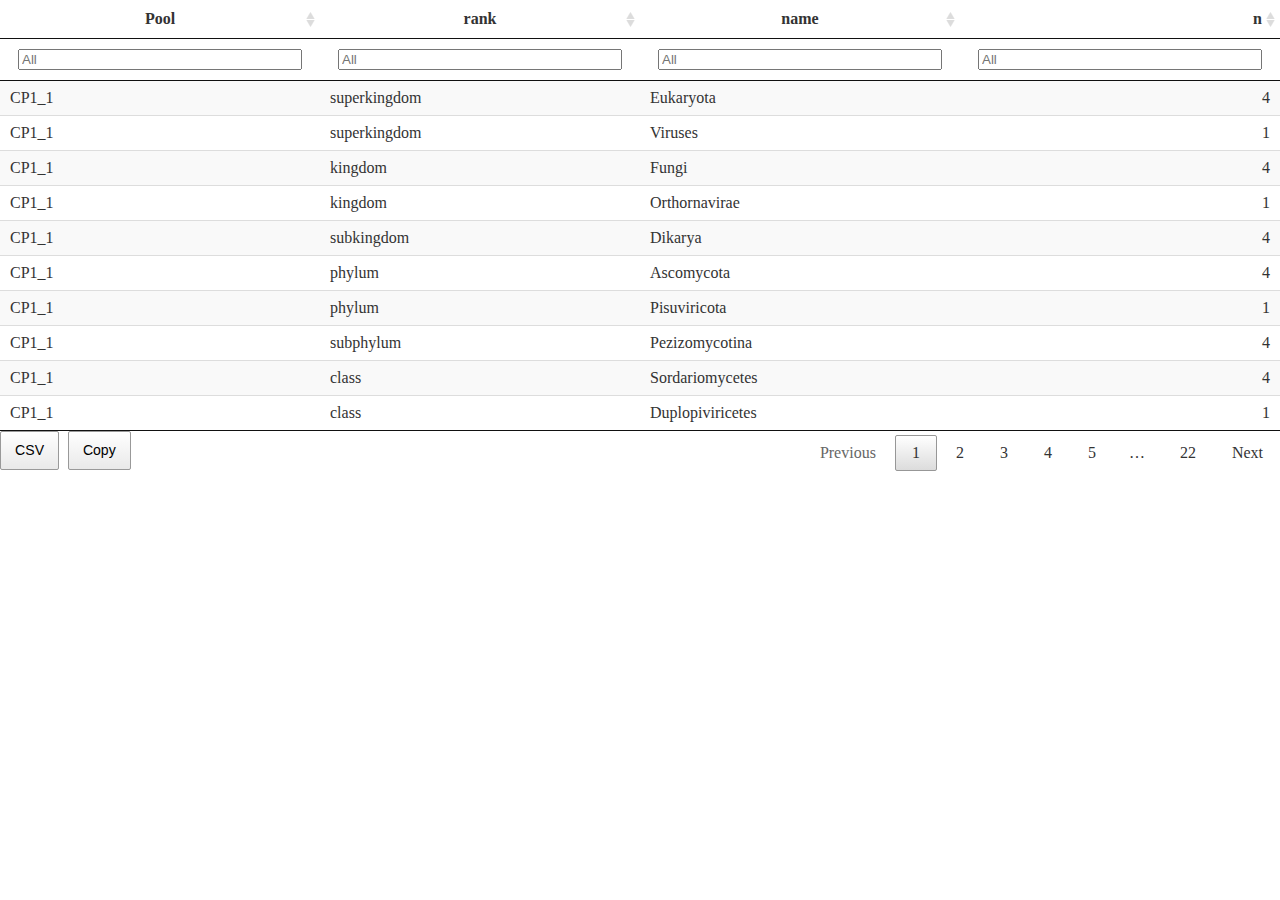
<file: Pres/Pres1_files/figure-html/widgets/widget_unnamed-chunk-25.html>
<!DOCTYPE html>
<html>
<head>
<meta charset="utf-8"/>
<style>body{background-color:white;}</style>
<script src="datatables_libs/htmlwidgets/htmlwidgets.js"></script>
<script src="datatables_libs/jquery/jquery.min.js"></script>
<link href="datatables_libs/datatables-css/datatables-crosstalk.css" rel="stylesheet" />
<script src="datatables_libs/datatables-binding/datatables.js"></script>
<script src="datatables_libs/pymjs/pym.v1.min.js"></script>
<link href="datatables_libs/dt-core/css/jquery.dataTables.min.css" rel="stylesheet" />
<link href="datatables_libs/dt-core/css/jquery.dataTables.extra.css" rel="stylesheet" />
<script src="datatables_libs/dt-core/js/jquery.dataTables.min.js"></script>
<link href="datatables_libs/dt-ext-buttons/css/buttons.dataTables.min.css" rel="stylesheet" />
<script src="datatables_libs/dt-ext-buttons/js/dataTables.buttons.min.js"></script>
<script src="datatables_libs/dt-ext-buttons/js/buttons.flash.min.js"></script>
<script src="datatables_libs/dt-ext-buttons/js/buttons.html5.min.js"></script>
<script src="datatables_libs/dt-ext-buttons/js/buttons.colVis.min.js"></script>
<script src="datatables_libs/dt-ext-buttons/js/buttons.print.min.js"></script>
<link href="datatables_libs/nouislider/jquery.nouislider.min.css" rel="stylesheet" />
<script src="datatables_libs/nouislider/jquery.nouislider.min.js"></script>
<link href="datatables_libs/selectize/selectize.bootstrap3.css" rel="stylesheet" />
<script src="datatables_libs/selectize/selectize.min.js"></script>
<link href="datatables_libs/crosstalk/css/crosstalk.css" rel="stylesheet" />
<script src="datatables_libs/crosstalk/js/crosstalk.min.js"></script>
  <title>datatables</title>
</head>
<body>
<div id="htmlwidget_container">
  <div id="htmlwidget-49a006228d125b7ccbe1" style="width:100%;height:500px;" class="datatables html-widget"></div>
  <script>HTMLWidgets.pymChild = new pym.Child();HTMLWidgets.addPostRenderHandler(function(){
                                setTimeout(function(){HTMLWidgets.pymChild.sendHeight();},100);
                            });</script>
</div>
<script type="application/json" data-for="htmlwidget-49a006228d125b7ccbe1">{"x":{"filter":"top","filterHTML":"<tr>\n  <td data-type=\"factor\" style=\"vertical-align: top;\">\n    <div class=\"form-group has-feedback\" style=\"margin-bottom: auto;\">\n      <input type=\"search\" placeholder=\"All\" class=\"form-control\" style=\"width: 100%;\"/>\n      <span class=\"glyphicon glyphicon-remove-circle form-control-feedback\"><\/span>\n    <\/div>\n    <div style=\"width: 100%; display: none;\">\n      <select multiple=\"multiple\" style=\"width: 100%;\" data-options=\"[&quot;CP1_1&quot;,&quot;CP1_2&quot;,&quot;CP2_1&quot;,&quot;CP2_2&quot;,&quot;GNO_1&quot;,&quot;GNO_2&quot;]\"><\/select>\n    <\/div>\n  <\/td>\n  <td data-type=\"factor\" style=\"vertical-align: top;\">\n    <div class=\"form-group has-feedback\" style=\"margin-bottom: auto;\">\n      <input type=\"search\" placeholder=\"All\" class=\"form-control\" style=\"width: 100%;\"/>\n      <span class=\"glyphicon glyphicon-remove-circle form-control-feedback\"><\/span>\n    <\/div>\n    <div style=\"width: 100%; display: none;\">\n      <select multiple=\"multiple\" style=\"width: 100%;\" data-options=\"[&quot;superkingdom&quot;,&quot;kingdom&quot;,&quot;subkingdom&quot;,&quot;phylum&quot;,&quot;subphylum&quot;,&quot;class&quot;,&quot;subclass&quot;,&quot;order&quot;,&quot;family&quot;,&quot;genus&quot;,&quot;species&quot;]\"><\/select>\n    <\/div>\n  <\/td>\n  <td data-type=\"factor\" style=\"vertical-align: top;\">\n    <div class=\"form-group has-feedback\" style=\"margin-bottom: auto;\">\n      <input type=\"search\" placeholder=\"All\" class=\"form-control\" style=\"width: 100%;\"/>\n      <span class=\"glyphicon glyphicon-remove-circle form-control-feedback\"><\/span>\n    <\/div>\n    <div style=\"width: 100%; display: none;\">\n      <select multiple=\"multiple\" style=\"width: 100%;\" data-options=\"[&quot;Acremonium&quot;,&quot;Acremonium chrysogenum&quot;,&quot;Acremonium fuci&quot;,&quot;Amorphotheca&quot;,&quot;Amorphotheca resinae&quot;,&quot;Annulohypoxylon&quot;,&quot;Annulohypoxylon stygium&quot;,&quot;Apiognomonia&quot;,&quot;Apiognomonia errabunda&quot;,&quot;Ascomycota&quot;,&quot;Aspergillaceae&quot;,&quot;Aspergillus&quot;,&quot;Aspergillus eucalypticola&quot;,&quot;Aspergillus flavus&quot;,&quot;Aspergillus heteromorphus&quot;,&quot;Aspergillus niger&quot;,&quot;Aspergillus nomiae&quot;,&quot;Aspergillus oryzae&quot;,&quot;Cephalotheca&quot;,&quot;Cephalotheca sulfurea&quot;,&quot;Cephalothecaceae&quot;,&quot;Ceratocystidaceae&quot;,&quot;Ceratocystis&quot;,&quot;Ceratocystis albifundus&quot;,&quot;Ceratocystis cacaofunesta&quot;,&quot;Ceratocystis fimbriata&quot;,&quot;Chaetomiaceae&quot;,&quot;Chrysoporthe&quot;,&quot;Chrysoporthe austroafricana&quot;,&quot;Chrysoporthe cubensis&quot;,&quot;Chrysoporthe deuterocubensis&quot;,&quot;Colletotrichum&quot;,&quot;Colletotrichum acutatum&quot;,&quot;Colletotrichum aenigma&quot;,&quot;Colletotrichum fioriniae&quot;,&quot;Colletotrichum fructicola&quot;,&quot;Colletotrichum gloeosporioides&quot;,&quot;Colletotrichum lindemuthianum&quot;,&quot;Colletotrichum lupini&quot;,&quot;Colletotrichum orchidophilum&quot;,&quot;Colletotrichum salicis&quot;,&quot;Colletotrichum siamense&quot;,&quot;Colletotrichum tamarilloi&quot;,&quot;Cryphonectria&quot;,&quot;Cryphonectria hypovirus 1&quot;,&quot;Cryphonectria parasitica&quot;,&quot;Cryphonectriaceae&quot;,&quot;Dendrostoma&quot;,&quot;Dendrostoma castaneum&quot;,&quot;Diaporthaceae&quot;,&quot;Diaporthales&quot;,&quot;Diaporthe&quot;,&quot;Diaporthe eres&quot;,&quot;Diaporthe longicolla&quot;,&quot;Diaporthe phaseolorum&quot;,&quot;Dikarya&quot;,&quot;Discula&quot;,&quot;Discula campestris&quot;,&quot;Discula destructiva&quot;,&quot;Discula quercina&quot;,&quot;Duplopiviricetes&quot;,&quot;Durnavirales&quot;,&quot;Endoconidiophora&quot;,&quot;Endoconidiophora resinifera&quot;,&quot;Erythrogloeaceae&quot;,&quot;Eukaryota&quot;,&quot;Eurotiales&quot;,&quot;Eurotiomycetes&quot;,&quot;Eurotiomycetidae&quot;,&quot;Fungi&quot;,&quot;Fusarium&quot;,&quot;Fusarium bambusae&quot;,&quot;Fusarium circinatum&quot;,&quot;Fusarium commune&quot;,&quot;Fusarium oxysporum&quot;,&quot;Fusarium proliferatum&quot;,&quot;Fusarium solani&quot;,&quot;Glomerellaceae&quot;,&quot;Glomerellales&quot;,&quot;Gnomonia&quot;,&quot;Gnomonia gnomon&quot;,&quot;Gnomoniaceae&quot;,&quot;Gnomoniopsis&quot;,&quot;Gnomoniopsis castaneae&quot;,&quot;Gnomoniopsis macounii&quot;,&quot;Gnomoniopsis paraclavulata&quot;,&quot;Gnomoniopsis smithogilvyi&quot;,&quot;Gnomoniopsis sp. CBS 121917&quot;,&quot;Gnomoniopsis sp. CBS 121918&quot;,&quot;Gnomoniopsis sp. DP 0355&quot;,&quot;Grosmannia&quot;,&quot;Grosmannia clavigera&quot;,&quot;Hirsutella&quot;,&quot;Hirsutella rhossiliensis&quot;,&quot;Hirsutella vermicola&quot;,&quot;Hypocreaceae&quot;,&quot;Hypocreales&quot;,&quot;Hypocreomycetidae&quot;,&quot;Hypoviridae&quot;,&quot;Hypovirus&quot;,&quot;Hypoxylaceae&quot;,&quot;Leotiomycetes&quot;,&quot;Madurella&quot;,&quot;Madurella mycetomatis&quot;,&quot;Microascales&quot;,&quot;Myxotrichaceae&quot;,&quot;Nectria&quot;,&quot;Nectria cinnabarina&quot;,&quot;Nectriaceae&quot;,&quot;Neurospora&quot;,&quot;Neurospora tetrasperma&quot;,&quot;Ophiocordycipitaceae&quot;,&quot;Ophiostomataceae&quot;,&quot;Ophiostomatales&quot;,&quot;Orthornavirae&quot;,&quot;Pestalotiopsis&quot;,&quot;Pestalotiopsis fici&quot;,&quot;Pezizomycotina&quot;,&quot;Phaeoacremonium&quot;,&quot;Phaeoacremonium minimum&quot;,&quot;Phialemoniopsis&quot;,&quot;Phialemoniopsis curvata&quot;,&quot;Pisuviricota&quot;,&quot;Plectosphaerellaceae&quot;,&quot;Podospora&quot;,&quot;Podospora anserina&quot;,&quot;Podospora comata&quot;,&quot;Sordaria&quot;,&quot;Sordaria macrospora&quot;,&quot;Sordariaceae&quot;,&quot;Sordariales&quot;,&quot;Sordariomycetes&quot;,&quot;Sordariomycetidae&quot;,&quot;Sporocadaceae&quot;,&quot;Togniniaceae&quot;,&quot;Togniniales&quot;,&quot;Trichoderma&quot;,&quot;Trichoderma citrinoviride&quot;,&quot;Trichoderma harzianum&quot;,&quot;Trichoderma reesei&quot;,&quot;Trichoderma virens&quot;,&quot;Verticillium&quot;,&quot;Verticillium dahliae&quot;,&quot;Verticillium nonalfalfae&quot;,&quot;Viruses&quot;,&quot;Xylariales&quot;,&quot;Xylariomycetidae&quot;]\"><\/select>\n    <\/div>\n  <\/td>\n  <td data-type=\"number\" style=\"vertical-align: top;\">\n    <div class=\"form-group has-feedback\" style=\"margin-bottom: auto;\">\n      <input type=\"search\" placeholder=\"All\" class=\"form-control\" style=\"width: 100%;\"/>\n      <span class=\"glyphicon glyphicon-remove-circle form-control-feedback\"><\/span>\n    <\/div>\n    <div style=\"display: none; position: absolute; width: 200px;\">\n      <div data-min=\"1\" data-max=\"20\"><\/div>\n      <span style=\"float: left;\"><\/span>\n      <span style=\"float: right;\"><\/span>\n    <\/div>\n  <\/td>\n<\/tr>","extensions":["Buttons"],"data":[["CP1_1","CP1_1","CP1_1","CP1_1","CP1_1","CP1_1","CP1_1","CP1_1","CP1_1","CP1_1","CP1_1","CP1_1","CP1_1","CP1_1","CP1_1","CP1_1","CP1_1","CP1_1","CP1_1","CP1_1","CP1_1","CP1_1","CP1_1","CP1_2","CP1_2","CP1_2","CP1_2","CP1_2","CP1_2","CP1_2","CP1_2","CP1_2","CP1_2","CP1_2","CP1_2","CP1_2","CP1_2","CP1_2","CP1_2","CP1_2","CP1_2","CP1_2","CP1_2","CP1_2","CP1_2","CP1_2","CP1_2","CP1_2","CP1_2","CP1_2","CP1_2","CP1_2","CP1_2","CP1_2","CP1_2","CP1_2","CP1_2","CP1_2","CP1_2","CP1_2","CP1_2","CP1_2","CP1_2","CP1_2","CP1_2","CP1_2","CP1_2","CP1_2","CP1_2","CP1_2","CP1_2","CP1_2","CP1_2","CP2_1","CP2_1","CP2_1","CP2_1","CP2_1","CP2_1","CP2_1","CP2_1","CP2_1","CP2_1","CP2_1","CP2_1","CP2_1","CP2_1","CP2_1","CP2_1","CP2_1","CP2_1","CP2_1","CP2_1","CP2_1","CP2_1","CP2_1","CP2_2","CP2_2","CP2_2","CP2_2","CP2_2","CP2_2","CP2_2","CP2_2","CP2_2","CP2_2","CP2_2","CP2_2","CP2_2","CP2_2","CP2_2","CP2_2","CP2_2","CP2_2","CP2_2","CP2_2","CP2_2","CP2_2","CP2_2","CP2_2","CP2_2","CP2_2","CP2_2","CP2_2","CP2_2","CP2_2","CP2_2","CP2_2","CP2_2","CP2_2","CP2_2","CP2_2","CP2_2","CP2_2","CP2_2","GNO_1","GNO_1","GNO_1","GNO_1","GNO_1","GNO_1","GNO_1","GNO_1","GNO_1","GNO_1","GNO_1","GNO_1","GNO_1","GNO_1","GNO_1","GNO_1","GNO_1","GNO_1","GNO_1","GNO_1","GNO_1","GNO_1","GNO_1","GNO_1","GNO_1","GNO_1","GNO_1","GNO_1","GNO_1","GNO_1","GNO_1","GNO_1","GNO_1","GNO_2","GNO_2","GNO_2","GNO_2","GNO_2","GNO_2","GNO_2","GNO_2","GNO_2","GNO_2","GNO_2","GNO_2","GNO_2","GNO_2","GNO_2","GNO_2","GNO_2","GNO_2","GNO_2","GNO_2","GNO_2","GNO_2","GNO_2","GNO_2","GNO_2","GNO_2","GNO_2","GNO_2","GNO_2","GNO_2","GNO_2","GNO_2","GNO_2","GNO_2","GNO_2","GNO_2","GNO_2","GNO_2","GNO_2","GNO_2","GNO_2","GNO_2","GNO_2","GNO_2","GNO_2","GNO_2","GNO_2","GNO_2","GNO_2","GNO_2","GNO_2"],["superkingdom","superkingdom","kingdom","kingdom","subkingdom","phylum","phylum","subphylum","class","class","subclass","order","order","family","family","genus","genus","genus","species","species","species","species","species","superkingdom","superkingdom","kingdom","kingdom","subkingdom","phylum","phylum","subphylum","class","class","subclass","subclass","order","order","order","order","order","order","family","family","family","family","family","family","family","family","genus","genus","genus","genus","genus","genus","genus","genus","genus","genus","species","species","species","species","species","species","species","species","species","species","species","species","species","species","superkingdom","superkingdom","kingdom","kingdom","subkingdom","phylum","phylum","subphylum","class","class","subclass","order","order","family","family","genus","genus","genus","species","species","species","species","species","superkingdom","superkingdom","kingdom","kingdom","subkingdom","phylum","phylum","subphylum","class","class","subclass","subclass","subclass","order","order","order","order","order","family","family","family","family","family","genus","genus","genus","genus","genus","genus","genus","species","species","species","species","species","species","species","species","species","superkingdom","kingdom","subkingdom","phylum","subphylum","class","class","subclass","order","family","family","family","family","family","genus","genus","genus","genus","genus","genus","species","species","species","species","species","species","species","species","species","species","species","species","species","superkingdom","kingdom","subkingdom","phylum","subphylum","class","class","class","subclass","subclass","subclass","subclass","order","order","order","order","family","family","family","family","family","family","family","genus","genus","genus","genus","genus","genus","genus","genus","species","species","species","species","species","species","species","species","species","species","species","species","species","species","species","species","species","species","species","species"],["Eukaryota","Viruses","Fungi","Orthornavirae","Dikarya","Ascomycota","Pisuviricota","Pezizomycotina","Sordariomycetes","Duplopiviricetes","Sordariomycetidae","Diaporthales","Durnavirales","Cryphonectriaceae","Hypoviridae","Chrysoporthe","Cryphonectria","Hypovirus","Chrysoporthe austroafricana","Chrysoporthe cubensis","Chrysoporthe deuterocubensis","Cryphonectria hypovirus 1","Cryphonectria parasitica","Eukaryota","Viruses","Fungi","Orthornavirae","Dikarya","Ascomycota","Pisuviricota","Pezizomycotina","Sordariomycetes","Duplopiviricetes","Sordariomycetidae","Hypocreomycetidae","Diaporthales","Sordariales","Hypocreales","Durnavirales","Glomerellales","Ophiostomatales","Cryphonectriaceae","Chaetomiaceae","Hypocreaceae","Sordariaceae","Diaporthaceae","Glomerellaceae","Hypoviridae","Ophiostomataceae","Chrysoporthe","Podospora","Trichoderma","Colletotrichum","Cryphonectria","Diaporthe","Grosmannia","Hypovirus","Neurospora","Sordaria","Chrysoporthe austroafricana","Chrysoporthe cubensis","Chrysoporthe deuterocubensis","Colletotrichum orchidophilum","Cryphonectria hypovirus 1","Cryphonectria parasitica","Diaporthe longicolla","Grosmannia clavigera","Neurospora tetrasperma","Podospora anserina","Podospora comata","Sordaria macrospora","Trichoderma harzianum","Trichoderma virens","Eukaryota","Viruses","Fungi","Orthornavirae","Dikarya","Ascomycota","Pisuviricota","Pezizomycotina","Sordariomycetes","Duplopiviricetes","Sordariomycetidae","Diaporthales","Durnavirales","Cryphonectriaceae","Hypoviridae","Chrysoporthe","Cryphonectria","Hypovirus","Chrysoporthe austroafricana","Chrysoporthe cubensis","Chrysoporthe deuterocubensis","Cryphonectria hypovirus 1","Cryphonectria parasitica","Eukaryota","Viruses","Fungi","Orthornavirae","Dikarya","Ascomycota","Pisuviricota","Pezizomycotina","Sordariomycetes","Duplopiviricetes","Sordariomycetidae","Hypocreomycetidae","Xylariomycetidae","Diaporthales","Durnavirales","Hypocreales","Togniniales","Xylariales","Cryphonectriaceae","Diaporthaceae","Hypocreaceae","Hypoviridae","Togniniaceae","Chrysoporthe","Cryphonectria","Diaporthe","Hypovirus","Phaeoacremonium","Phialemoniopsis","Trichoderma","Chrysoporthe austroafricana","Chrysoporthe cubensis","Chrysoporthe deuterocubensis","Cryphonectria hypovirus 1","Cryphonectria parasitica","Diaporthe longicolla","Phaeoacremonium minimum","Phialemoniopsis curvata","Trichoderma citrinoviride","Eukaryota","Fungi","Dikarya","Ascomycota","Pezizomycotina","Sordariomycetes","Leotiomycetes","Sordariomycetidae","Diaporthales","Gnomoniaceae","Cryphonectriaceae","Diaporthaceae","Erythrogloeaceae","Myxotrichaceae","Gnomoniopsis","Chrysoporthe","Diaporthe","Amorphotheca","Cryphonectria","Dendrostoma","Amorphotheca resinae","Chrysoporthe austroafricana","Chrysoporthe cubensis","Chrysoporthe deuterocubensis","Cryphonectria parasitica","Dendrostoma castaneum","Diaporthe longicolla","Diaporthe phaseolorum","Gnomoniopsis castaneae","Gnomoniopsis smithogilvyi","Gnomoniopsis sp. CBS 121917","Gnomoniopsis sp. CBS 121918","Gnomoniopsis sp. DP 0355","Eukaryota","Fungi","Dikarya","Ascomycota","Pezizomycotina","Sordariomycetes","Eurotiomycetes","Leotiomycetes","Eurotiomycetidae","Hypocreomycetidae","Sordariomycetidae","Xylariomycetidae","Eurotiales","Glomerellales","Diaporthales","Xylariales","Aspergillaceae","Glomerellaceae","Cryphonectriaceae","Diaporthaceae","Hypoxylaceae","Myxotrichaceae","Sporocadaceae","Aspergillus","Colletotrichum","Chrysoporthe","Amorphotheca","Annulohypoxylon","Cryphonectria","Diaporthe","Pestalotiopsis","Amorphotheca resinae","Annulohypoxylon stygium","Aspergillus eucalypticola","Aspergillus flavus","Aspergillus heteromorphus","Aspergillus niger","Aspergillus nomiae","Aspergillus oryzae","Chrysoporthe austroafricana","Chrysoporthe cubensis","Chrysoporthe deuterocubensis","Colletotrichum acutatum","Colletotrichum fioriniae","Colletotrichum fructicola","Colletotrichum gloeosporioides","Colletotrichum lindemuthianum","Colletotrichum siamense","Cryphonectria parasitica","Diaporthe longicolla","Pestalotiopsis fici"],[4,1,4,1,4,4,1,4,4,1,4,4,1,4,1,3,1,1,1,1,1,1,1,13,1,13,1,13,13,1,13,13,1,10,3,5,4,2,1,1,1,4,2,2,2,1,1,1,1,3,2,2,1,1,1,1,1,1,1,1,1,1,1,1,1,1,1,1,1,1,1,1,1,4,1,4,1,4,4,1,4,4,1,4,4,1,4,1,3,1,1,1,1,1,1,1,8,1,8,1,8,8,1,8,8,1,6,1,1,5,1,1,1,1,4,1,1,1,1,3,1,1,1,1,1,1,1,1,1,1,1,1,1,1,1,13,13,13,13,13,12,1,12,12,5,4,2,1,1,5,3,2,1,1,1,1,1,1,1,1,1,1,1,1,1,1,1,1,20,20,20,20,20,13,6,1,6,6,5,2,6,6,5,2,6,6,4,1,1,1,1,6,6,3,1,1,1,1,1,1,1,1,1,1,1,1,1,1,1,1,1,1,1,1,1,1,1,1,1]],"container":"<table class=\"display\">\n  <thead>\n    <tr>\n      <th>Pool<\/th>\n      <th>rank<\/th>\n      <th>name<\/th>\n      <th>n<\/th>\n    <\/tr>\n  <\/thead>\n<\/table>","options":{"dom":"tBp","buttons":["csv","copy"],"columnDefs":[{"className":"dt-right","targets":3}],"order":[],"autoWidth":false,"orderClasses":false,"orderCellsTop":true}},"evals":[],"jsHooks":[]}</script>
<script type="application/htmlwidget-sizing" data-for="htmlwidget-49a006228d125b7ccbe1">{"viewer":{"width":"100%","height":350,"padding":0,"fill":false},"browser":{"width":"100%","height":500,"padding":0,"fill":false}}</script>
</body>
</html>
</file>
<file: docs/site_libs/tippy-6.2.7/tippy.css>
.tippy-box[data-animation=fade][data-state=hidden]{opacity:0}[data-tippy-root]{max-width:calc(100vw - 10px)}.tippy-box{position:relative;background-color:#333;color:#fff;border-radius:4px;font-size:14px;line-height:1.4;outline:0;transition-property:transform,visibility,opacity}.tippy-box[data-placement^=top]>.tippy-arrow{bottom:0}.tippy-box[data-placement^=top]>.tippy-arrow:before{bottom:-7px;left:0;border-width:8px 8px 0;border-top-color:initial;transform-origin:center top}.tippy-box[data-placement^=bottom]>.tippy-arrow{top:0}.tippy-box[data-placement^=bottom]>.tippy-arrow:before{top:-7px;left:0;border-width:0 8px 8px;border-bottom-color:initial;transform-origin:center bottom}.tippy-box[data-placement^=left]>.tippy-arrow{right:0}.tippy-box[data-placement^=left]>.tippy-arrow:before{border-width:8px 0 8px 8px;border-left-color:initial;right:-7px;transform-origin:center left}.tippy-box[data-placement^=right]>.tippy-arrow{left:0}.tippy-box[data-placement^=right]>.tippy-arrow:before{left:-7px;border-width:8px 8px 8px 0;border-right-color:initial;transform-origin:center right}.tippy-box[data-inertia][data-state=visible]{transition-timing-function:cubic-bezier(.54,1.5,.38,1.11)}.tippy-arrow{width:16px;height:16px;color:#333}.tippy-arrow:before{content:"";position:absolute;border-color:transparent;border-style:solid}.tippy-content{position:relative;padding:5px 9px;z-index:1}
</file>
<file: docs/site_libs/tippy-6.2.7/tippy-light-border.css>
.tippy-box[data-theme~=light-border]{background-color:#fff;background-clip:padding-box;border:1px solid rgba(0,8,16,.15);color:#333;box-shadow:0 4px 14px -2px rgba(0,8,16,.08)}.tippy-box[data-theme~=light-border]>.tippy-backdrop{background-color:#fff}.tippy-box[data-theme~=light-border]>.tippy-arrow:after,.tippy-box[data-theme~=light-border]>.tippy-svg-arrow:after{content:"";position:absolute;z-index:-1}.tippy-box[data-theme~=light-border]>.tippy-arrow:after{border-color:transparent;border-style:solid}.tippy-box[data-theme~=light-border][data-placement^=top]>.tippy-arrow:before{border-top-color:#fff}.tippy-box[data-theme~=light-border][data-placement^=top]>.tippy-arrow:after{border-top-color:rgba(0,8,16,.2);border-width:7px 7px 0;top:17px;left:1px}.tippy-box[data-theme~=light-border][data-placement^=top]>.tippy-svg-arrow>svg{top:16px}.tippy-box[data-theme~=light-border][data-placement^=top]>.tippy-svg-arrow:after{top:17px}.tippy-box[data-theme~=light-border][data-placement^=bottom]>.tippy-arrow:before{border-bottom-color:#fff;bottom:16px}.tippy-box[data-theme~=light-border][data-placement^=bottom]>.tippy-arrow:after{border-bottom-color:rgba(0,8,16,.2);border-width:0 7px 7px;bottom:17px;left:1px}.tippy-box[data-theme~=light-border][data-placement^=bottom]>.tippy-svg-arrow>svg{bottom:16px}.tippy-box[data-theme~=light-border][data-placement^=bottom]>.tippy-svg-arrow:after{bottom:17px}.tippy-box[data-theme~=light-border][data-placement^=left]>.tippy-arrow:before{border-left-color:#fff}.tippy-box[data-theme~=light-border][data-placement^=left]>.tippy-arrow:after{border-left-color:rgba(0,8,16,.2);border-width:7px 0 7px 7px;left:17px;top:1px}.tippy-box[data-theme~=light-border][data-placement^=left]>.tippy-svg-arrow>svg{left:11px}.tippy-box[data-theme~=light-border][data-placement^=left]>.tippy-svg-arrow:after{left:12px}.tippy-box[data-theme~=light-border][data-placement^=right]>.tippy-arrow:before{border-right-color:#fff;right:16px}.tippy-box[data-theme~=light-border][data-placement^=right]>.tippy-arrow:after{border-width:7px 7px 7px 0;right:17px;top:1px;border-right-color:rgba(0,8,16,.2)}.tippy-box[data-theme~=light-border][data-placement^=right]>.tippy-svg-arrow>svg{right:11px}.tippy-box[data-theme~=light-border][data-placement^=right]>.tippy-svg-arrow:after{right:12px}.tippy-box[data-theme~=light-border]>.tippy-svg-arrow{fill:#fff}.tippy-box[data-theme~=light-border]>.tippy-svg-arrow:after{background-image:url([data-uri]);background-size:16px 6px;width:16px;height:6px}
</file>
<file: Pres/Pres1_files/figure-html/widgets/datatables_libs/datatables-css/datatables-crosstalk.css>
.dt-crosstalk-fade {
  opacity: 0.2;
}

html body div.DTS div.dataTables_scrollBody {
  background: none;
}


/*
Fix https://github.com/rstudio/DT/issues/563
If the `table.display` is set to "block" (e.g., pkgdown), the browser will display
datatable objects strangely. The search panel and the page buttons will still be
in full-width but the table body will be "compact" and shorter.
In therory, having this attributes will affect `dom="t"`
with `display: block` users. But in reality, there should be no one.
We may remove the below lines in the future if the upstream agree to have this there.
See https://github.com/DataTables/DataTablesSrc/issues/160
*/

table.dataTable {
  display: table;
}
</file>
<file: Pres/Pres1_files/figure-html/widgets/datatables_libs/crosstalk/css/crosstalk.css>
/* Adjust margins outwards, so column contents line up with the edges of the
   parent of container-fluid. */
.container-fluid.crosstalk-bscols {
  margin-left: -30px;
  margin-right: -30px;
  white-space: normal;
}

/* But don't adjust the margins outwards if we're directly under the body,
   i.e. we were the top-level of something at the console. */
body > .container-fluid.crosstalk-bscols {
  margin-left: auto;
  margin-right: auto;
}

.crosstalk-input-checkboxgroup .crosstalk-options-group .crosstalk-options-column {
  display: inline-block;
  padding-right: 12px;
  vertical-align: top;
}

@media only screen and (max-width:480px) {
  .crosstalk-input-checkboxgroup .crosstalk-options-group .crosstalk-options-column {
    display: block;
    padding-right: inherit;
  }
}
</file>
<file: docs/site_libs/font-awesome-5.1.0/css/all.css>
/*!
 * Font Awesome Free 5.1.0 by @fontawesome - https://fontawesome.com
 * License - https://fontawesome.com/license (Icons: CC BY 4.0, Fonts: SIL OFL 1.1, Code: MIT License)
 */
.fa,.fab,.fal,.far,.fas{-moz-osx-font-smoothing:grayscale;-webkit-font-smoothing:antialiased;display:inline-block;font-style:normal;font-variant:normal;text-rendering:auto;line-height:1}.fa-lg{font-size:1.33333em;line-height:.75em;vertical-align:-.0667em}.fa-xs{font-size:.75em}.fa-sm{font-size:.875em}.fa-1x{font-size:1em}.fa-2x{font-size:2em}.fa-3x{font-size:3em}.fa-4x{font-size:4em}.fa-5x{font-size:5em}.fa-6x{font-size:6em}.fa-7x{font-size:7em}.fa-8x{font-size:8em}.fa-9x{font-size:9em}.fa-10x{font-size:10em}.fa-fw{text-align:center;width:1.25em}.fa-ul{list-style-type:none;margin-left:2.5em;padding-left:0}.fa-ul>li{position:relative}.fa-li{left:-2em;position:absolute;text-align:center;width:2em;line-height:inherit}.fa-border{border:.08em solid #eee;border-radius:.1em;padding:.2em .25em .15em}.fa-pull-left{float:left}.fa-pull-right{float:right}.fa.fa-pull-left,.fab.fa-pull-left,.fal.fa-pull-left,.far.fa-pull-left,.fas.fa-pull-left{margin-right:.3em}.fa.fa-pull-right,.fab.fa-pull-right,.fal.fa-pull-right,.far.fa-pull-right,.fas.fa-pull-right{margin-left:.3em}.fa-spin{animation:a 2s infinite linear}.fa-pulse{animation:a 1s infinite steps(8)}@keyframes a{0%{transform:rotate(0deg)}to{transform:rotate(1turn)}}.fa-rotate-90{-ms-filter:"progid:DXImageTransform.Microsoft.BasicImage(rotation=1)";transform:rotate(90deg)}.fa-rotate-180{-ms-filter:"progid:DXImageTransform.Microsoft.BasicImage(rotation=2)";transform:rotate(180deg)}.fa-rotate-270{-ms-filter:"progid:DXImageTransform.Microsoft.BasicImage(rotation=3)";transform:rotate(270deg)}.fa-flip-horizontal{-ms-filter:"progid:DXImageTransform.Microsoft.BasicImage(rotation=0, mirror=1)";transform:scaleX(-1)}.fa-flip-vertical{transform:scaleY(-1)}.fa-flip-horizontal.fa-flip-vertical,.fa-flip-vertical{-ms-filter:"progid:DXImageTransform.Microsoft.BasicImage(rotation=2, mirror=1)"}.fa-flip-horizontal.fa-flip-vertical{transform:scale(-1)}:root .fa-flip-horizontal,:root .fa-flip-vertical,:root .fa-rotate-90,:root .fa-rotate-180,:root .fa-rotate-270{-webkit-filter:none;filter:none}.fa-stack{display:inline-block;height:2em;line-height:2em;position:relative;vertical-align:middle;width:2em}.fa-stack-1x,.fa-stack-2x{left:0;position:absolute;text-align:center;width:100%}.fa-stack-1x{line-height:inherit}.fa-stack-2x{font-size:2em}.fa-inverse{color:#fff}.fa-500px:before{content:"\f26e"}.fa-accessible-icon:before{content:"\f368"}.fa-accusoft:before{content:"\f369"}.fa-address-book:before{content:"\f2b9"}.fa-address-card:before{content:"\f2bb"}.fa-adjust:before{content:"\f042"}.fa-adn:before{content:"\f170"}.fa-adversal:before{content:"\f36a"}.fa-affiliatetheme:before{content:"\f36b"}.fa-algolia:before{content:"\f36c"}.fa-align-center:before{content:"\f037"}.fa-align-justify:before{content:"\f039"}.fa-align-left:before{content:"\f036"}.fa-align-right:before{content:"\f038"}.fa-allergies:before{content:"\f461"}.fa-amazon:before{content:"\f270"}.fa-amazon-pay:before{content:"\f42c"}.fa-ambulance:before{content:"\f0f9"}.fa-american-sign-language-interpreting:before{content:"\f2a3"}.fa-amilia:before{content:"\f36d"}.fa-anchor:before{content:"\f13d"}.fa-android:before{content:"\f17b"}.fa-angellist:before{content:"\f209"}.fa-angle-double-down:before{content:"\f103"}.fa-angle-double-left:before{content:"\f100"}.fa-angle-double-right:before{content:"\f101"}.fa-angle-double-up:before{content:"\f102"}.fa-angle-down:before{content:"\f107"}.fa-angle-left:before{content:"\f104"}.fa-angle-right:before{content:"\f105"}.fa-angle-up:before{content:"\f106"}.fa-angry:before{content:"\f556"}.fa-angrycreative:before{content:"\f36e"}.fa-angular:before{content:"\f420"}.fa-app-store:before{content:"\f36f"}.fa-app-store-ios:before{content:"\f370"}.fa-apper:before{content:"\f371"}.fa-apple:before{content:"\f179"}.fa-apple-pay:before{content:"\f415"}.fa-archive:before{content:"\f187"}.fa-archway:before{content:"\f557"}.fa-arrow-alt-circle-down:before{content:"\f358"}.fa-arrow-alt-circle-left:before{content:"\f359"}.fa-arrow-alt-circle-right:before{content:"\f35a"}.fa-arrow-alt-circle-up:before{content:"\f35b"}.fa-arrow-circle-down:before{content:"\f0ab"}.fa-arrow-circle-left:before{content:"\f0a8"}.fa-arrow-circle-right:before{content:"\f0a9"}.fa-arrow-circle-up:before{content:"\f0aa"}.fa-arrow-down:before{content:"\f063"}.fa-arrow-left:before{content:"\f060"}.fa-arrow-right:before{content:"\f061"}.fa-arrow-up:before{content:"\f062"}.fa-arrows-alt:before{content:"\f0b2"}.fa-arrows-alt-h:before{content:"\f337"}.fa-arrows-alt-v:before{content:"\f338"}.fa-assistive-listening-systems:before{content:"\f2a2"}.fa-asterisk:before{content:"\f069"}.fa-asymmetrik:before{content:"\f372"}.fa-at:before{content:"\f1fa"}.fa-atlas:before{content:"\f558"}.fa-audible:before{content:"\f373"}.fa-audio-description:before{content:"\f29e"}.fa-autoprefixer:before{content:"\f41c"}.fa-avianex:before{content:"\f374"}.fa-aviato:before{content:"\f421"}.fa-award:before{content:"\f559"}.fa-aws:before{content:"\f375"}.fa-backspace:before{content:"\f55a"}.fa-backward:before{content:"\f04a"}.fa-balance-scale:before{content:"\f24e"}.fa-ban:before{content:"\f05e"}.fa-band-aid:before{content:"\f462"}.fa-bandcamp:before{content:"\f2d5"}.fa-barcode:before{content:"\f02a"}.fa-bars:before{content:"\f0c9"}.fa-baseball-ball:before{content:"\f433"}.fa-basketball-ball:before{content:"\f434"}.fa-bath:before{content:"\f2cd"}.fa-battery-empty:before{content:"\f244"}.fa-battery-full:before{content:"\f240"}.fa-battery-half:before{content:"\f242"}.fa-battery-quarter:before{content:"\f243"}.fa-battery-three-quarters:before{content:"\f241"}.fa-bed:before{content:"\f236"}.fa-beer:before{content:"\f0fc"}.fa-behance:before{content:"\f1b4"}.fa-behance-square:before{content:"\f1b5"}.fa-bell:before{content:"\f0f3"}.fa-bell-slash:before{content:"\f1f6"}.fa-bezier-curve:before{content:"\f55b"}.fa-bicycle:before{content:"\f206"}.fa-bimobject:before{content:"\f378"}.fa-binoculars:before{content:"\f1e5"}.fa-birthday-cake:before{content:"\f1fd"}.fa-bitbucket:before{content:"\f171"}.fa-bitcoin:before{content:"\f379"}.fa-bity:before{content:"\f37a"}.fa-black-tie:before{content:"\f27e"}.fa-blackberry:before{content:"\f37b"}.fa-blender:before{content:"\f517"}.fa-blind:before{content:"\f29d"}.fa-blogger:before{content:"\f37c"}.fa-blogger-b:before{content:"\f37d"}.fa-bluetooth:before{content:"\f293"}.fa-bluetooth-b:before{content:"\f294"}.fa-bold:before{content:"\f032"}.fa-bolt:before{content:"\f0e7"}.fa-bomb:before{content:"\f1e2"}.fa-bong:before{content:"\f55c"}.fa-book:before{content:"\f02d"}.fa-book-open:before{content:"\f518"}.fa-bookmark:before{content:"\f02e"}.fa-bowling-ball:before{content:"\f436"}.fa-box:before{content:"\f466"}.fa-box-open:before{content:"\f49e"}.fa-boxes:before{content:"\f468"}.fa-braille:before{content:"\f2a1"}.fa-briefcase:before{content:"\f0b1"}.fa-briefcase-medical:before{content:"\f469"}.fa-broadcast-tower:before{content:"\f519"}.fa-broom:before{content:"\f51a"}.fa-brush:before{content:"\f55d"}.fa-btc:before{content:"\f15a"}.fa-bug:before{content:"\f188"}.fa-building:before{content:"\f1ad"}.fa-bullhorn:before{content:"\f0a1"}.fa-bullseye:before{content:"\f140"}.fa-burn:before{content:"\f46a"}.fa-buromobelexperte:before{content:"\f37f"}.fa-bus:before{content:"\f207"}.fa-bus-alt:before{content:"\f55e"}.fa-buysellads:before{content:"\f20d"}.fa-calculator:before{content:"\f1ec"}.fa-calendar:before{content:"\f133"}.fa-calendar-alt:before{content:"\f073"}.fa-calendar-check:before{content:"\f274"}.fa-calendar-minus:before{content:"\f272"}.fa-calendar-plus:before{content:"\f271"}.fa-calendar-times:before{content:"\f273"}.fa-camera:before{content:"\f030"}.fa-camera-retro:before{content:"\f083"}.fa-cannabis:before{content:"\f55f"}.fa-capsules:before{content:"\f46b"}.fa-car:before{content:"\f1b9"}.fa-caret-down:before{content:"\f0d7"}.fa-caret-left:before{content:"\f0d9"}.fa-caret-right:before{content:"\f0da"}.fa-caret-square-down:before{content:"\f150"}.fa-caret-square-left:before{content:"\f191"}.fa-caret-square-right:before{content:"\f152"}.fa-caret-square-up:before{content:"\f151"}.fa-caret-up:before{content:"\f0d8"}.fa-cart-arrow-down:before{content:"\f218"}.fa-cart-plus:before{content:"\f217"}.fa-cc-amazon-pay:before{content:"\f42d"}.fa-cc-amex:before{content:"\f1f3"}.fa-cc-apple-pay:before{content:"\f416"}.fa-cc-diners-club:before{content:"\f24c"}.fa-cc-discover:before{content:"\f1f2"}.fa-cc-jcb:before{content:"\f24b"}.fa-cc-mastercard:before{content:"\f1f1"}.fa-cc-paypal:before{content:"\f1f4"}.fa-cc-stripe:before{content:"\f1f5"}.fa-cc-visa:before{content:"\f1f0"}.fa-centercode:before{content:"\f380"}.fa-certificate:before{content:"\f0a3"}.fa-chalkboard:before{content:"\f51b"}.fa-chalkboard-teacher:before{content:"\f51c"}.fa-chart-area:before{content:"\f1fe"}.fa-chart-bar:before{content:"\f080"}.fa-chart-line:before{content:"\f201"}.fa-chart-pie:before{content:"\f200"}.fa-check:before{content:"\f00c"}.fa-check-circle:before{content:"\f058"}.fa-check-double:before{content:"\f560"}.fa-check-square:before{content:"\f14a"}.fa-chess:before{content:"\f439"}.fa-chess-bishop:before{content:"\f43a"}.fa-chess-board:before{content:"\f43c"}.fa-chess-king:before{content:"\f43f"}.fa-chess-knight:before{content:"\f441"}.fa-chess-pawn:before{content:"\f443"}.fa-chess-queen:before{content:"\f445"}.fa-chess-rook:before{content:"\f447"}.fa-chevron-circle-down:before{content:"\f13a"}.fa-chevron-circle-left:before{content:"\f137"}.fa-chevron-circle-right:before{content:"\f138"}.fa-chevron-circle-up:before{content:"\f139"}.fa-chevron-down:before{content:"\f078"}.fa-chevron-left:before{content:"\f053"}.fa-chevron-right:before{content:"\f054"}.fa-chevron-up:before{content:"\f077"}.fa-child:before{content:"\f1ae"}.fa-chrome:before{content:"\f268"}.fa-church:before{content:"\f51d"}.fa-circle:before{content:"\f111"}.fa-circle-notch:before{content:"\f1ce"}.fa-clipboard:before{content:"\f328"}.fa-clipboard-check:before{content:"\f46c"}.fa-clipboard-list:before{content:"\f46d"}.fa-clock:before{content:"\f017"}.fa-clone:before{content:"\f24d"}.fa-closed-captioning:before{content:"\f20a"}.fa-cloud:before{content:"\f0c2"}.fa-cloud-download-alt:before{content:"\f381"}.fa-cloud-upload-alt:before{content:"\f382"}.fa-cloudscale:before{content:"\f383"}.fa-cloudsmith:before{content:"\f384"}.fa-cloudversify:before{content:"\f385"}.fa-cocktail:before{content:"\f561"}.fa-code:before{content:"\f121"}.fa-code-branch:before{content:"\f126"}.fa-codepen:before{content:"\f1cb"}.fa-codiepie:before{content:"\f284"}.fa-coffee:before{content:"\f0f4"}.fa-cog:before{content:"\f013"}.fa-cogs:before{content:"\f085"}.fa-coins:before{content:"\f51e"}.fa-columns:before{content:"\f0db"}.fa-comment:before{content:"\f075"}.fa-comment-alt:before{content:"\f27a"}.fa-comment-dots:before{content:"\f4ad"}.fa-comment-slash:before{content:"\f4b3"}.fa-comments:before{content:"\f086"}.fa-compact-disc:before{content:"\f51f"}.fa-compass:before{content:"\f14e"}.fa-compress:before{content:"\f066"}.fa-concierge-bell:before{content:"\f562"}.fa-connectdevelop:before{content:"\f20e"}.fa-contao:before{content:"\f26d"}.fa-cookie:before{content:"\f563"}.fa-cookie-bite:before{content:"\f564"}.fa-copy:before{content:"\f0c5"}.fa-copyright:before{content:"\f1f9"}.fa-couch:before{content:"\f4b8"}.fa-cpanel:before{content:"\f388"}.fa-creative-commons:before{content:"\f25e"}.fa-creative-commons-by:before{content:"\f4e7"}.fa-creative-commons-nc:before{content:"\f4e8"}.fa-creative-commons-nc-eu:before{content:"\f4e9"}.fa-creative-commons-nc-jp:before{content:"\f4ea"}.fa-creative-commons-nd:before{content:"\f4eb"}.fa-creative-commons-pd:before{content:"\f4ec"}.fa-creative-commons-pd-alt:before{content:"\f4ed"}.fa-creative-commons-remix:before{content:"\f4ee"}.fa-creative-commons-sa:before{content:"\f4ef"}.fa-creative-commons-sampling:before{content:"\f4f0"}.fa-creative-commons-sampling-plus:before{content:"\f4f1"}.fa-creative-commons-share:before{content:"\f4f2"}.fa-credit-card:before{content:"\f09d"}.fa-crop:before{content:"\f125"}.fa-crop-alt:before{content:"\f565"}.fa-crosshairs:before{content:"\f05b"}.fa-crow:before{content:"\f520"}.fa-crown:before{content:"\f521"}.fa-css3:before{content:"\f13c"}.fa-css3-alt:before{content:"\f38b"}.fa-cube:before{content:"\f1b2"}.fa-cubes:before{content:"\f1b3"}.fa-cut:before{content:"\f0c4"}.fa-cuttlefish:before{content:"\f38c"}.fa-d-and-d:before{content:"\f38d"}.fa-dashcube:before{content:"\f210"}.fa-database:before{content:"\f1c0"}.fa-deaf:before{content:"\f2a4"}.fa-delicious:before{content:"\f1a5"}.fa-deploydog:before{content:"\f38e"}.fa-deskpro:before{content:"\f38f"}.fa-desktop:before{content:"\f108"}.fa-deviantart:before{content:"\f1bd"}.fa-diagnoses:before{content:"\f470"}.fa-dice:before{content:"\f522"}.fa-dice-five:before{content:"\f523"}.fa-dice-four:before{content:"\f524"}.fa-dice-one:before{content:"\f525"}.fa-dice-six:before{content:"\f526"}.fa-dice-three:before{content:"\f527"}.fa-dice-two:before{content:"\f528"}.fa-digg:before{content:"\f1a6"}.fa-digital-ocean:before{content:"\f391"}.fa-digital-tachograph:before{content:"\f566"}.fa-discord:before{content:"\f392"}.fa-discourse:before{content:"\f393"}.fa-divide:before{content:"\f529"}.fa-dizzy:before{content:"\f567"}.fa-dna:before{content:"\f471"}.fa-dochub:before{content:"\f394"}.fa-docker:before{content:"\f395"}.fa-dollar-sign:before{content:"\f155"}.fa-dolly:before{content:"\f472"}.fa-dolly-flatbed:before{content:"\f474"}.fa-donate:before{content:"\f4b9"}.fa-door-closed:before{content:"\f52a"}.fa-door-open:before{content:"\f52b"}.fa-dot-circle:before{content:"\f192"}.fa-dove:before{content:"\f4ba"}.fa-download:before{content:"\f019"}.fa-draft2digital:before{content:"\f396"}.fa-drafting-compass:before{content:"\f568"}.fa-dribbble:before{content:"\f17d"}.fa-dribbble-square:before{content:"\f397"}.fa-dropbox:before{content:"\f16b"}.fa-drum:before{content:"\f569"}.fa-drum-steelpan:before{content:"\f56a"}.fa-drupal:before{content:"\f1a9"}.fa-dumbbell:before{content:"\f44b"}.fa-dyalog:before{content:"\f399"}.fa-earlybirds:before{content:"\f39a"}.fa-ebay:before{content:"\f4f4"}.fa-edge:before{content:"\f282"}.fa-edit:before{content:"\f044"}.fa-eject:before{content:"\f052"}.fa-elementor:before{content:"\f430"}.fa-ellipsis-h:before{content:"\f141"}.fa-ellipsis-v:before{content:"\f142"}.fa-ember:before{content:"\f423"}.fa-empire:before{content:"\f1d1"}.fa-envelope:before{content:"\f0e0"}.fa-envelope-open:before{content:"\f2b6"}.fa-envelope-square:before{content:"\f199"}.fa-envira:before{content:"\f299"}.fa-equals:before{content:"\f52c"}.fa-eraser:before{content:"\f12d"}.fa-erlang:before{content:"\f39d"}.fa-ethereum:before{content:"\f42e"}.fa-etsy:before{content:"\f2d7"}.fa-euro-sign:before{content:"\f153"}.fa-exchange-alt:before{content:"\f362"}.fa-exclamation:before{content:"\f12a"}.fa-exclamation-circle:before{content:"\f06a"}.fa-exclamation-triangle:before{content:"\f071"}.fa-expand:before{content:"\f065"}.fa-expand-arrows-alt:before{content:"\f31e"}.fa-expeditedssl:before{content:"\f23e"}.fa-external-link-alt:before{content:"\f35d"}.fa-external-link-square-alt:before{content:"\f360"}.fa-eye:before{content:"\f06e"}.fa-eye-dropper:before{content:"\f1fb"}.fa-eye-slash:before{content:"\f070"}.fa-facebook:before{content:"\f09a"}.fa-facebook-f:before{content:"\f39e"}.fa-facebook-messenger:before{content:"\f39f"}.fa-facebook-square:before{content:"\f082"}.fa-fast-backward:before{content:"\f049"}.fa-fast-forward:before{content:"\f050"}.fa-fax:before{content:"\f1ac"}.fa-feather:before{content:"\f52d"}.fa-feather-alt:before{content:"\f56b"}.fa-female:before{content:"\f182"}.fa-fighter-jet:before{content:"\f0fb"}.fa-file:before{content:"\f15b"}.fa-file-alt:before{content:"\f15c"}.fa-file-archive:before{content:"\f1c6"}.fa-file-audio:before{content:"\f1c7"}.fa-file-code:before{content:"\f1c9"}.fa-file-contract:before{content:"\f56c"}.fa-file-download:before{content:"\f56d"}.fa-file-excel:before{content:"\f1c3"}.fa-file-export:before{content:"\f56e"}.fa-file-image:before{content:"\f1c5"}.fa-file-import:before{content:"\f56f"}.fa-file-invoice:before{content:"\f570"}.fa-file-invoice-dollar:before{content:"\f571"}.fa-file-medical:before{content:"\f477"}.fa-file-medical-alt:before{content:"\f478"}.fa-file-pdf:before{content:"\f1c1"}.fa-file-powerpoint:before{content:"\f1c4"}.fa-file-prescription:before{content:"\f572"}.fa-file-signature:before{content:"\f573"}.fa-file-upload:before{content:"\f574"}.fa-file-video:before{content:"\f1c8"}.fa-file-word:before{content:"\f1c2"}.fa-fill:before{content:"\f575"}.fa-fill-drip:before{content:"\f576"}.fa-film:before{content:"\f008"}.fa-filter:before{content:"\f0b0"}.fa-fingerprint:before{content:"\f577"}.fa-fire:before{content:"\f06d"}.fa-fire-extinguisher:before{content:"\f134"}.fa-firefox:before{content:"\f269"}.fa-first-aid:before{content:"\f479"}.fa-first-order:before{content:"\f2b0"}.fa-first-order-alt:before{content:"\f50a"}.fa-firstdraft:before{content:"\f3a1"}.fa-fish:before{content:"\f578"}.fa-flag:before{content:"\f024"}.fa-flag-checkered:before{content:"\f11e"}.fa-flask:before{content:"\f0c3"}.fa-flickr:before{content:"\f16e"}.fa-flipboard:before{content:"\f44d"}.fa-flushed:before{content:"\f579"}.fa-fly:before{content:"\f417"}.fa-folder:before{content:"\f07b"}.fa-folder-open:before{content:"\f07c"}.fa-font:before{content:"\f031"}.fa-font-awesome:before{content:"\f2b4"}.fa-font-awesome-alt:before{content:"\f35c"}.fa-font-awesome-flag:before{content:"\f425"}.fa-font-awesome-logo-full:before{content:"\f4e6"}.fa-fonticons:before{content:"\f280"}.fa-fonticons-fi:before{content:"\f3a2"}.fa-football-ball:before{content:"\f44e"}.fa-fort-awesome:before{content:"\f286"}.fa-fort-awesome-alt:before{content:"\f3a3"}.fa-forumbee:before{content:"\f211"}.fa-forward:before{content:"\f04e"}.fa-foursquare:before{content:"\f180"}.fa-free-code-camp:before{content:"\f2c5"}.fa-freebsd:before{content:"\f3a4"}.fa-frog:before{content:"\f52e"}.fa-frown:before{content:"\f119"}.fa-frown-open:before{content:"\f57a"}.fa-fulcrum:before{content:"\f50b"}.fa-futbol:before{content:"\f1e3"}.fa-galactic-republic:before{content:"\f50c"}.fa-galactic-senate:before{content:"\f50d"}.fa-gamepad:before{content:"\f11b"}.fa-gas-pump:before{content:"\f52f"}.fa-gavel:before{content:"\f0e3"}.fa-gem:before{content:"\f3a5"}.fa-genderless:before{content:"\f22d"}.fa-get-pocket:before{content:"\f265"}.fa-gg:before{content:"\f260"}.fa-gg-circle:before{content:"\f261"}.fa-gift:before{content:"\f06b"}.fa-git:before{content:"\f1d3"}.fa-git-square:before{content:"\f1d2"}.fa-github:before{content:"\f09b"}.fa-github-alt:before{content:"\f113"}.fa-github-square:before{content:"\f092"}.fa-gitkraken:before{content:"\f3a6"}.fa-gitlab:before{content:"\f296"}.fa-gitter:before{content:"\f426"}.fa-glass-martini:before{content:"\f000"}.fa-glass-martini-alt:before{content:"\f57b"}.fa-glasses:before{content:"\f530"}.fa-glide:before{content:"\f2a5"}.fa-glide-g:before{content:"\f2a6"}.fa-globe:before{content:"\f0ac"}.fa-globe-africa:before{content:"\f57c"}.fa-globe-americas:before{content:"\f57d"}.fa-globe-asia:before{content:"\f57e"}.fa-gofore:before{content:"\f3a7"}.fa-golf-ball:before{content:"\f450"}.fa-goodreads:before{content:"\f3a8"}.fa-goodreads-g:before{content:"\f3a9"}.fa-google:before{content:"\f1a0"}.fa-google-drive:before{content:"\f3aa"}.fa-google-play:before{content:"\f3ab"}.fa-google-plus:before{content:"\f2b3"}.fa-google-plus-g:before{content:"\f0d5"}.fa-google-plus-square:before{content:"\f0d4"}.fa-google-wallet:before{content:"\f1ee"}.fa-graduation-cap:before{content:"\f19d"}.fa-gratipay:before{content:"\f184"}.fa-grav:before{content:"\f2d6"}.fa-greater-than:before{content:"\f531"}.fa-greater-than-equal:before{content:"\f532"}.fa-grimace:before{content:"\f57f"}.fa-grin:before{content:"\f580"}.fa-grin-alt:before{content:"\f581"}.fa-grin-beam:before{content:"\f582"}.fa-grin-beam-sweat:before{content:"\f583"}.fa-grin-hearts:before{content:"\f584"}.fa-grin-squint:before{content:"\f585"}.fa-grin-squint-tears:before{content:"\f586"}.fa-grin-stars:before{content:"\f587"}.fa-grin-tears:before{content:"\f588"}.fa-grin-tongue:before{content:"\f589"}.fa-grin-tongue-squint:before{content:"\f58a"}.fa-grin-tongue-wink:before{content:"\f58b"}.fa-grin-wink:before{content:"\f58c"}.fa-grip-horizontal:before{content:"\f58d"}.fa-grip-vertical:before{content:"\f58e"}.fa-gripfire:before{content:"\f3ac"}.fa-grunt:before{content:"\f3ad"}.fa-gulp:before{content:"\f3ae"}.fa-h-square:before{content:"\f0fd"}.fa-hacker-news:before{content:"\f1d4"}.fa-hacker-news-square:before{content:"\f3af"}.fa-hand-holding:before{content:"\f4bd"}.fa-hand-holding-heart:before{content:"\f4be"}.fa-hand-holding-usd:before{content:"\f4c0"}.fa-hand-lizard:before{content:"\f258"}.fa-hand-paper:before{content:"\f256"}.fa-hand-peace:before{content:"\f25b"}.fa-hand-point-down:before{content:"\f0a7"}.fa-hand-point-left:before{content:"\f0a5"}.fa-hand-point-right:before{content:"\f0a4"}.fa-hand-point-up:before{content:"\f0a6"}.fa-hand-pointer:before{content:"\f25a"}.fa-hand-rock:before{content:"\f255"}.fa-hand-scissors:before{content:"\f257"}.fa-hand-spock:before{content:"\f259"}.fa-hands:before{content:"\f4c2"}.fa-hands-helping:before{content:"\f4c4"}.fa-handshake:before{content:"\f2b5"}.fa-hashtag:before{content:"\f292"}.fa-hdd:before{content:"\f0a0"}.fa-heading:before{content:"\f1dc"}.fa-headphones:before{content:"\f025"}.fa-headphones-alt:before{content:"\f58f"}.fa-headset:before{content:"\f590"}.fa-heart:before{content:"\f004"}.fa-heartbeat:before{content:"\f21e"}.fa-helicopter:before{content:"\f533"}.fa-highlighter:before{content:"\f591"}.fa-hips:before{content:"\f452"}.fa-hire-a-helper:before{content:"\f3b0"}.fa-history:before{content:"\f1da"}.fa-hockey-puck:before{content:"\f453"}.fa-home:before{content:"\f015"}.fa-hooli:before{content:"\f427"}.fa-hornbill:before{content:"\f592"}.fa-hospital:before{content:"\f0f8"}.fa-hospital-alt:before{content:"\f47d"}.fa-hospital-symbol:before{content:"\f47e"}.fa-hot-tub:before{content:"\f593"}.fa-hotel:before{content:"\f594"}.fa-hotjar:before{content:"\f3b1"}.fa-hourglass:before{content:"\f254"}.fa-hourglass-end:before{content:"\f253"}.fa-hourglass-half:before{content:"\f252"}.fa-hourglass-start:before{content:"\f251"}.fa-houzz:before{content:"\f27c"}.fa-html5:before{content:"\f13b"}.fa-hubspot:before{content:"\f3b2"}.fa-i-cursor:before{content:"\f246"}.fa-id-badge:before{content:"\f2c1"}.fa-id-card:before{content:"\f2c2"}.fa-id-card-alt:before{content:"\f47f"}.fa-image:before{content:"\f03e"}.fa-images:before{content:"\f302"}.fa-imdb:before{content:"\f2d8"}.fa-inbox:before{content:"\f01c"}.fa-indent:before{content:"\f03c"}.fa-industry:before{content:"\f275"}.fa-infinity:before{content:"\f534"}.fa-info:before{content:"\f129"}.fa-info-circle:before{content:"\f05a"}.fa-instagram:before{content:"\f16d"}.fa-internet-explorer:before{content:"\f26b"}.fa-ioxhost:before{content:"\f208"}.fa-italic:before{content:"\f033"}.fa-itunes:before{content:"\f3b4"}.fa-itunes-note:before{content:"\f3b5"}.fa-java:before{content:"\f4e4"}.fa-jedi-order:before{content:"\f50e"}.fa-jenkins:before{content:"\f3b6"}.fa-joget:before{content:"\f3b7"}.fa-joint:before{content:"\f595"}.fa-joomla:before{content:"\f1aa"}.fa-js:before{content:"\f3b8"}.fa-js-square:before{content:"\f3b9"}.fa-jsfiddle:before{content:"\f1cc"}.fa-key:before{content:"\f084"}.fa-keybase:before{content:"\f4f5"}.fa-keyboard:before{content:"\f11c"}.fa-keycdn:before{content:"\f3ba"}.fa-kickstarter:before{content:"\f3bb"}.fa-kickstarter-k:before{content:"\f3bc"}.fa-kiss:before{content:"\f596"}.fa-kiss-beam:before{content:"\f597"}.fa-kiss-wink-heart:before{content:"\f598"}.fa-kiwi-bird:before{content:"\f535"}.fa-korvue:before{content:"\f42f"}.fa-language:before{content:"\f1ab"}.fa-laptop:before{content:"\f109"}.fa-laravel:before{content:"\f3bd"}.fa-lastfm:before{content:"\f202"}.fa-lastfm-square:before{content:"\f203"}.fa-laugh:before{content:"\f599"}.fa-laugh-beam:before{content:"\f59a"}.fa-laugh-squint:before{content:"\f59b"}.fa-laugh-wink:before{content:"\f59c"}.fa-leaf:before{content:"\f06c"}.fa-leanpub:before{content:"\f212"}.fa-lemon:before{content:"\f094"}.fa-less:before{content:"\f41d"}.fa-less-than:before{content:"\f536"}.fa-less-than-equal:before{content:"\f537"}.fa-level-down-alt:before{content:"\f3be"}.fa-level-up-alt:before{content:"\f3bf"}.fa-life-ring:before{content:"\f1cd"}.fa-lightbulb:before{content:"\f0eb"}.fa-line:before{content:"\f3c0"}.fa-link:before{content:"\f0c1"}.fa-linkedin:before{content:"\f08c"}.fa-linkedin-in:before{content:"\f0e1"}.fa-linode:before{content:"\f2b8"}.fa-linux:before{content:"\f17c"}.fa-lira-sign:before{content:"\f195"}.fa-list:before{content:"\f03a"}.fa-list-alt:before{content:"\f022"}.fa-list-ol:before{content:"\f0cb"}.fa-list-ul:before{content:"\f0ca"}.fa-location-arrow:before{content:"\f124"}.fa-lock:before{content:"\f023"}.fa-lock-open:before{content:"\f3c1"}.fa-long-arrow-alt-down:before{content:"\f309"}.fa-long-arrow-alt-left:before{content:"\f30a"}.fa-long-arrow-alt-right:before{content:"\f30b"}.fa-long-arrow-alt-up:before{content:"\f30c"}.fa-low-vision:before{content:"\f2a8"}.fa-luggage-cart:before{content:"\f59d"}.fa-lyft:before{content:"\f3c3"}.fa-magento:before{content:"\f3c4"}.fa-magic:before{content:"\f0d0"}.fa-magnet:before{content:"\f076"}.fa-mailchimp:before{content:"\f59e"}.fa-male:before{content:"\f183"}.fa-mandalorian:before{content:"\f50f"}.fa-map:before{content:"\f279"}.fa-map-marked:before{content:"\f59f"}.fa-map-marked-alt:before{content:"\f5a0"}.fa-map-marker:before{content:"\f041"}.fa-map-marker-alt:before{content:"\f3c5"}.fa-map-pin:before{content:"\f276"}.fa-map-signs:before{content:"\f277"}.fa-marker:before{content:"\f5a1"}.fa-mars:before{content:"\f222"}.fa-mars-double:before{content:"\f227"}.fa-mars-stroke:before{content:"\f229"}.fa-mars-stroke-h:before{content:"\f22b"}.fa-mars-stroke-v:before{content:"\f22a"}.fa-mastodon:before{content:"\f4f6"}.fa-maxcdn:before{content:"\f136"}.fa-medal:before{content:"\f5a2"}.fa-medapps:before{content:"\f3c6"}.fa-medium:before{content:"\f23a"}.fa-medium-m:before{content:"\f3c7"}.fa-medkit:before{content:"\f0fa"}.fa-medrt:before{content:"\f3c8"}.fa-meetup:before{content:"\f2e0"}.fa-megaport:before{content:"\f5a3"}.fa-meh:before{content:"\f11a"}.fa-meh-blank:before{content:"\f5a4"}.fa-meh-rolling-eyes:before{content:"\f5a5"}.fa-memory:before{content:"\f538"}.fa-mercury:before{content:"\f223"}.fa-microchip:before{content:"\f2db"}.fa-microphone:before{content:"\f130"}.fa-microphone-alt:before{content:"\f3c9"}.fa-microphone-alt-slash:before{content:"\f539"}.fa-microphone-slash:before{content:"\f131"}.fa-microsoft:before{content:"\f3ca"}.fa-minus:before{content:"\f068"}.fa-minus-circle:before{content:"\f056"}.fa-minus-square:before{content:"\f146"}.fa-mix:before{content:"\f3cb"}.fa-mixcloud:before{content:"\f289"}.fa-mizuni:before{content:"\f3cc"}.fa-mobile:before{content:"\f10b"}.fa-mobile-alt:before{content:"\f3cd"}.fa-modx:before{content:"\f285"}.fa-monero:before{content:"\f3d0"}.fa-money-bill:before{content:"\f0d6"}.fa-money-bill-alt:before{content:"\f3d1"}.fa-money-bill-wave:before{content:"\f53a"}.fa-money-bill-wave-alt:before{content:"\f53b"}.fa-money-check:before{content:"\f53c"}.fa-money-check-alt:before{content:"\f53d"}.fa-monument:before{content:"\f5a6"}.fa-moon:before{content:"\f186"}.fa-mortar-pestle:before{content:"\f5a7"}.fa-motorcycle:before{content:"\f21c"}.fa-mouse-pointer:before{content:"\f245"}.fa-music:before{content:"\f001"}.fa-napster:before{content:"\f3d2"}.fa-neuter:before{content:"\f22c"}.fa-newspaper:before{content:"\f1ea"}.fa-nimblr:before{content:"\f5a8"}.fa-nintendo-switch:before{content:"\f418"}.fa-node:before{content:"\f419"}.fa-node-js:before{content:"\f3d3"}.fa-not-equal:before{content:"\f53e"}.fa-notes-medical:before{content:"\f481"}.fa-npm:before{content:"\f3d4"}.fa-ns8:before{content:"\f3d5"}.fa-nutritionix:before{content:"\f3d6"}.fa-object-group:before{content:"\f247"}.fa-object-ungroup:before{content:"\f248"}.fa-odnoklassniki:before{content:"\f263"}.fa-odnoklassniki-square:before{content:"\f264"}.fa-old-republic:before{content:"\f510"}.fa-opencart:before{content:"\f23d"}.fa-openid:before{content:"\f19b"}.fa-opera:before{content:"\f26a"}.fa-optin-monster:before{content:"\f23c"}.fa-osi:before{content:"\f41a"}.fa-outdent:before{content:"\f03b"}.fa-page4:before{content:"\f3d7"}.fa-pagelines:before{content:"\f18c"}.fa-paint-brush:before{content:"\f1fc"}.fa-paint-roller:before{content:"\f5aa"}.fa-palette:before{content:"\f53f"}.fa-palfed:before{content:"\f3d8"}.fa-pallet:before{content:"\f482"}.fa-paper-plane:before{content:"\f1d8"}.fa-paperclip:before{content:"\f0c6"}.fa-parachute-box:before{content:"\f4cd"}.fa-paragraph:before{content:"\f1dd"}.fa-parking:before{content:"\f540"}.fa-passport:before{content:"\f5ab"}.fa-paste:before{content:"\f0ea"}.fa-patreon:before{content:"\f3d9"}.fa-pause:before{content:"\f04c"}.fa-pause-circle:before{content:"\f28b"}.fa-paw:before{content:"\f1b0"}.fa-paypal:before{content:"\f1ed"}.fa-pen:before{content:"\f304"}.fa-pen-alt:before{content:"\f305"}.fa-pen-fancy:before{content:"\f5ac"}.fa-pen-nib:before{content:"\f5ad"}.fa-pen-square:before{content:"\f14b"}.fa-pencil-alt:before{content:"\f303"}.fa-pencil-ruler:before{content:"\f5ae"}.fa-people-carry:before{content:"\f4ce"}.fa-percent:before{content:"\f295"}.fa-percentage:before{content:"\f541"}.fa-periscope:before{content:"\f3da"}.fa-phabricator:before{content:"\f3db"}.fa-phoenix-framework:before{content:"\f3dc"}.fa-phoenix-squadron:before{content:"\f511"}.fa-phone:before{content:"\f095"}.fa-phone-slash:before{content:"\f3dd"}.fa-phone-square:before{content:"\f098"}.fa-phone-volume:before{content:"\f2a0"}.fa-php:before{content:"\f457"}.fa-pied-piper:before{content:"\f2ae"}.fa-pied-piper-alt:before{content:"\f1a8"}.fa-pied-piper-hat:before{content:"\f4e5"}.fa-pied-piper-pp:before{content:"\f1a7"}.fa-piggy-bank:before{content:"\f4d3"}.fa-pills:before{content:"\f484"}.fa-pinterest:before{content:"\f0d2"}.fa-pinterest-p:before{content:"\f231"}.fa-pinterest-square:before{content:"\f0d3"}.fa-plane:before{content:"\f072"}.fa-plane-arrival:before{content:"\f5af"}.fa-plane-departure:before{content:"\f5b0"}.fa-play:before{content:"\f04b"}.fa-play-circle:before{content:"\f144"}.fa-playstation:before{content:"\f3df"}.fa-plug:before{content:"\f1e6"}.fa-plus:before{content:"\f067"}.fa-plus-circle:before{content:"\f055"}.fa-plus-square:before{content:"\f0fe"}.fa-podcast:before{content:"\f2ce"}.fa-poo:before{content:"\f2fe"}.fa-portrait:before{content:"\f3e0"}.fa-pound-sign:before{content:"\f154"}.fa-power-off:before{content:"\f011"}.fa-prescription:before{content:"\f5b1"}.fa-prescription-bottle:before{content:"\f485"}.fa-prescription-bottle-alt:before{content:"\f486"}.fa-print:before{content:"\f02f"}.fa-procedures:before{content:"\f487"}.fa-product-hunt:before{content:"\f288"}.fa-project-diagram:before{content:"\f542"}.fa-pushed:before{content:"\f3e1"}.fa-puzzle-piece:before{content:"\f12e"}.fa-python:before{content:"\f3e2"}.fa-qq:before{content:"\f1d6"}.fa-qrcode:before{content:"\f029"}.fa-question:before{content:"\f128"}.fa-question-circle:before{content:"\f059"}.fa-quidditch:before{content:"\f458"}.fa-quinscape:before{content:"\f459"}.fa-quora:before{content:"\f2c4"}.fa-quote-left:before{content:"\f10d"}.fa-quote-right:before{content:"\f10e"}.fa-r-project:before{content:"\f4f7"}.fa-random:before{content:"\f074"}.fa-ravelry:before{content:"\f2d9"}.fa-react:before{content:"\f41b"}.fa-readme:before{content:"\f4d5"}.fa-rebel:before{content:"\f1d0"}.fa-receipt:before{content:"\f543"}.fa-recycle:before{content:"\f1b8"}.fa-red-river:before{content:"\f3e3"}.fa-reddit:before{content:"\f1a1"}.fa-reddit-alien:before{content:"\f281"}.fa-reddit-square:before{content:"\f1a2"}.fa-redo:before{content:"\f01e"}.fa-redo-alt:before{content:"\f2f9"}.fa-registered:before{content:"\f25d"}.fa-rendact:before{content:"\f3e4"}.fa-renren:before{content:"\f18b"}.fa-reply:before{content:"\f3e5"}.fa-reply-all:before{content:"\f122"}.fa-replyd:before{content:"\f3e6"}.fa-researchgate:before{content:"\f4f8"}.fa-resolving:before{content:"\f3e7"}.fa-retweet:before{content:"\f079"}.fa-ribbon:before{content:"\f4d6"}.fa-road:before{content:"\f018"}.fa-robot:before{content:"\f544"}.fa-rocket:before{content:"\f135"}.fa-rocketchat:before{content:"\f3e8"}.fa-rockrms:before{content:"\f3e9"}.fa-rss:before{content:"\f09e"}.fa-rss-square:before{content:"\f143"}.fa-ruble-sign:before{content:"\f158"}.fa-ruler:before{content:"\f545"}.fa-ruler-combined:before{content:"\f546"}.fa-ruler-horizontal:before{content:"\f547"}.fa-ruler-vertical:before{content:"\f548"}.fa-rupee-sign:before{content:"\f156"}.fa-sad-cry:before{content:"\f5b3"}.fa-sad-tear:before{content:"\f5b4"}.fa-safari:before{content:"\f267"}.fa-sass:before{content:"\f41e"}.fa-save:before{content:"\f0c7"}.fa-schlix:before{content:"\f3ea"}.fa-school:before{content:"\f549"}.fa-screwdriver:before{content:"\f54a"}.fa-scribd:before{content:"\f28a"}.fa-search:before{content:"\f002"}.fa-search-minus:before{content:"\f010"}.fa-search-plus:before{content:"\f00e"}.fa-searchengin:before{content:"\f3eb"}.fa-seedling:before{content:"\f4d8"}.fa-sellcast:before{content:"\f2da"}.fa-sellsy:before{content:"\f213"}.fa-server:before{content:"\f233"}.fa-servicestack:before{content:"\f3ec"}.fa-share:before{content:"\f064"}.fa-share-alt:before{content:"\f1e0"}.fa-share-alt-square:before{content:"\f1e1"}.fa-share-square:before{content:"\f14d"}.fa-shekel-sign:before{content:"\f20b"}.fa-shield-alt:before{content:"\f3ed"}.fa-ship:before{content:"\f21a"}.fa-shipping-fast:before{content:"\f48b"}.fa-shirtsinbulk:before{content:"\f214"}.fa-shoe-prints:before{content:"\f54b"}.fa-shopping-bag:before{content:"\f290"}.fa-shopping-basket:before{content:"\f291"}.fa-shopping-cart:before{content:"\f07a"}.fa-shopware:before{content:"\f5b5"}.fa-shower:before{content:"\f2cc"}.fa-shuttle-van:before{content:"\f5b6"}.fa-sign:before{content:"\f4d9"}.fa-sign-in-alt:before{content:"\f2f6"}.fa-sign-language:before{content:"\f2a7"}.fa-sign-out-alt:before{content:"\f2f5"}.fa-signal:before{content:"\f012"}.fa-signature:before{content:"\f5b7"}.fa-simplybuilt:before{content:"\f215"}.fa-sistrix:before{content:"\f3ee"}.fa-sitemap:before{content:"\f0e8"}.fa-sith:before{content:"\f512"}.fa-skull:before{content:"\f54c"}.fa-skyatlas:before{content:"\f216"}.fa-skype:before{content:"\f17e"}.fa-slack:before{content:"\f198"}.fa-slack-hash:before{content:"\f3ef"}.fa-sliders-h:before{content:"\f1de"}.fa-slideshare:before{content:"\f1e7"}.fa-smile:before{content:"\f118"}.fa-smile-beam:before{content:"\f5b8"}.fa-smile-wink:before{content:"\f4da"}.fa-smoking:before{content:"\f48d"}.fa-smoking-ban:before{content:"\f54d"}.fa-snapchat:before{content:"\f2ab"}.fa-snapchat-ghost:before{content:"\f2ac"}.fa-snapchat-square:before{content:"\f2ad"}.fa-snowflake:before{content:"\f2dc"}.fa-solar-panel:before{content:"\f5ba"}.fa-sort:before{content:"\f0dc"}.fa-sort-alpha-down:before{content:"\f15d"}.fa-sort-alpha-up:before{content:"\f15e"}.fa-sort-amount-down:before{content:"\f160"}.fa-sort-amount-up:before{content:"\f161"}.fa-sort-down:before{content:"\f0dd"}.fa-sort-numeric-down:before{content:"\f162"}.fa-sort-numeric-up:before{content:"\f163"}.fa-sort-up:before{content:"\f0de"}.fa-soundcloud:before{content:"\f1be"}.fa-spa:before{content:"\f5bb"}.fa-space-shuttle:before{content:"\f197"}.fa-speakap:before{content:"\f3f3"}.fa-spinner:before{content:"\f110"}.fa-splotch:before{content:"\f5bc"}.fa-spotify:before{content:"\f1bc"}.fa-spray-can:before{content:"\f5bd"}.fa-square:before{content:"\f0c8"}.fa-square-full:before{content:"\f45c"}.fa-squarespace:before{content:"\f5be"}.fa-stack-exchange:before{content:"\f18d"}.fa-stack-overflow:before{content:"\f16c"}.fa-stamp:before{content:"\f5bf"}.fa-star:before{content:"\f005"}.fa-star-half:before{content:"\f089"}.fa-star-half-alt:before{content:"\f5c0"}.fa-staylinked:before{content:"\f3f5"}.fa-steam:before{content:"\f1b6"}.fa-steam-square:before{content:"\f1b7"}.fa-steam-symbol:before{content:"\f3f6"}.fa-step-backward:before{content:"\f048"}.fa-step-forward:before{content:"\f051"}.fa-stethoscope:before{content:"\f0f1"}.fa-sticker-mule:before{content:"\f3f7"}.fa-sticky-note:before{content:"\f249"}.fa-stop:before{content:"\f04d"}.fa-stop-circle:before{content:"\f28d"}.fa-stopwatch:before{content:"\f2f2"}.fa-store:before{content:"\f54e"}.fa-store-alt:before{content:"\f54f"}.fa-strava:before{content:"\f428"}.fa-stream:before{content:"\f550"}.fa-street-view:before{content:"\f21d"}.fa-strikethrough:before{content:"\f0cc"}.fa-stripe:before{content:"\f429"}.fa-stripe-s:before{content:"\f42a"}.fa-stroopwafel:before{content:"\f551"}.fa-studiovinari:before{content:"\f3f8"}.fa-stumbleupon:before{content:"\f1a4"}.fa-stumbleupon-circle:before{content:"\f1a3"}.fa-subscript:before{content:"\f12c"}.fa-subway:before{content:"\f239"}.fa-suitcase:before{content:"\f0f2"}.fa-suitcase-rolling:before{content:"\f5c1"}.fa-sun:before{content:"\f185"}.fa-superpowers:before{content:"\f2dd"}.fa-superscript:before{content:"\f12b"}.fa-supple:before{content:"\f3f9"}.fa-surprise:before{content:"\f5c2"}.fa-swatchbook:before{content:"\f5c3"}.fa-swimmer:before{content:"\f5c4"}.fa-swimming-pool:before{content:"\f5c5"}.fa-sync:before{content:"\f021"}.fa-sync-alt:before{content:"\f2f1"}.fa-syringe:before{content:"\f48e"}.fa-table:before{content:"\f0ce"}.fa-table-tennis:before{content:"\f45d"}.fa-tablet:before{content:"\f10a"}.fa-tablet-alt:before{content:"\f3fa"}.fa-tablets:before{content:"\f490"}.fa-tachometer-alt:before{content:"\f3fd"}.fa-tag:before{content:"\f02b"}.fa-tags:before{content:"\f02c"}.fa-tape:before{content:"\f4db"}.fa-tasks:before{content:"\f0ae"}.fa-taxi:before{content:"\f1ba"}.fa-teamspeak:before{content:"\f4f9"}.fa-telegram:before{content:"\f2c6"}.fa-telegram-plane:before{content:"\f3fe"}.fa-tencent-weibo:before{content:"\f1d5"}.fa-terminal:before{content:"\f120"}.fa-text-height:before{content:"\f034"}.fa-text-width:before{content:"\f035"}.fa-th:before{content:"\f00a"}.fa-th-large:before{content:"\f009"}.fa-th-list:before{content:"\f00b"}.fa-themeco:before{content:"\f5c6"}.fa-themeisle:before{content:"\f2b2"}.fa-thermometer:before{content:"\f491"}.fa-thermometer-empty:before{content:"\f2cb"}.fa-thermometer-full:before{content:"\f2c7"}.fa-thermometer-half:before{content:"\f2c9"}.fa-thermometer-quarter:before{content:"\f2ca"}.fa-thermometer-three-quarters:before{content:"\f2c8"}.fa-thumbs-down:before{content:"\f165"}.fa-thumbs-up:before{content:"\f164"}.fa-thumbtack:before{content:"\f08d"}.fa-ticket-alt:before{content:"\f3ff"}.fa-times:before{content:"\f00d"}.fa-times-circle:before{content:"\f057"}.fa-tint:before{content:"\f043"}.fa-tint-slash:before{content:"\f5c7"}.fa-tired:before{content:"\f5c8"}.fa-toggle-off:before{content:"\f204"}.fa-toggle-on:before{content:"\f205"}.fa-toolbox:before{content:"\f552"}.fa-tooth:before{content:"\f5c9"}.fa-trade-federation:before{content:"\f513"}.fa-trademark:before{content:"\f25c"}.fa-train:before{content:"\f238"}.fa-transgender:before{content:"\f224"}.fa-transgender-alt:before{content:"\f225"}.fa-trash:before{content:"\f1f8"}.fa-trash-alt:before{content:"\f2ed"}.fa-tree:before{content:"\f1bb"}.fa-trello:before{content:"\f181"}.fa-tripadvisor:before{content:"\f262"}.fa-trophy:before{content:"\f091"}.fa-truck:before{content:"\f0d1"}.fa-truck-loading:before{content:"\f4de"}.fa-truck-moving:before{content:"\f4df"}.fa-tshirt:before{content:"\f553"}.fa-tty:before{content:"\f1e4"}.fa-tumblr:before{content:"\f173"}.fa-tumblr-square:before{content:"\f174"}.fa-tv:before{content:"\f26c"}.fa-twitch:before{content:"\f1e8"}.fa-twitter:before{content:"\f099"}.fa-twitter-square:before{content:"\f081"}.fa-typo3:before{content:"\f42b"}.fa-uber:before{content:"\f402"}.fa-uikit:before{content:"\f403"}.fa-umbrella:before{content:"\f0e9"}.fa-umbrella-beach:before{content:"\f5ca"}.fa-underline:before{content:"\f0cd"}.fa-undo:before{content:"\f0e2"}.fa-undo-alt:before{content:"\f2ea"}.fa-uniregistry:before{content:"\f404"}.fa-universal-access:before{content:"\f29a"}.fa-university:before{content:"\f19c"}.fa-unlink:before{content:"\f127"}.fa-unlock:before{content:"\f09c"}.fa-unlock-alt:before{content:"\f13e"}.fa-untappd:before{content:"\f405"}.fa-upload:before{content:"\f093"}.fa-usb:before{content:"\f287"}.fa-user:before{content:"\f007"}.fa-user-alt:before{content:"\f406"}.fa-user-alt-slash:before{content:"\f4fa"}.fa-user-astronaut:before{content:"\f4fb"}.fa-user-check:before{content:"\f4fc"}.fa-user-circle:before{content:"\f2bd"}.fa-user-clock:before{content:"\f4fd"}.fa-user-cog:before{content:"\f4fe"}.fa-user-edit:before{content:"\f4ff"}.fa-user-friends:before{content:"\f500"}.fa-user-graduate:before{content:"\f501"}.fa-user-lock:before{content:"\f502"}.fa-user-md:before{content:"\f0f0"}.fa-user-minus:before{content:"\f503"}.fa-user-ninja:before{content:"\f504"}.fa-user-plus:before{content:"\f234"}.fa-user-secret:before{content:"\f21b"}.fa-user-shield:before{content:"\f505"}.fa-user-slash:before{content:"\f506"}.fa-user-tag:before{content:"\f507"}.fa-user-tie:before{content:"\f508"}.fa-user-times:before{content:"\f235"}.fa-users:before{content:"\f0c0"}.fa-users-cog:before{content:"\f509"}.fa-ussunnah:before{content:"\f407"}.fa-utensil-spoon:before{content:"\f2e5"}.fa-utensils:before{content:"\f2e7"}.fa-vaadin:before{content:"\f408"}.fa-vector-square:before{content:"\f5cb"}.fa-venus:before{content:"\f221"}.fa-venus-double:before{content:"\f226"}.fa-venus-mars:before{content:"\f228"}.fa-viacoin:before{content:"\f237"}.fa-viadeo:before{content:"\f2a9"}.fa-viadeo-square:before{content:"\f2aa"}.fa-vial:before{content:"\f492"}.fa-vials:before{content:"\f493"}.fa-viber:before{content:"\f409"}.fa-video:before{content:"\f03d"}.fa-video-slash:before{content:"\f4e2"}.fa-vimeo:before{content:"\f40a"}.fa-vimeo-square:before{content:"\f194"}.fa-vimeo-v:before{content:"\f27d"}.fa-vine:before{content:"\f1ca"}.fa-vk:before{content:"\f189"}.fa-vnv:before{content:"\f40b"}.fa-volleyball-ball:before{content:"\f45f"}.fa-volume-down:before{content:"\f027"}.fa-volume-off:before{content:"\f026"}.fa-volume-up:before{content:"\f028"}.fa-vuejs:before{content:"\f41f"}.fa-walking:before{content:"\f554"}.fa-wallet:before{content:"\f555"}.fa-warehouse:before{content:"\f494"}.fa-weebly:before{content:"\f5cc"}.fa-weibo:before{content:"\f18a"}.fa-weight:before{content:"\f496"}.fa-weight-hanging:before{content:"\f5cd"}.fa-weixin:before{content:"\f1d7"}.fa-whatsapp:before{content:"\f232"}.fa-whatsapp-square:before{content:"\f40c"}.fa-wheelchair:before{content:"\f193"}.fa-whmcs:before{content:"\f40d"}.fa-wifi:before{content:"\f1eb"}.fa-wikipedia-w:before{content:"\f266"}.fa-window-close:before{content:"\f410"}.fa-window-maximize:before{content:"\f2d0"}.fa-window-minimize:before{content:"\f2d1"}.fa-window-restore:before{content:"\f2d2"}.fa-windows:before{content:"\f17a"}.fa-wine-glass:before{content:"\f4e3"}.fa-wine-glass-alt:before{content:"\f5ce"}.fa-wix:before{content:"\f5cf"}.fa-wolf-pack-battalion:before{content:"\f514"}.fa-won-sign:before{content:"\f159"}.fa-wordpress:before{content:"\f19a"}.fa-wordpress-simple:before{content:"\f411"}.fa-wpbeginner:before{content:"\f297"}.fa-wpexplorer:before{content:"\f2de"}.fa-wpforms:before{content:"\f298"}.fa-wrench:before{content:"\f0ad"}.fa-x-ray:before{content:"\f497"}.fa-xbox:before{content:"\f412"}.fa-xing:before{content:"\f168"}.fa-xing-square:before{content:"\f169"}.fa-y-combinator:before{content:"\f23b"}.fa-yahoo:before{content:"\f19e"}.fa-yandex:before{content:"\f413"}.fa-yandex-international:before{content:"\f414"}.fa-yelp:before{content:"\f1e9"}.fa-yen-sign:before{content:"\f157"}.fa-yoast:before{content:"\f2b1"}.fa-youtube:before{content:"\f167"}.fa-youtube-square:before{content:"\f431"}.sr-only{border:0;clip:rect(0,0,0,0);height:1px;margin:-1px;overflow:hidden;padding:0;position:absolute;width:1px}.sr-only-focusable:active,.sr-only-focusable:focus{clip:auto;height:auto;margin:0;overflow:visible;position:static;width:auto}@font-face{font-family:"Font Awesome 5 Brands";font-style:normal;font-weight:normal;src:url(../webfonts/fa-brands-400.eot);src:url(../webfonts/fa-brands-400.eot?#iefix) format("embedded-opentype"),url(../webfonts/fa-brands-400.woff2) format("woff2"),url(../webfonts/fa-brands-400.woff) format("woff"),url(../webfonts/fa-brands-400.ttf) format("truetype"),url(../webfonts/fa-brands-400.svg#fontawesome) format("svg")}.fab{font-family:"Font Awesome 5 Brands"}@font-face{font-family:"Font Awesome 5 Free";font-style:normal;font-weight:400;src:url(../webfonts/fa-regular-400.eot);src:url(../webfonts/fa-regular-400.eot?#iefix) format("embedded-opentype"),url(../webfonts/fa-regular-400.woff2) format("woff2"),url(../webfonts/fa-regular-400.woff) format("woff"),url(../webfonts/fa-regular-400.ttf) format("truetype"),url(../webfonts/fa-regular-400.svg#fontawesome) format("svg")}.far{font-weight:400}@font-face{font-family:"Font Awesome 5 Free";font-style:normal;font-weight:900;src:url(../webfonts/fa-solid-900.eot);src:url(../webfonts/fa-solid-900.eot?#iefix) format("embedded-opentype"),url(../webfonts/fa-solid-900.woff2) format("woff2"),url(../webfonts/fa-solid-900.woff) format("woff"),url(../webfonts/fa-solid-900.ttf) format("truetype"),url(../webfonts/fa-solid-900.svg#fontawesome) format("svg")}.fa,.far,.fas{font-family:"Font Awesome 5 Free"}.fa,.fas{font-weight:900}
</file>
<file: docs/site_libs/font-awesome-5.1.0/css/v4-shims.css>
/*!
 * Font Awesome Free 5.1.0 by @fontawesome - https://fontawesome.com
 * License - https://fontawesome.com/license (Icons: CC BY 4.0, Fonts: SIL OFL 1.1, Code: MIT License)
 */
.fa.fa-glass:before {
  content: "\f000"; }

.fa.fa-meetup {
  font-family: 'Font Awesome 5 Brands';
  font-weight: 400; }

.fa.fa-star-o {
  font-family: 'Font Awesome 5 Free';
  font-weight: 400; }

.fa.fa-star-o:before {
  content: "\f005"; }

.fa.fa-remove:before {
  content: "\f00d"; }

.fa.fa-close:before {
  content: "\f00d"; }

.fa.fa-gear:before {
  content: "\f013"; }

.fa.fa-trash-o {
  font-family: 'Font Awesome 5 Free';
  font-weight: 400; }

.fa.fa-trash-o:before {
  content: "\f2ed"; }

.fa.fa-file-o {
  font-family: 'Font Awesome 5 Free';
  font-weight: 400; }

.fa.fa-file-o:before {
  content: "\f15b"; }

.fa.fa-clock-o {
  font-family: 'Font Awesome 5 Free';
  font-weight: 400; }

.fa.fa-clock-o:before {
  content: "\f017"; }

.fa.fa-arrow-circle-o-down {
  font-family: 'Font Awesome 5 Free';
  font-weight: 400; }

.fa.fa-arrow-circle-o-down:before {
  content: "\f358"; }

.fa.fa-arrow-circle-o-up {
  font-family: 'Font Awesome 5 Free';
  font-weight: 400; }

.fa.fa-arrow-circle-o-up:before {
  content: "\f35b"; }

.fa.fa-play-circle-o {
  font-family: 'Font Awesome 5 Free';
  font-weight: 400; }

.fa.fa-play-circle-o:before {
  content: "\f144"; }

.fa.fa-repeat:before {
  content: "\f01e"; }

.fa.fa-rotate-right:before {
  content: "\f01e"; }

.fa.fa-refresh:before {
  content: "\f021"; }

.fa.fa-list-alt {
  font-family: 'Font Awesome 5 Free';
  font-weight: 400; }

.fa.fa-dedent:before {
  content: "\f03b"; }

.fa.fa-video-camera:before {
  content: "\f03d"; }

.fa.fa-picture-o {
  font-family: 'Font Awesome 5 Free';
  font-weight: 400; }

.fa.fa-picture-o:before {
  content: "\f03e"; }

.fa.fa-photo {
  font-family: 'Font Awesome 5 Free';
  font-weight: 400; }

.fa.fa-photo:before {
  content: "\f03e"; }

.fa.fa-image {
  font-family: 'Font Awesome 5 Free';
  font-weight: 400; }

.fa.fa-image:before {
  content: "\f03e"; }

.fa.fa-pencil:before {
  content: "\f303"; }

.fa.fa-map-marker:before {
  content: "\f3c5"; }

.fa.fa-pencil-square-o {
  font-family: 'Font Awesome 5 Free';
  font-weight: 400; }

.fa.fa-pencil-square-o:before {
  content: "\f044"; }

.fa.fa-share-square-o {
  font-family: 'Font Awesome 5 Free';
  font-weight: 400; }

.fa.fa-share-square-o:before {
  content: "\f14d"; }

.fa.fa-check-square-o {
  font-family: 'Font Awesome 5 Free';
  font-weight: 400; }

.fa.fa-check-square-o:before {
  content: "\f14a"; }

.fa.fa-arrows:before {
  content: "\f0b2"; }

.fa.fa-times-circle-o {
  font-family: 'Font Awesome 5 Free';
  font-weight: 400; }

.fa.fa-times-circle-o:before {
  content: "\f057"; }

.fa.fa-check-circle-o {
  font-family: 'Font Awesome 5 Free';
  font-weight: 400; }

.fa.fa-check-circle-o:before {
  content: "\f058"; }

.fa.fa-mail-forward:before {
  content: "\f064"; }

.fa.fa-eye {
  font-family: 'Font Awesome 5 Free';
  font-weight: 400; }

.fa.fa-eye-slash {
  font-family: 'Font Awesome 5 Free';
  font-weight: 400; }

.fa.fa-warning:before {
  content: "\f071"; }

.fa.fa-calendar:before {
  content: "\f073"; }

.fa.fa-arrows-v:before {
  content: "\f338"; }

.fa.fa-arrows-h:before {
  content: "\f337"; }

.fa.fa-bar-chart {
  font-family: 'Font Awesome 5 Free';
  font-weight: 400; }

.fa.fa-bar-chart:before {
  content: "\f080"; }

.fa.fa-bar-chart-o {
  font-family: 'Font Awesome 5 Free';
  font-weight: 400; }

.fa.fa-bar-chart-o:before {
  content: "\f080"; }

.fa.fa-twitter-square {
  font-family: 'Font Awesome 5 Brands';
  font-weight: 400; }

.fa.fa-facebook-square {
  font-family: 'Font Awesome 5 Brands';
  font-weight: 400; }

.fa.fa-gears:before {
  content: "\f085"; }

.fa.fa-thumbs-o-up {
  font-family: 'Font Awesome 5 Free';
  font-weight: 400; }

.fa.fa-thumbs-o-up:before {
  content: "\f164"; }

.fa.fa-thumbs-o-down {
  font-family: 'Font Awesome 5 Free';
  font-weight: 400; }

.fa.fa-thumbs-o-down:before {
  content: "\f165"; }

.fa.fa-heart-o {
  font-family: 'Font Awesome 5 Free';
  font-weight: 400; }

.fa.fa-heart-o:before {
  content: "\f004"; }

.fa.fa-sign-out:before {
  content: "\f2f5"; }

.fa.fa-linkedin-square {
  font-family: 'Font Awesome 5 Brands';
  font-weight: 400; }

.fa.fa-linkedin-square:before {
  content: "\f08c"; }

.fa.fa-thumb-tack:before {
  content: "\f08d"; }

.fa.fa-external-link:before {
  content: "\f35d"; }

.fa.fa-sign-in:before {
  content: "\f2f6"; }

.fa.fa-github-square {
  font-family: 'Font Awesome 5 Brands';
  font-weight: 400; }

.fa.fa-lemon-o {
  font-family: 'Font Awesome 5 Free';
  font-weight: 400; }

.fa.fa-lemon-o:before {
  content: "\f094"; }

.fa.fa-square-o {
  font-family: 'Font Awesome 5 Free';
  font-weight: 400; }

.fa.fa-square-o:before {
  content: "\f0c8"; }

.fa.fa-bookmark-o {
  font-family: 'Font Awesome 5 Free';
  font-weight: 400; }

.fa.fa-bookmark-o:before {
  content: "\f02e"; }

.fa.fa-twitter {
  font-family: 'Font Awesome 5 Brands';
  font-weight: 400; }

.fa.fa-facebook {
  font-family: 'Font Awesome 5 Brands';
  font-weight: 400; }

.fa.fa-facebook:before {
  content: "\f39e"; }

.fa.fa-facebook-f {
  font-family: 'Font Awesome 5 Brands';
  font-weight: 400; }

.fa.fa-facebook-f:before {
  content: "\f39e"; }

.fa.fa-github {
  font-family: 'Font Awesome 5 Brands';
  font-weight: 400; }

.fa.fa-credit-card {
  font-family: 'Font Awesome 5 Free';
  font-weight: 400; }

.fa.fa-feed:before {
  content: "\f09e"; }

.fa.fa-hdd-o {
  font-family: 'Font Awesome 5 Free';
  font-weight: 400; }

.fa.fa-hdd-o:before {
  content: "\f0a0"; }

.fa.fa-hand-o-right {
  font-family: 'Font Awesome 5 Free';
  font-weight: 400; }

.fa.fa-hand-o-right:before {
  content: "\f0a4"; }

.fa.fa-hand-o-left {
  font-family: 'Font Awesome 5 Free';
  font-weight: 400; }

.fa.fa-hand-o-left:before {
  content: "\f0a5"; }

.fa.fa-hand-o-up {
  font-family: 'Font Awesome 5 Free';
  font-weight: 400; }

.fa.fa-hand-o-up:before {
  content: "\f0a6"; }

.fa.fa-hand-o-down {
  font-family: 'Font Awesome 5 Free';
  font-weight: 400; }

.fa.fa-hand-o-down:before {
  content: "\f0a7"; }

.fa.fa-arrows-alt:before {
  content: "\f31e"; }

.fa.fa-group:before {
  content: "\f0c0"; }

.fa.fa-chain:before {
  content: "\f0c1"; }

.fa.fa-scissors:before {
  content: "\f0c4"; }

.fa.fa-files-o {
  font-family: 'Font Awesome 5 Free';
  font-weight: 400; }

.fa.fa-files-o:before {
  content: "\f0c5"; }

.fa.fa-floppy-o {
  font-family: 'Font Awesome 5 Free';
  font-weight: 400; }

.fa.fa-floppy-o:before {
  content: "\f0c7"; }

.fa.fa-navicon:before {
  content: "\f0c9"; }

.fa.fa-reorder:before {
  content: "\f0c9"; }

.fa.fa-pinterest {
  font-family: 'Font Awesome 5 Brands';
  font-weight: 400; }

.fa.fa-pinterest-square {
  font-family: 'Font Awesome 5 Brands';
  font-weight: 400; }

.fa.fa-google-plus-square {
  font-family: 'Font Awesome 5 Brands';
  font-weight: 400; }

.fa.fa-google-plus {
  font-family: 'Font Awesome 5 Brands';
  font-weight: 400; }

.fa.fa-google-plus:before {
  content: "\f0d5"; }

.fa.fa-money {
  font-family: 'Font Awesome 5 Free';
  font-weight: 400; }

.fa.fa-money:before {
  content: "\f3d1"; }

.fa.fa-unsorted:before {
  content: "\f0dc"; }

.fa.fa-sort-desc:before {
  content: "\f0dd"; }

.fa.fa-sort-asc:before {
  content: "\f0de"; }

.fa.fa-linkedin {
  font-family: 'Font Awesome 5 Brands';
  font-weight: 400; }

.fa.fa-linkedin:before {
  content: "\f0e1"; }

.fa.fa-rotate-left:before {
  content: "\f0e2"; }

.fa.fa-legal:before {
  content: "\f0e3"; }

.fa.fa-tachometer:before {
  content: "\f3fd"; }

.fa.fa-dashboard:before {
  content: "\f3fd"; }

.fa.fa-comment-o {
  font-family: 'Font Awesome 5 Free';
  font-weight: 400; }

.fa.fa-comment-o:before {
  content: "\f075"; }

.fa.fa-comments-o {
  font-family: 'Font Awesome 5 Free';
  font-weight: 400; }

.fa.fa-comments-o:before {
  content: "\f086"; }

.fa.fa-flash:before {
  content: "\f0e7"; }

.fa.fa-clipboard {
  font-family: 'Font Awesome 5 Free';
  font-weight: 400; }

.fa.fa-paste {
  font-family: 'Font Awesome 5 Free';
  font-weight: 400; }

.fa.fa-paste:before {
  content: "\f328"; }

.fa.fa-lightbulb-o {
  font-family: 'Font Awesome 5 Free';
  font-weight: 400; }

.fa.fa-lightbulb-o:before {
  content: "\f0eb"; }

.fa.fa-exchange:before {
  content: "\f362"; }

.fa.fa-cloud-download:before {
  content: "\f381"; }

.fa.fa-cloud-upload:before {
  content: "\f382"; }

.fa.fa-bell-o {
  font-family: 'Font Awesome 5 Free';
  font-weight: 400; }

.fa.fa-bell-o:before {
  content: "\f0f3"; }

.fa.fa-cutlery:before {
  content: "\f2e7"; }

.fa.fa-file-text-o {
  font-family: 'Font Awesome 5 Free';
  font-weight: 400; }

.fa.fa-file-text-o:before {
  content: "\f15c"; }

.fa.fa-building-o {
  font-family: 'Font Awesome 5 Free';
  font-weight: 400; }

.fa.fa-building-o:before {
  content: "\f1ad"; }

.fa.fa-hospital-o {
  font-family: 'Font Awesome 5 Free';
  font-weight: 400; }

.fa.fa-hospital-o:before {
  content: "\f0f8"; }

.fa.fa-tablet:before {
  content: "\f3fa"; }

.fa.fa-mobile:before {
  content: "\f3cd"; }

.fa.fa-mobile-phone:before {
  content: "\f3cd"; }

.fa.fa-circle-o {
  font-family: 'Font Awesome 5 Free';
  font-weight: 400; }

.fa.fa-circle-o:before {
  content: "\f111"; }

.fa.fa-mail-reply:before {
  content: "\f3e5"; }

.fa.fa-github-alt {
  font-family: 'Font Awesome 5 Brands';
  font-weight: 400; }

.fa.fa-folder-o {
  font-family: 'Font Awesome 5 Free';
  font-weight: 400; }

.fa.fa-folder-o:before {
  content: "\f07b"; }

.fa.fa-folder-open-o {
  font-family: 'Font Awesome 5 Free';
  font-weight: 400; }

.fa.fa-folder-open-o:before {
  content: "\f07c"; }

.fa.fa-smile-o {
  font-family: 'Font Awesome 5 Free';
  font-weight: 400; }

.fa.fa-smile-o:before {
  content: "\f118"; }

.fa.fa-frown-o {
  font-family: 'Font Awesome 5 Free';
  font-weight: 400; }

.fa.fa-frown-o:before {
  content: "\f119"; }

.fa.fa-meh-o {
  font-family: 'Font Awesome 5 Free';
  font-weight: 400; }

.fa.fa-meh-o:before {
  content: "\f11a"; }

.fa.fa-keyboard-o {
  font-family: 'Font Awesome 5 Free';
  font-weight: 400; }

.fa.fa-keyboard-o:before {
  content: "\f11c"; }

.fa.fa-flag-o {
  font-family: 'Font Awesome 5 Free';
  font-weight: 400; }

.fa.fa-flag-o:before {
  content: "\f024"; }

.fa.fa-mail-reply-all:before {
  content: "\f122"; }

.fa.fa-star-half-o {
  font-family: 'Font Awesome 5 Free';
  font-weight: 400; }

.fa.fa-star-half-o:before {
  content: "\f089"; }

.fa.fa-star-half-empty {
  font-family: 'Font Awesome 5 Free';
  font-weight: 400; }

.fa.fa-star-half-empty:before {
  content: "\f089"; }

.fa.fa-star-half-full {
  font-family: 'Font Awesome 5 Free';
  font-weight: 400; }

.fa.fa-star-half-full:before {
  content: "\f089"; }

.fa.fa-code-fork:before {
  content: "\f126"; }

.fa.fa-chain-broken:before {
  content: "\f127"; }

.fa.fa-shield:before {
  content: "\f3ed"; }

.fa.fa-calendar-o {
  font-family: 'Font Awesome 5 Free';
  font-weight: 400; }

.fa.fa-calendar-o:before {
  content: "\f133"; }

.fa.fa-maxcdn {
  font-family: 'Font Awesome 5 Brands';
  font-weight: 400; }

.fa.fa-html5 {
  font-family: 'Font Awesome 5 Brands';
  font-weight: 400; }

.fa.fa-css3 {
  font-family: 'Font Awesome 5 Brands';
  font-weight: 400; }

.fa.fa-ticket:before {
  content: "\f3ff"; }

.fa.fa-minus-square-o {
  font-family: 'Font Awesome 5 Free';
  font-weight: 400; }

.fa.fa-minus-square-o:before {
  content: "\f146"; }

.fa.fa-level-up:before {
  content: "\f3bf"; }

.fa.fa-level-down:before {
  content: "\f3be"; }

.fa.fa-pencil-square:before {
  content: "\f14b"; }

.fa.fa-external-link-square:before {
  content: "\f360"; }

.fa.fa-compass {
  font-family: 'Font Awesome 5 Free';
  font-weight: 400; }

.fa.fa-caret-square-o-down {
  font-family: 'Font Awesome 5 Free';
  font-weight: 400; }

.fa.fa-caret-square-o-down:before {
  content: "\f150"; }

.fa.fa-toggle-down {
  font-family: 'Font Awesome 5 Free';
  font-weight: 400; }

.fa.fa-toggle-down:before {
  content: "\f150"; }

.fa.fa-caret-square-o-up {
  font-family: 'Font Awesome 5 Free';
  font-weight: 400; }

.fa.fa-caret-square-o-up:before {
  content: "\f151"; }

.fa.fa-toggle-up {
  font-family: 'Font Awesome 5 Free';
  font-weight: 400; }

.fa.fa-toggle-up:before {
  content: "\f151"; }

.fa.fa-caret-square-o-right {
  font-family: 'Font Awesome 5 Free';
  font-weight: 400; }

.fa.fa-caret-square-o-right:before {
  content: "\f152"; }

.fa.fa-toggle-right {
  font-family: 'Font Awesome 5 Free';
  font-weight: 400; }

.fa.fa-toggle-right:before {
  content: "\f152"; }

.fa.fa-eur:before {
  content: "\f153"; }

.fa.fa-euro:before {
  content: "\f153"; }

.fa.fa-gbp:before {
  content: "\f154"; }

.fa.fa-usd:before {
  content: "\f155"; }

.fa.fa-dollar:before {
  content: "\f155"; }

.fa.fa-inr:before {
  content: "\f156"; }

.fa.fa-rupee:before {
  content: "\f156"; }

.fa.fa-jpy:before {
  content: "\f157"; }

.fa.fa-cny:before {
  content: "\f157"; }

.fa.fa-rmb:before {
  content: "\f157"; }

.fa.fa-yen:before {
  content: "\f157"; }

.fa.fa-rub:before {
  content: "\f158"; }

.fa.fa-ruble:before {
  content: "\f158"; }

.fa.fa-rouble:before {
  content: "\f158"; }

.fa.fa-krw:before {
  content: "\f159"; }

.fa.fa-won:before {
  content: "\f159"; }

.fa.fa-btc {
  font-family: 'Font Awesome 5 Brands';
  font-weight: 400; }

.fa.fa-bitcoin {
  font-family: 'Font Awesome 5 Brands';
  font-weight: 400; }

.fa.fa-bitcoin:before {
  content: "\f15a"; }

.fa.fa-file-text:before {
  content: "\f15c"; }

.fa.fa-sort-alpha-asc:before {
  content: "\f15d"; }

.fa.fa-sort-alpha-desc:before {
  content: "\f15e"; }

.fa.fa-sort-amount-asc:before {
  content: "\f160"; }

.fa.fa-sort-amount-desc:before {
  content: "\f161"; }

.fa.fa-sort-numeric-asc:before {
  content: "\f162"; }

.fa.fa-sort-numeric-desc:before {
  content: "\f163"; }

.fa.fa-youtube-square {
  font-family: 'Font Awesome 5 Brands';
  font-weight: 400; }

.fa.fa-youtube {
  font-family: 'Font Awesome 5 Brands';
  font-weight: 400; }

.fa.fa-xing {
  font-family: 'Font Awesome 5 Brands';
  font-weight: 400; }

.fa.fa-xing-square {
  font-family: 'Font Awesome 5 Brands';
  font-weight: 400; }

.fa.fa-youtube-play {
  font-family: 'Font Awesome 5 Brands';
  font-weight: 400; }

.fa.fa-youtube-play:before {
  content: "\f167"; }

.fa.fa-dropbox {
  font-family: 'Font Awesome 5 Brands';
  font-weight: 400; }

.fa.fa-stack-overflow {
  font-family: 'Font Awesome 5 Brands';
  font-weight: 400; }

.fa.fa-instagram {
  font-family: 'Font Awesome 5 Brands';
  font-weight: 400; }

.fa.fa-flickr {
  font-family: 'Font Awesome 5 Brands';
  font-weight: 400; }

.fa.fa-adn {
  font-family: 'Font Awesome 5 Brands';
  font-weight: 400; }

.fa.fa-bitbucket {
  font-family: 'Font Awesome 5 Brands';
  font-weight: 400; }

.fa.fa-bitbucket-square {
  font-family: 'Font Awesome 5 Brands';
  font-weight: 400; }

.fa.fa-bitbucket-square:before {
  content: "\f171"; }

.fa.fa-tumblr {
  font-family: 'Font Awesome 5 Brands';
  font-weight: 400; }

.fa.fa-tumblr-square {
  font-family: 'Font Awesome 5 Brands';
  font-weight: 400; }

.fa.fa-long-arrow-down:before {
  content: "\f309"; }

.fa.fa-long-arrow-up:before {
  content: "\f30c"; }

.fa.fa-long-arrow-left:before {
  content: "\f30a"; }

.fa.fa-long-arrow-right:before {
  content: "\f30b"; }

.fa.fa-apple {
  font-family: 'Font Awesome 5 Brands';
  font-weight: 400; }

.fa.fa-windows {
  font-family: 'Font Awesome 5 Brands';
  font-weight: 400; }

.fa.fa-android {
  font-family: 'Font Awesome 5 Brands';
  font-weight: 400; }

.fa.fa-linux {
  font-family: 'Font Awesome 5 Brands';
  font-weight: 400; }

.fa.fa-dribbble {
  font-family: 'Font Awesome 5 Brands';
  font-weight: 400; }

.fa.fa-skype {
  font-family: 'Font Awesome 5 Brands';
  font-weight: 400; }

.fa.fa-foursquare {
  font-family: 'Font Awesome 5 Brands';
  font-weight: 400; }

.fa.fa-trello {
  font-family: 'Font Awesome 5 Brands';
  font-weight: 400; }

.fa.fa-gratipay {
  font-family: 'Font Awesome 5 Brands';
  font-weight: 400; }

.fa.fa-gittip {
  font-family: 'Font Awesome 5 Brands';
  font-weight: 400; }

.fa.fa-gittip:before {
  content: "\f184"; }

.fa.fa-sun-o {
  font-family: 'Font Awesome 5 Free';
  font-weight: 400; }

.fa.fa-sun-o:before {
  content: "\f185"; }

.fa.fa-moon-o {
  font-family: 'Font Awesome 5 Free';
  font-weight: 400; }

.fa.fa-moon-o:before {
  content: "\f186"; }

.fa.fa-vk {
  font-family: 'Font Awesome 5 Brands';
  font-weight: 400; }

.fa.fa-weibo {
  font-family: 'Font Awesome 5 Brands';
  font-weight: 400; }

.fa.fa-renren {
  font-family: 'Font Awesome 5 Brands';
  font-weight: 400; }

.fa.fa-pagelines {
  font-family: 'Font Awesome 5 Brands';
  font-weight: 400; }

.fa.fa-stack-exchange {
  font-family: 'Font Awesome 5 Brands';
  font-weight: 400; }

.fa.fa-arrow-circle-o-right {
  font-family: 'Font Awesome 5 Free';
  font-weight: 400; }

.fa.fa-arrow-circle-o-right:before {
  content: "\f35a"; }

.fa.fa-arrow-circle-o-left {
  font-family: 'Font Awesome 5 Free';
  font-weight: 400; }

.fa.fa-arrow-circle-o-left:before {
  content: "\f359"; }

.fa.fa-caret-square-o-left {
  font-family: 'Font Awesome 5 Free';
  font-weight: 400; }

.fa.fa-caret-square-o-left:before {
  content: "\f191"; }

.fa.fa-toggle-left {
  font-family: 'Font Awesome 5 Free';
  font-weight: 400; }

.fa.fa-toggle-left:before {
  content: "\f191"; }

.fa.fa-dot-circle-o {
  font-family: 'Font Awesome 5 Free';
  font-weight: 400; }

.fa.fa-dot-circle-o:before {
  content: "\f192"; }

.fa.fa-vimeo-square {
  font-family: 'Font Awesome 5 Brands';
  font-weight: 400; }

.fa.fa-try:before {
  content: "\f195"; }

.fa.fa-turkish-lira:before {
  content: "\f195"; }

.fa.fa-plus-square-o {
  font-family: 'Font Awesome 5 Free';
  font-weight: 400; }

.fa.fa-plus-square-o:before {
  content: "\f0fe"; }

.fa.fa-slack {
  font-family: 'Font Awesome 5 Brands';
  font-weight: 400; }

.fa.fa-wordpress {
  font-family: 'Font Awesome 5 Brands';
  font-weight: 400; }

.fa.fa-openid {
  font-family: 'Font Awesome 5 Brands';
  font-weight: 400; }

.fa.fa-institution:before {
  content: "\f19c"; }

.fa.fa-bank:before {
  content: "\f19c"; }

.fa.fa-mortar-board:before {
  content: "\f19d"; }

.fa.fa-yahoo {
  font-family: 'Font Awesome 5 Brands';
  font-weight: 400; }

.fa.fa-google {
  font-family: 'Font Awesome 5 Brands';
  font-weight: 400; }

.fa.fa-reddit {
  font-family: 'Font Awesome 5 Brands';
  font-weight: 400; }

.fa.fa-reddit-square {
  font-family: 'Font Awesome 5 Brands';
  font-weight: 400; }

.fa.fa-stumbleupon-circle {
  font-family: 'Font Awesome 5 Brands';
  font-weight: 400; }

.fa.fa-stumbleupon {
  font-family: 'Font Awesome 5 Brands';
  font-weight: 400; }

.fa.fa-delicious {
  font-family: 'Font Awesome 5 Brands';
  font-weight: 400; }

.fa.fa-digg {
  font-family: 'Font Awesome 5 Brands';
  font-weight: 400; }

.fa.fa-pied-piper-pp {
  font-family: 'Font Awesome 5 Brands';
  font-weight: 400; }

.fa.fa-pied-piper-alt {
  font-family: 'Font Awesome 5 Brands';
  font-weight: 400; }

.fa.fa-drupal {
  font-family: 'Font Awesome 5 Brands';
  font-weight: 400; }

.fa.fa-joomla {
  font-family: 'Font Awesome 5 Brands';
  font-weight: 400; }

.fa.fa-spoon:before {
  content: "\f2e5"; }

.fa.fa-behance {
  font-family: 'Font Awesome 5 Brands';
  font-weight: 400; }

.fa.fa-behance-square {
  font-family: 'Font Awesome 5 Brands';
  font-weight: 400; }

.fa.fa-steam {
  font-family: 'Font Awesome 5 Brands';
  font-weight: 400; }

.fa.fa-steam-square {
  font-family: 'Font Awesome 5 Brands';
  font-weight: 400; }

.fa.fa-automobile:before {
  content: "\f1b9"; }

.fa.fa-cab:before {
  content: "\f1ba"; }

.fa.fa-envelope-o {
  font-family: 'Font Awesome 5 Free';
  font-weight: 400; }

.fa.fa-envelope-o:before {
  content: "\f0e0"; }

.fa.fa-deviantart {
  font-family: 'Font Awesome 5 Brands';
  font-weight: 400; }

.fa.fa-soundcloud {
  font-family: 'Font Awesome 5 Brands';
  font-weight: 400; }

.fa.fa-file-pdf-o {
  font-family: 'Font Awesome 5 Free';
  font-weight: 400; }

.fa.fa-file-pdf-o:before {
  content: "\f1c1"; }

.fa.fa-file-word-o {
  font-family: 'Font Awesome 5 Free';
  font-weight: 400; }

.fa.fa-file-word-o:before {
  content: "\f1c2"; }

.fa.fa-file-excel-o {
  font-family: 'Font Awesome 5 Free';
  font-weight: 400; }

.fa.fa-file-excel-o:before {
  content: "\f1c3"; }

.fa.fa-file-powerpoint-o {
  font-family: 'Font Awesome 5 Free';
  font-weight: 400; }

.fa.fa-file-powerpoint-o:before {
  content: "\f1c4"; }

.fa.fa-file-image-o {
  font-family: 'Font Awesome 5 Free';
  font-weight: 400; }

.fa.fa-file-image-o:before {
  content: "\f1c5"; }

.fa.fa-file-photo-o {
  font-family: 'Font Awesome 5 Free';
  font-weight: 400; }

.fa.fa-file-photo-o:before {
  content: "\f1c5"; }

.fa.fa-file-picture-o {
  font-family: 'Font Awesome 5 Free';
  font-weight: 400; }

.fa.fa-file-picture-o:before {
  content: "\f1c5"; }

.fa.fa-file-archive-o {
  font-family: 'Font Awesome 5 Free';
  font-weight: 400; }

.fa.fa-file-archive-o:before {
  content: "\f1c6"; }

.fa.fa-file-zip-o {
  font-family: 'Font Awesome 5 Free';
  font-weight: 400; }

.fa.fa-file-zip-o:before {
  content: "\f1c6"; }

.fa.fa-file-audio-o {
  font-family: 'Font Awesome 5 Free';
  font-weight: 400; }

.fa.fa-file-audio-o:before {
  content: "\f1c7"; }

.fa.fa-file-sound-o {
  font-family: 'Font Awesome 5 Free';
  font-weight: 400; }

.fa.fa-file-sound-o:before {
  content: "\f1c7"; }

.fa.fa-file-video-o {
  font-family: 'Font Awesome 5 Free';
  font-weight: 400; }

.fa.fa-file-video-o:before {
  content: "\f1c8"; }

.fa.fa-file-movie-o {
  font-family: 'Font Awesome 5 Free';
  font-weight: 400; }

.fa.fa-file-movie-o:before {
  content: "\f1c8"; }

.fa.fa-file-code-o {
  font-family: 'Font Awesome 5 Free';
  font-weight: 400; }

.fa.fa-file-code-o:before {
  content: "\f1c9"; }

.fa.fa-vine {
  font-family: 'Font Awesome 5 Brands';
  font-weight: 400; }

.fa.fa-codepen {
  font-family: 'Font Awesome 5 Brands';
  font-weight: 400; }

.fa.fa-jsfiddle {
  font-family: 'Font Awesome 5 Brands';
  font-weight: 400; }

.fa.fa-life-ring {
  font-family: 'Font Awesome 5 Free';
  font-weight: 400; }

.fa.fa-life-bouy {
  font-family: 'Font Awesome 5 Free';
  font-weight: 400; }

.fa.fa-life-bouy:before {
  content: "\f1cd"; }

.fa.fa-life-buoy {
  font-family: 'Font Awesome 5 Free';
  font-weight: 400; }

.fa.fa-life-buoy:before {
  content: "\f1cd"; }

.fa.fa-life-saver {
  font-family: 'Font Awesome 5 Free';
  font-weight: 400; }

.fa.fa-life-saver:before {
  content: "\f1cd"; }

.fa.fa-support {
  font-family: 'Font Awesome 5 Free';
  font-weight: 400; }

.fa.fa-support:before {
  content: "\f1cd"; }

.fa.fa-circle-o-notch:before {
  content: "\f1ce"; }

.fa.fa-rebel {
  font-family: 'Font Awesome 5 Brands';
  font-weight: 400; }

.fa.fa-ra {
  font-family: 'Font Awesome 5 Brands';
  font-weight: 400; }

.fa.fa-ra:before {
  content: "\f1d0"; }

.fa.fa-resistance {
  font-family: 'Font Awesome 5 Brands';
  font-weight: 400; }

.fa.fa-resistance:before {
  content: "\f1d0"; }

.fa.fa-empire {
  font-family: 'Font Awesome 5 Brands';
  font-weight: 400; }

.fa.fa-ge {
  font-family: 'Font Awesome 5 Brands';
  font-weight: 400; }

.fa.fa-ge:before {
  content: "\f1d1"; }

.fa.fa-git-square {
  font-family: 'Font Awesome 5 Brands';
  font-weight: 400; }

.fa.fa-git {
  font-family: 'Font Awesome 5 Brands';
  font-weight: 400; }

.fa.fa-hacker-news {
  font-family: 'Font Awesome 5 Brands';
  font-weight: 400; }

.fa.fa-y-combinator-square {
  font-family: 'Font Awesome 5 Brands';
  font-weight: 400; }

.fa.fa-y-combinator-square:before {
  content: "\f1d4"; }

.fa.fa-yc-square {
  font-family: 'Font Awesome 5 Brands';
  font-weight: 400; }

.fa.fa-yc-square:before {
  content: "\f1d4"; }

.fa.fa-tencent-weibo {
  font-family: 'Font Awesome 5 Brands';
  font-weight: 400; }

.fa.fa-qq {
  font-family: 'Font Awesome 5 Brands';
  font-weight: 400; }

.fa.fa-weixin {
  font-family: 'Font Awesome 5 Brands';
  font-weight: 400; }

.fa.fa-wechat {
  font-family: 'Font Awesome 5 Brands';
  font-weight: 400; }

.fa.fa-wechat:before {
  content: "\f1d7"; }

.fa.fa-send:before {
  content: "\f1d8"; }

.fa.fa-paper-plane-o {
  font-family: 'Font Awesome 5 Free';
  font-weight: 400; }

.fa.fa-paper-plane-o:before {
  content: "\f1d8"; }

.fa.fa-send-o {
  font-family: 'Font Awesome 5 Free';
  font-weight: 400; }

.fa.fa-send-o:before {
  content: "\f1d8"; }

.fa.fa-circle-thin {
  font-family: 'Font Awesome 5 Free';
  font-weight: 400; }

.fa.fa-circle-thin:before {
  content: "\f111"; }

.fa.fa-header:before {
  content: "\f1dc"; }

.fa.fa-sliders:before {
  content: "\f1de"; }

.fa.fa-futbol-o {
  font-family: 'Font Awesome 5 Free';
  font-weight: 400; }

.fa.fa-futbol-o:before {
  content: "\f1e3"; }

.fa.fa-soccer-ball-o {
  font-family: 'Font Awesome 5 Free';
  font-weight: 400; }

.fa.fa-soccer-ball-o:before {
  content: "\f1e3"; }

.fa.fa-slideshare {
  font-family: 'Font Awesome 5 Brands';
  font-weight: 400; }

.fa.fa-twitch {
  font-family: 'Font Awesome 5 Brands';
  font-weight: 400; }

.fa.fa-yelp {
  font-family: 'Font Awesome 5 Brands';
  font-weight: 400; }

.fa.fa-newspaper-o {
  font-family: 'Font Awesome 5 Free';
  font-weight: 400; }

.fa.fa-newspaper-o:before {
  content: "\f1ea"; }

.fa.fa-paypal {
  font-family: 'Font Awesome 5 Brands';
  font-weight: 400; }

.fa.fa-google-wallet {
  font-family: 'Font Awesome 5 Brands';
  font-weight: 400; }

.fa.fa-cc-visa {
  font-family: 'Font Awesome 5 Brands';
  font-weight: 400; }

.fa.fa-cc-mastercard {
  font-family: 'Font Awesome 5 Brands';
  font-weight: 400; }

.fa.fa-cc-discover {
  font-family: 'Font Awesome 5 Brands';
  font-weight: 400; }

.fa.fa-cc-amex {
  font-family: 'Font Awesome 5 Brands';
  font-weight: 400; }

.fa.fa-cc-paypal {
  font-family: 'Font Awesome 5 Brands';
  font-weight: 400; }

.fa.fa-cc-stripe {
  font-family: 'Font Awesome 5 Brands';
  font-weight: 400; }

.fa.fa-bell-slash-o {
  font-family: 'Font Awesome 5 Free';
  font-weight: 400; }

.fa.fa-bell-slash-o:before {
  content: "\f1f6"; }

.fa.fa-trash:before {
  content: "\f2ed"; }

.fa.fa-copyright {
  font-family: 'Font Awesome 5 Free';
  font-weight: 400; }

.fa.fa-eyedropper:before {
  content: "\f1fb"; }

.fa.fa-area-chart:before {
  content: "\f1fe"; }

.fa.fa-pie-chart:before {
  content: "\f200"; }

.fa.fa-line-chart:before {
  content: "\f201"; }

.fa.fa-lastfm {
  font-family: 'Font Awesome 5 Brands';
  font-weight: 400; }

.fa.fa-lastfm-square {
  font-family: 'Font Awesome 5 Brands';
  font-weight: 400; }

.fa.fa-ioxhost {
  font-family: 'Font Awesome 5 Brands';
  font-weight: 400; }

.fa.fa-angellist {
  font-family: 'Font Awesome 5 Brands';
  font-weight: 400; }

.fa.fa-cc {
  font-family: 'Font Awesome 5 Free';
  font-weight: 400; }

.fa.fa-cc:before {
  content: "\f20a"; }

.fa.fa-ils:before {
  content: "\f20b"; }

.fa.fa-shekel:before {
  content: "\f20b"; }

.fa.fa-sheqel:before {
  content: "\f20b"; }

.fa.fa-meanpath {
  font-family: 'Font Awesome 5 Brands';
  font-weight: 400; }

.fa.fa-meanpath:before {
  content: "\f2b4"; }

.fa.fa-buysellads {
  font-family: 'Font Awesome 5 Brands';
  font-weight: 400; }

.fa.fa-connectdevelop {
  font-family: 'Font Awesome 5 Brands';
  font-weight: 400; }

.fa.fa-dashcube {
  font-family: 'Font Awesome 5 Brands';
  font-weight: 400; }

.fa.fa-forumbee {
  font-family: 'Font Awesome 5 Brands';
  font-weight: 400; }

.fa.fa-leanpub {
  font-family: 'Font Awesome 5 Brands';
  font-weight: 400; }

.fa.fa-sellsy {
  font-family: 'Font Awesome 5 Brands';
  font-weight: 400; }

.fa.fa-shirtsinbulk {
  font-family: 'Font Awesome 5 Brands';
  font-weight: 400; }

.fa.fa-simplybuilt {
  font-family: 'Font Awesome 5 Brands';
  font-weight: 400; }

.fa.fa-skyatlas {
  font-family: 'Font Awesome 5 Brands';
  font-weight: 400; }

.fa.fa-diamond {
  font-family: 'Font Awesome 5 Free';
  font-weight: 400; }

.fa.fa-diamond:before {
  content: "\f3a5"; }

.fa.fa-intersex:before {
  content: "\f224"; }

.fa.fa-facebook-official {
  font-family: 'Font Awesome 5 Brands';
  font-weight: 400; }

.fa.fa-facebook-official:before {
  content: "\f09a"; }

.fa.fa-pinterest-p {
  font-family: 'Font Awesome 5 Brands';
  font-weight: 400; }

.fa.fa-whatsapp {
  font-family: 'Font Awesome 5 Brands';
  font-weight: 400; }

.fa.fa-hotel:before {
  content: "\f236"; }

.fa.fa-viacoin {
  font-family: 'Font Awesome 5 Brands';
  font-weight: 400; }

.fa.fa-medium {
  font-family: 'Font Awesome 5 Brands';
  font-weight: 400; }

.fa.fa-y-combinator {
  font-family: 'Font Awesome 5 Brands';
  font-weight: 400; }

.fa.fa-yc {
  font-family: 'Font Awesome 5 Brands';
  font-weight: 400; }

.fa.fa-yc:before {
  content: "\f23b"; }

.fa.fa-optin-monster {
  font-family: 'Font Awesome 5 Brands';
  font-weight: 400; }

.fa.fa-opencart {
  font-family: 'Font Awesome 5 Brands';
  font-weight: 400; }

.fa.fa-expeditedssl {
  font-family: 'Font Awesome 5 Brands';
  font-weight: 400; }

.fa.fa-battery-4:before {
  content: "\f240"; }

.fa.fa-battery:before {
  content: "\f240"; }

.fa.fa-battery-3:before {
  content: "\f241"; }

.fa.fa-battery-2:before {
  content: "\f242"; }

.fa.fa-battery-1:before {
  content: "\f243"; }

.fa.fa-battery-0:before {
  content: "\f244"; }

.fa.fa-object-group {
  font-family: 'Font Awesome 5 Free';
  font-weight: 400; }

.fa.fa-object-ungroup {
  font-family: 'Font Awesome 5 Free';
  font-weight: 400; }

.fa.fa-sticky-note-o {
  font-family: 'Font Awesome 5 Free';
  font-weight: 400; }

.fa.fa-sticky-note-o:before {
  content: "\f249"; }

.fa.fa-cc-jcb {
  font-family: 'Font Awesome 5 Brands';
  font-weight: 400; }

.fa.fa-cc-diners-club {
  font-family: 'Font Awesome 5 Brands';
  font-weight: 400; }

.fa.fa-clone {
  font-family: 'Font Awesome 5 Free';
  font-weight: 400; }

.fa.fa-hourglass-o {
  font-family: 'Font Awesome 5 Free';
  font-weight: 400; }

.fa.fa-hourglass-o:before {
  content: "\f254"; }

.fa.fa-hourglass-1:before {
  content: "\f251"; }

.fa.fa-hourglass-2:before {
  content: "\f252"; }

.fa.fa-hourglass-3:before {
  content: "\f253"; }

.fa.fa-hand-rock-o {
  font-family: 'Font Awesome 5 Free';
  font-weight: 400; }

.fa.fa-hand-rock-o:before {
  content: "\f255"; }

.fa.fa-hand-grab-o {
  font-family: 'Font Awesome 5 Free';
  font-weight: 400; }

.fa.fa-hand-grab-o:before {
  content: "\f255"; }

.fa.fa-hand-paper-o {
  font-family: 'Font Awesome 5 Free';
  font-weight: 400; }

.fa.fa-hand-paper-o:before {
  content: "\f256"; }

.fa.fa-hand-stop-o {
  font-family: 'Font Awesome 5 Free';
  font-weight: 400; }

.fa.fa-hand-stop-o:before {
  content: "\f256"; }

.fa.fa-hand-scissors-o {
  font-family: 'Font Awesome 5 Free';
  font-weight: 400; }

.fa.fa-hand-scissors-o:before {
  content: "\f257"; }

.fa.fa-hand-lizard-o {
  font-family: 'Font Awesome 5 Free';
  font-weight: 400; }

.fa.fa-hand-lizard-o:before {
  content: "\f258"; }

.fa.fa-hand-spock-o {
  font-family: 'Font Awesome 5 Free';
  font-weight: 400; }

.fa.fa-hand-spock-o:before {
  content: "\f259"; }

.fa.fa-hand-pointer-o {
  font-family: 'Font Awesome 5 Free';
  font-weight: 400; }

.fa.fa-hand-pointer-o:before {
  content: "\f25a"; }

.fa.fa-hand-peace-o {
  font-family: 'Font Awesome 5 Free';
  font-weight: 400; }

.fa.fa-hand-peace-o:before {
  content: "\f25b"; }

.fa.fa-registered {
  font-family: 'Font Awesome 5 Free';
  font-weight: 400; }

.fa.fa-creative-commons {
  font-family: 'Font Awesome 5 Brands';
  font-weight: 400; }

.fa.fa-gg {
  font-family: 'Font Awesome 5 Brands';
  font-weight: 400; }

.fa.fa-gg-circle {
  font-family: 'Font Awesome 5 Brands';
  font-weight: 400; }

.fa.fa-tripadvisor {
  font-family: 'Font Awesome 5 Brands';
  font-weight: 400; }

.fa.fa-odnoklassniki {
  font-family: 'Font Awesome 5 Brands';
  font-weight: 400; }

.fa.fa-odnoklassniki-square {
  font-family: 'Font Awesome 5 Brands';
  font-weight: 400; }

.fa.fa-get-pocket {
  font-family: 'Font Awesome 5 Brands';
  font-weight: 400; }

.fa.fa-wikipedia-w {
  font-family: 'Font Awesome 5 Brands';
  font-weight: 400; }

.fa.fa-safari {
  font-family: 'Font Awesome 5 Brands';
  font-weight: 400; }

.fa.fa-chrome {
  font-family: 'Font Awesome 5 Brands';
  font-weight: 400; }

.fa.fa-firefox {
  font-family: 'Font Awesome 5 Brands';
  font-weight: 400; }

.fa.fa-opera {
  font-family: 'Font Awesome 5 Brands';
  font-weight: 400; }

.fa.fa-internet-explorer {
  font-family: 'Font Awesome 5 Brands';
  font-weight: 400; }

.fa.fa-television:before {
  content: "\f26c"; }

.fa.fa-contao {
  font-family: 'Font Awesome 5 Brands';
  font-weight: 400; }

.fa.fa-500px {
  font-family: 'Font Awesome 5 Brands';
  font-weight: 400; }

.fa.fa-amazon {
  font-family: 'Font Awesome 5 Brands';
  font-weight: 400; }

.fa.fa-calendar-plus-o {
  font-family: 'Font Awesome 5 Free';
  font-weight: 400; }

.fa.fa-calendar-plus-o:before {
  content: "\f271"; }

.fa.fa-calendar-minus-o {
  font-family: 'Font Awesome 5 Free';
  font-weight: 400; }

.fa.fa-calendar-minus-o:before {
  content: "\f272"; }

.fa.fa-calendar-times-o {
  font-family: 'Font Awesome 5 Free';
  font-weight: 400; }

.fa.fa-calendar-times-o:before {
  content: "\f273"; }

.fa.fa-calendar-check-o {
  font-family: 'Font Awesome 5 Free';
  font-weight: 400; }

.fa.fa-calendar-check-o:before {
  content: "\f274"; }

.fa.fa-map-o {
  font-family: 'Font Awesome 5 Free';
  font-weight: 400; }

.fa.fa-map-o:before {
  content: "\f279"; }

.fa.fa-commenting {
  font-family: 'Font Awesome 5 Free';
  font-weight: 400; }

.fa.fa-commenting:before {
  content: "\f4ad"; }

.fa.fa-commenting-o {
  font-family: 'Font Awesome 5 Free';
  font-weight: 400; }

.fa.fa-commenting-o:before {
  content: "\f4ad"; }

.fa.fa-houzz {
  font-family: 'Font Awesome 5 Brands';
  font-weight: 400; }

.fa.fa-vimeo {
  font-family: 'Font Awesome 5 Brands';
  font-weight: 400; }

.fa.fa-vimeo:before {
  content: "\f27d"; }

.fa.fa-black-tie {
  font-family: 'Font Awesome 5 Brands';
  font-weight: 400; }

.fa.fa-fonticons {
  font-family: 'Font Awesome 5 Brands';
  font-weight: 400; }

.fa.fa-reddit-alien {
  font-family: 'Font Awesome 5 Brands';
  font-weight: 400; }

.fa.fa-edge {
  font-family: 'Font Awesome 5 Brands';
  font-weight: 400; }

.fa.fa-credit-card-alt:before {
  content: "\f09d"; }

.fa.fa-codiepie {
  font-family: 'Font Awesome 5 Brands';
  font-weight: 400; }

.fa.fa-modx {
  font-family: 'Font Awesome 5 Brands';
  font-weight: 400; }

.fa.fa-fort-awesome {
  font-family: 'Font Awesome 5 Brands';
  font-weight: 400; }

.fa.fa-usb {
  font-family: 'Font Awesome 5 Brands';
  font-weight: 400; }

.fa.fa-product-hunt {
  font-family: 'Font Awesome 5 Brands';
  font-weight: 400; }

.fa.fa-mixcloud {
  font-family: 'Font Awesome 5 Brands';
  font-weight: 400; }

.fa.fa-scribd {
  font-family: 'Font Awesome 5 Brands';
  font-weight: 400; }

.fa.fa-pause-circle-o {
  font-family: 'Font Awesome 5 Free';
  font-weight: 400; }

.fa.fa-pause-circle-o:before {
  content: "\f28b"; }

.fa.fa-stop-circle-o {
  font-family: 'Font Awesome 5 Free';
  font-weight: 400; }

.fa.fa-stop-circle-o:before {
  content: "\f28d"; }

.fa.fa-bluetooth {
  font-family: 'Font Awesome 5 Brands';
  font-weight: 400; }

.fa.fa-bluetooth-b {
  font-family: 'Font Awesome 5 Brands';
  font-weight: 400; }

.fa.fa-gitlab {
  font-family: 'Font Awesome 5 Brands';
  font-weight: 400; }

.fa.fa-wpbeginner {
  font-family: 'Font Awesome 5 Brands';
  font-weight: 400; }

.fa.fa-wpforms {
  font-family: 'Font Awesome 5 Brands';
  font-weight: 400; }

.fa.fa-envira {
  font-family: 'Font Awesome 5 Brands';
  font-weight: 400; }

.fa.fa-wheelchair-alt {
  font-family: 'Font Awesome 5 Brands';
  font-weight: 400; }

.fa.fa-wheelchair-alt:before {
  content: "\f368"; }

.fa.fa-question-circle-o {
  font-family: 'Font Awesome 5 Free';
  font-weight: 400; }

.fa.fa-question-circle-o:before {
  content: "\f059"; }

.fa.fa-volume-control-phone:before {
  content: "\f2a0"; }

.fa.fa-asl-interpreting:before {
  content: "\f2a3"; }

.fa.fa-deafness:before {
  content: "\f2a4"; }

.fa.fa-hard-of-hearing:before {
  content: "\f2a4"; }

.fa.fa-glide {
  font-family: 'Font Awesome 5 Brands';
  font-weight: 400; }

.fa.fa-glide-g {
  font-family: 'Font Awesome 5 Brands';
  font-weight: 400; }

.fa.fa-signing:before {
  content: "\f2a7"; }

.fa.fa-viadeo {
  font-family: 'Font Awesome 5 Brands';
  font-weight: 400; }

.fa.fa-viadeo-square {
  font-family: 'Font Awesome 5 Brands';
  font-weight: 400; }

.fa.fa-snapchat {
  font-family: 'Font Awesome 5 Brands';
  font-weight: 400; }

.fa.fa-snapchat-ghost {
  font-family: 'Font Awesome 5 Brands';
  font-weight: 400; }

.fa.fa-snapchat-square {
  font-family: 'Font Awesome 5 Brands';
  font-weight: 400; }

.fa.fa-pied-piper {
  font-family: 'Font Awesome 5 Brands';
  font-weight: 400; }

.fa.fa-first-order {
  font-family: 'Font Awesome 5 Brands';
  font-weight: 400; }

.fa.fa-yoast {
  font-family: 'Font Awesome 5 Brands';
  font-weight: 400; }

.fa.fa-themeisle {
  font-family: 'Font Awesome 5 Brands';
  font-weight: 400; }

.fa.fa-google-plus-official {
  font-family: 'Font Awesome 5 Brands';
  font-weight: 400; }

.fa.fa-google-plus-official:before {
  content: "\f2b3"; }

.fa.fa-google-plus-circle {
  font-family: 'Font Awesome 5 Brands';
  font-weight: 400; }

.fa.fa-google-plus-circle:before {
  content: "\f2b3"; }

.fa.fa-font-awesome {
  font-family: 'Font Awesome 5 Brands';
  font-weight: 400; }

.fa.fa-fa {
  font-family: 'Font Awesome 5 Brands';
  font-weight: 400; }

.fa.fa-fa:before {
  content: "\f2b4"; }

.fa.fa-handshake-o {
  font-family: 'Font Awesome 5 Free';
  font-weight: 400; }

.fa.fa-handshake-o:before {
  content: "\f2b5"; }

.fa.fa-envelope-open-o {
  font-family: 'Font Awesome 5 Free';
  font-weight: 400; }

.fa.fa-envelope-open-o:before {
  content: "\f2b6"; }

.fa.fa-linode {
  font-family: 'Font Awesome 5 Brands';
  font-weight: 400; }

.fa.fa-address-book-o {
  font-family: 'Font Awesome 5 Free';
  font-weight: 400; }

.fa.fa-address-book-o:before {
  content: "\f2b9"; }

.fa.fa-vcard:before {
  content: "\f2bb"; }

.fa.fa-address-card-o {
  font-family: 'Font Awesome 5 Free';
  font-weight: 400; }

.fa.fa-address-card-o:before {
  content: "\f2bb"; }

.fa.fa-vcard-o {
  font-family: 'Font Awesome 5 Free';
  font-weight: 400; }

.fa.fa-vcard-o:before {
  content: "\f2bb"; }

.fa.fa-user-circle-o {
  font-family: 'Font Awesome 5 Free';
  font-weight: 400; }

.fa.fa-user-circle-o:before {
  content: "\f2bd"; }

.fa.fa-user-o {
  font-family: 'Font Awesome 5 Free';
  font-weight: 400; }

.fa.fa-user-o:before {
  content: "\f007"; }

.fa.fa-id-badge {
  font-family: 'Font Awesome 5 Free';
  font-weight: 400; }

.fa.fa-drivers-license:before {
  content: "\f2c2"; }

.fa.fa-id-card-o {
  font-family: 'Font Awesome 5 Free';
  font-weight: 400; }

.fa.fa-id-card-o:before {
  content: "\f2c2"; }

.fa.fa-drivers-license-o {
  font-family: 'Font Awesome 5 Free';
  font-weight: 400; }

.fa.fa-drivers-license-o:before {
  content: "\f2c2"; }

.fa.fa-quora {
  font-family: 'Font Awesome 5 Brands';
  font-weight: 400; }

.fa.fa-free-code-camp {
  font-family: 'Font Awesome 5 Brands';
  font-weight: 400; }

.fa.fa-telegram {
  font-family: 'Font Awesome 5 Brands';
  font-weight: 400; }

.fa.fa-thermometer-4:before {
  content: "\f2c7"; }

.fa.fa-thermometer:before {
  content: "\f2c7"; }

.fa.fa-thermometer-3:before {
  content: "\f2c8"; }

.fa.fa-thermometer-2:before {
  content: "\f2c9"; }

.fa.fa-thermometer-1:before {
  content: "\f2ca"; }

.fa.fa-thermometer-0:before {
  content: "\f2cb"; }

.fa.fa-bathtub:before {
  content: "\f2cd"; }

.fa.fa-s15:before {
  content: "\f2cd"; }

.fa.fa-window-maximize {
  font-family: 'Font Awesome 5 Free';
  font-weight: 400; }

.fa.fa-window-restore {
  font-family: 'Font Awesome 5 Free';
  font-weight: 400; }

.fa.fa-times-rectangle:before {
  content: "\f410"; }

.fa.fa-window-close-o {
  font-family: 'Font Awesome 5 Free';
  font-weight: 400; }

.fa.fa-window-close-o:before {
  content: "\f410"; }

.fa.fa-times-rectangle-o {
  font-family: 'Font Awesome 5 Free';
  font-weight: 400; }

.fa.fa-times-rectangle-o:before {
  content: "\f410"; }

.fa.fa-bandcamp {
  font-family: 'Font Awesome 5 Brands';
  font-weight: 400; }

.fa.fa-grav {
  font-family: 'Font Awesome 5 Brands';
  font-weight: 400; }

.fa.fa-etsy {
  font-family: 'Font Awesome 5 Brands';
  font-weight: 400; }

.fa.fa-imdb {
  font-family: 'Font Awesome 5 Brands';
  font-weight: 400; }

.fa.fa-ravelry {
  font-family: 'Font Awesome 5 Brands';
  font-weight: 400; }

.fa.fa-eercast {
  font-family: 'Font Awesome 5 Brands';
  font-weight: 400; }

.fa.fa-eercast:before {
  content: "\f2da"; }

.fa.fa-snowflake-o {
  font-family: 'Font Awesome 5 Free';
  font-weight: 400; }

.fa.fa-snowflake-o:before {
  content: "\f2dc"; }

.fa.fa-superpowers {
  font-family: 'Font Awesome 5 Brands';
  font-weight: 400; }

.fa.fa-wpexplorer {
  font-family: 'Font Awesome 5 Brands';
  font-weight: 400; }

.fa.fa-spotify {
  font-family: 'Font Awesome 5 Brands';
  font-weight: 400; }
</file>
<file: Pres/Pres1_files/figure-html/widgets/datatables_libs/selectize/selectize.bootstrap3.css>
/**
 * selectize.bootstrap3.css (v0.12.0) - Bootstrap 3 Theme
 * Copyright (c) 2013–2015 Brian Reavis & contributors
 *
 * Licensed under the Apache License, Version 2.0 (the "License"); you may not use this
 * file except in compliance with the License. You may obtain a copy of the License at:
 * http://www.apache.org/licenses/LICENSE-2.0
 *
 * Unless required by applicable law or agreed to in writing, software distributed under
 * the License is distributed on an "AS IS" BASIS, WITHOUT WARRANTIES OR CONDITIONS OF
 * ANY KIND, either express or implied. See the License for the specific language
 * governing permissions and limitations under the License.
 *
 * @author Brian Reavis <brian@thirdroute.com>
 */
.selectize-control.plugin-drag_drop.multi > .selectize-input > div.ui-sortable-placeholder {
  visibility: visible !important;
  background: #f2f2f2 !important;
  background: rgba(0, 0, 0, 0.06) !important;
  border: 0 none !important;
  -webkit-box-shadow: inset 0 0 12px 4px #ffffff;
  box-shadow: inset 0 0 12px 4px #ffffff;
}
.selectize-control.plugin-drag_drop .ui-sortable-placeholder::after {
  content: '!';
  visibility: hidden;
}
.selectize-control.plugin-drag_drop .ui-sortable-helper {
  -webkit-box-shadow: 0 2px 5px rgba(0, 0, 0, 0.2);
  box-shadow: 0 2px 5px rgba(0, 0, 0, 0.2);
}
.selectize-dropdown-header {
  position: relative;
  padding: 3px 12px;
  border-bottom: 1px solid #d0d0d0;
  background: #f8f8f8;
  -webkit-border-radius: 4px 4px 0 0;
  -moz-border-radius: 4px 4px 0 0;
  border-radius: 4px 4px 0 0;
}
.selectize-dropdown-header-close {
  position: absolute;
  right: 12px;
  top: 50%;
  color: #333333;
  opacity: 0.4;
  margin-top: -12px;
  line-height: 20px;
  font-size: 20px !important;
}
.selectize-dropdown-header-close:hover {
  color: #000000;
}
.selectize-dropdown.plugin-optgroup_columns .optgroup {
  border-right: 1px solid #f2f2f2;
  border-top: 0 none;
  float: left;
  -webkit-box-sizing: border-box;
  -moz-box-sizing: border-box;
  box-sizing: border-box;
}
.selectize-dropdown.plugin-optgroup_columns .optgroup:last-child {
  border-right: 0 none;
}
.selectize-dropdown.plugin-optgroup_columns .optgroup:before {
  display: none;
}
.selectize-dropdown.plugin-optgroup_columns .optgroup-header {
  border-top: 0 none;
}
.selectize-control.plugin-remove_button [data-value] {
  position: relative;
  padding-right: 24px !important;
}
.selectize-control.plugin-remove_button [data-value] .remove {
  z-index: 1;
  /* fixes ie bug (see #392) */
  position: absolute;
  top: 0;
  right: 0;
  bottom: 0;
  width: 17px;
  text-align: center;
  font-weight: bold;
  font-size: 12px;
  color: inherit;
  text-decoration: none;
  vertical-align: middle;
  display: inline-block;
  padding: 1px 0 0 0;
  border-left: 1px solid rgba(0, 0, 0, 0);
  -webkit-border-radius: 0 2px 2px 0;
  -moz-border-radius: 0 2px 2px 0;
  border-radius: 0 2px 2px 0;
  -webkit-box-sizing: border-box;
  -moz-box-sizing: border-box;
  box-sizing: border-box;
}
.selectize-control.plugin-remove_button [data-value] .remove:hover {
  background: rgba(0, 0, 0, 0.05);
}
.selectize-control.plugin-remove_button [data-value].active .remove {
  border-left-color: rgba(0, 0, 0, 0);
}
.selectize-control.plugin-remove_button .disabled [data-value] .remove:hover {
  background: none;
}
.selectize-control.plugin-remove_button .disabled [data-value] .remove {
  border-left-color: rgba(77, 77, 77, 0);
}
.selectize-control {
  position: relative;
}
.selectize-dropdown,
.selectize-input,
.selectize-input input {
  color: #333333;
  font-family: inherit;
  font-size: inherit;
  line-height: 20px;
  -webkit-font-smoothing: inherit;
}
.selectize-input,
.selectize-control.single .selectize-input.input-active {
  background: #ffffff;
  cursor: text;
  display: inline-block;
}
.selectize-input {
  border: 1px solid #cccccc;
  padding: 6px 12px;
  display: inline-block;
  width: 100%;
  overflow: hidden;
  position: relative;
  z-index: 1;
  -webkit-box-sizing: border-box;
  -moz-box-sizing: border-box;
  box-sizing: border-box;
  -webkit-box-shadow: none;
  box-shadow: none;
  -webkit-border-radius: 4px;
  -moz-border-radius: 4px;
  border-radius: 4px;
}
.selectize-control.multi .selectize-input.has-items {
  padding: 5px 12px 2px;
}
.selectize-input.full {
  background-color: #ffffff;
}
.selectize-input.disabled,
.selectize-input.disabled * {
  cursor: default !important;
}
.selectize-input.focus {
  -webkit-box-shadow: inset 0 1px 2px rgba(0, 0, 0, 0.15);
  box-shadow: inset 0 1px 2px rgba(0, 0, 0, 0.15);
}
.selectize-input.dropdown-active {
  -webkit-border-radius: 4px 4px 0 0;
  -moz-border-radius: 4px 4px 0 0;
  border-radius: 4px 4px 0 0;
}
.selectize-input > * {
  vertical-align: baseline;
  display: -moz-inline-stack;
  display: inline-block;
  zoom: 1;
  *display: inline;
}
.selectize-control.multi .selectize-input > div {
  cursor: pointer;
  margin: 0 3px 3px 0;
  padding: 1px 3px;
  background: #efefef;
  color: #333333;
  border: 0 solid rgba(0, 0, 0, 0);
}
.selectize-control.multi .selectize-input > div.active {
  background: #428bca;
  color: #ffffff;
  border: 0 solid rgba(0, 0, 0, 0);
}
.selectize-control.multi .selectize-input.disabled > div,
.selectize-control.multi .selectize-input.disabled > div.active {
  color: #808080;
  background: #ffffff;
  border: 0 solid rgba(77, 77, 77, 0);
}
.selectize-input > input {
  display: inline-block !important;
  padding: 0 !important;
  min-height: 0 !important;
  max-height: none !important;
  max-width: 100% !important;
  margin: 0 !important;
  text-indent: 0 !important;
  border: 0 none !important;
  background: none !important;
  line-height: inherit !important;
  -webkit-user-select: auto !important;
  -webkit-box-shadow: none !important;
  box-shadow: none !important;
}
.selectize-input > input::-ms-clear {
  display: none;
}
.selectize-input > input:focus {
  outline: none !important;
}
.selectize-input::after {
  content: ' ';
  display: block;
  clear: left;
}
.selectize-input.dropdown-active::before {
  content: ' ';
  display: block;
  position: absolute;
  background: #ffffff;
  height: 1px;
  bottom: 0;
  left: 0;
  right: 0;
}
.selectize-dropdown {
  position: absolute;
  z-index: 10;
  border: 1px solid #d0d0d0;
  background: #ffffff;
  margin: -1px 0 0 0;
  border-top: 0 none;
  -webkit-box-sizing: border-box;
  -moz-box-sizing: border-box;
  box-sizing: border-box;
  -webkit-box-shadow: 0 1px 3px rgba(0, 0, 0, 0.1);
  box-shadow: 0 1px 3px rgba(0, 0, 0, 0.1);
  -webkit-border-radius: 0 0 4px 4px;
  -moz-border-radius: 0 0 4px 4px;
  border-radius: 0 0 4px 4px;
}
.selectize-dropdown [data-selectable] {
  cursor: pointer;
  overflow: hidden;
}
.selectize-dropdown [data-selectable] .highlight {
  background: rgba(255, 237, 40, 0.4);
  -webkit-border-radius: 1px;
  -moz-border-radius: 1px;
  border-radius: 1px;
}
.selectize-dropdown [data-selectable],
.selectize-dropdown .optgroup-header {
  padding: 3px 12px;
}
.selectize-dropdown .optgroup:first-child .optgroup-header {
  border-top: 0 none;
}
.selectize-dropdown .optgroup-header {
  color: #777777;
  background: #ffffff;
  cursor: default;
}
.selectize-dropdown .active {
  background-color: #f5f5f5;
  color: #262626;
}
.selectize-dropdown .active.create {
  color: #262626;
}
.selectize-dropdown .create {
  color: rgba(51, 51, 51, 0.5);
}
.selectize-dropdown-content {
  overflow-y: auto;
  overflow-x: hidden;
  max-height: 200px;
}
.selectize-control.single .selectize-input,
.selectize-control.single .selectize-input input {
  cursor: pointer;
}
.selectize-control.single .selectize-input.input-active,
.selectize-control.single .selectize-input.input-active input {
  cursor: text;
}
.selectize-control.single .selectize-input:after {
  content: ' ';
  display: block;
  position: absolute;
  top: 50%;
  right: 17px;
  margin-top: -3px;
  width: 0;
  height: 0;
  border-style: solid;
  border-width: 5px 5px 0 5px;
  border-color: #333333 transparent transparent transparent;
}
.selectize-control.single .selectize-input.dropdown-active:after {
  margin-top: -4px;
  border-width: 0 5px 5px 5px;
  border-color: transparent transparent #333333 transparent;
}
.selectize-control.rtl.single .selectize-input:after {
  left: 17px;
  right: auto;
}
.selectize-control.rtl .selectize-input > input {
  margin: 0 4px 0 -2px !important;
}
.selectize-control .selectize-input.disabled {
  opacity: 0.5;
  background-color: #ffffff;
}
.selectize-dropdown,
.selectize-dropdown.form-control {
  height: auto;
  padding: 0;
  margin: 2px 0 0 0;
  z-index: 1000;
  background: #ffffff;
  border: 1px solid #cccccc;
  border: 1px solid rgba(0, 0, 0, 0.15);
  -webkit-border-radius: 4px;
  -moz-border-radius: 4px;
  border-radius: 4px;
  -webkit-box-shadow: 0 6px 12px rgba(0, 0, 0, 0.175);
  box-shadow: 0 6px 12px rgba(0, 0, 0, 0.175);
}
.selectize-dropdown .optgroup-header {
  font-size: 12px;
  line-height: 1.42857143;
}
.selectize-dropdown .optgroup:first-child:before {
  display: none;
}
.selectize-dropdown .optgroup:before {
  content: ' ';
  display: block;
  height: 1px;
  margin: 9px 0;
  overflow: hidden;
  background-color: #e5e5e5;
  margin-left: -12px;
  margin-right: -12px;
}
.selectize-dropdown-content {
  padding: 5px 0;
}
.selectize-dropdown-header {
  padding: 6px 12px;
}
.selectize-input {
  min-height: 34px;
}
.selectize-input.dropdown-active {
  -webkit-border-radius: 4px;
  -moz-border-radius: 4px;
  border-radius: 4px;
}
.selectize-input.dropdown-active::before {
  display: none;
}
.selectize-input.focus {
  border-color: #66afe9;
  outline: 0;
  -webkit-box-shadow: inset 0 1px 1px rgba(0,0,0,.075), 0 0 8px rgba(102, 175, 233, 0.6);
  box-shadow: inset 0 1px 1px rgba(0,0,0,.075), 0 0 8px rgba(102, 175, 233, 0.6);
}
.has-error .selectize-input {
  border-color: #a94442;
  -webkit-box-shadow: inset 0 1px 1px rgba(0, 0, 0, 0.075);
  box-shadow: inset 0 1px 1px rgba(0, 0, 0, 0.075);
}
.has-error .selectize-input:focus {
  border-color: #843534;
  -webkit-box-shadow: inset 0 1px 1px rgba(0, 0, 0, 0.075), 0 0 6px #ce8483;
  box-shadow: inset 0 1px 1px rgba(0, 0, 0, 0.075), 0 0 6px #ce8483;
}
.selectize-control.multi .selectize-input.has-items {
  padding-left: 9px;
  padding-right: 9px;
}
.selectize-control.multi .selectize-input > div {
  -webkit-border-radius: 3px;
  -moz-border-radius: 3px;
  border-radius: 3px;
}
.form-control.selectize-control {
  padding: 0;
  height: auto;
  border: none;
  background: none;
  -webkit-box-shadow: none;
  box-shadow: none;
  -webkit-border-radius: 0;
  -moz-border-radius: 0;
  border-radius: 0;
}
</file>
